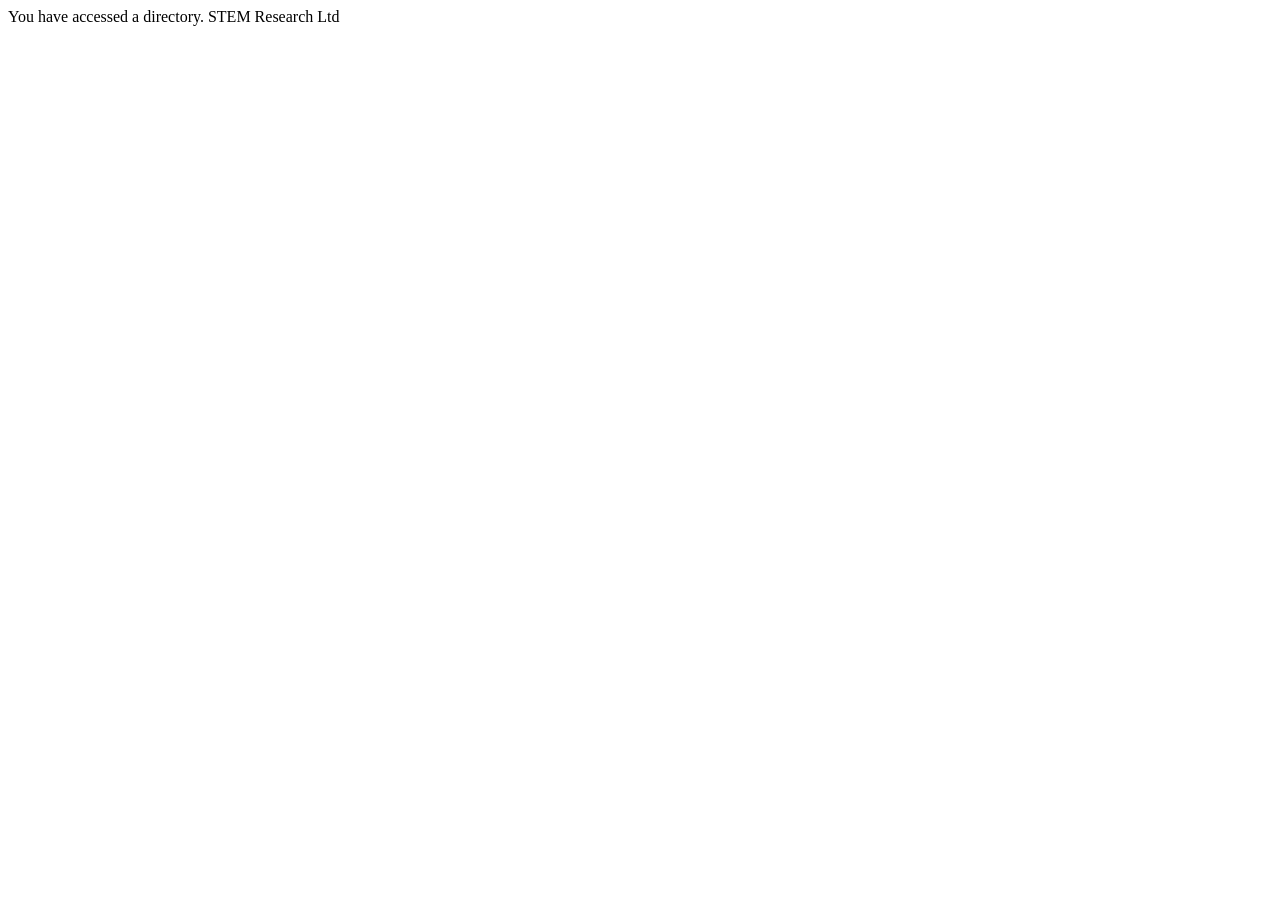
<file: index.html>
<html xmlns="http://www.w3.org/1999/xhtml">    
  <head>      
    <title>STEM Research</title>      
  </head>    
  <body>
    You have accessed a directory. STEM Research Ltd
  </body>  
</html>
</file>
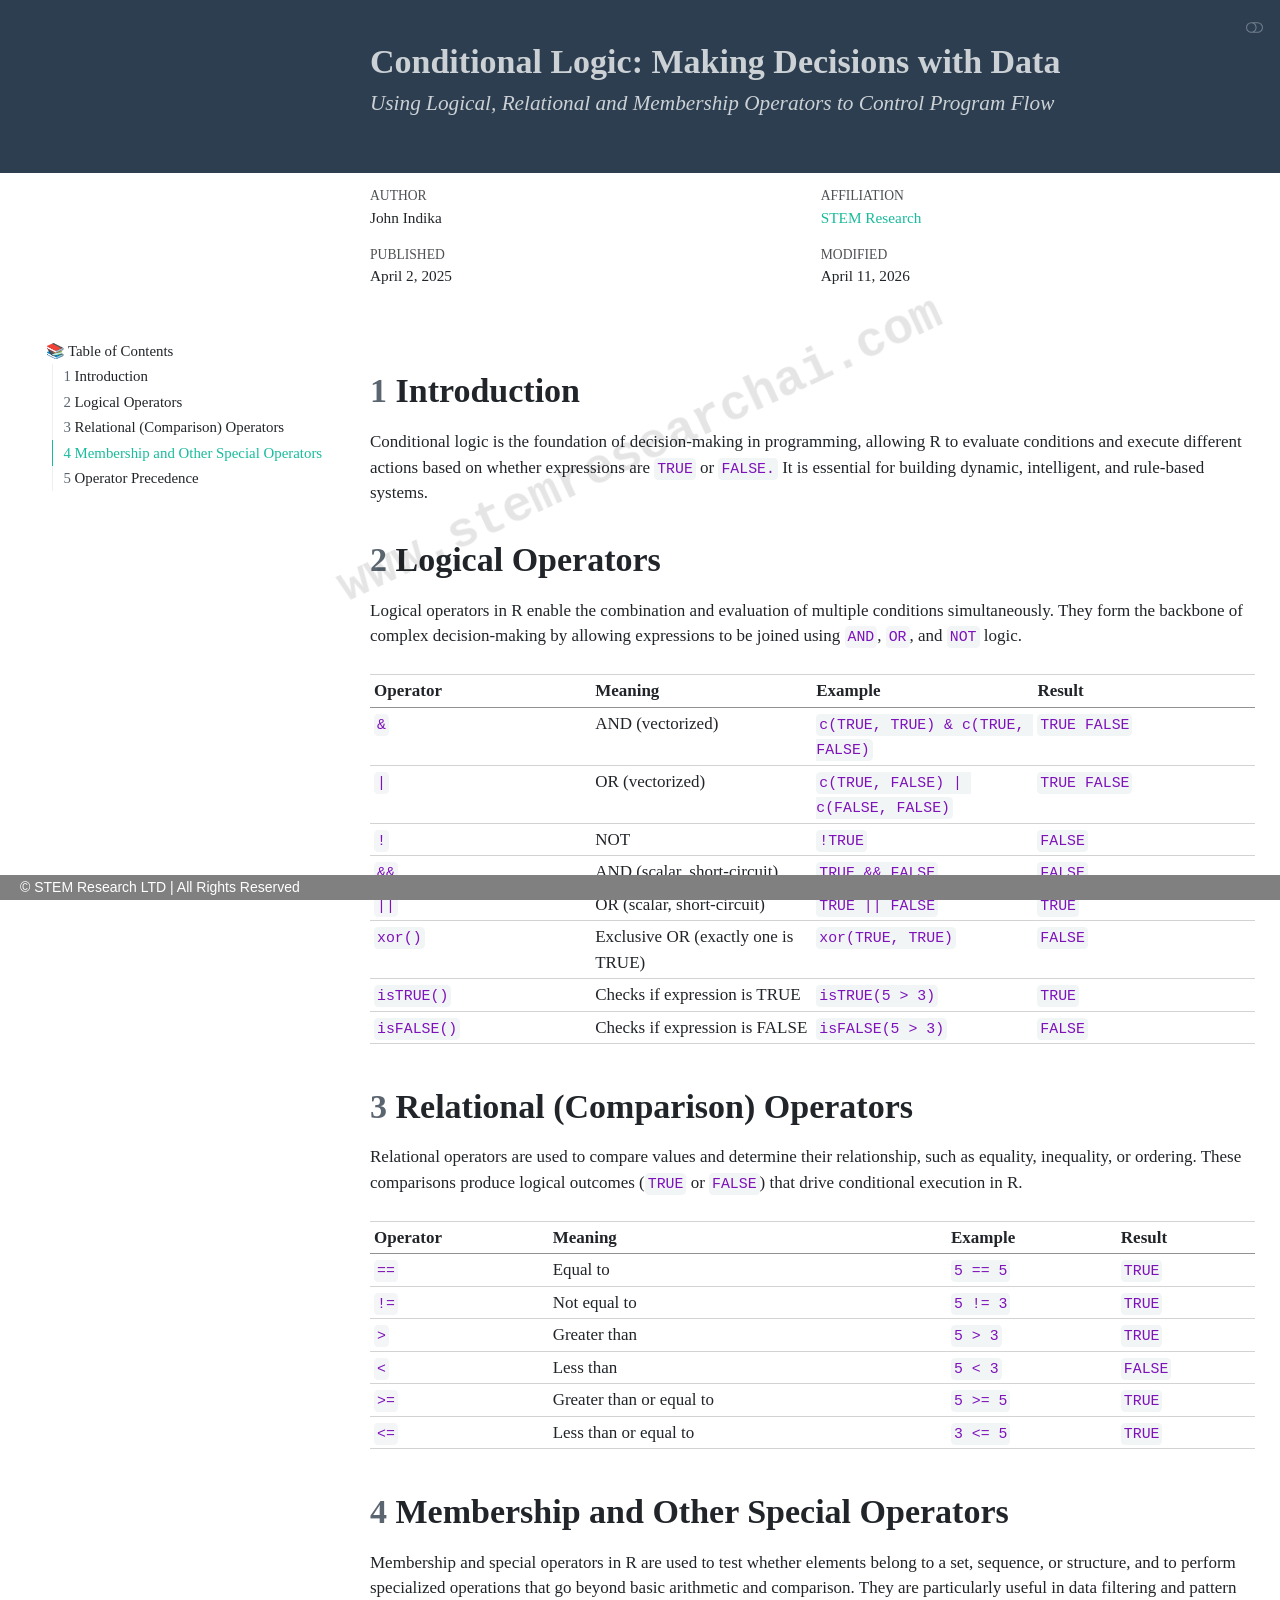
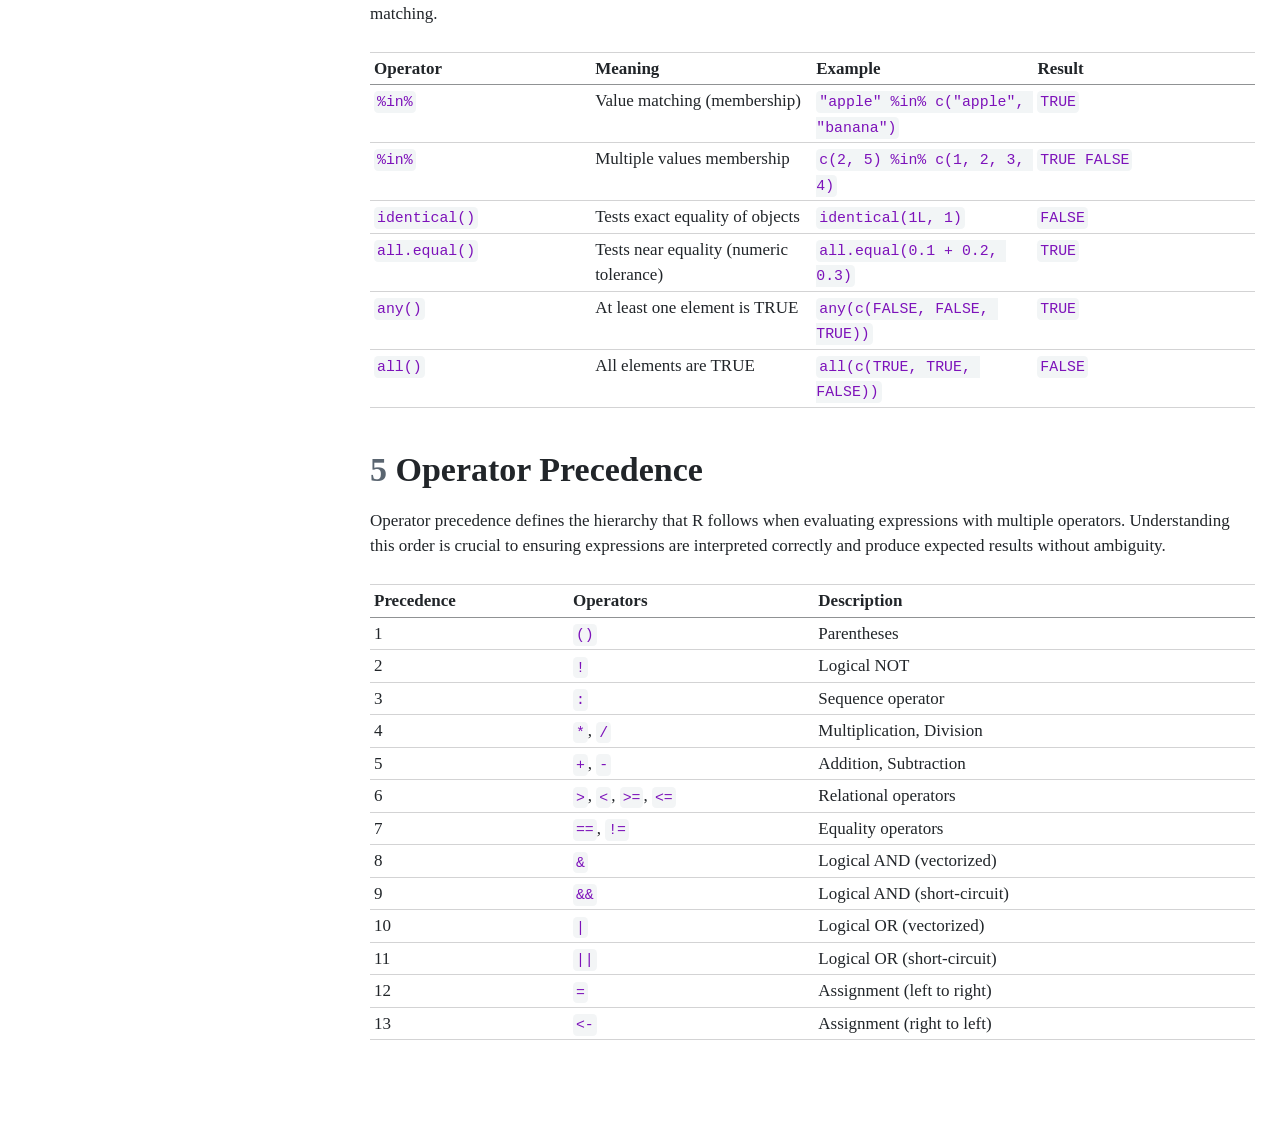
<file: conditional-logic/conditional-logic.html>
<!DOCTYPE html>
<html xmlns="http://www.w3.org/1999/xhtml" lang="en" xml:lang="en"><head>

<meta charset="utf-8">
<meta name="generator" content="quarto-1.9.36">

<meta name="viewport" content="width=device-width, initial-scale=1.0, user-scalable=yes">

<meta name="author" content="John Indika">
<meta name="dcterms.date" content="2025-04-02">

<title>Conditional Logic: Making Decisions with Data</title>
<style>
/* Default styles provided by pandoc.
** See https://pandoc.org/MANUAL.html#variables-for-html for config info.
*/
code{white-space: pre-wrap;}
span.smallcaps{font-variant: small-caps;}
div.columns{display: flex; gap: min(4vw, 1.5em);}
div.column{flex: auto; overflow-x: auto;}
div.hanging-indent{margin-left: 1.5em; text-indent: -1.5em;}
ul.task-list{list-style: none;}
ul.task-list li input[type="checkbox"] {
  width: 0.8em;
  margin: 0 0.8em 0.2em -1em; /* quarto-specific, see https://github.com/quarto-dev/quarto-cli/issues/4556 */ 
  vertical-align: middle;
}
</style>


<script src="../site_libs/quarto-nav/quarto-nav.js"></script>
<script src="../site_libs/clipboard/clipboard.min.js"></script>
<script src="../site_libs/quarto-search/autocomplete.umd.js"></script>
<script src="../site_libs/quarto-search/fuse.min.js"></script>
<script src="../site_libs/quarto-search/quarto-search.js"></script>
<meta name="quarto:offset" content="../">
<script src="../site_libs/quarto-html/quarto.js" type="module"></script>
<script src="../site_libs/quarto-html/tabsets/tabsets.js" type="module"></script>
<script src="../site_libs/quarto-html/popper.min.js"></script>
<script src="../site_libs/quarto-html/tippy.umd.min.js"></script>
<script src="../site_libs/quarto-html/anchor.min.js"></script>
<link href="../site_libs/quarto-html/tippy.css" rel="stylesheet">
<link href="../site_libs/quarto-html/quarto-syntax-highlighting-845c23b38eaddc0f92fda52bfe77a8c8.css" rel="stylesheet" class="quarto-color-scheme" id="quarto-text-highlighting-styles">
<link href="../site_libs/quarto-html/quarto-syntax-highlighting-dark-f418161beb48e0141c760e455f12af2c.css" rel="stylesheet" class="quarto-color-scheme quarto-color-alternate" id="quarto-text-highlighting-styles">
<link href="../site_libs/quarto-html/quarto-syntax-highlighting-845c23b38eaddc0f92fda52bfe77a8c8.css" rel="stylesheet" class="quarto-color-scheme-extra" id="quarto-text-highlighting-styles">
<script src="../site_libs/bootstrap/bootstrap.min.js"></script>
<link href="../site_libs/bootstrap/bootstrap-icons.css" rel="stylesheet">
<link href="../site_libs/bootstrap/bootstrap-157f06a9bf98f23ba66cc9eff4d189f9.min.css" rel="stylesheet" append-hash="true" class="quarto-color-scheme" id="quarto-bootstrap" data-mode="light">
<link href="../site_libs/bootstrap/bootstrap-dark-0f960abcc1e7fa804a9034df3e114f21.min.css" rel="stylesheet" append-hash="true" class="quarto-color-scheme quarto-color-alternate" id="quarto-bootstrap" data-mode="dark">
<link href="../site_libs/bootstrap/bootstrap-157f06a9bf98f23ba66cc9eff4d189f9.min.css" rel="stylesheet" append-hash="true" class="quarto-color-scheme-extra" id="quarto-bootstrap" data-mode="light">
<script id="quarto-search-options" type="application/json">{
  "location": "sidebar",
  "copy-button": false,
  "collapse-after": 3,
  "panel-placement": "start",
  "type": "textbox",
  "limit": 50,
  "keyboard-shortcut": [
    "f",
    "/",
    "s"
  ],
  "show-item-context": false,
  "language": {
    "search-no-results-text": "No results",
    "search-matching-documents-text": "matching documents",
    "search-copy-link-title": "Copy link to search",
    "search-hide-matches-text": "Hide additional matches",
    "search-more-match-text": "more match in this document",
    "search-more-matches-text": "more matches in this document",
    "search-clear-button-title": "Clear",
    "search-text-placeholder": "",
    "search-detached-cancel-button-title": "Cancel",
    "search-submit-button-title": "Submit",
    "search-label": "Search"
  }
}</script>
<link rel="icon" type="image/x-icon" href="https://stemresearchai.com/favicon.ico">



<script>

(function() {

  // 🚫 Disable right-click

  document.addEventListener("contextmenu", function(e) {

    e.preventDefault();

  });



  // 🚫 Disable key shortcuts (copy, inspect, save)

  document.addEventListener("keydown", function(e) {

    if (

      (e.ctrlKey || e.metaKey) &&

      ["c", "x", "u", "s", "a", "p"].includes(e.key.toLowerCase())

    ) {

      e.preventDefault();

    }



    if (e.key === "F12") {

      e.preventDefault();

    }

  });



  // 🌗 Theme toggle button

  const button = document.createElement('button');

  button.innerHTML = '🌓';

  button.style.cssText = `

    position: fixed;

    bottom: 20px;

    right: 20px;

    z-index: 9999;

    padding: 12px 16px;

    font-size: 20px;

    border-radius: 50%;

    border: none;

    cursor: pointer;

    background: var(--bs-body-bg);

    color: var(--bs-body-color);

    box-shadow: 0 2px 10px rgba(0,0,0,0.2);

  `;

  document.body.appendChild(button);



  const savedTheme = localStorage.getItem('quarto-theme');

  if (savedTheme) {

    document.documentElement.setAttribute('data-bs-theme', savedTheme);

  }



  button.onclick = () => {

    const current = document.documentElement.getAttribute('data-bs-theme');

    const next = current === 'dark' ? 'light' : 'dark';

    document.documentElement.setAttribute('data-bs-theme', next);

    localStorage.setItem('quarto-theme', next);

  };

})();

</script>


<link rel="stylesheet" href="../styles.css">
</head>

<body class="floating quarto-light"><script id="quarto-html-before-body" type="application/javascript">
    const toggleBodyColorMode = (bsSheetEl) => {
      const mode = bsSheetEl.getAttribute("data-mode");
      const bodyEl = window.document.querySelector("body");
      if (mode === "dark") {
        bodyEl.classList.add("quarto-dark");
        bodyEl.classList.remove("quarto-light");
      } else {
        bodyEl.classList.add("quarto-light");
        bodyEl.classList.remove("quarto-dark");
      }
    }
    const toggleBodyColorPrimary = () => {
      const bsSheetEl = window.document.querySelector("link#quarto-bootstrap:not([rel=disabled-stylesheet])");
      if (bsSheetEl) {
        toggleBodyColorMode(bsSheetEl);
      }
    }
    const setColorSchemeToggle = (alternate) => {
      const toggles = window.document.querySelectorAll('.quarto-color-scheme-toggle');
      for (let i=0; i < toggles.length; i++) {
        const toggle = toggles[i];
        if (toggle) {
          if (alternate) {
            toggle.classList.add("alternate");
          } else {
            toggle.classList.remove("alternate");
          }
        }
      }
    };
    const toggleColorMode = (alternate) => {
      // Switch the stylesheets
      const primaryStylesheets = window.document.querySelectorAll('link.quarto-color-scheme:not(.quarto-color-alternate)');
      const alternateStylesheets = window.document.querySelectorAll('link.quarto-color-scheme.quarto-color-alternate');
      manageTransitions('#quarto-margin-sidebar .nav-link', false);
      if (alternate) {
        // note: dark is layered on light, we don't disable primary!
        enableStylesheet(alternateStylesheets);
        for (const sheetNode of alternateStylesheets) {
          if (sheetNode.id === "quarto-bootstrap") {
            toggleBodyColorMode(sheetNode);
          }
        }
      } else {
        disableStylesheet(alternateStylesheets);
        enableStylesheet(primaryStylesheets)
        toggleBodyColorPrimary();
      }
      manageTransitions('#quarto-margin-sidebar .nav-link', true);
      // Switch the toggles
      setColorSchemeToggle(alternate)
      // Hack to workaround the fact that safari doesn't
      // properly recolor the scrollbar when toggling (#1455)
      if (navigator.userAgent.indexOf('Safari') > 0 && navigator.userAgent.indexOf('Chrome') == -1) {
        manageTransitions("body", false);
        window.scrollTo(0, 1);
        setTimeout(() => {
          window.scrollTo(0, 0);
          manageTransitions("body", true);
        }, 40);
      }
    }
    const disableStylesheet = (stylesheets) => {
      for (let i=0; i < stylesheets.length; i++) {
        const stylesheet = stylesheets[i];
        stylesheet.rel = 'disabled-stylesheet';
      }
    }
    const enableStylesheet = (stylesheets) => {
      for (let i=0; i < stylesheets.length; i++) {
        const stylesheet = stylesheets[i];
        if(stylesheet.rel !== 'stylesheet') { // for Chrome, which will still FOUC without this check
          stylesheet.rel = 'stylesheet';
        }
      }
    }
    const manageTransitions = (selector, allowTransitions) => {
      const els = window.document.querySelectorAll(selector);
      for (let i=0; i < els.length; i++) {
        const el = els[i];
        if (allowTransitions) {
          el.classList.remove('notransition');
        } else {
          el.classList.add('notransition');
        }
      }
    }
    const isFileUrl = () => {
      return window.location.protocol === 'file:';
    }
    const hasAlternateSentinel = () => {
      let styleSentinel = getColorSchemeSentinel();
      if (styleSentinel !== null) {
        return styleSentinel === "alternate";
      } else {
        return false;
      }
    }
    const setStyleSentinel = (alternate) => {
      const value = alternate ? "alternate" : "default";
      if (!isFileUrl()) {
        window.localStorage.setItem("quarto-color-scheme", value);
      } else {
        localAlternateSentinel = value;
      }
    }
    const getColorSchemeSentinel = () => {
      if (!isFileUrl()) {
        const storageValue = window.localStorage.getItem("quarto-color-scheme");
        return storageValue != null ? storageValue : localAlternateSentinel;
      } else {
        return localAlternateSentinel;
      }
    }
    const toggleGiscusIfUsed = (isAlternate, darkModeDefault) => {
      const baseTheme = document.querySelector('#giscus-base-theme')?.value ?? 'light';
      const alternateTheme = document.querySelector('#giscus-alt-theme')?.value ?? 'dark';
      let newTheme = '';
      if(authorPrefersDark) {
        newTheme = isAlternate ? baseTheme : alternateTheme;
      } else {
        newTheme = isAlternate ? alternateTheme : baseTheme;
      }
      const changeGiscusTheme = () => {
        // From: https://github.com/giscus/giscus/issues/336
        const sendMessage = (message) => {
          const iframe = document.querySelector('iframe.giscus-frame');
          if (!iframe) return;
          iframe.contentWindow.postMessage({ giscus: message }, 'https://giscus.app');
        }
        sendMessage({
          setConfig: {
            theme: newTheme
          }
        });
      }
      const isGiscussLoaded = window.document.querySelector('iframe.giscus-frame') !== null;
      if (isGiscussLoaded) {
        changeGiscusTheme();
      }
    };
    const authorPrefersDark = false;
    const darkModeDefault = authorPrefersDark;
      document.querySelector('link#quarto-text-highlighting-styles.quarto-color-scheme-extra').rel = 'disabled-stylesheet';
      document.querySelector('link#quarto-bootstrap.quarto-color-scheme-extra').rel = 'disabled-stylesheet';
    let localAlternateSentinel = darkModeDefault ? 'alternate' : 'default';
    // Dark / light mode switch
    window.quartoToggleColorScheme = () => {
      // Read the current dark / light value
      let toAlternate = !hasAlternateSentinel();
      toggleColorMode(toAlternate);
      setStyleSentinel(toAlternate);
      toggleGiscusIfUsed(toAlternate, darkModeDefault);
      window.dispatchEvent(new Event('resize'));
    };
    // Switch to dark mode if need be
    if (hasAlternateSentinel()) {
      toggleColorMode(true);
    } else {
      toggleColorMode(false);
    }
  </script>

<div id="quarto-search-results"></div>
<!-- content -->
<header id="title-block-header" class="quarto-title-block default toc-left page-columns page-full">
  <div class="quarto-title-banner page-columns page-full">
    <div class="quarto-title column-page-right">
      <h1 class="title">Conditional Logic: Making Decisions with Data</h1>
            <p class="subtitle lead"><em>Using Logical, Relational and Membership Operators to Control Program Flow</em></p>
                      </div>
  </div>
    
  <div class="quarto-title-meta-author column-page-right">
    <div class="quarto-title-meta-heading">Author</div>
    <div class="quarto-title-meta-heading">Affiliation</div>
    
      <div class="quarto-title-meta-contents">
      <p class="author">John Indika </p>
    </div>
    <div class="quarto-title-meta-contents">
          <p class="affiliation">
              <a href="https://stemresearchai.com" target="_blank">STEM Research</a>
            </p>
        </div>
    </div>

  <div class="quarto-title-meta column-page-right">

        
      <div>
      <div class="quarto-title-meta-heading">Published</div>
      <div class="quarto-title-meta-contents">
        <p class="date">April 2, 2025</p>
      </div>
    </div>
    
      <div>
      <div class="quarto-title-meta-heading">Modified</div>
      <div class="quarto-title-meta-contents">
        <p class="date-modified">April 11, 2026</p>
      </div>
    </div>
      
    </div>
    
  
  </header><div id="quarto-content" class="quarto-container page-columns page-rows-contents page-layout-full">
<!-- sidebar -->
  <nav id="quarto-sidebar" class="sidebar collapse collapse-horizontal quarto-sidebar-collapse-item sidebar-navigation floating overflow-auto">
    <nav id="TOC" role="doc-toc" class="toc-active">
    <h2 id="toc-title">📚 Table of Contents</h2>
   
  <ul>
  <li><a href="#introduction" id="toc-introduction" class="nav-link active" data-scroll-target="#introduction"><span class="header-section-number">1</span> Introduction</a></li>
  <li><a href="#logical-operators" id="toc-logical-operators" class="nav-link" data-scroll-target="#logical-operators"><span class="header-section-number">2</span> Logical Operators</a></li>
  <li><a href="#relational-comparison-operators" id="toc-relational-comparison-operators" class="nav-link" data-scroll-target="#relational-comparison-operators"><span class="header-section-number">3</span> Relational (Comparison) Operators</a></li>
  <li><a href="#membership-and-other-special-operators" id="toc-membership-and-other-special-operators" class="nav-link" data-scroll-target="#membership-and-other-special-operators"><span class="header-section-number">4</span> Membership and Other Special Operators</a></li>
  <li><a href="#operator-precedence" id="toc-operator-precedence" class="nav-link" data-scroll-target="#operator-precedence"><span class="header-section-number">5</span> Operator Precedence</a></li>
  </ul>
</nav>
</nav>
<div id="quarto-sidebar-glass" class="quarto-sidebar-collapse-item" data-bs-toggle="collapse" data-bs-target=".quarto-sidebar-collapse-item"></div>
<!-- margin-sidebar -->
    <div id="quarto-margin-sidebar" class="sidebar margin-sidebar zindex-bottom">
    </div>
<!-- main -->
<main class="content quarto-banner-title-block column-page-right" id="quarto-document-content">






<section id="introduction" class="level1" data-number="1">
<h1 data-number="1"><span class="header-section-number">1</span> Introduction</h1>
<p>Conditional logic is the foundation of decision-making in programming, allowing R to evaluate conditions and execute different actions based on whether expressions are <code>TRUE</code> or <code>FALSE.</code> It is essential for building dynamic, intelligent, and rule-based systems.</p>
</section>
<section id="logical-operators" class="level1" data-number="2">
<h1 data-number="2"><span class="header-section-number">2</span> Logical Operators</h1>
<p>Logical operators in R enable the combination and evaluation of multiple conditions simultaneously. They form the backbone of complex decision-making by allowing expressions to be joined using <code>AND</code>, <code>OR</code>, and <code>NOT</code> logic.</p>
<table class="caption-top table">
<colgroup>
<col style="width: 25%">
<col style="width: 25%">
<col style="width: 25%">
<col style="width: 25%">
</colgroup>
<thead>
<tr class="header">
<th style="text-align: left;">Operator</th>
<th style="text-align: left;">Meaning</th>
<th style="text-align: left;">Example</th>
<th style="text-align: left;">Result</th>
</tr>
</thead>
<tbody>
<tr class="odd">
<td style="text-align: left;"><code>&amp;</code></td>
<td style="text-align: left;">AND (vectorized)</td>
<td style="text-align: left;"><code>c(TRUE, TRUE) &amp; c(TRUE, FALSE)</code></td>
<td style="text-align: left;"><code>TRUE FALSE</code></td>
</tr>
<tr class="even">
<td style="text-align: left;"><code>|</code></td>
<td style="text-align: left;">OR (vectorized)</td>
<td style="text-align: left;"><code>c(TRUE, FALSE) | c(FALSE, FALSE)</code></td>
<td style="text-align: left;"><code>TRUE FALSE</code></td>
</tr>
<tr class="odd">
<td style="text-align: left;"><code>!</code></td>
<td style="text-align: left;">NOT</td>
<td style="text-align: left;"><code>!TRUE</code></td>
<td style="text-align: left;"><code>FALSE</code></td>
</tr>
<tr class="even">
<td style="text-align: left;"><code>&amp;&amp;</code></td>
<td style="text-align: left;">AND (scalar, short-circuit)</td>
<td style="text-align: left;"><code>TRUE &amp;&amp; FALSE</code></td>
<td style="text-align: left;"><code>FALSE</code></td>
</tr>
<tr class="odd">
<td style="text-align: left;"><code>||</code></td>
<td style="text-align: left;">OR (scalar, short-circuit)</td>
<td style="text-align: left;"><code>TRUE || FALSE</code></td>
<td style="text-align: left;"><code>TRUE</code></td>
</tr>
<tr class="even">
<td style="text-align: left;"><code>xor()</code></td>
<td style="text-align: left;">Exclusive OR (exactly one is TRUE)</td>
<td style="text-align: left;"><code>xor(TRUE, TRUE)</code></td>
<td style="text-align: left;"><code>FALSE</code></td>
</tr>
<tr class="odd">
<td style="text-align: left;"><code>isTRUE()</code></td>
<td style="text-align: left;">Checks if expression is TRUE</td>
<td style="text-align: left;"><code>isTRUE(5 &gt; 3)</code></td>
<td style="text-align: left;"><code>TRUE</code></td>
</tr>
<tr class="even">
<td style="text-align: left;"><code>isFALSE()</code></td>
<td style="text-align: left;">Checks if expression is FALSE</td>
<td style="text-align: left;"><code>isFALSE(5 &gt; 3)</code></td>
<td style="text-align: left;"><code>FALSE</code></td>
</tr>
</tbody>
</table>
</section>
<section id="relational-comparison-operators" class="level1" data-number="3">
<h1 data-number="3"><span class="header-section-number">3</span> Relational (Comparison) Operators</h1>
<p>Relational operators are used to compare values and determine their relationship, such as equality, inequality, or ordering. These comparisons produce logical outcomes (<code>TRUE</code> or <code>FALSE</code>) that drive conditional execution in R.</p>
<table class="caption-top table">
<thead>
<tr class="header">
<th style="text-align: left;">Operator</th>
<th style="text-align: left;">Meaning</th>
<th style="text-align: left;">Example</th>
<th style="text-align: left;">Result</th>
</tr>
</thead>
<tbody>
<tr class="odd">
<td style="text-align: left;"><code>==</code></td>
<td style="text-align: left;">Equal to</td>
<td style="text-align: left;"><code>5 == 5</code></td>
<td style="text-align: left;"><code>TRUE</code></td>
</tr>
<tr class="even">
<td style="text-align: left;"><code>!=</code></td>
<td style="text-align: left;">Not equal to</td>
<td style="text-align: left;"><code>5 != 3</code></td>
<td style="text-align: left;"><code>TRUE</code></td>
</tr>
<tr class="odd">
<td style="text-align: left;"><code>&gt;</code></td>
<td style="text-align: left;">Greater than</td>
<td style="text-align: left;"><code>5 &gt; 3</code></td>
<td style="text-align: left;"><code>TRUE</code></td>
</tr>
<tr class="even">
<td style="text-align: left;"><code>&lt;</code></td>
<td style="text-align: left;">Less than</td>
<td style="text-align: left;"><code>5 &lt; 3</code></td>
<td style="text-align: left;"><code>FALSE</code></td>
</tr>
<tr class="odd">
<td style="text-align: left;"><code>&gt;=</code></td>
<td style="text-align: left;">Greater than or equal to</td>
<td style="text-align: left;"><code>5 &gt;= 5</code></td>
<td style="text-align: left;"><code>TRUE</code></td>
</tr>
<tr class="even">
<td style="text-align: left;"><code>&lt;=</code></td>
<td style="text-align: left;">Less than or equal to</td>
<td style="text-align: left;"><code>3 &lt;= 5</code></td>
<td style="text-align: left;"><code>TRUE</code></td>
</tr>
</tbody>
</table>
</section>
<section id="membership-and-other-special-operators" class="level1" data-number="4">
<h1 data-number="4"><span class="header-section-number">4</span> Membership and Other Special Operators</h1>
<p>Membership and special operators in R are used to test whether elements belong to a set, sequence, or structure, and to perform specialized operations that go beyond basic arithmetic and comparison. They are particularly useful in data filtering and pattern matching.</p>
<table class="caption-top table">
<colgroup>
<col style="width: 25%">
<col style="width: 25%">
<col style="width: 25%">
<col style="width: 25%">
</colgroup>
<thead>
<tr class="header">
<th style="text-align: left;">Operator</th>
<th style="text-align: left;">Meaning</th>
<th style="text-align: left;">Example</th>
<th style="text-align: left;">Result</th>
</tr>
</thead>
<tbody>
<tr class="odd">
<td style="text-align: left;"><code>%in%</code></td>
<td style="text-align: left;">Value matching (membership)</td>
<td style="text-align: left;"><code>"apple" %in% c("apple", "banana")</code></td>
<td style="text-align: left;"><code>TRUE</code></td>
</tr>
<tr class="even">
<td style="text-align: left;"><code>%in%</code></td>
<td style="text-align: left;">Multiple values membership</td>
<td style="text-align: left;"><code>c(2, 5) %in% c(1, 2, 3, 4)</code></td>
<td style="text-align: left;"><code>TRUE FALSE</code></td>
</tr>
<tr class="odd">
<td style="text-align: left;"><code>identical()</code></td>
<td style="text-align: left;">Tests exact equality of objects</td>
<td style="text-align: left;"><code>identical(1L, 1)</code></td>
<td style="text-align: left;"><code>FALSE</code></td>
</tr>
<tr class="even">
<td style="text-align: left;"><code>all.equal()</code></td>
<td style="text-align: left;">Tests near equality (numeric tolerance)</td>
<td style="text-align: left;"><code>all.equal(0.1 + 0.2, 0.3)</code></td>
<td style="text-align: left;"><code>TRUE</code></td>
</tr>
<tr class="odd">
<td style="text-align: left;"><code>any()</code></td>
<td style="text-align: left;">At least one element is TRUE</td>
<td style="text-align: left;"><code>any(c(FALSE, FALSE, TRUE))</code></td>
<td style="text-align: left;"><code>TRUE</code></td>
</tr>
<tr class="even">
<td style="text-align: left;"><code>all()</code></td>
<td style="text-align: left;">All elements are TRUE</td>
<td style="text-align: left;"><code>all(c(TRUE, TRUE, FALSE))</code></td>
<td style="text-align: left;"><code>FALSE</code></td>
</tr>
</tbody>
</table>
</section>
<section id="operator-precedence" class="level1" data-number="5">
<h1 data-number="5"><span class="header-section-number">5</span> Operator Precedence</h1>
<p>Operator precedence defines the hierarchy that R follows when evaluating expressions with multiple operators. Understanding this order is crucial to ensuring expressions are interpreted correctly and produce expected results without ambiguity.</p>
<table class="caption-top table">
<thead>
<tr class="header">
<th style="text-align: left;">Precedence</th>
<th style="text-align: left;">Operators</th>
<th style="text-align: left;">Description</th>
</tr>
</thead>
<tbody>
<tr class="odd">
<td style="text-align: left;">1</td>
<td style="text-align: left;"><code>()</code></td>
<td style="text-align: left;">Parentheses</td>
</tr>
<tr class="even">
<td style="text-align: left;">2</td>
<td style="text-align: left;"><code>!</code></td>
<td style="text-align: left;">Logical NOT</td>
</tr>
<tr class="odd">
<td style="text-align: left;">3</td>
<td style="text-align: left;"><code>:</code></td>
<td style="text-align: left;">Sequence operator</td>
</tr>
<tr class="even">
<td style="text-align: left;">4</td>
<td style="text-align: left;"><code>*</code>, <code>/</code></td>
<td style="text-align: left;">Multiplication, Division</td>
</tr>
<tr class="odd">
<td style="text-align: left;">5</td>
<td style="text-align: left;"><code>+</code>, <code>-</code></td>
<td style="text-align: left;">Addition, Subtraction</td>
</tr>
<tr class="even">
<td style="text-align: left;">6</td>
<td style="text-align: left;"><code>&gt;</code>, <code>&lt;</code>, <code>&gt;=</code>, <code>&lt;=</code></td>
<td style="text-align: left;">Relational operators</td>
</tr>
<tr class="odd">
<td style="text-align: left;">7</td>
<td style="text-align: left;"><code>==</code>, <code>!=</code></td>
<td style="text-align: left;">Equality operators</td>
</tr>
<tr class="even">
<td style="text-align: left;">8</td>
<td style="text-align: left;"><code>&amp;</code></td>
<td style="text-align: left;">Logical AND (vectorized)</td>
</tr>
<tr class="odd">
<td style="text-align: left;">9</td>
<td style="text-align: left;"><code>&amp;&amp;</code></td>
<td style="text-align: left;">Logical AND (short-circuit)</td>
</tr>
<tr class="even">
<td style="text-align: left;">10</td>
<td style="text-align: left;"><code>|</code></td>
<td style="text-align: left;">Logical OR (vectorized)</td>
</tr>
<tr class="odd">
<td style="text-align: left;">11</td>
<td style="text-align: left;"><code>||</code></td>
<td style="text-align: left;">Logical OR (short-circuit)</td>
</tr>
<tr class="even">
<td style="text-align: left;">12</td>
<td style="text-align: left;"><code>=</code></td>
<td style="text-align: left;">Assignment (left to right)</td>
</tr>
<tr class="odd">
<td style="text-align: left;">13</td>
<td style="text-align: left;"><code>&lt;-</code></td>
<td style="text-align: left;">Assignment (right to left)</td>
</tr>
</tbody>
</table>


</section>

</main> <!-- /main -->
<script id="quarto-html-after-body" type="application/javascript">
  window.document.addEventListener("DOMContentLoaded", function (event) {
    // Ensure there is a toggle, if there isn't float one in the top right
    if (window.document.querySelector('.quarto-color-scheme-toggle') === null) {
      const a = window.document.createElement('a');
      a.classList.add('top-right');
      a.classList.add('quarto-color-scheme-toggle');
      a.href = "";
      a.onclick = function() { try { window.quartoToggleColorScheme(); } catch {} return false; };
      const i = window.document.createElement("i");
      i.classList.add('bi');
      a.appendChild(i);
      window.document.body.appendChild(a);
    }
    setColorSchemeToggle(hasAlternateSentinel())
    const icon = "";
    const anchorJS = new window.AnchorJS();
    anchorJS.options = {
      placement: 'right',
      icon: icon
    };
    anchorJS.add('.anchored');
    const isCodeAnnotation = (el) => {
      for (const clz of el.classList) {
        if (clz.startsWith('code-annotation-')) {                     
          return true;
        }
      }
      return false;
    }
    const onCopySuccess = function(e) {
      // button target
      const button = e.trigger;
      // don't keep focus
      button.blur();
      // flash "checked"
      button.classList.add('code-copy-button-checked');
      var currentTitle = button.getAttribute("title");
      button.setAttribute("title", "Copied!");
      let tooltip;
      if (window.bootstrap) {
        button.setAttribute("data-bs-toggle", "tooltip");
        button.setAttribute("data-bs-placement", "left");
        button.setAttribute("data-bs-title", "Copied!");
        tooltip = new bootstrap.Tooltip(button, 
          { trigger: "manual", 
            customClass: "code-copy-button-tooltip",
            offset: [0, -8]});
        tooltip.show();    
      }
      setTimeout(function() {
        if (tooltip) {
          tooltip.hide();
          button.removeAttribute("data-bs-title");
          button.removeAttribute("data-bs-toggle");
          button.removeAttribute("data-bs-placement");
        }
        button.setAttribute("title", currentTitle);
        button.classList.remove('code-copy-button-checked');
      }, 1000);
      // clear code selection
      e.clearSelection();
    }
    const getTextToCopy = function(trigger) {
      const outerScaffold = trigger.parentElement.cloneNode(true);
      const codeEl = outerScaffold.querySelector('code');
      for (const childEl of codeEl.children) {
        if (isCodeAnnotation(childEl)) {
          childEl.remove();
        }
      }
      return codeEl.innerText;
    }
    const clipboard = new window.ClipboardJS('.code-copy-button:not([data-in-quarto-modal])', {
      text: getTextToCopy
    });
    clipboard.on('success', onCopySuccess);
    if (window.document.getElementById('quarto-embedded-source-code-modal')) {
      const clipboardModal = new window.ClipboardJS('.code-copy-button[data-in-quarto-modal]', {
        text: getTextToCopy,
        container: window.document.getElementById('quarto-embedded-source-code-modal')
      });
      clipboardModal.on('success', onCopySuccess);
    }
      var localhostRegex = new RegExp(/^(?:http|https):\/\/localhost\:?[0-9]*\//);
      var mailtoRegex = new RegExp(/^mailto:/);
        var filterRegex = new RegExp('/' + window.location.host + '/');
      var isInternal = (href) => {
          return filterRegex.test(href) || localhostRegex.test(href) || mailtoRegex.test(href);
      }
      // Inspect non-navigation links and adorn them if external
     var links = window.document.querySelectorAll('a[href]:not(.nav-link):not(.navbar-brand):not(.toc-action):not(.sidebar-link):not(.sidebar-item-toggle):not(.pagination-link):not(.no-external):not([aria-hidden]):not(.dropdown-item):not(.quarto-navigation-tool):not(.about-link)');
      for (var i=0; i<links.length; i++) {
        const link = links[i];
        if (!isInternal(link.href)) {
          // undo the damage that might have been done by quarto-nav.js in the case of
          // links that we want to consider external
          if (link.dataset.originalHref !== undefined) {
            link.href = link.dataset.originalHref;
          }
        }
      }
    function tippyHover(el, contentFn, onTriggerFn, onUntriggerFn) {
      const config = {
        allowHTML: true,
        maxWidth: 500,
        delay: 100,
        arrow: false,
        appendTo: function(el) {
            return el.parentElement;
        },
        interactive: true,
        interactiveBorder: 10,
        theme: 'quarto',
        placement: 'bottom-start',
      };
      if (contentFn) {
        config.content = contentFn;
      }
      if (onTriggerFn) {
        config.onTrigger = onTriggerFn;
      }
      if (onUntriggerFn) {
        config.onUntrigger = onUntriggerFn;
      }
      window.tippy(el, config); 
    }
    const noterefs = window.document.querySelectorAll('a[role="doc-noteref"]');
    for (var i=0; i<noterefs.length; i++) {
      const ref = noterefs[i];
      tippyHover(ref, function() {
        // use id or data attribute instead here
        let href = ref.getAttribute('data-footnote-href') || ref.getAttribute('href');
        try { href = new URL(href).hash; } catch {}
        const id = href.replace(/^#\/?/, "");
        const note = window.document.getElementById(id);
        if (note) {
          return note.innerHTML;
        } else {
          return "";
        }
      });
    }
    const xrefs = window.document.querySelectorAll('a.quarto-xref');
    const processXRef = (id, note) => {
      // Strip column container classes
      const stripColumnClz = (el) => {
        el.classList.remove("page-full", "page-columns");
        if (el.children) {
          for (const child of el.children) {
            stripColumnClz(child);
          }
        }
      }
      stripColumnClz(note)
      if (id === null || id.startsWith('sec-')) {
        // Special case sections, only their first couple elements
        const container = document.createElement("div");
        if (note.children && note.children.length > 2) {
          container.appendChild(note.children[0].cloneNode(true));
          for (let i = 1; i < note.children.length; i++) {
            const child = note.children[i];
            if (child.tagName === "P" && child.innerText === "") {
              continue;
            } else {
              container.appendChild(child.cloneNode(true));
              break;
            }
          }
          if (window.Quarto?.typesetMath) {
            window.Quarto.typesetMath(container);
          }
          return container.innerHTML
        } else {
          if (window.Quarto?.typesetMath) {
            window.Quarto.typesetMath(note);
          }
          return note.innerHTML;
        }
      } else {
        // Remove any anchor links if they are present
        const anchorLink = note.querySelector('a.anchorjs-link');
        if (anchorLink) {
          anchorLink.remove();
        }
        if (window.Quarto?.typesetMath) {
          window.Quarto.typesetMath(note);
        }
        if (note.classList.contains("callout")) {
          return note.outerHTML;
        } else {
          return note.innerHTML;
        }
      }
    }
    for (var i=0; i<xrefs.length; i++) {
      const xref = xrefs[i];
      tippyHover(xref, undefined, function(instance) {
        instance.disable();
        let url = xref.getAttribute('href');
        let hash = undefined; 
        if (url.startsWith('#')) {
          hash = url;
        } else {
          try { hash = new URL(url).hash; } catch {}
        }
        if (hash) {
          const id = hash.replace(/^#\/?/, "");
          const note = window.document.getElementById(id);
          if (note !== null) {
            try {
              const html = processXRef(id, note.cloneNode(true));
              instance.setContent(html);
            } finally {
              instance.enable();
              instance.show();
            }
          } else {
            // See if we can fetch this
            fetch(url.split('#')[0])
            .then(res => res.text())
            .then(html => {
              const parser = new DOMParser();
              const htmlDoc = parser.parseFromString(html, "text/html");
              const note = htmlDoc.getElementById(id);
              if (note !== null) {
                const html = processXRef(id, note);
                instance.setContent(html);
              } 
            }).finally(() => {
              instance.enable();
              instance.show();
            });
          }
        } else {
          // See if we can fetch a full url (with no hash to target)
          // This is a special case and we should probably do some content thinning / targeting
          fetch(url)
          .then(res => res.text())
          .then(html => {
            const parser = new DOMParser();
            const htmlDoc = parser.parseFromString(html, "text/html");
            const note = htmlDoc.querySelector('main.content');
            if (note !== null) {
              // This should only happen for chapter cross references
              // (since there is no id in the URL)
              // remove the first header
              if (note.children.length > 0 && note.children[0].tagName === "HEADER") {
                note.children[0].remove();
              }
              const html = processXRef(null, note);
              instance.setContent(html);
            } 
          }).finally(() => {
            instance.enable();
            instance.show();
          });
        }
      }, function(instance) {
      });
    }
        let selectedAnnoteEl;
        const selectorForAnnotation = ( cell, annotation) => {
          let cellAttr = 'data-code-cell="' + cell + '"';
          let lineAttr = 'data-code-annotation="' +  annotation + '"';
          const selector = 'span[' + cellAttr + '][' + lineAttr + ']';
          return selector;
        }
        const selectCodeLines = (annoteEl) => {
          const doc = window.document;
          const targetCell = annoteEl.getAttribute("data-target-cell");
          const targetAnnotation = annoteEl.getAttribute("data-target-annotation");
          const annoteSpan = window.document.querySelector(selectorForAnnotation(targetCell, targetAnnotation));
          const lines = annoteSpan.getAttribute("data-code-lines").split(",");
          const lineIds = lines.map((line) => {
            return targetCell + "-" + line;
          })
          let top = null;
          let height = null;
          let parent = null;
          if (lineIds.length > 0) {
              //compute the position of the single el (top and bottom and make a div)
              const el = window.document.getElementById(lineIds[0]);
              top = el.offsetTop;
              height = el.offsetHeight;
              parent = el.parentElement.parentElement;
            if (lineIds.length > 1) {
              const lastEl = window.document.getElementById(lineIds[lineIds.length - 1]);
              const bottom = lastEl.offsetTop + lastEl.offsetHeight;
              height = bottom - top;
            }
            if (top !== null && height !== null && parent !== null) {
              // cook up a div (if necessary) and position it 
              let div = window.document.getElementById("code-annotation-line-highlight");
              if (div === null) {
                div = window.document.createElement("div");
                div.setAttribute("id", "code-annotation-line-highlight");
                div.style.position = 'absolute';
                parent.appendChild(div);
              }
              div.style.top = top - 2 + "px";
              div.style.height = height + 4 + "px";
              div.style.left = 0;
              let gutterDiv = window.document.getElementById("code-annotation-line-highlight-gutter");
              if (gutterDiv === null) {
                gutterDiv = window.document.createElement("div");
                gutterDiv.setAttribute("id", "code-annotation-line-highlight-gutter");
                gutterDiv.style.position = 'absolute';
                const codeCell = window.document.getElementById(targetCell);
                const gutter = codeCell.querySelector('.code-annotation-gutter');
                gutter.appendChild(gutterDiv);
              }
              gutterDiv.style.top = top - 2 + "px";
              gutterDiv.style.height = height + 4 + "px";
            }
            selectedAnnoteEl = annoteEl;
          }
        };
        const unselectCodeLines = () => {
          const elementsIds = ["code-annotation-line-highlight", "code-annotation-line-highlight-gutter"];
          elementsIds.forEach((elId) => {
            const div = window.document.getElementById(elId);
            if (div) {
              div.remove();
            }
          });
          selectedAnnoteEl = undefined;
        };
          // Handle positioning of the toggle
      window.addEventListener(
        "resize",
        throttle(() => {
          elRect = undefined;
          if (selectedAnnoteEl) {
            selectCodeLines(selectedAnnoteEl);
          }
        }, 10)
      );
      function throttle(fn, ms) {
      let throttle = false;
      let timer;
        return (...args) => {
          if(!throttle) { // first call gets through
              fn.apply(this, args);
              throttle = true;
          } else { // all the others get throttled
              if(timer) clearTimeout(timer); // cancel #2
              timer = setTimeout(() => {
                fn.apply(this, args);
                timer = throttle = false;
              }, ms);
          }
        };
      }
        // Attach click handler to the DT
        const annoteDls = window.document.querySelectorAll('dt[data-target-cell]');
        for (const annoteDlNode of annoteDls) {
          annoteDlNode.addEventListener('click', (event) => {
            const clickedEl = event.target;
            if (clickedEl !== selectedAnnoteEl) {
              unselectCodeLines();
              const activeEl = window.document.querySelector('dt[data-target-cell].code-annotation-active');
              if (activeEl) {
                activeEl.classList.remove('code-annotation-active');
              }
              selectCodeLines(clickedEl);
              clickedEl.classList.add('code-annotation-active');
            } else {
              // Unselect the line
              unselectCodeLines();
              clickedEl.classList.remove('code-annotation-active');
            }
          });
        }
    const findCites = (el) => {
      const parentEl = el.parentElement;
      if (parentEl) {
        const cites = parentEl.dataset.cites;
        if (cites) {
          return {
            el,
            cites: cites.split(' ')
          };
        } else {
          return findCites(el.parentElement)
        }
      } else {
        return undefined;
      }
    };
    var bibliorefs = window.document.querySelectorAll('a[role="doc-biblioref"]');
    for (var i=0; i<bibliorefs.length; i++) {
      const ref = bibliorefs[i];
      const citeInfo = findCites(ref);
      if (citeInfo) {
        tippyHover(citeInfo.el, function() {
          var popup = window.document.createElement('div');
          citeInfo.cites.forEach(function(cite) {
            var citeDiv = window.document.createElement('div');
            citeDiv.classList.add('hanging-indent');
            citeDiv.classList.add('csl-entry');
            var biblioDiv = window.document.getElementById('ref-' + cite);
            if (biblioDiv) {
              citeDiv.innerHTML = biblioDiv.innerHTML;
            }
            popup.appendChild(citeDiv);
          });
          return popup.innerHTML;
        });
      }
    }
  });
  </script>
</div> <!-- /content -->




</body></html>
</file>
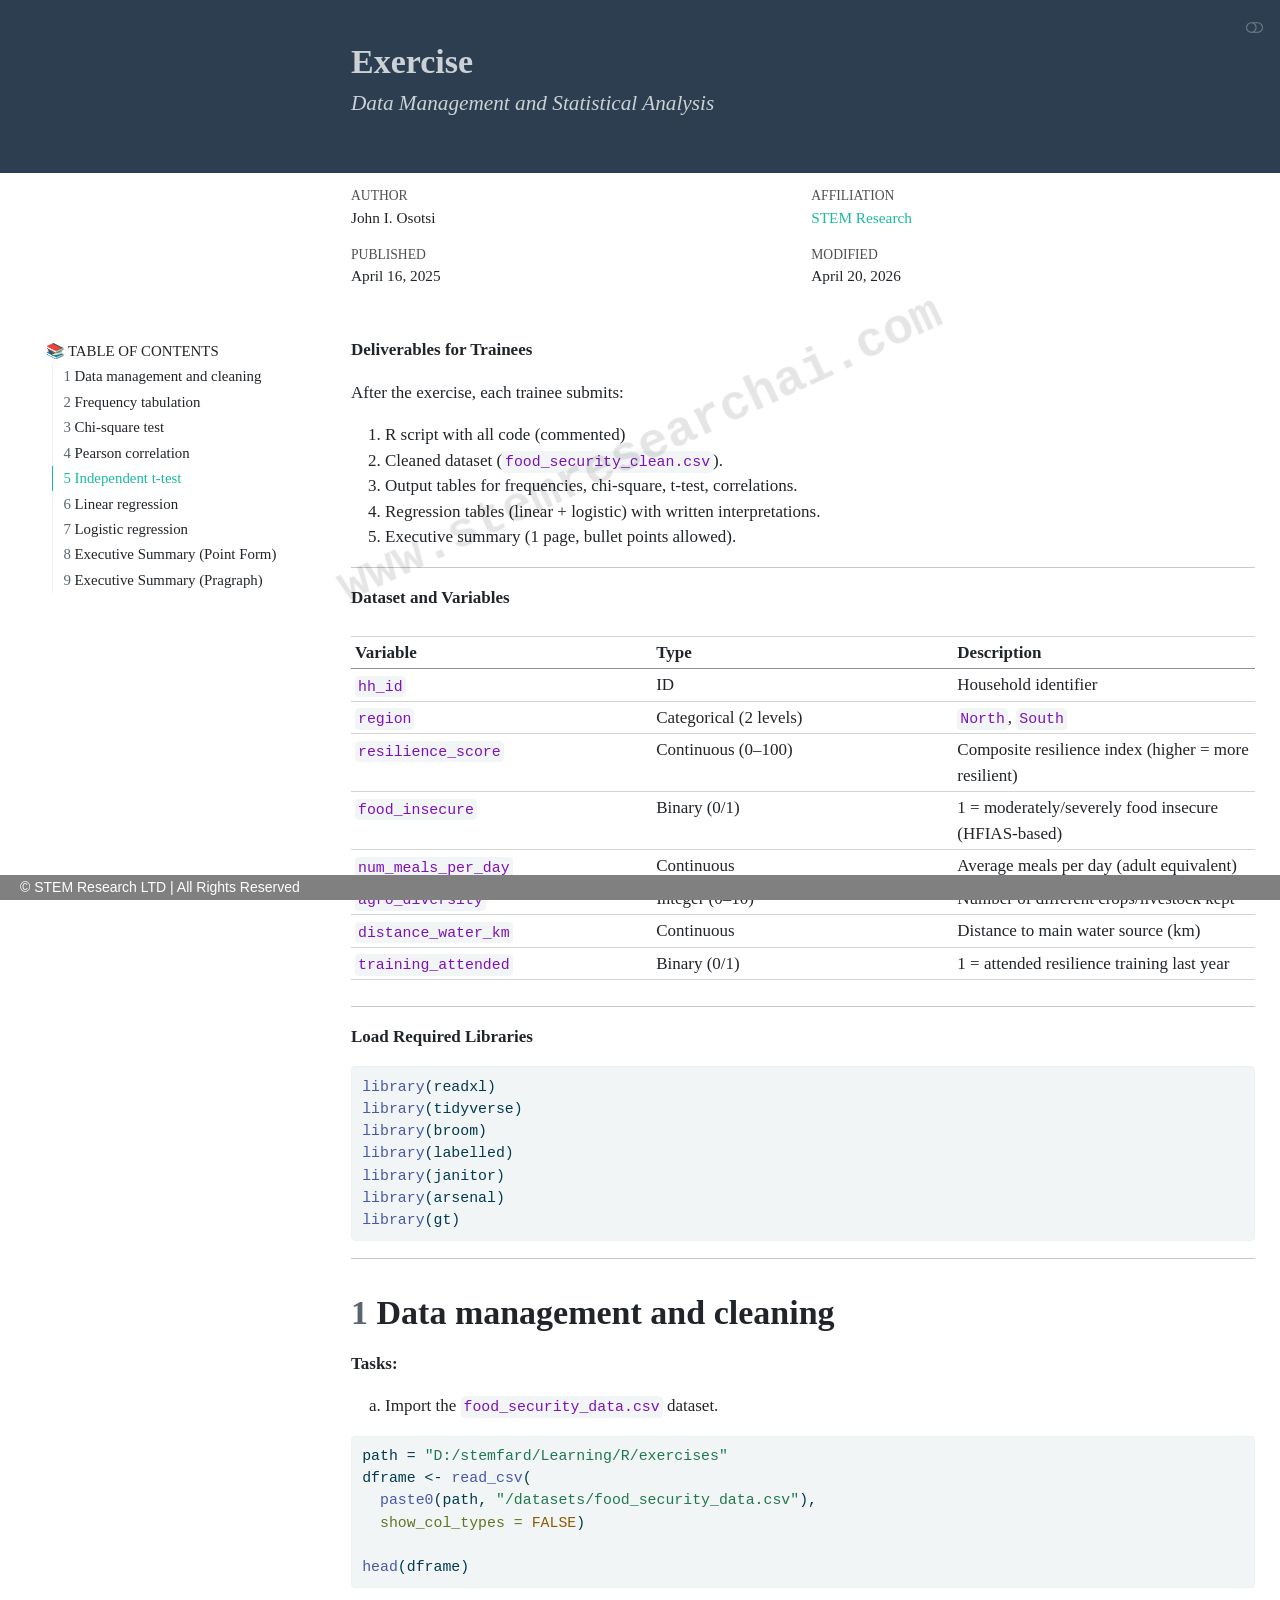
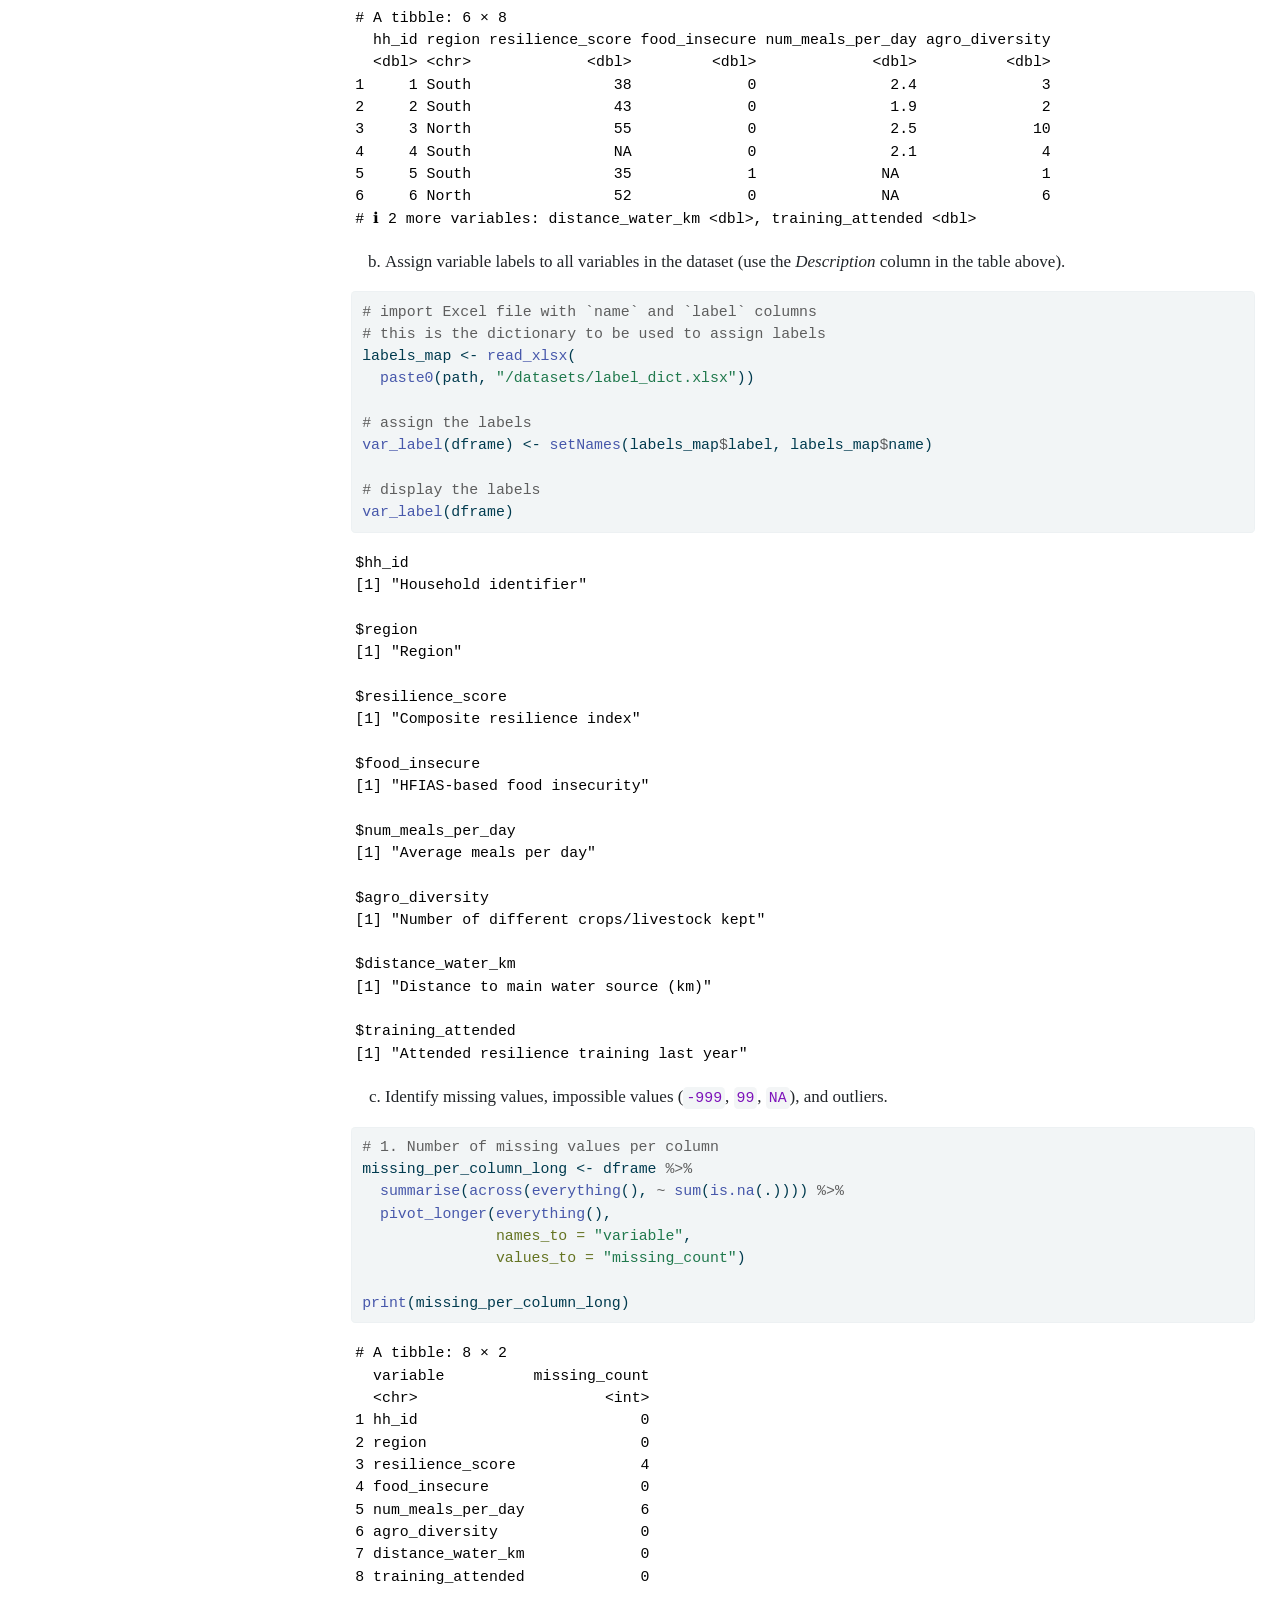
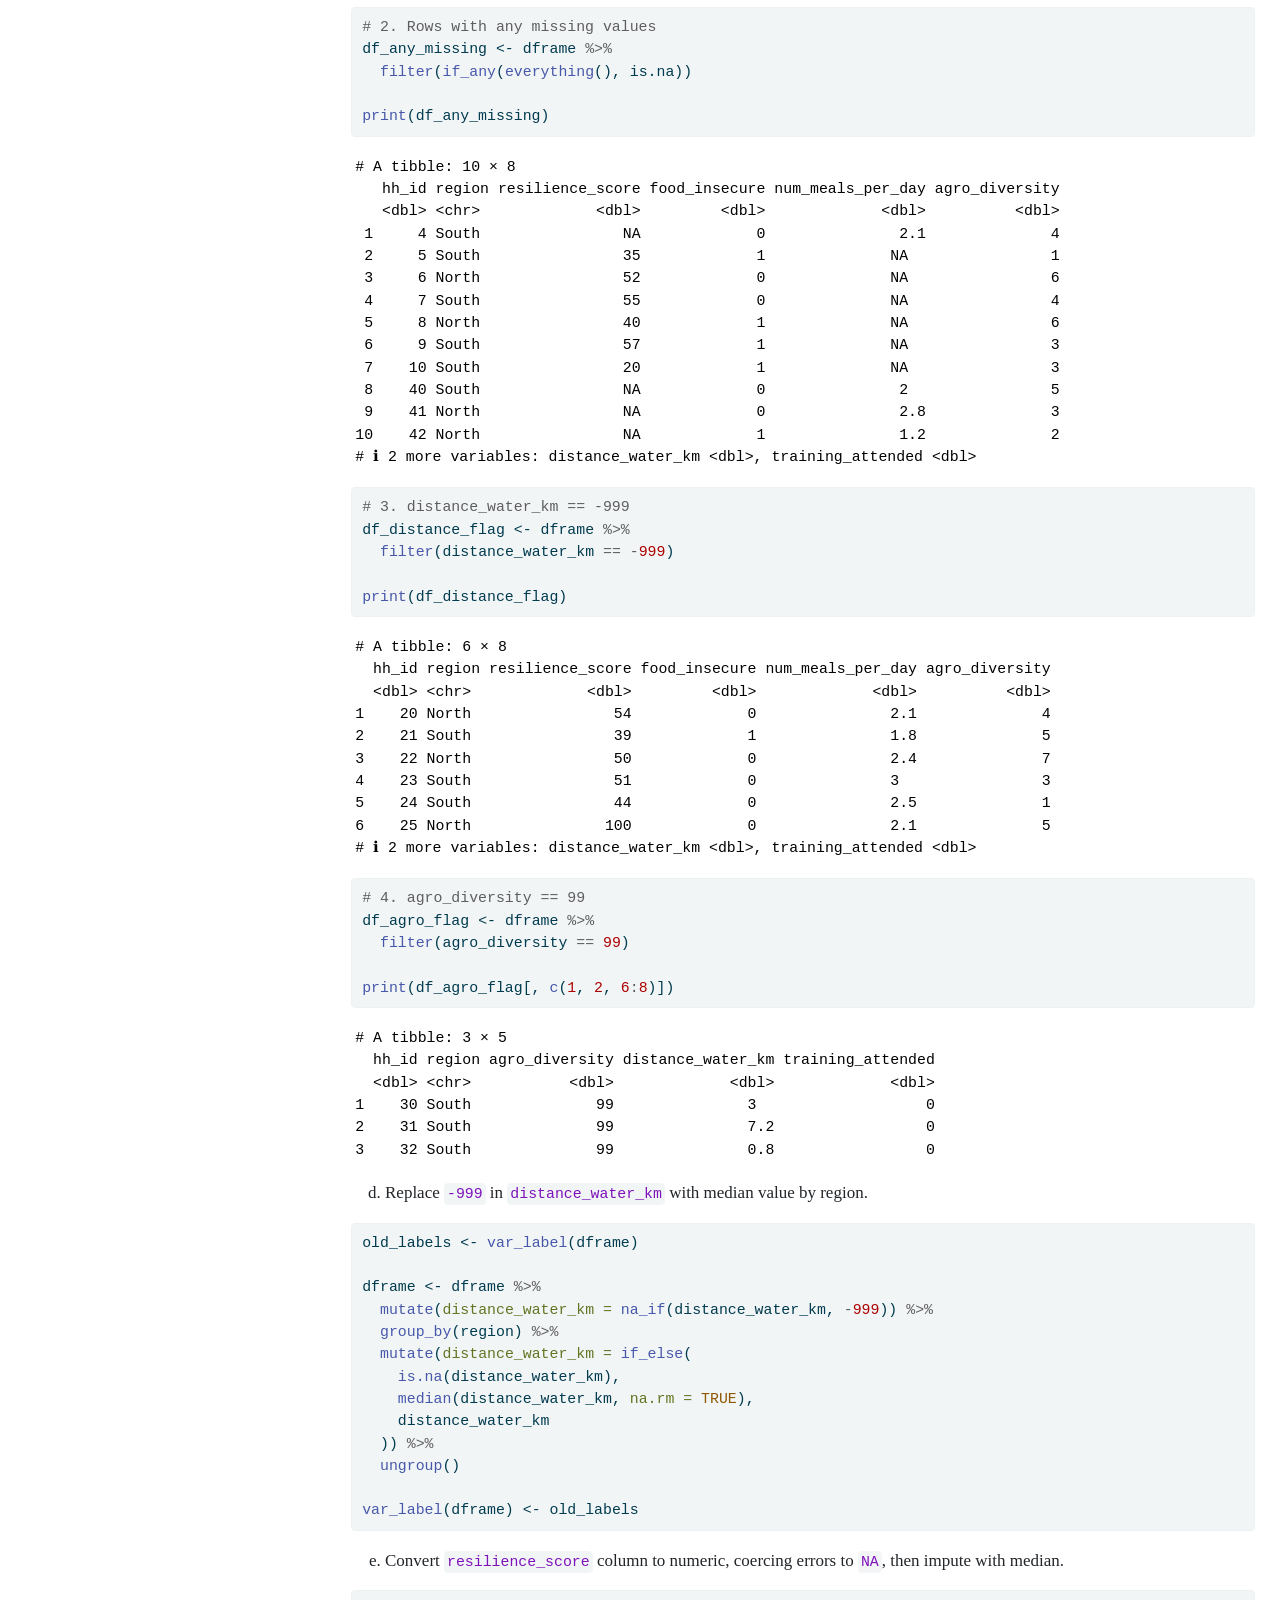
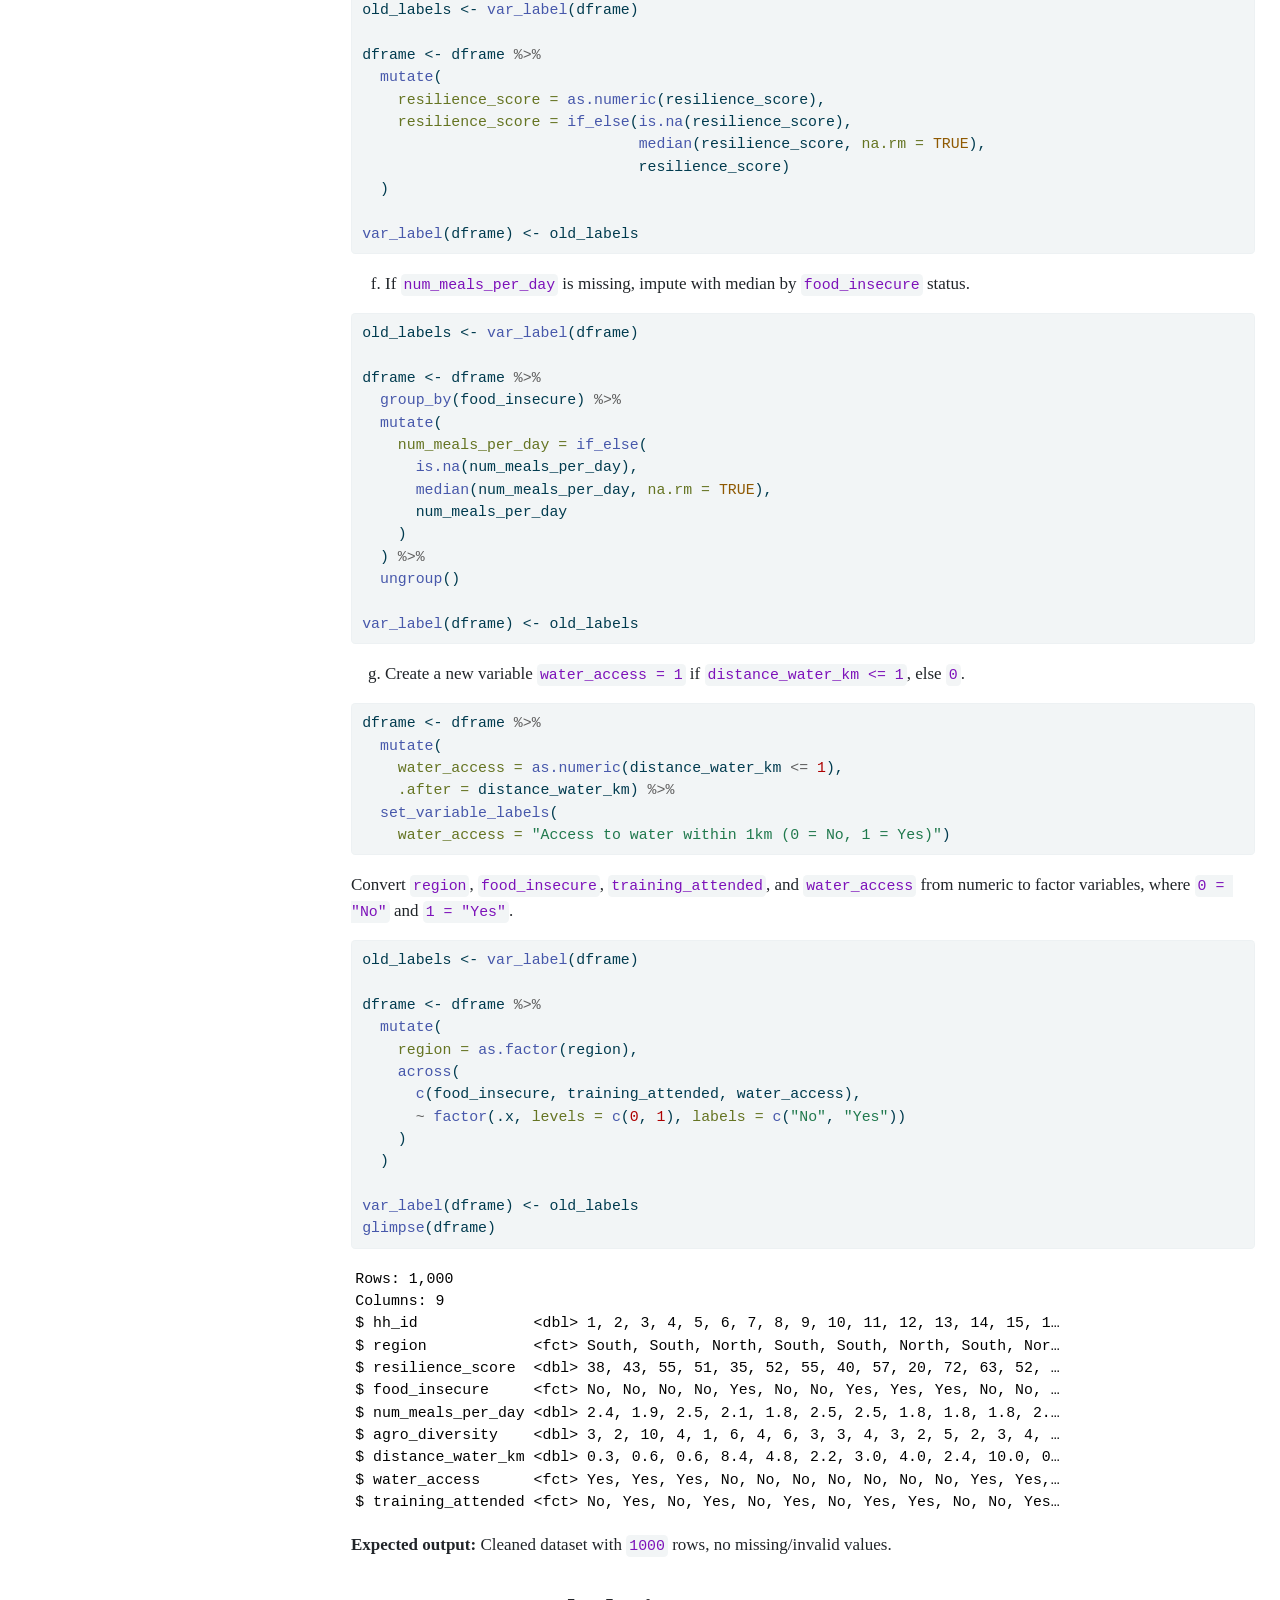
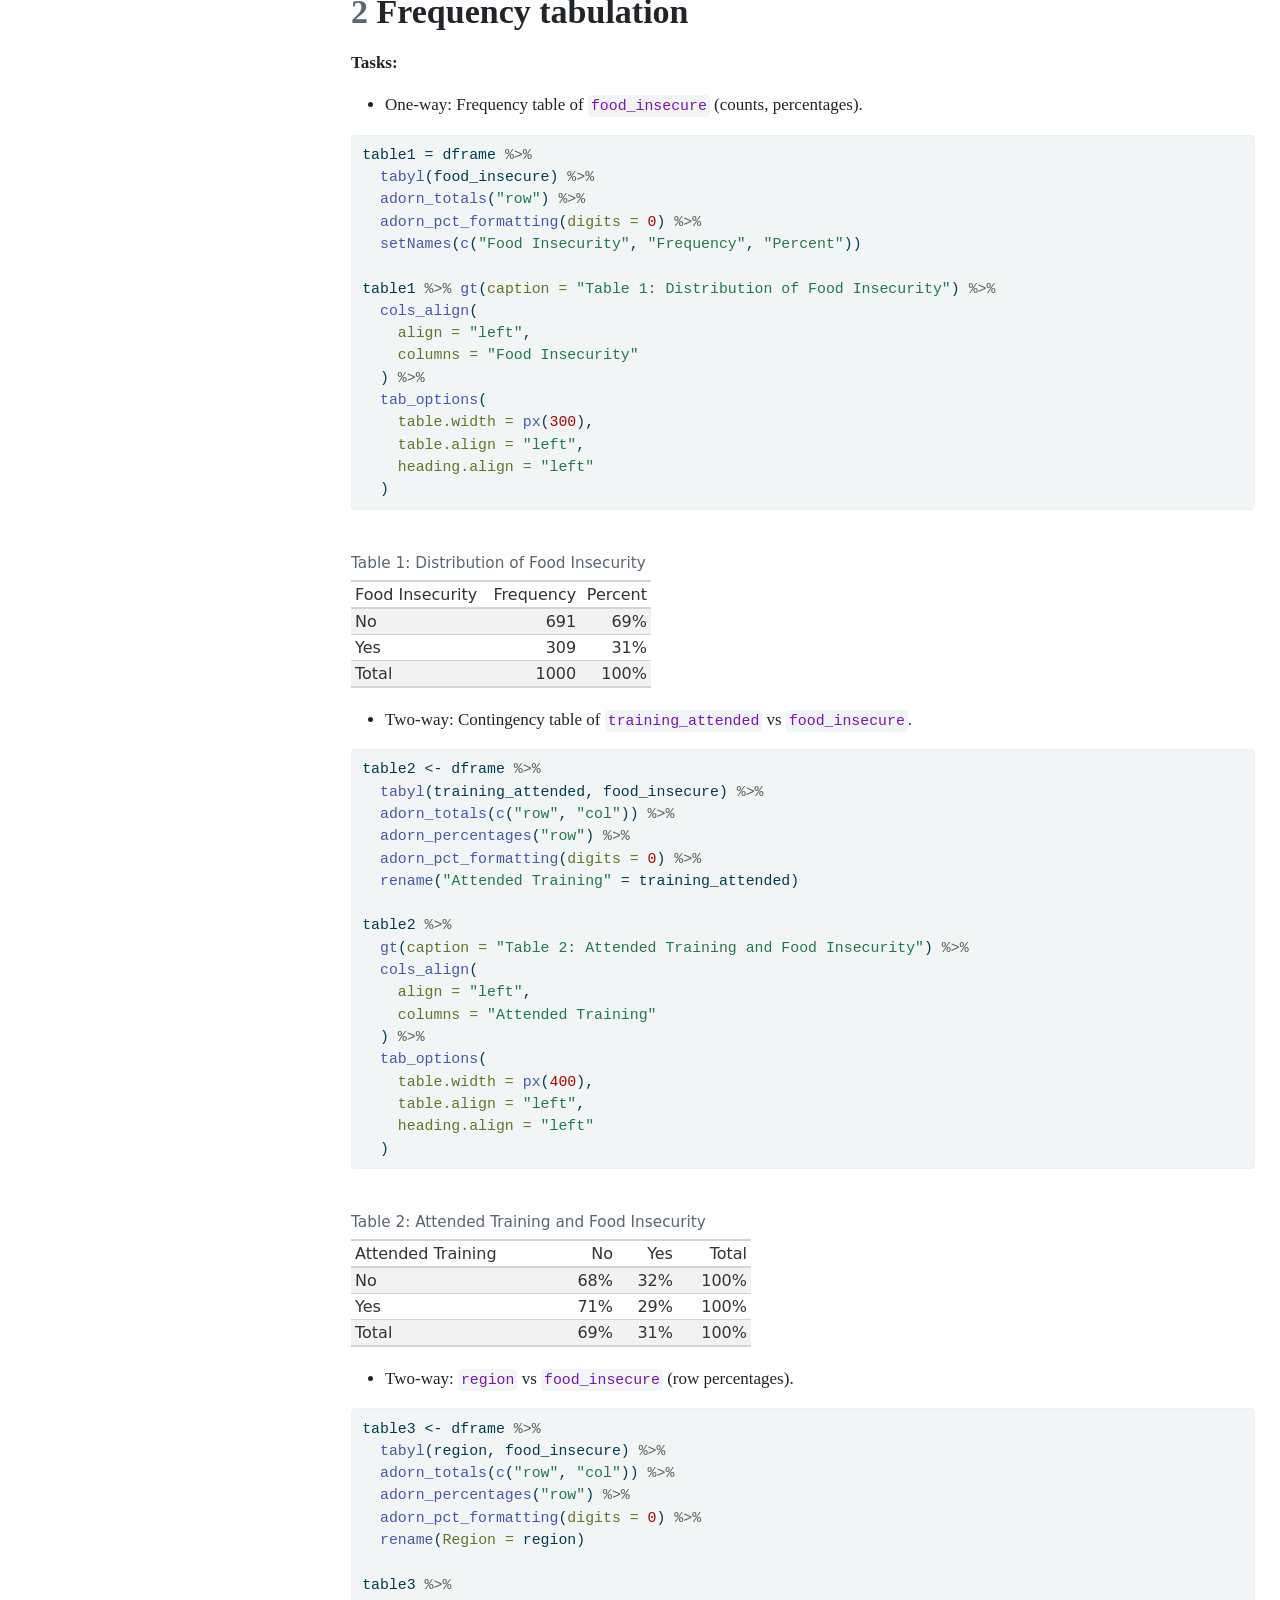
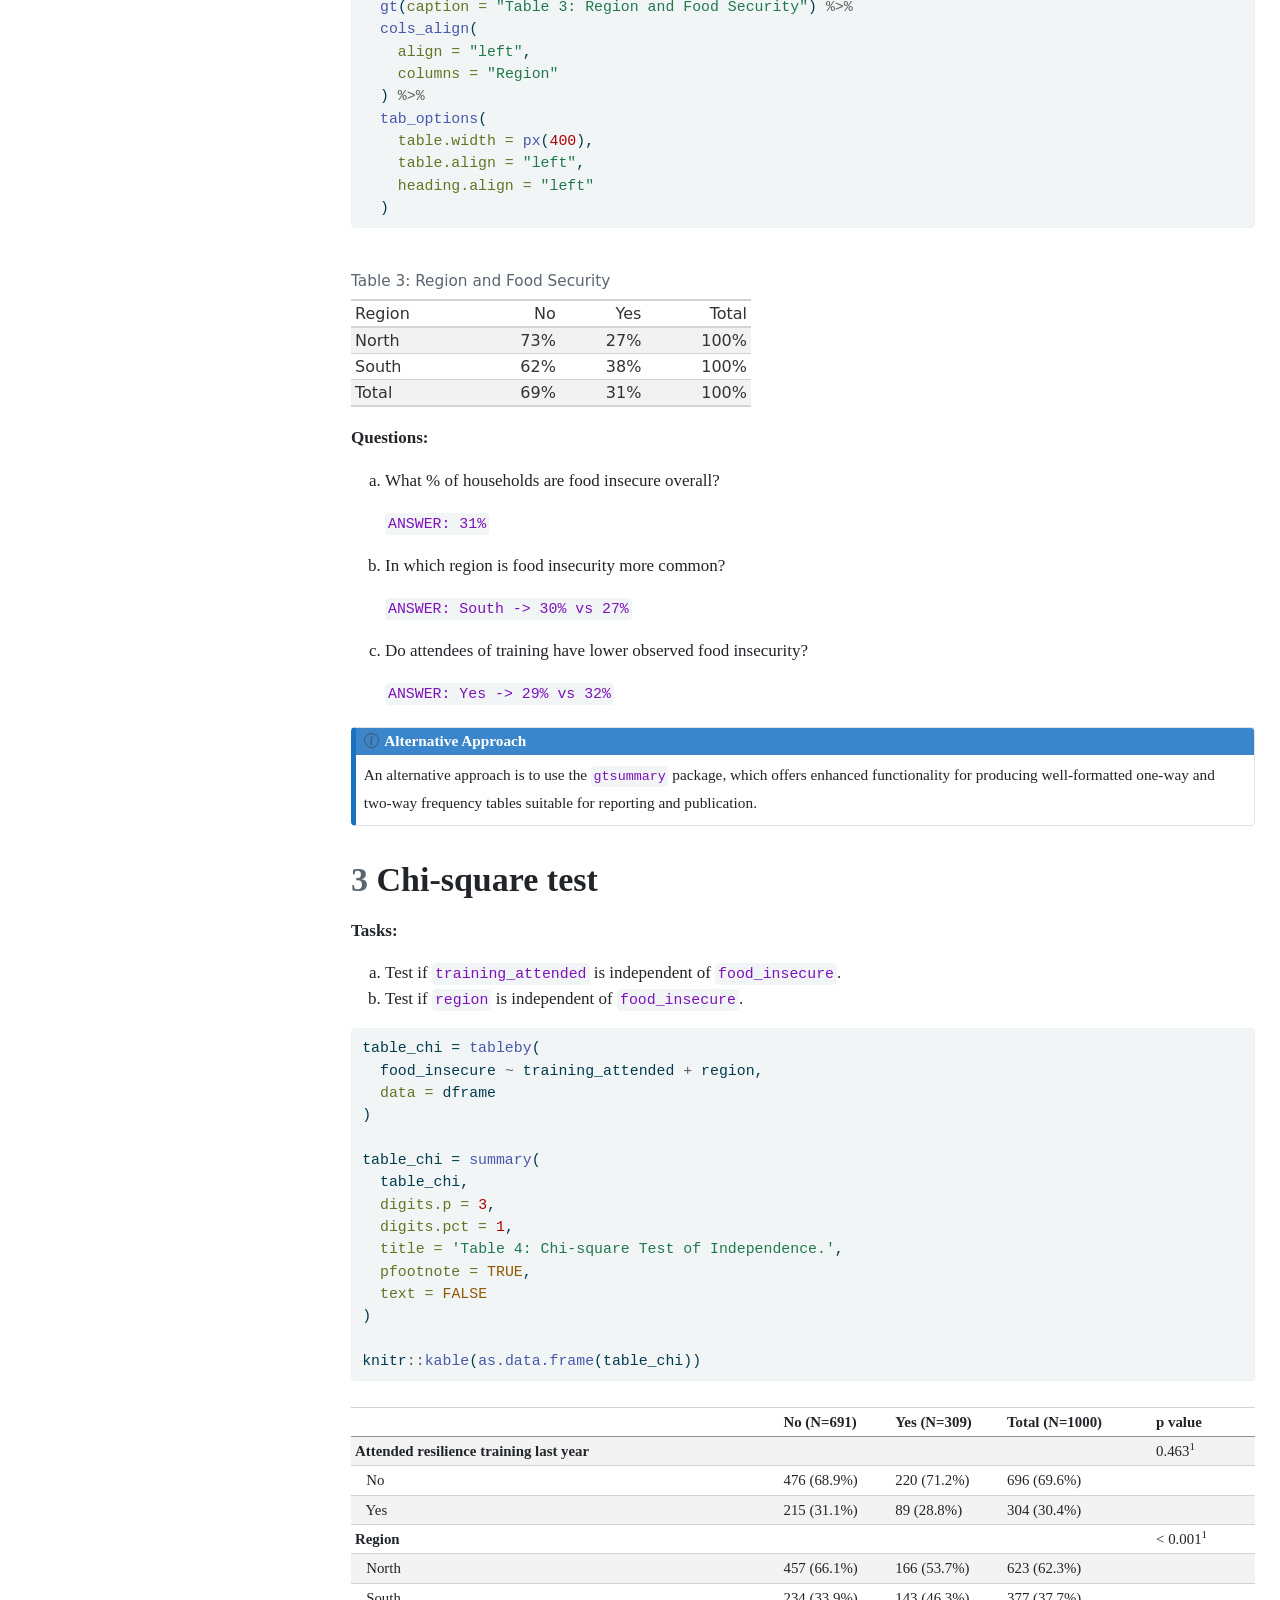
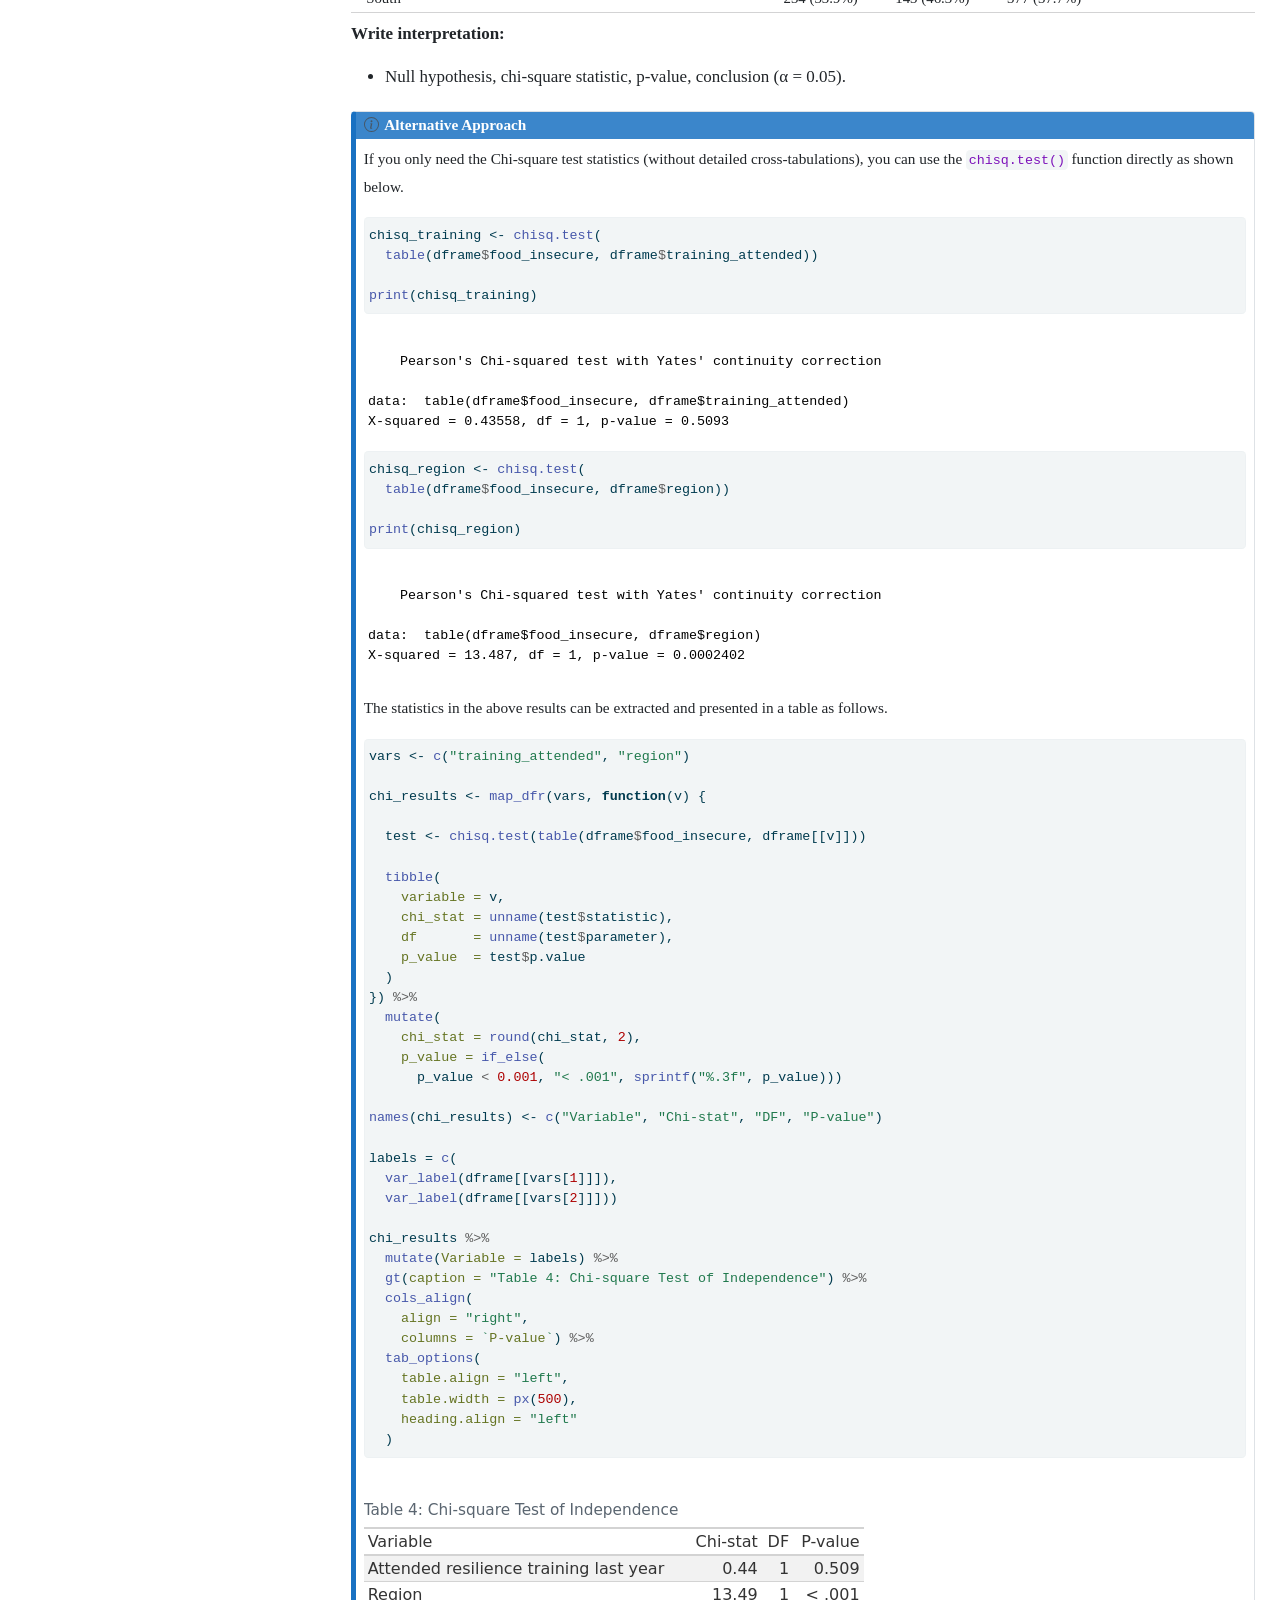
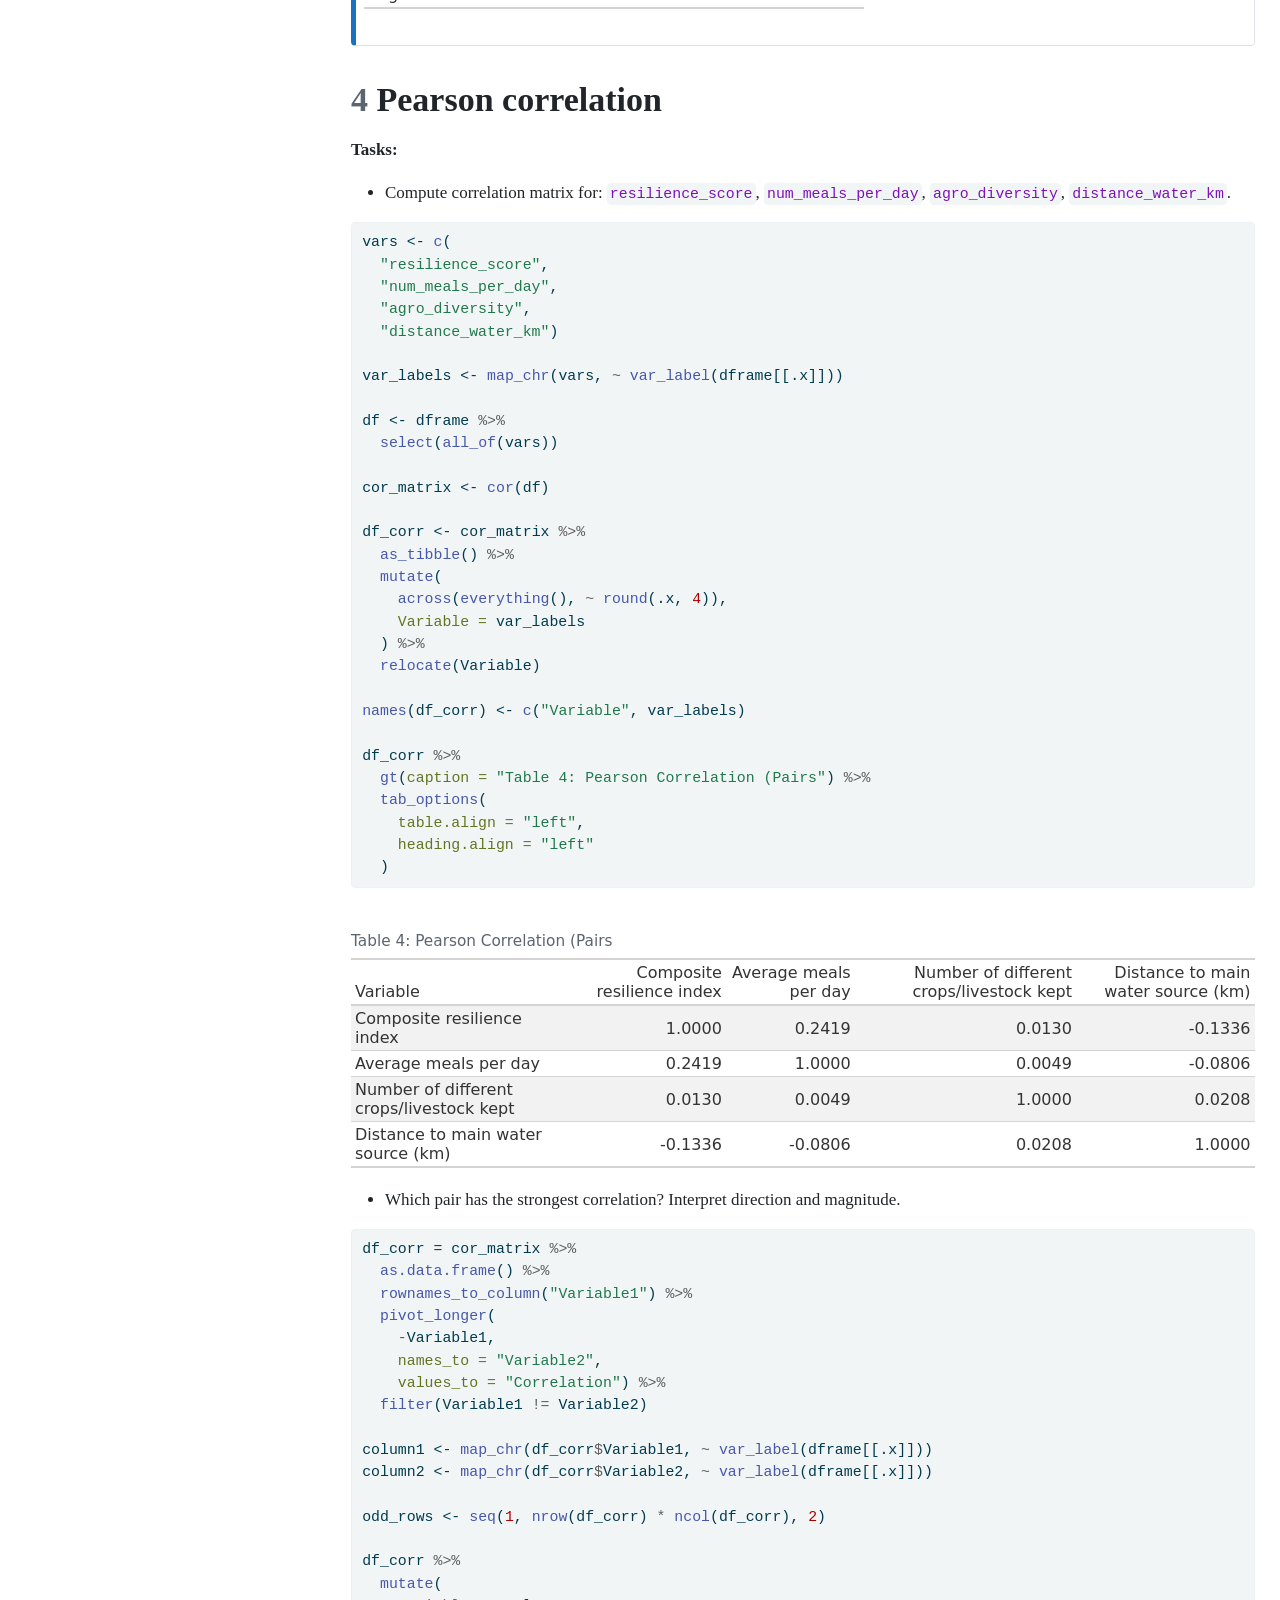
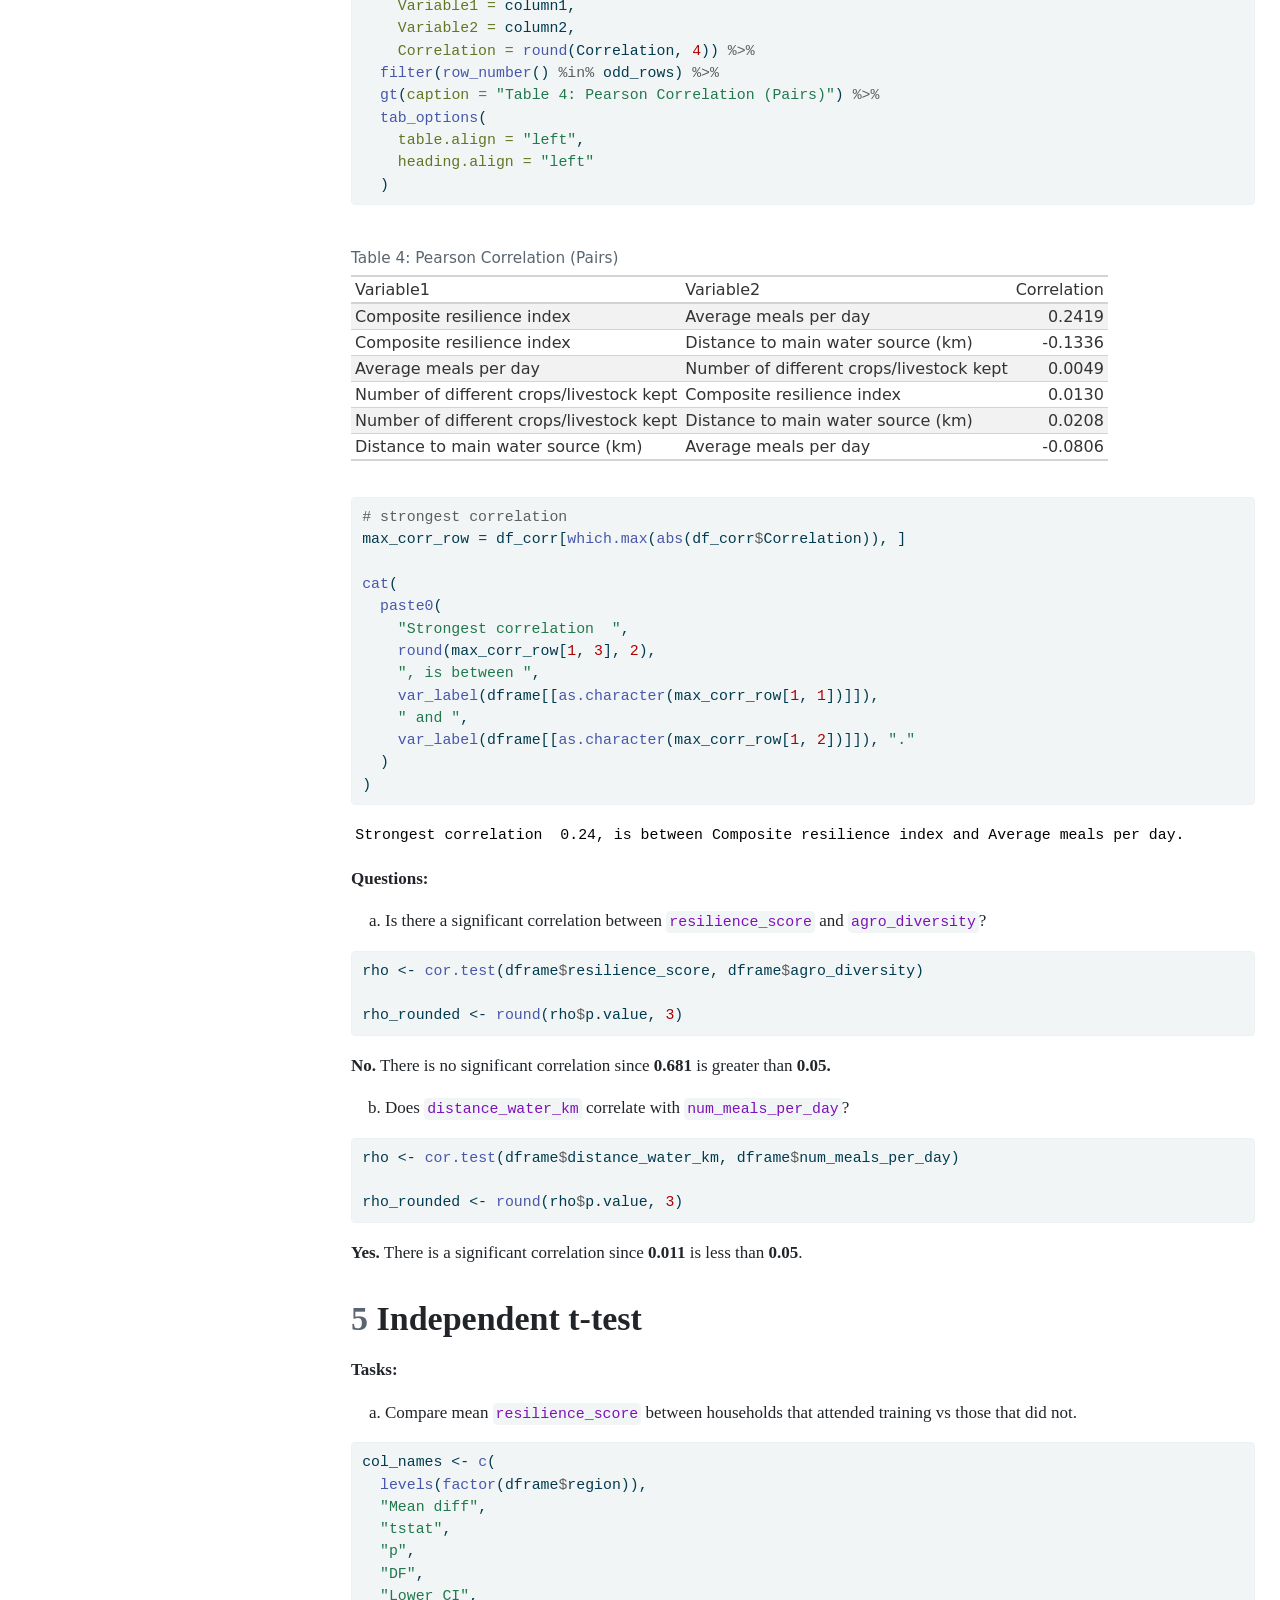
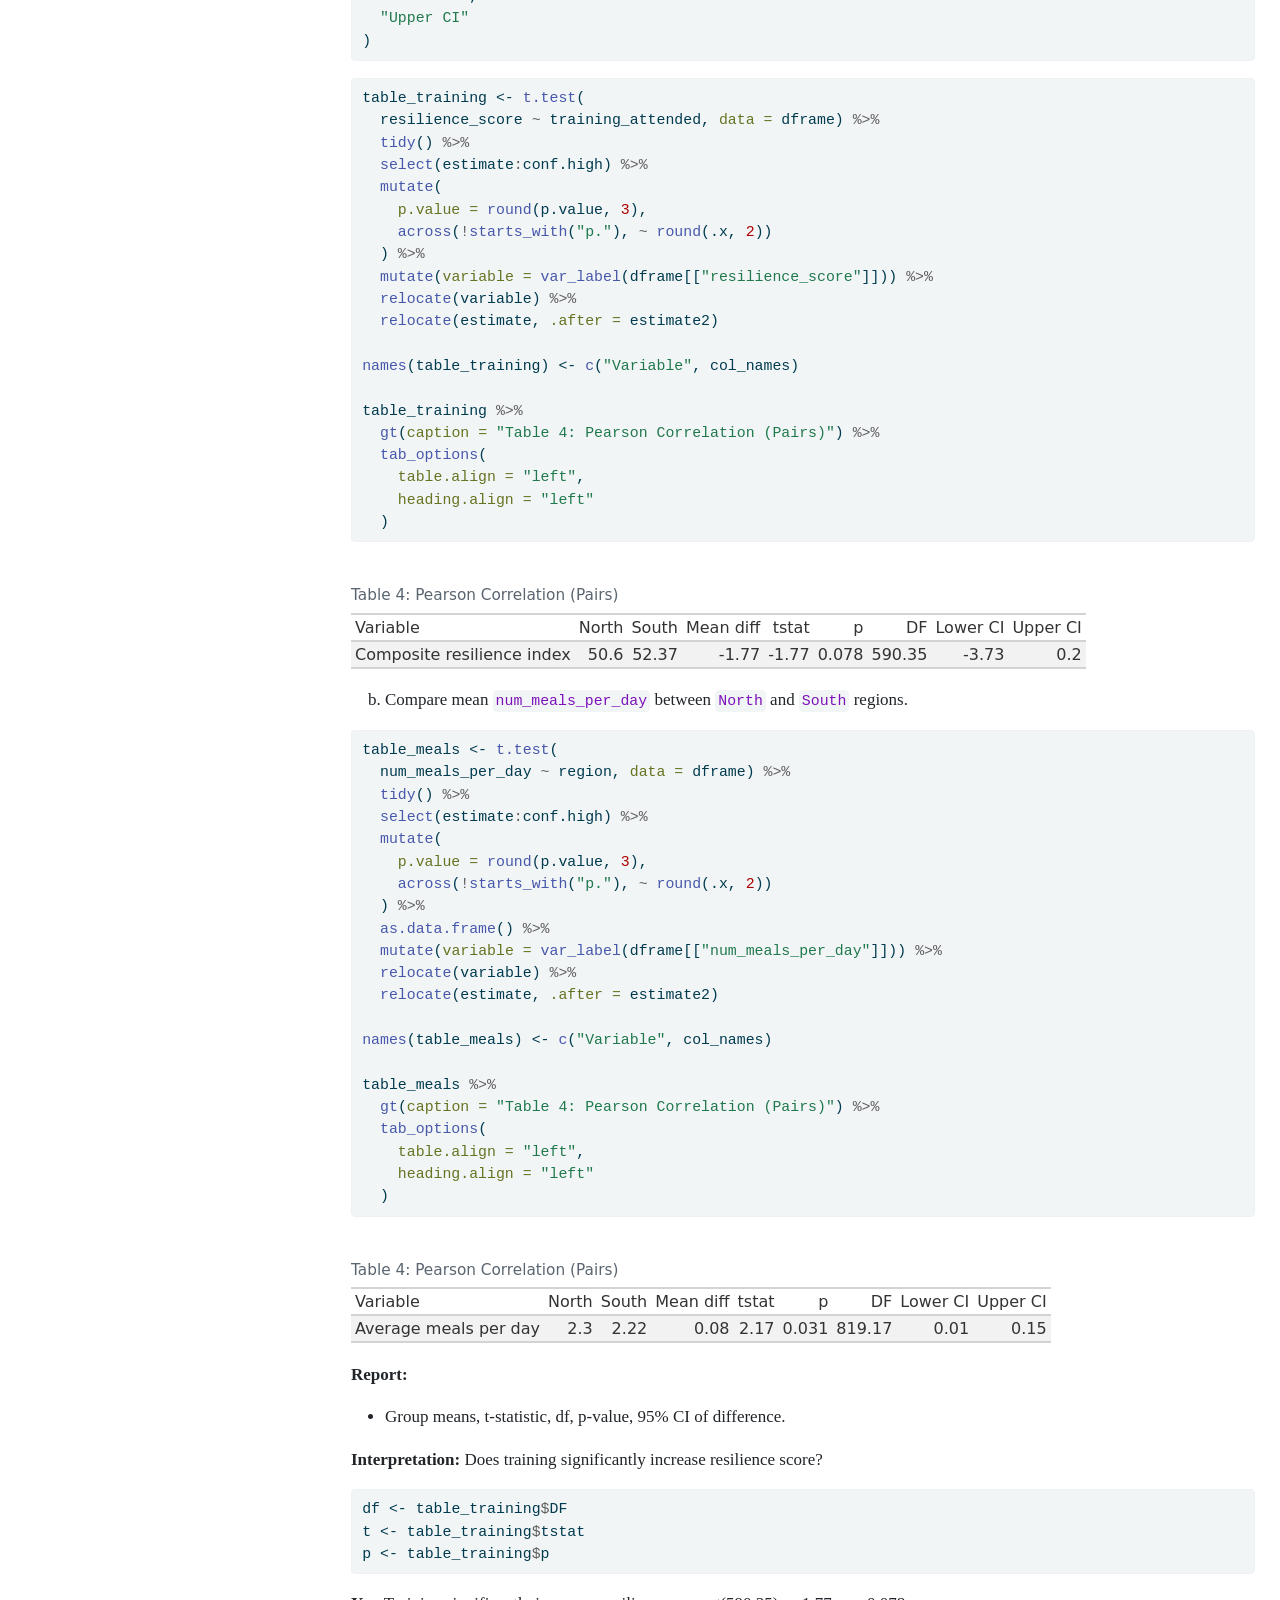
<file: exercises/data-management-and-statistical-analysis.html>
<!DOCTYPE html>
<html xmlns="http://www.w3.org/1999/xhtml" lang="en" xml:lang="en"><head>

<meta charset="utf-8">
<meta name="generator" content="quarto-1.9.36">

<meta name="viewport" content="width=device-width, initial-scale=1.0, user-scalable=yes">

<meta name="author" content="John I. Osotsi">
<meta name="dcterms.date" content="2025-04-16">

<title>Exercise</title>
<style>
/* Default styles provided by pandoc.
** See https://pandoc.org/MANUAL.html#variables-for-html for config info.
*/
code{white-space: pre-wrap;}
span.smallcaps{font-variant: small-caps;}
div.columns{display: flex; gap: min(4vw, 1.5em);}
div.column{flex: auto; overflow-x: auto;}
div.hanging-indent{margin-left: 1.5em; text-indent: -1.5em;}
ul.task-list{list-style: none;}
ul.task-list li input[type="checkbox"] {
  width: 0.8em;
  margin: 0 0.8em 0.2em -1em; /* quarto-specific, see https://github.com/quarto-dev/quarto-cli/issues/4556 */ 
  vertical-align: middle;
}
/* CSS for syntax highlighting */
html { -webkit-text-size-adjust: 100%; }
pre > code.sourceCode { white-space: pre; position: relative; }
pre > code.sourceCode > span { display: inline-block; line-height: 1.25; }
pre > code.sourceCode > span:empty { height: 1.2em; }
.sourceCode { overflow: visible; }
code.sourceCode > span { color: inherit; text-decoration: inherit; }
div.sourceCode { margin: 1em 0; }
pre.sourceCode { margin: 0; }
@media screen {
div.sourceCode { overflow: auto; }
}
@media print {
pre > code.sourceCode { white-space: pre-wrap; }
pre > code.sourceCode > span { text-indent: -5em; padding-left: 5em; }
}
pre.numberSource code
  { counter-reset: source-line 0; }
pre.numberSource code > span
  { position: relative; left: -4em; counter-increment: source-line; }
pre.numberSource code > span > a:first-child::before
  { content: counter(source-line);
    position: relative; left: -1em; text-align: right; vertical-align: baseline;
    border: none; display: inline-block;
    -webkit-touch-callout: none; -webkit-user-select: none;
    -khtml-user-select: none; -moz-user-select: none;
    -ms-user-select: none; user-select: none;
    padding: 0 4px; width: 4em;
  }
pre.numberSource { margin-left: 3em;  padding-left: 4px; }
div.sourceCode
  {   }
@media screen {
pre > code.sourceCode > span > a:first-child::before { text-decoration: underline; }
}
</style>


<script src="../site_libs/quarto-nav/quarto-nav.js"></script>
<script src="../site_libs/clipboard/clipboard.min.js"></script>
<script src="../site_libs/quarto-search/autocomplete.umd.js"></script>
<script src="../site_libs/quarto-search/fuse.min.js"></script>
<script src="../site_libs/quarto-search/quarto-search.js"></script>
<meta name="quarto:offset" content="../">
<script src="../site_libs/quarto-html/quarto.js" type="module"></script>
<script src="../site_libs/quarto-html/tabsets/tabsets.js" type="module"></script>
<script src="../site_libs/quarto-html/popper.min.js"></script>
<script src="../site_libs/quarto-html/tippy.umd.min.js"></script>
<script src="../site_libs/quarto-html/anchor.min.js"></script>
<link href="../site_libs/quarto-html/tippy.css" rel="stylesheet">
<link href="../site_libs/quarto-html/quarto-syntax-highlighting-845c23b38eaddc0f92fda52bfe77a8c8.css" rel="stylesheet" class="quarto-color-scheme" id="quarto-text-highlighting-styles">
<link href="../site_libs/quarto-html/quarto-syntax-highlighting-dark-f418161beb48e0141c760e455f12af2c.css" rel="stylesheet" class="quarto-color-scheme quarto-color-alternate" id="quarto-text-highlighting-styles">
<link href="../site_libs/quarto-html/quarto-syntax-highlighting-845c23b38eaddc0f92fda52bfe77a8c8.css" rel="stylesheet" class="quarto-color-scheme-extra" id="quarto-text-highlighting-styles">
<script src="../site_libs/bootstrap/bootstrap.min.js"></script>
<link href="../site_libs/bootstrap/bootstrap-icons.css" rel="stylesheet">
<link href="../site_libs/bootstrap/bootstrap-271fb20203a503a585c3cb2a5834e823.min.css" rel="stylesheet" append-hash="true" class="quarto-color-scheme" id="quarto-bootstrap" data-mode="light">
<link href="../site_libs/bootstrap/bootstrap-dark-ded784f1abef80cc6a12a893132e1c1f.min.css" rel="stylesheet" append-hash="true" class="quarto-color-scheme quarto-color-alternate" id="quarto-bootstrap" data-mode="dark">
<link href="../site_libs/bootstrap/bootstrap-271fb20203a503a585c3cb2a5834e823.min.css" rel="stylesheet" append-hash="true" class="quarto-color-scheme-extra" id="quarto-bootstrap" data-mode="light">
<script id="quarto-search-options" type="application/json">{
  "location": "sidebar",
  "copy-button": false,
  "collapse-after": 3,
  "panel-placement": "start",
  "type": "textbox",
  "limit": 50,
  "keyboard-shortcut": [
    "f",
    "/",
    "s"
  ],
  "show-item-context": false,
  "language": {
    "search-no-results-text": "No results",
    "search-matching-documents-text": "matching documents",
    "search-copy-link-title": "Copy link to search",
    "search-hide-matches-text": "Hide additional matches",
    "search-more-match-text": "more match in this document",
    "search-more-matches-text": "more matches in this document",
    "search-clear-button-title": "Clear",
    "search-text-placeholder": "",
    "search-detached-cancel-button-title": "Cancel",
    "search-submit-button-title": "Submit",
    "search-label": "Search"
  }
}</script>
<link rel="icon" type="image/x-icon" href="https://stemresearchai.com/favicon.ico">



<script>

(function() {

  // 🚫 Disable right-click

  document.addEventListener("contextmenu", function(e) {

    e.preventDefault();

  });



  // 🚫 Disable key shortcuts (copy, inspect, save)

  document.addEventListener("keydown", function(e) {

    if (

      (e.ctrlKey || e.metaKey) &&

      ["c", "x", "u", "s", "a", "p"].includes(e.key.toLowerCase())

    ) {

      e.preventDefault();

    }



    if (e.key === "F12") {

      e.preventDefault();

    }

  });



  // 🌗 Theme toggle button

  const button = document.createElement('button');

  button.innerHTML = '🌓';

  button.style.cssText = `

    position: fixed;

    bottom: 20px;

    right: 20px;

    z-index: 9999;

    padding: 12px 16px;

    font-size: 20px;

    border-radius: 50%;

    border: none;

    cursor: pointer;

    background: var(--bs-body-bg);

    color: var(--bs-body-color);

    box-shadow: 0 2px 10px rgba(0,0,0,0.2);

  `;

  document.body.appendChild(button);



  const savedTheme = localStorage.getItem('quarto-theme');

  if (savedTheme) {

    document.documentElement.setAttribute('data-bs-theme', savedTheme);

  }



  button.onclick = () => {

    const current = document.documentElement.getAttribute('data-bs-theme');

    const next = current === 'dark' ? 'light' : 'dark';

    document.documentElement.setAttribute('data-bs-theme', next);

    localStorage.setItem('quarto-theme', next);

  };

})();

</script>


<link rel="stylesheet" href="../styles.css">
</head>

<body class="floating quarto-light"><script id="quarto-html-before-body" type="application/javascript">
    const toggleBodyColorMode = (bsSheetEl) => {
      const mode = bsSheetEl.getAttribute("data-mode");
      const bodyEl = window.document.querySelector("body");
      if (mode === "dark") {
        bodyEl.classList.add("quarto-dark");
        bodyEl.classList.remove("quarto-light");
      } else {
        bodyEl.classList.add("quarto-light");
        bodyEl.classList.remove("quarto-dark");
      }
    }
    const toggleBodyColorPrimary = () => {
      const bsSheetEl = window.document.querySelector("link#quarto-bootstrap:not([rel=disabled-stylesheet])");
      if (bsSheetEl) {
        toggleBodyColorMode(bsSheetEl);
      }
    }
    const setColorSchemeToggle = (alternate) => {
      const toggles = window.document.querySelectorAll('.quarto-color-scheme-toggle');
      for (let i=0; i < toggles.length; i++) {
        const toggle = toggles[i];
        if (toggle) {
          if (alternate) {
            toggle.classList.add("alternate");
          } else {
            toggle.classList.remove("alternate");
          }
        }
      }
    };
    const toggleColorMode = (alternate) => {
      // Switch the stylesheets
      const primaryStylesheets = window.document.querySelectorAll('link.quarto-color-scheme:not(.quarto-color-alternate)');
      const alternateStylesheets = window.document.querySelectorAll('link.quarto-color-scheme.quarto-color-alternate');
      manageTransitions('#quarto-margin-sidebar .nav-link', false);
      if (alternate) {
        // note: dark is layered on light, we don't disable primary!
        enableStylesheet(alternateStylesheets);
        for (const sheetNode of alternateStylesheets) {
          if (sheetNode.id === "quarto-bootstrap") {
            toggleBodyColorMode(sheetNode);
          }
        }
      } else {
        disableStylesheet(alternateStylesheets);
        enableStylesheet(primaryStylesheets)
        toggleBodyColorPrimary();
      }
      manageTransitions('#quarto-margin-sidebar .nav-link', true);
      // Switch the toggles
      setColorSchemeToggle(alternate)
      // Hack to workaround the fact that safari doesn't
      // properly recolor the scrollbar when toggling (#1455)
      if (navigator.userAgent.indexOf('Safari') > 0 && navigator.userAgent.indexOf('Chrome') == -1) {
        manageTransitions("body", false);
        window.scrollTo(0, 1);
        setTimeout(() => {
          window.scrollTo(0, 0);
          manageTransitions("body", true);
        }, 40);
      }
    }
    const disableStylesheet = (stylesheets) => {
      for (let i=0; i < stylesheets.length; i++) {
        const stylesheet = stylesheets[i];
        stylesheet.rel = 'disabled-stylesheet';
      }
    }
    const enableStylesheet = (stylesheets) => {
      for (let i=0; i < stylesheets.length; i++) {
        const stylesheet = stylesheets[i];
        if(stylesheet.rel !== 'stylesheet') { // for Chrome, which will still FOUC without this check
          stylesheet.rel = 'stylesheet';
        }
      }
    }
    const manageTransitions = (selector, allowTransitions) => {
      const els = window.document.querySelectorAll(selector);
      for (let i=0; i < els.length; i++) {
        const el = els[i];
        if (allowTransitions) {
          el.classList.remove('notransition');
        } else {
          el.classList.add('notransition');
        }
      }
    }
    const isFileUrl = () => {
      return window.location.protocol === 'file:';
    }
    const hasAlternateSentinel = () => {
      let styleSentinel = getColorSchemeSentinel();
      if (styleSentinel !== null) {
        return styleSentinel === "alternate";
      } else {
        return false;
      }
    }
    const setStyleSentinel = (alternate) => {
      const value = alternate ? "alternate" : "default";
      if (!isFileUrl()) {
        window.localStorage.setItem("quarto-color-scheme", value);
      } else {
        localAlternateSentinel = value;
      }
    }
    const getColorSchemeSentinel = () => {
      if (!isFileUrl()) {
        const storageValue = window.localStorage.getItem("quarto-color-scheme");
        return storageValue != null ? storageValue : localAlternateSentinel;
      } else {
        return localAlternateSentinel;
      }
    }
    const toggleGiscusIfUsed = (isAlternate, darkModeDefault) => {
      const baseTheme = document.querySelector('#giscus-base-theme')?.value ?? 'light';
      const alternateTheme = document.querySelector('#giscus-alt-theme')?.value ?? 'dark';
      let newTheme = '';
      if(authorPrefersDark) {
        newTheme = isAlternate ? baseTheme : alternateTheme;
      } else {
        newTheme = isAlternate ? alternateTheme : baseTheme;
      }
      const changeGiscusTheme = () => {
        // From: https://github.com/giscus/giscus/issues/336
        const sendMessage = (message) => {
          const iframe = document.querySelector('iframe.giscus-frame');
          if (!iframe) return;
          iframe.contentWindow.postMessage({ giscus: message }, 'https://giscus.app');
        }
        sendMessage({
          setConfig: {
            theme: newTheme
          }
        });
      }
      const isGiscussLoaded = window.document.querySelector('iframe.giscus-frame') !== null;
      if (isGiscussLoaded) {
        changeGiscusTheme();
      }
    };
    const authorPrefersDark = false;
    const darkModeDefault = authorPrefersDark;
      document.querySelector('link#quarto-text-highlighting-styles.quarto-color-scheme-extra').rel = 'disabled-stylesheet';
      document.querySelector('link#quarto-bootstrap.quarto-color-scheme-extra').rel = 'disabled-stylesheet';
    let localAlternateSentinel = darkModeDefault ? 'alternate' : 'default';
    // Dark / light mode switch
    window.quartoToggleColorScheme = () => {
      // Read the current dark / light value
      let toAlternate = !hasAlternateSentinel();
      toggleColorMode(toAlternate);
      setStyleSentinel(toAlternate);
      toggleGiscusIfUsed(toAlternate, darkModeDefault);
      window.dispatchEvent(new Event('resize'));
    };
    // Switch to dark mode if need be
    if (hasAlternateSentinel()) {
      toggleColorMode(true);
    } else {
      toggleColorMode(false);
    }
  </script>

<div id="quarto-search-results"></div>
<!-- content -->
<header id="title-block-header" class="quarto-title-block default toc-left page-columns page-full">
  <div class="quarto-title-banner page-columns page-full">
    <div class="quarto-title column-page-right">
      <h1 class="title">Exercise</h1>
            <p class="subtitle lead"><em>Data Management and Statistical Analysis</em></p>
                      </div>
  </div>
    
  <div class="quarto-title-meta-author column-page-right">
    <div class="quarto-title-meta-heading">Author</div>
    <div class="quarto-title-meta-heading">Affiliation</div>
    
      <div class="quarto-title-meta-contents">
      <p class="author">John I. Osotsi </p>
    </div>
    <div class="quarto-title-meta-contents">
          <p class="affiliation">
              <a href="https://stemresearchai.com" target="_blank">STEM Research</a>
            </p>
        </div>
    </div>

  <div class="quarto-title-meta column-page-right">

        
      <div>
      <div class="quarto-title-meta-heading">Published</div>
      <div class="quarto-title-meta-contents">
        <p class="date">April 16, 2025</p>
      </div>
    </div>
    
      <div>
      <div class="quarto-title-meta-heading">Modified</div>
      <div class="quarto-title-meta-contents">
        <p class="date-modified">April 20, 2026</p>
      </div>
    </div>
      
    </div>
    
  
  </header><div id="quarto-content" class="quarto-container page-columns page-rows-contents page-layout-full">
<!-- sidebar -->
  <nav id="quarto-sidebar" class="sidebar collapse collapse-horizontal quarto-sidebar-collapse-item sidebar-navigation floating overflow-auto">
    <nav id="TOC" role="doc-toc" class="toc-active">
    <h2 id="toc-title">📚 TABLE OF CONTENTS</h2>
   
  <ul>
  <li><a href="#data-management-and-cleaning" id="toc-data-management-and-cleaning" class="nav-link active" data-scroll-target="#data-management-and-cleaning"><span class="header-section-number">1</span> Data management and cleaning</a></li>
  <li><a href="#frequency-tabulation" id="toc-frequency-tabulation" class="nav-link" data-scroll-target="#frequency-tabulation"><span class="header-section-number">2</span> Frequency tabulation</a></li>
  <li><a href="#chisquare-test" id="toc-chisquare-test" class="nav-link" data-scroll-target="#chisquare-test"><span class="header-section-number">3</span> Chi‑square test</a></li>
  <li><a href="#pearson-correlation" id="toc-pearson-correlation" class="nav-link" data-scroll-target="#pearson-correlation"><span class="header-section-number">4</span> Pearson correlation</a></li>
  <li><a href="#independent-ttest" id="toc-independent-ttest" class="nav-link" data-scroll-target="#independent-ttest"><span class="header-section-number">5</span> Independent t‑test</a></li>
  <li><a href="#linear-regression" id="toc-linear-regression" class="nav-link" data-scroll-target="#linear-regression"><span class="header-section-number">6</span> Linear regression</a></li>
  <li><a href="#logistic-regression" id="toc-logistic-regression" class="nav-link" data-scroll-target="#logistic-regression"><span class="header-section-number">7</span> Logistic regression</a></li>
  <li><a href="#executive-summary-point-form" id="toc-executive-summary-point-form" class="nav-link" data-scroll-target="#executive-summary-point-form"><span class="header-section-number">8</span> Executive Summary (Point Form)</a>
  <ul class="collapse">
  <li><a href="#key-findings" id="toc-key-findings" class="nav-link" data-scroll-target="#key-findings"><span class="header-section-number">8.1</span> Key Findings</a>
  <ul class="collapse">
  <li><a href="#prevalence-of-food-insecurity" id="toc-prevalence-of-food-insecurity" class="nav-link" data-scroll-target="#prevalence-of-food-insecurity"><span class="header-section-number">8.1.1</span> Prevalence of Food Insecurity</a></li>
  <li><a href="#training-and-food-security" id="toc-training-and-food-security" class="nav-link" data-scroll-target="#training-and-food-security"><span class="header-section-number">8.1.2</span> Training and Food Security</a></li>
  <li><a href="#determinants-of-resilience" id="toc-determinants-of-resilience" class="nav-link" data-scroll-target="#determinants-of-resilience"><span class="header-section-number">8.1.3</span> Determinants of Resilience</a></li>
  <li><a href="#determinants-of-food-insecurity" id="toc-determinants-of-food-insecurity" class="nav-link" data-scroll-target="#determinants-of-food-insecurity"><span class="header-section-number">8.1.4</span> Determinants of Food Insecurity</a></li>
  <li><a href="#relationships-between-key-variables" id="toc-relationships-between-key-variables" class="nav-link" data-scroll-target="#relationships-between-key-variables"><span class="header-section-number">8.1.5</span> Relationships Between Key Variables</a></li>
  <li><a href="#impact-of-training" id="toc-impact-of-training" class="nav-link" data-scroll-target="#impact-of-training"><span class="header-section-number">8.1.6</span> Impact of Training</a></li>
  </ul></li>
  <li><a href="#overall-conclusions" id="toc-overall-conclusions" class="nav-link" data-scroll-target="#overall-conclusions"><span class="header-section-number">8.2</span> Overall Conclusions</a>
  <ul class="collapse">
  <li><a href="#policy-implications" id="toc-policy-implications" class="nav-link" data-scroll-target="#policy-implications"><span class="header-section-number">8.2.1</span> Policy Implications</a></li>
  <li><a href="#final-remark" id="toc-final-remark" class="nav-link" data-scroll-target="#final-remark"><span class="header-section-number">8.2.2</span> Final Remark</a></li>
  </ul></li>
  </ul></li>
  <li><a href="#executive-summary-pragraph" id="toc-executive-summary-pragraph" class="nav-link" data-scroll-target="#executive-summary-pragraph"><span class="header-section-number">9</span> Executive Summary (Pragraph)</a></li>
  </ul>
</nav>
</nav>
<div id="quarto-sidebar-glass" class="quarto-sidebar-collapse-item" data-bs-toggle="collapse" data-bs-target=".quarto-sidebar-collapse-item"></div>
<!-- margin-sidebar -->
    <div id="quarto-margin-sidebar" class="sidebar margin-sidebar zindex-bottom">
    </div>
<!-- main -->
<main class="content quarto-banner-title-block column-page-right" id="quarto-document-content">






<p><strong>Deliverables for Trainees</strong></p>
<p>After the exercise, each trainee submits:</p>
<ol type="1">
<li>R script with all code (commented)</li>
<li>Cleaned dataset (<code>food_security_clean.csv</code>).</li>
<li>Output tables for frequencies, chi‑square, t‑test, correlations.</li>
<li>Regression tables (linear + logistic) with written interpretations.</li>
<li>Executive summary (1 page, bullet points allowed).</li>
</ol>
<hr>
<p><strong>Dataset and Variables</strong></p>
<table class="caption-top table">
<colgroup>
<col style="width: 33%">
<col style="width: 33%">
<col style="width: 33%">
</colgroup>
<thead>
<tr class="header">
<th style="text-align: left;">Variable</th>
<th style="text-align: left;">Type</th>
<th style="text-align: left;">Description</th>
</tr>
</thead>
<tbody>
<tr class="odd">
<td style="text-align: left;"><code>hh_id</code></td>
<td style="text-align: left;">ID</td>
<td style="text-align: left;">Household identifier</td>
</tr>
<tr class="even">
<td style="text-align: left;"><code>region</code></td>
<td style="text-align: left;">Categorical (2 levels)</td>
<td style="text-align: left;"><code>North</code>, <code>South</code></td>
</tr>
<tr class="odd">
<td style="text-align: left;"><code>resilience_score</code></td>
<td style="text-align: left;">Continuous (0–100)</td>
<td style="text-align: left;">Composite resilience index (higher = more resilient)</td>
</tr>
<tr class="even">
<td style="text-align: left;"><code>food_insecure</code></td>
<td style="text-align: left;">Binary (0/1)</td>
<td style="text-align: left;">1 = moderately/severely food insecure (HFIAS-based)</td>
</tr>
<tr class="odd">
<td style="text-align: left;"><code>num_meals_per_day</code></td>
<td style="text-align: left;">Continuous</td>
<td style="text-align: left;">Average meals per day (adult equivalent)</td>
</tr>
<tr class="even">
<td style="text-align: left;"><code>agro_diversity</code></td>
<td style="text-align: left;">Integer (0–10)</td>
<td style="text-align: left;">Number of different crops/livestock kept</td>
</tr>
<tr class="odd">
<td style="text-align: left;"><code>distance_water_km</code></td>
<td style="text-align: left;">Continuous</td>
<td style="text-align: left;">Distance to main water source (km)</td>
</tr>
<tr class="even">
<td style="text-align: left;"><code>training_attended</code></td>
<td style="text-align: left;">Binary (0/1)</td>
<td style="text-align: left;">1 = attended resilience training last year</td>
</tr>
</tbody>
</table>
<hr>
<p><strong>Load Required Libraries</strong></p>
<div class="cell">
<div class="code-copy-outer-scaffold"><div class="sourceCode cell-code" id="cb1"><pre class="sourceCode r code-with-copy"><code class="sourceCode r"><span id="cb1-1"><a href="#cb1-1" aria-hidden="true" tabindex="-1"></a><span class="fu">library</span>(readxl)</span>
<span id="cb1-2"><a href="#cb1-2" aria-hidden="true" tabindex="-1"></a><span class="fu">library</span>(tidyverse)</span>
<span id="cb1-3"><a href="#cb1-3" aria-hidden="true" tabindex="-1"></a><span class="fu">library</span>(broom)</span>
<span id="cb1-4"><a href="#cb1-4" aria-hidden="true" tabindex="-1"></a><span class="fu">library</span>(labelled)</span>
<span id="cb1-5"><a href="#cb1-5" aria-hidden="true" tabindex="-1"></a><span class="fu">library</span>(janitor)</span>
<span id="cb1-6"><a href="#cb1-6" aria-hidden="true" tabindex="-1"></a><span class="fu">library</span>(arsenal)</span>
<span id="cb1-7"><a href="#cb1-7" aria-hidden="true" tabindex="-1"></a><span class="fu">library</span>(gt)</span></code></pre></div><button title="Copy to Clipboard" class="code-copy-button"><i class="bi"></i></button></div>
</div>
<hr>
<section id="data-management-and-cleaning" class="level1" data-number="1">
<h1 data-number="1"><span class="header-section-number">1</span> Data management and cleaning</h1>
<p><strong>Tasks:</strong></p>
<ol type="a">
<li>Import the <code>food_security_data.csv</code> dataset.</li>
</ol>
<div class="cell">
<div class="code-copy-outer-scaffold"><div class="sourceCode cell-code" id="cb2"><pre class="sourceCode r code-with-copy"><code class="sourceCode r"><span id="cb2-1"><a href="#cb2-1" aria-hidden="true" tabindex="-1"></a>path <span class="ot">=</span> <span class="st">"D:/stemfard/Learning/R/exercises"</span></span>
<span id="cb2-2"><a href="#cb2-2" aria-hidden="true" tabindex="-1"></a>dframe <span class="ot">&lt;-</span> <span class="fu">read_csv</span>(</span>
<span id="cb2-3"><a href="#cb2-3" aria-hidden="true" tabindex="-1"></a>  <span class="fu">paste0</span>(path, <span class="st">"/datasets/food_security_data.csv"</span>),</span>
<span id="cb2-4"><a href="#cb2-4" aria-hidden="true" tabindex="-1"></a>  <span class="at">show_col_types =</span> <span class="cn">FALSE</span>)</span>
<span id="cb2-5"><a href="#cb2-5" aria-hidden="true" tabindex="-1"></a></span>
<span id="cb2-6"><a href="#cb2-6" aria-hidden="true" tabindex="-1"></a><span class="fu">head</span>(dframe)</span></code></pre></div><button title="Copy to Clipboard" class="code-copy-button"><i class="bi"></i></button></div>
<div class="cell-output cell-output-stdout">
<pre><code># A tibble: 6 × 8
  hh_id region resilience_score food_insecure num_meals_per_day agro_diversity
  &lt;dbl&gt; &lt;chr&gt;             &lt;dbl&gt;         &lt;dbl&gt;             &lt;dbl&gt;          &lt;dbl&gt;
1     1 South                38             0               2.4              3
2     2 South                43             0               1.9              2
3     3 North                55             0               2.5             10
4     4 South                NA             0               2.1              4
5     5 South                35             1              NA                1
6     6 North                52             0              NA                6
# ℹ 2 more variables: distance_water_km &lt;dbl&gt;, training_attended &lt;dbl&gt;</code></pre>
</div>
</div>
<ol start="2" type="a">
<li>Assign variable labels to all variables in the dataset (use the <em>Description</em> column in the table above).</li>
</ol>
<div class="cell">
<div class="code-copy-outer-scaffold"><div class="sourceCode cell-code" id="cb4"><pre class="sourceCode r code-with-copy"><code class="sourceCode r"><span id="cb4-1"><a href="#cb4-1" aria-hidden="true" tabindex="-1"></a><span class="co"># import Excel file with `name` and `label` columns</span></span>
<span id="cb4-2"><a href="#cb4-2" aria-hidden="true" tabindex="-1"></a><span class="co"># this is the dictionary to be used to assign labels</span></span>
<span id="cb4-3"><a href="#cb4-3" aria-hidden="true" tabindex="-1"></a>labels_map <span class="ot">&lt;-</span> <span class="fu">read_xlsx</span>(</span>
<span id="cb4-4"><a href="#cb4-4" aria-hidden="true" tabindex="-1"></a>  <span class="fu">paste0</span>(path, <span class="st">"/datasets/label_dict.xlsx"</span>))</span>
<span id="cb4-5"><a href="#cb4-5" aria-hidden="true" tabindex="-1"></a></span>
<span id="cb4-6"><a href="#cb4-6" aria-hidden="true" tabindex="-1"></a><span class="co"># assign the labels</span></span>
<span id="cb4-7"><a href="#cb4-7" aria-hidden="true" tabindex="-1"></a><span class="fu">var_label</span>(dframe) <span class="ot">&lt;-</span> <span class="fu">setNames</span>(labels_map<span class="sc">$</span>label, labels_map<span class="sc">$</span>name)</span>
<span id="cb4-8"><a href="#cb4-8" aria-hidden="true" tabindex="-1"></a></span>
<span id="cb4-9"><a href="#cb4-9" aria-hidden="true" tabindex="-1"></a><span class="co"># display the labels</span></span>
<span id="cb4-10"><a href="#cb4-10" aria-hidden="true" tabindex="-1"></a><span class="fu">var_label</span>(dframe)</span></code></pre></div><button title="Copy to Clipboard" class="code-copy-button"><i class="bi"></i></button></div>
<div class="cell-output cell-output-stdout">
<pre><code>$hh_id
[1] "Household identifier"

$region
[1] "Region"

$resilience_score
[1] "Composite resilience index"

$food_insecure
[1] "HFIAS-based food insecurity"

$num_meals_per_day
[1] "Average meals per day"

$agro_diversity
[1] "Number of different crops/livestock kept"

$distance_water_km
[1] "Distance to main water source (km)"

$training_attended
[1] "Attended resilience training last year"</code></pre>
</div>
</div>
<ol start="3" type="a">
<li>Identify missing values, impossible values (<code>-999</code>, <code>99</code>, <code>NA</code>), and outliers.</li>
</ol>
<div class="cell">
<div class="code-copy-outer-scaffold"><div class="sourceCode cell-code" id="cb6"><pre class="sourceCode r code-with-copy"><code class="sourceCode r"><span id="cb6-1"><a href="#cb6-1" aria-hidden="true" tabindex="-1"></a><span class="co"># 1. Number of missing values per column</span></span>
<span id="cb6-2"><a href="#cb6-2" aria-hidden="true" tabindex="-1"></a>missing_per_column_long <span class="ot">&lt;-</span> dframe <span class="sc">%&gt;%</span></span>
<span id="cb6-3"><a href="#cb6-3" aria-hidden="true" tabindex="-1"></a>  <span class="fu">summarise</span>(<span class="fu">across</span>(<span class="fu">everything</span>(), <span class="sc">~</span> <span class="fu">sum</span>(<span class="fu">is.na</span>(.)))) <span class="sc">%&gt;%</span></span>
<span id="cb6-4"><a href="#cb6-4" aria-hidden="true" tabindex="-1"></a>  <span class="fu">pivot_longer</span>(<span class="fu">everything</span>(),</span>
<span id="cb6-5"><a href="#cb6-5" aria-hidden="true" tabindex="-1"></a>               <span class="at">names_to =</span> <span class="st">"variable"</span>,</span>
<span id="cb6-6"><a href="#cb6-6" aria-hidden="true" tabindex="-1"></a>               <span class="at">values_to =</span> <span class="st">"missing_count"</span>)</span>
<span id="cb6-7"><a href="#cb6-7" aria-hidden="true" tabindex="-1"></a></span>
<span id="cb6-8"><a href="#cb6-8" aria-hidden="true" tabindex="-1"></a><span class="fu">print</span>(missing_per_column_long)</span></code></pre></div><button title="Copy to Clipboard" class="code-copy-button"><i class="bi"></i></button></div>
<div class="cell-output cell-output-stdout">
<pre><code># A tibble: 8 × 2
  variable          missing_count
  &lt;chr&gt;                     &lt;int&gt;
1 hh_id                         0
2 region                        0
3 resilience_score              4
4 food_insecure                 0
5 num_meals_per_day             6
6 agro_diversity                0
7 distance_water_km             0
8 training_attended             0</code></pre>
</div>
<div class="code-copy-outer-scaffold"><div class="sourceCode cell-code" id="cb8"><pre class="sourceCode r code-with-copy"><code class="sourceCode r"><span id="cb8-1"><a href="#cb8-1" aria-hidden="true" tabindex="-1"></a><span class="co"># 2. Rows with any missing values</span></span>
<span id="cb8-2"><a href="#cb8-2" aria-hidden="true" tabindex="-1"></a>df_any_missing <span class="ot">&lt;-</span> dframe <span class="sc">%&gt;%</span></span>
<span id="cb8-3"><a href="#cb8-3" aria-hidden="true" tabindex="-1"></a>  <span class="fu">filter</span>(<span class="fu">if_any</span>(<span class="fu">everything</span>(), is.na))</span>
<span id="cb8-4"><a href="#cb8-4" aria-hidden="true" tabindex="-1"></a></span>
<span id="cb8-5"><a href="#cb8-5" aria-hidden="true" tabindex="-1"></a><span class="fu">print</span>(df_any_missing)</span></code></pre></div><button title="Copy to Clipboard" class="code-copy-button"><i class="bi"></i></button></div>
<div class="cell-output cell-output-stdout">
<pre><code># A tibble: 10 × 8
   hh_id region resilience_score food_insecure num_meals_per_day agro_diversity
   &lt;dbl&gt; &lt;chr&gt;             &lt;dbl&gt;         &lt;dbl&gt;             &lt;dbl&gt;          &lt;dbl&gt;
 1     4 South                NA             0               2.1              4
 2     5 South                35             1              NA                1
 3     6 North                52             0              NA                6
 4     7 South                55             0              NA                4
 5     8 North                40             1              NA                6
 6     9 South                57             1              NA                3
 7    10 South                20             1              NA                3
 8    40 South                NA             0               2                5
 9    41 North                NA             0               2.8              3
10    42 North                NA             1               1.2              2
# ℹ 2 more variables: distance_water_km &lt;dbl&gt;, training_attended &lt;dbl&gt;</code></pre>
</div>
<div class="code-copy-outer-scaffold"><div class="sourceCode cell-code" id="cb10"><pre class="sourceCode r code-with-copy"><code class="sourceCode r"><span id="cb10-1"><a href="#cb10-1" aria-hidden="true" tabindex="-1"></a><span class="co"># 3. distance_water_km == -999</span></span>
<span id="cb10-2"><a href="#cb10-2" aria-hidden="true" tabindex="-1"></a>df_distance_flag <span class="ot">&lt;-</span> dframe <span class="sc">%&gt;%</span></span>
<span id="cb10-3"><a href="#cb10-3" aria-hidden="true" tabindex="-1"></a>  <span class="fu">filter</span>(distance_water_km <span class="sc">==</span> <span class="sc">-</span><span class="dv">999</span>)</span>
<span id="cb10-4"><a href="#cb10-4" aria-hidden="true" tabindex="-1"></a></span>
<span id="cb10-5"><a href="#cb10-5" aria-hidden="true" tabindex="-1"></a><span class="fu">print</span>(df_distance_flag)</span></code></pre></div><button title="Copy to Clipboard" class="code-copy-button"><i class="bi"></i></button></div>
<div class="cell-output cell-output-stdout">
<pre><code># A tibble: 6 × 8
  hh_id region resilience_score food_insecure num_meals_per_day agro_diversity
  &lt;dbl&gt; &lt;chr&gt;             &lt;dbl&gt;         &lt;dbl&gt;             &lt;dbl&gt;          &lt;dbl&gt;
1    20 North                54             0               2.1              4
2    21 South                39             1               1.8              5
3    22 North                50             0               2.4              7
4    23 South                51             0               3                3
5    24 South                44             0               2.5              1
6    25 North               100             0               2.1              5
# ℹ 2 more variables: distance_water_km &lt;dbl&gt;, training_attended &lt;dbl&gt;</code></pre>
</div>
<div class="code-copy-outer-scaffold"><div class="sourceCode cell-code" id="cb12"><pre class="sourceCode r code-with-copy"><code class="sourceCode r"><span id="cb12-1"><a href="#cb12-1" aria-hidden="true" tabindex="-1"></a><span class="co"># 4. agro_diversity == 99</span></span>
<span id="cb12-2"><a href="#cb12-2" aria-hidden="true" tabindex="-1"></a>df_agro_flag <span class="ot">&lt;-</span> dframe <span class="sc">%&gt;%</span></span>
<span id="cb12-3"><a href="#cb12-3" aria-hidden="true" tabindex="-1"></a>  <span class="fu">filter</span>(agro_diversity <span class="sc">==</span> <span class="dv">99</span>)</span>
<span id="cb12-4"><a href="#cb12-4" aria-hidden="true" tabindex="-1"></a></span>
<span id="cb12-5"><a href="#cb12-5" aria-hidden="true" tabindex="-1"></a><span class="fu">print</span>(df_agro_flag[, <span class="fu">c</span>(<span class="dv">1</span>, <span class="dv">2</span>, <span class="dv">6</span><span class="sc">:</span><span class="dv">8</span>)])</span></code></pre></div><button title="Copy to Clipboard" class="code-copy-button"><i class="bi"></i></button></div>
<div class="cell-output cell-output-stdout">
<pre><code># A tibble: 3 × 5
  hh_id region agro_diversity distance_water_km training_attended
  &lt;dbl&gt; &lt;chr&gt;           &lt;dbl&gt;             &lt;dbl&gt;             &lt;dbl&gt;
1    30 South              99               3                   0
2    31 South              99               7.2                 0
3    32 South              99               0.8                 0</code></pre>
</div>
</div>
<ol start="4" type="a">
<li>Replace <code>-999</code> in <code>distance_water_km</code> with median value by region.</li>
</ol>
<div class="cell">
<div class="code-copy-outer-scaffold"><div class="sourceCode cell-code" id="cb14"><pre class="sourceCode r code-with-copy"><code class="sourceCode r"><span id="cb14-1"><a href="#cb14-1" aria-hidden="true" tabindex="-1"></a>old_labels <span class="ot">&lt;-</span> <span class="fu">var_label</span>(dframe)</span>
<span id="cb14-2"><a href="#cb14-2" aria-hidden="true" tabindex="-1"></a></span>
<span id="cb14-3"><a href="#cb14-3" aria-hidden="true" tabindex="-1"></a>dframe <span class="ot">&lt;-</span> dframe <span class="sc">%&gt;%</span></span>
<span id="cb14-4"><a href="#cb14-4" aria-hidden="true" tabindex="-1"></a>  <span class="fu">mutate</span>(<span class="at">distance_water_km =</span> <span class="fu">na_if</span>(distance_water_km, <span class="sc">-</span><span class="dv">999</span>)) <span class="sc">%&gt;%</span></span>
<span id="cb14-5"><a href="#cb14-5" aria-hidden="true" tabindex="-1"></a>  <span class="fu">group_by</span>(region) <span class="sc">%&gt;%</span></span>
<span id="cb14-6"><a href="#cb14-6" aria-hidden="true" tabindex="-1"></a>  <span class="fu">mutate</span>(<span class="at">distance_water_km =</span> <span class="fu">if_else</span>(</span>
<span id="cb14-7"><a href="#cb14-7" aria-hidden="true" tabindex="-1"></a>    <span class="fu">is.na</span>(distance_water_km),</span>
<span id="cb14-8"><a href="#cb14-8" aria-hidden="true" tabindex="-1"></a>    <span class="fu">median</span>(distance_water_km, <span class="at">na.rm =</span> <span class="cn">TRUE</span>),</span>
<span id="cb14-9"><a href="#cb14-9" aria-hidden="true" tabindex="-1"></a>    distance_water_km</span>
<span id="cb14-10"><a href="#cb14-10" aria-hidden="true" tabindex="-1"></a>  )) <span class="sc">%&gt;%</span></span>
<span id="cb14-11"><a href="#cb14-11" aria-hidden="true" tabindex="-1"></a>  <span class="fu">ungroup</span>()</span>
<span id="cb14-12"><a href="#cb14-12" aria-hidden="true" tabindex="-1"></a></span>
<span id="cb14-13"><a href="#cb14-13" aria-hidden="true" tabindex="-1"></a><span class="fu">var_label</span>(dframe) <span class="ot">&lt;-</span> old_labels</span></code></pre></div><button title="Copy to Clipboard" class="code-copy-button"><i class="bi"></i></button></div>
</div>
<ol start="5" type="a">
<li>Convert <code>resilience_score</code> column to numeric, coercing errors to <code>NA</code>, then impute with median.</li>
</ol>
<div class="cell">
<div class="code-copy-outer-scaffold"><div class="sourceCode cell-code" id="cb15"><pre class="sourceCode r code-with-copy"><code class="sourceCode r"><span id="cb15-1"><a href="#cb15-1" aria-hidden="true" tabindex="-1"></a>old_labels <span class="ot">&lt;-</span> <span class="fu">var_label</span>(dframe)</span>
<span id="cb15-2"><a href="#cb15-2" aria-hidden="true" tabindex="-1"></a></span>
<span id="cb15-3"><a href="#cb15-3" aria-hidden="true" tabindex="-1"></a>dframe <span class="ot">&lt;-</span> dframe <span class="sc">%&gt;%</span></span>
<span id="cb15-4"><a href="#cb15-4" aria-hidden="true" tabindex="-1"></a>  <span class="fu">mutate</span>(</span>
<span id="cb15-5"><a href="#cb15-5" aria-hidden="true" tabindex="-1"></a>    <span class="at">resilience_score =</span> <span class="fu">as.numeric</span>(resilience_score),</span>
<span id="cb15-6"><a href="#cb15-6" aria-hidden="true" tabindex="-1"></a>    <span class="at">resilience_score =</span> <span class="fu">if_else</span>(<span class="fu">is.na</span>(resilience_score),</span>
<span id="cb15-7"><a href="#cb15-7" aria-hidden="true" tabindex="-1"></a>                               <span class="fu">median</span>(resilience_score, <span class="at">na.rm =</span> <span class="cn">TRUE</span>),</span>
<span id="cb15-8"><a href="#cb15-8" aria-hidden="true" tabindex="-1"></a>                               resilience_score)</span>
<span id="cb15-9"><a href="#cb15-9" aria-hidden="true" tabindex="-1"></a>  )</span>
<span id="cb15-10"><a href="#cb15-10" aria-hidden="true" tabindex="-1"></a></span>
<span id="cb15-11"><a href="#cb15-11" aria-hidden="true" tabindex="-1"></a><span class="fu">var_label</span>(dframe) <span class="ot">&lt;-</span> old_labels</span></code></pre></div><button title="Copy to Clipboard" class="code-copy-button"><i class="bi"></i></button></div>
</div>
<ol start="6" type="a">
<li>If <code>num_meals_per_day</code> is missing, impute with median by <code>food_insecure</code> status.</li>
</ol>
<div class="cell">
<div class="code-copy-outer-scaffold"><div class="sourceCode cell-code" id="cb16"><pre class="sourceCode r code-with-copy"><code class="sourceCode r"><span id="cb16-1"><a href="#cb16-1" aria-hidden="true" tabindex="-1"></a>old_labels <span class="ot">&lt;-</span> <span class="fu">var_label</span>(dframe)</span>
<span id="cb16-2"><a href="#cb16-2" aria-hidden="true" tabindex="-1"></a></span>
<span id="cb16-3"><a href="#cb16-3" aria-hidden="true" tabindex="-1"></a>dframe <span class="ot">&lt;-</span> dframe <span class="sc">%&gt;%</span></span>
<span id="cb16-4"><a href="#cb16-4" aria-hidden="true" tabindex="-1"></a>  <span class="fu">group_by</span>(food_insecure) <span class="sc">%&gt;%</span></span>
<span id="cb16-5"><a href="#cb16-5" aria-hidden="true" tabindex="-1"></a>  <span class="fu">mutate</span>(</span>
<span id="cb16-6"><a href="#cb16-6" aria-hidden="true" tabindex="-1"></a>    <span class="at">num_meals_per_day =</span> <span class="fu">if_else</span>(</span>
<span id="cb16-7"><a href="#cb16-7" aria-hidden="true" tabindex="-1"></a>      <span class="fu">is.na</span>(num_meals_per_day),</span>
<span id="cb16-8"><a href="#cb16-8" aria-hidden="true" tabindex="-1"></a>      <span class="fu">median</span>(num_meals_per_day, <span class="at">na.rm =</span> <span class="cn">TRUE</span>),</span>
<span id="cb16-9"><a href="#cb16-9" aria-hidden="true" tabindex="-1"></a>      num_meals_per_day</span>
<span id="cb16-10"><a href="#cb16-10" aria-hidden="true" tabindex="-1"></a>    )</span>
<span id="cb16-11"><a href="#cb16-11" aria-hidden="true" tabindex="-1"></a>  ) <span class="sc">%&gt;%</span></span>
<span id="cb16-12"><a href="#cb16-12" aria-hidden="true" tabindex="-1"></a>  <span class="fu">ungroup</span>()</span>
<span id="cb16-13"><a href="#cb16-13" aria-hidden="true" tabindex="-1"></a></span>
<span id="cb16-14"><a href="#cb16-14" aria-hidden="true" tabindex="-1"></a><span class="fu">var_label</span>(dframe) <span class="ot">&lt;-</span> old_labels</span></code></pre></div><button title="Copy to Clipboard" class="code-copy-button"><i class="bi"></i></button></div>
</div>
<ol start="7" type="a">
<li>Create a new variable <code>water_access = 1</code> if <code>distance_water_km &lt;= 1</code>, else <code>0</code>.</li>
</ol>
<div class="cell">
<div class="code-copy-outer-scaffold"><div class="sourceCode cell-code" id="cb17"><pre class="sourceCode r code-with-copy"><code class="sourceCode r"><span id="cb17-1"><a href="#cb17-1" aria-hidden="true" tabindex="-1"></a>dframe <span class="ot">&lt;-</span> dframe <span class="sc">%&gt;%</span></span>
<span id="cb17-2"><a href="#cb17-2" aria-hidden="true" tabindex="-1"></a>  <span class="fu">mutate</span>(</span>
<span id="cb17-3"><a href="#cb17-3" aria-hidden="true" tabindex="-1"></a>    <span class="at">water_access =</span> <span class="fu">as.numeric</span>(distance_water_km <span class="sc">&lt;=</span> <span class="dv">1</span>),</span>
<span id="cb17-4"><a href="#cb17-4" aria-hidden="true" tabindex="-1"></a>    <span class="at">.after =</span> distance_water_km) <span class="sc">%&gt;%</span> </span>
<span id="cb17-5"><a href="#cb17-5" aria-hidden="true" tabindex="-1"></a>  <span class="fu">set_variable_labels</span>(</span>
<span id="cb17-6"><a href="#cb17-6" aria-hidden="true" tabindex="-1"></a>    <span class="at">water_access =</span> <span class="st">"Access to water within 1km (0 = No, 1 = Yes)"</span>)</span></code></pre></div><button title="Copy to Clipboard" class="code-copy-button"><i class="bi"></i></button></div>
</div>
<p>Convert <code>region</code>, <code>food_insecure</code>, <code>training_attended</code>, and <code>water_access</code> from numeric to factor variables, where <code>0 = "No"</code> and <code>1 = "Yes"</code>.</p>
<div class="cell">
<div class="code-copy-outer-scaffold"><div class="sourceCode cell-code" id="cb18"><pre class="sourceCode r code-with-copy"><code class="sourceCode r"><span id="cb18-1"><a href="#cb18-1" aria-hidden="true" tabindex="-1"></a>old_labels <span class="ot">&lt;-</span> <span class="fu">var_label</span>(dframe)</span>
<span id="cb18-2"><a href="#cb18-2" aria-hidden="true" tabindex="-1"></a></span>
<span id="cb18-3"><a href="#cb18-3" aria-hidden="true" tabindex="-1"></a>dframe <span class="ot">&lt;-</span> dframe <span class="sc">%&gt;%</span>  </span>
<span id="cb18-4"><a href="#cb18-4" aria-hidden="true" tabindex="-1"></a>  <span class="fu">mutate</span>(</span>
<span id="cb18-5"><a href="#cb18-5" aria-hidden="true" tabindex="-1"></a>    <span class="at">region =</span> <span class="fu">as.factor</span>(region),</span>
<span id="cb18-6"><a href="#cb18-6" aria-hidden="true" tabindex="-1"></a>    <span class="fu">across</span>(</span>
<span id="cb18-7"><a href="#cb18-7" aria-hidden="true" tabindex="-1"></a>      <span class="fu">c</span>(food_insecure, training_attended, water_access),</span>
<span id="cb18-8"><a href="#cb18-8" aria-hidden="true" tabindex="-1"></a>      <span class="sc">~</span> <span class="fu">factor</span>(.x, <span class="at">levels =</span> <span class="fu">c</span>(<span class="dv">0</span>, <span class="dv">1</span>), <span class="at">labels =</span> <span class="fu">c</span>(<span class="st">"No"</span>, <span class="st">"Yes"</span>))</span>
<span id="cb18-9"><a href="#cb18-9" aria-hidden="true" tabindex="-1"></a>    )</span>
<span id="cb18-10"><a href="#cb18-10" aria-hidden="true" tabindex="-1"></a>  )</span>
<span id="cb18-11"><a href="#cb18-11" aria-hidden="true" tabindex="-1"></a></span>
<span id="cb18-12"><a href="#cb18-12" aria-hidden="true" tabindex="-1"></a><span class="fu">var_label</span>(dframe) <span class="ot">&lt;-</span> old_labels</span>
<span id="cb18-13"><a href="#cb18-13" aria-hidden="true" tabindex="-1"></a><span class="fu">glimpse</span>(dframe)</span></code></pre></div><button title="Copy to Clipboard" class="code-copy-button"><i class="bi"></i></button></div>
<div class="cell-output cell-output-stdout">
<pre><code>Rows: 1,000
Columns: 9
$ hh_id             &lt;dbl&gt; 1, 2, 3, 4, 5, 6, 7, 8, 9, 10, 11, 12, 13, 14, 15, 1…
$ region            &lt;fct&gt; South, South, North, South, South, North, South, Nor…
$ resilience_score  &lt;dbl&gt; 38, 43, 55, 51, 35, 52, 55, 40, 57, 20, 72, 63, 52, …
$ food_insecure     &lt;fct&gt; No, No, No, No, Yes, No, No, Yes, Yes, Yes, No, No, …
$ num_meals_per_day &lt;dbl&gt; 2.4, 1.9, 2.5, 2.1, 1.8, 2.5, 2.5, 1.8, 1.8, 1.8, 2.…
$ agro_diversity    &lt;dbl&gt; 3, 2, 10, 4, 1, 6, 4, 6, 3, 3, 4, 3, 2, 5, 2, 3, 4, …
$ distance_water_km &lt;dbl&gt; 0.3, 0.6, 0.6, 8.4, 4.8, 2.2, 3.0, 4.0, 2.4, 10.0, 0…
$ water_access      &lt;fct&gt; Yes, Yes, Yes, No, No, No, No, No, No, No, Yes, Yes,…
$ training_attended &lt;fct&gt; No, Yes, No, Yes, No, Yes, No, Yes, Yes, No, No, Yes…</code></pre>
</div>
</div>
<p><strong>Expected output:</strong> Cleaned dataset with <code>1000</code> rows, no missing/invalid values.</p>
</section>
<section id="frequency-tabulation" class="level1" data-number="2">
<h1 data-number="2"><span class="header-section-number">2</span> Frequency tabulation</h1>
<p><strong>Tasks:</strong></p>
<ul>
<li>One‑way: Frequency table of <code>food_insecure</code> (counts, percentages).</li>
</ul>
<div class="cell">
<div class="code-copy-outer-scaffold"><div class="sourceCode cell-code" id="cb20"><pre class="sourceCode r code-with-copy"><code class="sourceCode r"><span id="cb20-1"><a href="#cb20-1" aria-hidden="true" tabindex="-1"></a>table1 <span class="ot">=</span> dframe <span class="sc">%&gt;%</span> </span>
<span id="cb20-2"><a href="#cb20-2" aria-hidden="true" tabindex="-1"></a>  <span class="fu">tabyl</span>(food_insecure) <span class="sc">%&gt;%</span></span>
<span id="cb20-3"><a href="#cb20-3" aria-hidden="true" tabindex="-1"></a>  <span class="fu">adorn_totals</span>(<span class="st">"row"</span>) <span class="sc">%&gt;%</span></span>
<span id="cb20-4"><a href="#cb20-4" aria-hidden="true" tabindex="-1"></a>  <span class="fu">adorn_pct_formatting</span>(<span class="at">digits =</span> <span class="dv">0</span>) <span class="sc">%&gt;%</span> </span>
<span id="cb20-5"><a href="#cb20-5" aria-hidden="true" tabindex="-1"></a>  <span class="fu">setNames</span>(<span class="fu">c</span>(<span class="st">"Food Insecurity"</span>, <span class="st">"Frequency"</span>, <span class="st">"Percent"</span>))</span>
<span id="cb20-6"><a href="#cb20-6" aria-hidden="true" tabindex="-1"></a></span>
<span id="cb20-7"><a href="#cb20-7" aria-hidden="true" tabindex="-1"></a>table1 <span class="sc">%&gt;%</span> <span class="fu">gt</span>(<span class="at">caption =</span> <span class="st">"Table 1: Distribution of Food Insecurity"</span>) <span class="sc">%&gt;%</span></span>
<span id="cb20-8"><a href="#cb20-8" aria-hidden="true" tabindex="-1"></a>  <span class="fu">cols_align</span>(</span>
<span id="cb20-9"><a href="#cb20-9" aria-hidden="true" tabindex="-1"></a>    <span class="at">align =</span> <span class="st">"left"</span>,</span>
<span id="cb20-10"><a href="#cb20-10" aria-hidden="true" tabindex="-1"></a>    <span class="at">columns =</span> <span class="st">"Food Insecurity"</span></span>
<span id="cb20-11"><a href="#cb20-11" aria-hidden="true" tabindex="-1"></a>  ) <span class="sc">%&gt;%</span> </span>
<span id="cb20-12"><a href="#cb20-12" aria-hidden="true" tabindex="-1"></a>  <span class="fu">tab_options</span>(</span>
<span id="cb20-13"><a href="#cb20-13" aria-hidden="true" tabindex="-1"></a>    <span class="at">table.width =</span> <span class="fu">px</span>(<span class="dv">300</span>),</span>
<span id="cb20-14"><a href="#cb20-14" aria-hidden="true" tabindex="-1"></a>    <span class="at">table.align =</span> <span class="st">"left"</span>,</span>
<span id="cb20-15"><a href="#cb20-15" aria-hidden="true" tabindex="-1"></a>    <span class="at">heading.align =</span> <span class="st">"left"</span></span>
<span id="cb20-16"><a href="#cb20-16" aria-hidden="true" tabindex="-1"></a>  )</span></code></pre></div><button title="Copy to Clipboard" class="code-copy-button"><i class="bi"></i></button></div>
<div class="cell-output-display">
<div id="qmwoihmvti" style="padding-left:0px;padding-right:0px;padding-top:10px;padding-bottom:10px;overflow-x:auto;overflow-y:auto;width:auto;height:auto;">
<style>#qmwoihmvti table {
  font-family: system-ui, 'Segoe UI', Roboto, Helvetica, Arial, sans-serif, 'Apple Color Emoji', 'Segoe UI Emoji', 'Segoe UI Symbol', 'Noto Color Emoji';
  -webkit-font-smoothing: antialiased;
  -moz-osx-font-smoothing: grayscale;
}

#qmwoihmvti thead, #qmwoihmvti tbody, #qmwoihmvti tfoot, #qmwoihmvti tr, #qmwoihmvti td, #qmwoihmvti th {
  border-style: none;
}

#qmwoihmvti p {
  margin: 0;
  padding: 0;
}

#qmwoihmvti .gt_table {
  display: table;
  border-collapse: collapse;
  line-height: normal;
  margin-left: 0;
  margin-right: auto;
  color: #333333;
  font-size: 16px;
  font-weight: normal;
  font-style: normal;
  background-color: #FFFFFF;
  width: 300px;
  border-top-style: solid;
  border-top-width: 2px;
  border-top-color: #A8A8A8;
  border-right-style: none;
  border-right-width: 2px;
  border-right-color: #D3D3D3;
  border-bottom-style: solid;
  border-bottom-width: 2px;
  border-bottom-color: #A8A8A8;
  border-left-style: none;
  border-left-width: 2px;
  border-left-color: #D3D3D3;
}

#qmwoihmvti .gt_caption {
  padding-top: 4px;
  padding-bottom: 4px;
}

#qmwoihmvti .gt_title {
  color: #333333;
  font-size: 125%;
  font-weight: initial;
  padding-top: 4px;
  padding-bottom: 4px;
  padding-left: 5px;
  padding-right: 5px;
  border-bottom-color: #FFFFFF;
  border-bottom-width: 0;
}

#qmwoihmvti .gt_subtitle {
  color: #333333;
  font-size: 85%;
  font-weight: initial;
  padding-top: 3px;
  padding-bottom: 5px;
  padding-left: 5px;
  padding-right: 5px;
  border-top-color: #FFFFFF;
  border-top-width: 0;
}

#qmwoihmvti .gt_heading {
  background-color: #FFFFFF;
  text-align: left;
  border-bottom-color: #FFFFFF;
  border-left-style: none;
  border-left-width: 1px;
  border-left-color: #D3D3D3;
  border-right-style: none;
  border-right-width: 1px;
  border-right-color: #D3D3D3;
}

#qmwoihmvti .gt_bottom_border {
  border-bottom-style: solid;
  border-bottom-width: 2px;
  border-bottom-color: #D3D3D3;
}

#qmwoihmvti .gt_col_headings {
  border-top-style: solid;
  border-top-width: 2px;
  border-top-color: #D3D3D3;
  border-bottom-style: solid;
  border-bottom-width: 2px;
  border-bottom-color: #D3D3D3;
  border-left-style: none;
  border-left-width: 1px;
  border-left-color: #D3D3D3;
  border-right-style: none;
  border-right-width: 1px;
  border-right-color: #D3D3D3;
}

#qmwoihmvti .gt_col_heading {
  color: #333333;
  background-color: #FFFFFF;
  font-size: 100%;
  font-weight: normal;
  text-transform: inherit;
  border-left-style: none;
  border-left-width: 1px;
  border-left-color: #D3D3D3;
  border-right-style: none;
  border-right-width: 1px;
  border-right-color: #D3D3D3;
  vertical-align: bottom;
  padding-top: 5px;
  padding-bottom: 6px;
  padding-left: 5px;
  padding-right: 5px;
  overflow-x: hidden;
}

#qmwoihmvti .gt_column_spanner_outer {
  color: #333333;
  background-color: #FFFFFF;
  font-size: 100%;
  font-weight: normal;
  text-transform: inherit;
  padding-top: 0;
  padding-bottom: 0;
  padding-left: 4px;
  padding-right: 4px;
}

#qmwoihmvti .gt_column_spanner_outer:first-child {
  padding-left: 0;
}

#qmwoihmvti .gt_column_spanner_outer:last-child {
  padding-right: 0;
}

#qmwoihmvti .gt_column_spanner {
  border-bottom-style: solid;
  border-bottom-width: 2px;
  border-bottom-color: #D3D3D3;
  vertical-align: bottom;
  padding-top: 5px;
  padding-bottom: 5px;
  overflow-x: hidden;
  display: inline-block;
  width: 100%;
}

#qmwoihmvti .gt_spanner_row {
  border-bottom-style: hidden;
}

#qmwoihmvti .gt_group_heading {
  padding-top: 8px;
  padding-bottom: 8px;
  padding-left: 5px;
  padding-right: 5px;
  color: #333333;
  background-color: #FFFFFF;
  font-size: 100%;
  font-weight: initial;
  text-transform: inherit;
  border-top-style: solid;
  border-top-width: 2px;
  border-top-color: #D3D3D3;
  border-bottom-style: solid;
  border-bottom-width: 2px;
  border-bottom-color: #D3D3D3;
  border-left-style: none;
  border-left-width: 1px;
  border-left-color: #D3D3D3;
  border-right-style: none;
  border-right-width: 1px;
  border-right-color: #D3D3D3;
  vertical-align: middle;
  text-align: left;
}

#qmwoihmvti .gt_empty_group_heading {
  padding: 0.5px;
  color: #333333;
  background-color: #FFFFFF;
  font-size: 100%;
  font-weight: initial;
  border-top-style: solid;
  border-top-width: 2px;
  border-top-color: #D3D3D3;
  border-bottom-style: solid;
  border-bottom-width: 2px;
  border-bottom-color: #D3D3D3;
  vertical-align: middle;
}

#qmwoihmvti .gt_from_md > :first-child {
  margin-top: 0;
}

#qmwoihmvti .gt_from_md > :last-child {
  margin-bottom: 0;
}

#qmwoihmvti .gt_row {
  padding-top: 8px;
  padding-bottom: 8px;
  padding-left: 5px;
  padding-right: 5px;
  margin: 10px;
  border-top-style: solid;
  border-top-width: 1px;
  border-top-color: #D3D3D3;
  border-left-style: none;
  border-left-width: 1px;
  border-left-color: #D3D3D3;
  border-right-style: none;
  border-right-width: 1px;
  border-right-color: #D3D3D3;
  vertical-align: middle;
  overflow-x: hidden;
}

#qmwoihmvti .gt_stub {
  color: #333333;
  background-color: #FFFFFF;
  font-size: 100%;
  font-weight: initial;
  text-transform: inherit;
  border-right-style: solid;
  border-right-width: 2px;
  border-right-color: #D3D3D3;
  padding-left: 5px;
  padding-right: 5px;
}

#qmwoihmvti .gt_stub_row_group {
  color: #333333;
  background-color: #FFFFFF;
  font-size: 100%;
  font-weight: initial;
  text-transform: inherit;
  border-right-style: solid;
  border-right-width: 2px;
  border-right-color: #D3D3D3;
  padding-left: 5px;
  padding-right: 5px;
  vertical-align: top;
}

#qmwoihmvti .gt_row_group_first td {
  border-top-width: 2px;
}

#qmwoihmvti .gt_row_group_first th {
  border-top-width: 2px;
}

#qmwoihmvti .gt_summary_row {
  color: #333333;
  background-color: #FFFFFF;
  text-transform: inherit;
  padding-top: 8px;
  padding-bottom: 8px;
  padding-left: 5px;
  padding-right: 5px;
}

#qmwoihmvti .gt_first_summary_row {
  border-top-style: solid;
  border-top-color: #D3D3D3;
}

#qmwoihmvti .gt_first_summary_row.thick {
  border-top-width: 2px;
}

#qmwoihmvti .gt_last_summary_row {
  padding-top: 8px;
  padding-bottom: 8px;
  padding-left: 5px;
  padding-right: 5px;
  border-bottom-style: solid;
  border-bottom-width: 2px;
  border-bottom-color: #D3D3D3;
}

#qmwoihmvti .gt_grand_summary_row {
  color: #333333;
  background-color: #FFFFFF;
  text-transform: inherit;
  padding-top: 8px;
  padding-bottom: 8px;
  padding-left: 5px;
  padding-right: 5px;
}

#qmwoihmvti .gt_first_grand_summary_row {
  padding-top: 8px;
  padding-bottom: 8px;
  padding-left: 5px;
  padding-right: 5px;
  border-top-style: double;
  border-top-width: 6px;
  border-top-color: #D3D3D3;
}

#qmwoihmvti .gt_last_grand_summary_row_top {
  padding-top: 8px;
  padding-bottom: 8px;
  padding-left: 5px;
  padding-right: 5px;
  border-bottom-style: double;
  border-bottom-width: 6px;
  border-bottom-color: #D3D3D3;
}

#qmwoihmvti .gt_striped {
  background-color: rgba(128, 128, 128, 0.05);
}

#qmwoihmvti .gt_table_body {
  border-top-style: solid;
  border-top-width: 2px;
  border-top-color: #D3D3D3;
  border-bottom-style: solid;
  border-bottom-width: 2px;
  border-bottom-color: #D3D3D3;
}

#qmwoihmvti .gt_footnotes {
  color: #333333;
  background-color: #FFFFFF;
  border-bottom-style: none;
  border-bottom-width: 2px;
  border-bottom-color: #D3D3D3;
  border-left-style: none;
  border-left-width: 2px;
  border-left-color: #D3D3D3;
  border-right-style: none;
  border-right-width: 2px;
  border-right-color: #D3D3D3;
}

#qmwoihmvti .gt_footnote {
  margin: 0px;
  font-size: 90%;
  padding-top: 4px;
  padding-bottom: 4px;
  padding-left: 5px;
  padding-right: 5px;
}

#qmwoihmvti .gt_sourcenotes {
  color: #333333;
  background-color: #FFFFFF;
  border-bottom-style: none;
  border-bottom-width: 2px;
  border-bottom-color: #D3D3D3;
  border-left-style: none;
  border-left-width: 2px;
  border-left-color: #D3D3D3;
  border-right-style: none;
  border-right-width: 2px;
  border-right-color: #D3D3D3;
}

#qmwoihmvti .gt_sourcenote {
  font-size: 90%;
  padding-top: 4px;
  padding-bottom: 4px;
  padding-left: 5px;
  padding-right: 5px;
}

#qmwoihmvti .gt_left {
  text-align: left;
}

#qmwoihmvti .gt_center {
  text-align: center;
}

#qmwoihmvti .gt_right {
  text-align: right;
  font-variant-numeric: tabular-nums;
}

#qmwoihmvti .gt_font_normal {
  font-weight: normal;
}

#qmwoihmvti .gt_font_bold {
  font-weight: bold;
}

#qmwoihmvti .gt_font_italic {
  font-style: italic;
}

#qmwoihmvti .gt_super {
  font-size: 65%;
}

#qmwoihmvti .gt_footnote_marks {
  font-size: 75%;
  vertical-align: 0.4em;
  position: initial;
}

#qmwoihmvti .gt_asterisk {
  font-size: 100%;
  vertical-align: 0;
}

#qmwoihmvti .gt_indent_1 {
  text-indent: 5px;
}

#qmwoihmvti .gt_indent_2 {
  text-indent: 10px;
}

#qmwoihmvti .gt_indent_3 {
  text-indent: 15px;
}

#qmwoihmvti .gt_indent_4 {
  text-indent: 20px;
}

#qmwoihmvti .gt_indent_5 {
  text-indent: 25px;
}

#qmwoihmvti .katex-display {
  display: inline-flex !important;
  margin-bottom: 0.75em !important;
}

#qmwoihmvti div.Reactable > div.rt-table > div.rt-thead > div.rt-tr.rt-tr-group-header > div.rt-th-group:after {
  height: 0px !important;
}
</style>

<table class="gt_table caption-top table table-sm table-striped small" data-quarto-bootstrap="false">
<caption>Table 1: Distribution of Food Insecurity</caption>
<thead>
<tr class="gt_col_headings header">
<th id="Food-Insecurity" class="gt_col_heading gt_columns_bottom_border gt_left" data-quarto-table-cell-role="th" scope="col">Food Insecurity</th>
<th id="Frequency" class="gt_col_heading gt_columns_bottom_border gt_right" data-quarto-table-cell-role="th" scope="col">Frequency</th>
<th id="Percent" class="gt_col_heading gt_columns_bottom_border gt_right" data-quarto-table-cell-role="th" scope="col">Percent</th>
</tr>
</thead>
<tbody class="gt_table_body">
<tr class="odd">
<td class="gt_row gt_left" headers="Food Insecurity">No</td>
<td class="gt_row gt_right" headers="Frequency">691</td>
<td class="gt_row gt_right" headers="Percent">69%</td>
</tr>
<tr class="even">
<td class="gt_row gt_left" headers="Food Insecurity">Yes</td>
<td class="gt_row gt_right" headers="Frequency">309</td>
<td class="gt_row gt_right" headers="Percent">31%</td>
</tr>
<tr class="odd">
<td class="gt_row gt_left" headers="Food Insecurity">Total</td>
<td class="gt_row gt_right" headers="Frequency">1000</td>
<td class="gt_row gt_right" headers="Percent">100%</td>
</tr>
</tbody>
</table>

</div>
</div>
</div>
<ul>
<li>Two‑way: Contingency table of <code>training_attended</code> vs <code>food_insecure</code>.</li>
</ul>
<div class="cell">
<div class="code-copy-outer-scaffold"><div class="sourceCode cell-code" id="cb21"><pre class="sourceCode r code-with-copy"><code class="sourceCode r"><span id="cb21-1"><a href="#cb21-1" aria-hidden="true" tabindex="-1"></a>table2 <span class="ot">&lt;-</span> dframe <span class="sc">%&gt;%</span></span>
<span id="cb21-2"><a href="#cb21-2" aria-hidden="true" tabindex="-1"></a>  <span class="fu">tabyl</span>(training_attended, food_insecure) <span class="sc">%&gt;%</span></span>
<span id="cb21-3"><a href="#cb21-3" aria-hidden="true" tabindex="-1"></a>  <span class="fu">adorn_totals</span>(<span class="fu">c</span>(<span class="st">"row"</span>, <span class="st">"col"</span>)) <span class="sc">%&gt;%</span> </span>
<span id="cb21-4"><a href="#cb21-4" aria-hidden="true" tabindex="-1"></a>  <span class="fu">adorn_percentages</span>(<span class="st">"row"</span>) <span class="sc">%&gt;%</span></span>
<span id="cb21-5"><a href="#cb21-5" aria-hidden="true" tabindex="-1"></a>  <span class="fu">adorn_pct_formatting</span>(<span class="at">digits =</span> <span class="dv">0</span>) <span class="sc">%&gt;%</span> </span>
<span id="cb21-6"><a href="#cb21-6" aria-hidden="true" tabindex="-1"></a>  <span class="fu">rename</span>(<span class="st">"Attended Training"</span> <span class="ot">=</span> training_attended)</span>
<span id="cb21-7"><a href="#cb21-7" aria-hidden="true" tabindex="-1"></a></span>
<span id="cb21-8"><a href="#cb21-8" aria-hidden="true" tabindex="-1"></a>table2 <span class="sc">%&gt;%</span> </span>
<span id="cb21-9"><a href="#cb21-9" aria-hidden="true" tabindex="-1"></a>  <span class="fu">gt</span>(<span class="at">caption =</span> <span class="st">"Table 2: Attended Training and Food Insecurity"</span>) <span class="sc">%&gt;%</span></span>
<span id="cb21-10"><a href="#cb21-10" aria-hidden="true" tabindex="-1"></a>  <span class="fu">cols_align</span>(</span>
<span id="cb21-11"><a href="#cb21-11" aria-hidden="true" tabindex="-1"></a>    <span class="at">align =</span> <span class="st">"left"</span>,</span>
<span id="cb21-12"><a href="#cb21-12" aria-hidden="true" tabindex="-1"></a>    <span class="at">columns =</span> <span class="st">"Attended Training"</span></span>
<span id="cb21-13"><a href="#cb21-13" aria-hidden="true" tabindex="-1"></a>  ) <span class="sc">%&gt;%</span> </span>
<span id="cb21-14"><a href="#cb21-14" aria-hidden="true" tabindex="-1"></a>  <span class="fu">tab_options</span>(</span>
<span id="cb21-15"><a href="#cb21-15" aria-hidden="true" tabindex="-1"></a>    <span class="at">table.width =</span> <span class="fu">px</span>(<span class="dv">400</span>),</span>
<span id="cb21-16"><a href="#cb21-16" aria-hidden="true" tabindex="-1"></a>    <span class="at">table.align =</span> <span class="st">"left"</span>,</span>
<span id="cb21-17"><a href="#cb21-17" aria-hidden="true" tabindex="-1"></a>    <span class="at">heading.align =</span> <span class="st">"left"</span></span>
<span id="cb21-18"><a href="#cb21-18" aria-hidden="true" tabindex="-1"></a>  )</span></code></pre></div><button title="Copy to Clipboard" class="code-copy-button"><i class="bi"></i></button></div>
<div class="cell-output-display">
<div id="twvpqpdyzl" style="padding-left:0px;padding-right:0px;padding-top:10px;padding-bottom:10px;overflow-x:auto;overflow-y:auto;width:auto;height:auto;">
<style>#twvpqpdyzl table {
  font-family: system-ui, 'Segoe UI', Roboto, Helvetica, Arial, sans-serif, 'Apple Color Emoji', 'Segoe UI Emoji', 'Segoe UI Symbol', 'Noto Color Emoji';
  -webkit-font-smoothing: antialiased;
  -moz-osx-font-smoothing: grayscale;
}

#twvpqpdyzl thead, #twvpqpdyzl tbody, #twvpqpdyzl tfoot, #twvpqpdyzl tr, #twvpqpdyzl td, #twvpqpdyzl th {
  border-style: none;
}

#twvpqpdyzl p {
  margin: 0;
  padding: 0;
}

#twvpqpdyzl .gt_table {
  display: table;
  border-collapse: collapse;
  line-height: normal;
  margin-left: 0;
  margin-right: auto;
  color: #333333;
  font-size: 16px;
  font-weight: normal;
  font-style: normal;
  background-color: #FFFFFF;
  width: 400px;
  border-top-style: solid;
  border-top-width: 2px;
  border-top-color: #A8A8A8;
  border-right-style: none;
  border-right-width: 2px;
  border-right-color: #D3D3D3;
  border-bottom-style: solid;
  border-bottom-width: 2px;
  border-bottom-color: #A8A8A8;
  border-left-style: none;
  border-left-width: 2px;
  border-left-color: #D3D3D3;
}

#twvpqpdyzl .gt_caption {
  padding-top: 4px;
  padding-bottom: 4px;
}

#twvpqpdyzl .gt_title {
  color: #333333;
  font-size: 125%;
  font-weight: initial;
  padding-top: 4px;
  padding-bottom: 4px;
  padding-left: 5px;
  padding-right: 5px;
  border-bottom-color: #FFFFFF;
  border-bottom-width: 0;
}

#twvpqpdyzl .gt_subtitle {
  color: #333333;
  font-size: 85%;
  font-weight: initial;
  padding-top: 3px;
  padding-bottom: 5px;
  padding-left: 5px;
  padding-right: 5px;
  border-top-color: #FFFFFF;
  border-top-width: 0;
}

#twvpqpdyzl .gt_heading {
  background-color: #FFFFFF;
  text-align: left;
  border-bottom-color: #FFFFFF;
  border-left-style: none;
  border-left-width: 1px;
  border-left-color: #D3D3D3;
  border-right-style: none;
  border-right-width: 1px;
  border-right-color: #D3D3D3;
}

#twvpqpdyzl .gt_bottom_border {
  border-bottom-style: solid;
  border-bottom-width: 2px;
  border-bottom-color: #D3D3D3;
}

#twvpqpdyzl .gt_col_headings {
  border-top-style: solid;
  border-top-width: 2px;
  border-top-color: #D3D3D3;
  border-bottom-style: solid;
  border-bottom-width: 2px;
  border-bottom-color: #D3D3D3;
  border-left-style: none;
  border-left-width: 1px;
  border-left-color: #D3D3D3;
  border-right-style: none;
  border-right-width: 1px;
  border-right-color: #D3D3D3;
}

#twvpqpdyzl .gt_col_heading {
  color: #333333;
  background-color: #FFFFFF;
  font-size: 100%;
  font-weight: normal;
  text-transform: inherit;
  border-left-style: none;
  border-left-width: 1px;
  border-left-color: #D3D3D3;
  border-right-style: none;
  border-right-width: 1px;
  border-right-color: #D3D3D3;
  vertical-align: bottom;
  padding-top: 5px;
  padding-bottom: 6px;
  padding-left: 5px;
  padding-right: 5px;
  overflow-x: hidden;
}

#twvpqpdyzl .gt_column_spanner_outer {
  color: #333333;
  background-color: #FFFFFF;
  font-size: 100%;
  font-weight: normal;
  text-transform: inherit;
  padding-top: 0;
  padding-bottom: 0;
  padding-left: 4px;
  padding-right: 4px;
}

#twvpqpdyzl .gt_column_spanner_outer:first-child {
  padding-left: 0;
}

#twvpqpdyzl .gt_column_spanner_outer:last-child {
  padding-right: 0;
}

#twvpqpdyzl .gt_column_spanner {
  border-bottom-style: solid;
  border-bottom-width: 2px;
  border-bottom-color: #D3D3D3;
  vertical-align: bottom;
  padding-top: 5px;
  padding-bottom: 5px;
  overflow-x: hidden;
  display: inline-block;
  width: 100%;
}

#twvpqpdyzl .gt_spanner_row {
  border-bottom-style: hidden;
}

#twvpqpdyzl .gt_group_heading {
  padding-top: 8px;
  padding-bottom: 8px;
  padding-left: 5px;
  padding-right: 5px;
  color: #333333;
  background-color: #FFFFFF;
  font-size: 100%;
  font-weight: initial;
  text-transform: inherit;
  border-top-style: solid;
  border-top-width: 2px;
  border-top-color: #D3D3D3;
  border-bottom-style: solid;
  border-bottom-width: 2px;
  border-bottom-color: #D3D3D3;
  border-left-style: none;
  border-left-width: 1px;
  border-left-color: #D3D3D3;
  border-right-style: none;
  border-right-width: 1px;
  border-right-color: #D3D3D3;
  vertical-align: middle;
  text-align: left;
}

#twvpqpdyzl .gt_empty_group_heading {
  padding: 0.5px;
  color: #333333;
  background-color: #FFFFFF;
  font-size: 100%;
  font-weight: initial;
  border-top-style: solid;
  border-top-width: 2px;
  border-top-color: #D3D3D3;
  border-bottom-style: solid;
  border-bottom-width: 2px;
  border-bottom-color: #D3D3D3;
  vertical-align: middle;
}

#twvpqpdyzl .gt_from_md > :first-child {
  margin-top: 0;
}

#twvpqpdyzl .gt_from_md > :last-child {
  margin-bottom: 0;
}

#twvpqpdyzl .gt_row {
  padding-top: 8px;
  padding-bottom: 8px;
  padding-left: 5px;
  padding-right: 5px;
  margin: 10px;
  border-top-style: solid;
  border-top-width: 1px;
  border-top-color: #D3D3D3;
  border-left-style: none;
  border-left-width: 1px;
  border-left-color: #D3D3D3;
  border-right-style: none;
  border-right-width: 1px;
  border-right-color: #D3D3D3;
  vertical-align: middle;
  overflow-x: hidden;
}

#twvpqpdyzl .gt_stub {
  color: #333333;
  background-color: #FFFFFF;
  font-size: 100%;
  font-weight: initial;
  text-transform: inherit;
  border-right-style: solid;
  border-right-width: 2px;
  border-right-color: #D3D3D3;
  padding-left: 5px;
  padding-right: 5px;
}

#twvpqpdyzl .gt_stub_row_group {
  color: #333333;
  background-color: #FFFFFF;
  font-size: 100%;
  font-weight: initial;
  text-transform: inherit;
  border-right-style: solid;
  border-right-width: 2px;
  border-right-color: #D3D3D3;
  padding-left: 5px;
  padding-right: 5px;
  vertical-align: top;
}

#twvpqpdyzl .gt_row_group_first td {
  border-top-width: 2px;
}

#twvpqpdyzl .gt_row_group_first th {
  border-top-width: 2px;
}

#twvpqpdyzl .gt_summary_row {
  color: #333333;
  background-color: #FFFFFF;
  text-transform: inherit;
  padding-top: 8px;
  padding-bottom: 8px;
  padding-left: 5px;
  padding-right: 5px;
}

#twvpqpdyzl .gt_first_summary_row {
  border-top-style: solid;
  border-top-color: #D3D3D3;
}

#twvpqpdyzl .gt_first_summary_row.thick {
  border-top-width: 2px;
}

#twvpqpdyzl .gt_last_summary_row {
  padding-top: 8px;
  padding-bottom: 8px;
  padding-left: 5px;
  padding-right: 5px;
  border-bottom-style: solid;
  border-bottom-width: 2px;
  border-bottom-color: #D3D3D3;
}

#twvpqpdyzl .gt_grand_summary_row {
  color: #333333;
  background-color: #FFFFFF;
  text-transform: inherit;
  padding-top: 8px;
  padding-bottom: 8px;
  padding-left: 5px;
  padding-right: 5px;
}

#twvpqpdyzl .gt_first_grand_summary_row {
  padding-top: 8px;
  padding-bottom: 8px;
  padding-left: 5px;
  padding-right: 5px;
  border-top-style: double;
  border-top-width: 6px;
  border-top-color: #D3D3D3;
}

#twvpqpdyzl .gt_last_grand_summary_row_top {
  padding-top: 8px;
  padding-bottom: 8px;
  padding-left: 5px;
  padding-right: 5px;
  border-bottom-style: double;
  border-bottom-width: 6px;
  border-bottom-color: #D3D3D3;
}

#twvpqpdyzl .gt_striped {
  background-color: rgba(128, 128, 128, 0.05);
}

#twvpqpdyzl .gt_table_body {
  border-top-style: solid;
  border-top-width: 2px;
  border-top-color: #D3D3D3;
  border-bottom-style: solid;
  border-bottom-width: 2px;
  border-bottom-color: #D3D3D3;
}

#twvpqpdyzl .gt_footnotes {
  color: #333333;
  background-color: #FFFFFF;
  border-bottom-style: none;
  border-bottom-width: 2px;
  border-bottom-color: #D3D3D3;
  border-left-style: none;
  border-left-width: 2px;
  border-left-color: #D3D3D3;
  border-right-style: none;
  border-right-width: 2px;
  border-right-color: #D3D3D3;
}

#twvpqpdyzl .gt_footnote {
  margin: 0px;
  font-size: 90%;
  padding-top: 4px;
  padding-bottom: 4px;
  padding-left: 5px;
  padding-right: 5px;
}

#twvpqpdyzl .gt_sourcenotes {
  color: #333333;
  background-color: #FFFFFF;
  border-bottom-style: none;
  border-bottom-width: 2px;
  border-bottom-color: #D3D3D3;
  border-left-style: none;
  border-left-width: 2px;
  border-left-color: #D3D3D3;
  border-right-style: none;
  border-right-width: 2px;
  border-right-color: #D3D3D3;
}

#twvpqpdyzl .gt_sourcenote {
  font-size: 90%;
  padding-top: 4px;
  padding-bottom: 4px;
  padding-left: 5px;
  padding-right: 5px;
}

#twvpqpdyzl .gt_left {
  text-align: left;
}

#twvpqpdyzl .gt_center {
  text-align: center;
}

#twvpqpdyzl .gt_right {
  text-align: right;
  font-variant-numeric: tabular-nums;
}

#twvpqpdyzl .gt_font_normal {
  font-weight: normal;
}

#twvpqpdyzl .gt_font_bold {
  font-weight: bold;
}

#twvpqpdyzl .gt_font_italic {
  font-style: italic;
}

#twvpqpdyzl .gt_super {
  font-size: 65%;
}

#twvpqpdyzl .gt_footnote_marks {
  font-size: 75%;
  vertical-align: 0.4em;
  position: initial;
}

#twvpqpdyzl .gt_asterisk {
  font-size: 100%;
  vertical-align: 0;
}

#twvpqpdyzl .gt_indent_1 {
  text-indent: 5px;
}

#twvpqpdyzl .gt_indent_2 {
  text-indent: 10px;
}

#twvpqpdyzl .gt_indent_3 {
  text-indent: 15px;
}

#twvpqpdyzl .gt_indent_4 {
  text-indent: 20px;
}

#twvpqpdyzl .gt_indent_5 {
  text-indent: 25px;
}

#twvpqpdyzl .katex-display {
  display: inline-flex !important;
  margin-bottom: 0.75em !important;
}

#twvpqpdyzl div.Reactable > div.rt-table > div.rt-thead > div.rt-tr.rt-tr-group-header > div.rt-th-group:after {
  height: 0px !important;
}
</style>

<table class="gt_table caption-top table table-sm table-striped small" data-quarto-bootstrap="false">
<caption>Table 2: Attended Training and Food Insecurity</caption>
<thead>
<tr class="gt_col_headings header">
<th id="Attended-Training" class="gt_col_heading gt_columns_bottom_border gt_left" data-quarto-table-cell-role="th" scope="col">Attended Training</th>
<th id="No" class="gt_col_heading gt_columns_bottom_border gt_right" data-quarto-table-cell-role="th" scope="col">No</th>
<th id="Yes" class="gt_col_heading gt_columns_bottom_border gt_right" data-quarto-table-cell-role="th" scope="col">Yes</th>
<th id="Total" class="gt_col_heading gt_columns_bottom_border gt_right" data-quarto-table-cell-role="th" scope="col">Total</th>
</tr>
</thead>
<tbody class="gt_table_body">
<tr class="odd">
<td class="gt_row gt_left" headers="Attended Training">No</td>
<td class="gt_row gt_right" headers="No">68%</td>
<td class="gt_row gt_right" headers="Yes">32%</td>
<td class="gt_row gt_right" headers="Total">100%</td>
</tr>
<tr class="even">
<td class="gt_row gt_left" headers="Attended Training">Yes</td>
<td class="gt_row gt_right" headers="No">71%</td>
<td class="gt_row gt_right" headers="Yes">29%</td>
<td class="gt_row gt_right" headers="Total">100%</td>
</tr>
<tr class="odd">
<td class="gt_row gt_left" headers="Attended Training">Total</td>
<td class="gt_row gt_right" headers="No">69%</td>
<td class="gt_row gt_right" headers="Yes">31%</td>
<td class="gt_row gt_right" headers="Total">100%</td>
</tr>
</tbody>
</table>

</div>
</div>
</div>
<ul>
<li>Two‑way: <code>region</code> vs <code>food_insecure</code> (row percentages).</li>
</ul>
<div class="cell">
<div class="code-copy-outer-scaffold"><div class="sourceCode cell-code" id="cb22"><pre class="sourceCode r code-with-copy"><code class="sourceCode r"><span id="cb22-1"><a href="#cb22-1" aria-hidden="true" tabindex="-1"></a>table3 <span class="ot">&lt;-</span> dframe <span class="sc">%&gt;%</span></span>
<span id="cb22-2"><a href="#cb22-2" aria-hidden="true" tabindex="-1"></a>  <span class="fu">tabyl</span>(region, food_insecure) <span class="sc">%&gt;%</span></span>
<span id="cb22-3"><a href="#cb22-3" aria-hidden="true" tabindex="-1"></a>  <span class="fu">adorn_totals</span>(<span class="fu">c</span>(<span class="st">"row"</span>, <span class="st">"col"</span>)) <span class="sc">%&gt;%</span> </span>
<span id="cb22-4"><a href="#cb22-4" aria-hidden="true" tabindex="-1"></a>  <span class="fu">adorn_percentages</span>(<span class="st">"row"</span>) <span class="sc">%&gt;%</span></span>
<span id="cb22-5"><a href="#cb22-5" aria-hidden="true" tabindex="-1"></a>  <span class="fu">adorn_pct_formatting</span>(<span class="at">digits =</span> <span class="dv">0</span>) <span class="sc">%&gt;%</span> </span>
<span id="cb22-6"><a href="#cb22-6" aria-hidden="true" tabindex="-1"></a>  <span class="fu">rename</span>(<span class="at">Region =</span> region)</span>
<span id="cb22-7"><a href="#cb22-7" aria-hidden="true" tabindex="-1"></a></span>
<span id="cb22-8"><a href="#cb22-8" aria-hidden="true" tabindex="-1"></a>table3 <span class="sc">%&gt;%</span> </span>
<span id="cb22-9"><a href="#cb22-9" aria-hidden="true" tabindex="-1"></a>  <span class="fu">gt</span>(<span class="at">caption =</span> <span class="st">"Table 3: Region and Food Security"</span>) <span class="sc">%&gt;%</span></span>
<span id="cb22-10"><a href="#cb22-10" aria-hidden="true" tabindex="-1"></a>  <span class="fu">cols_align</span>(</span>
<span id="cb22-11"><a href="#cb22-11" aria-hidden="true" tabindex="-1"></a>    <span class="at">align =</span> <span class="st">"left"</span>,</span>
<span id="cb22-12"><a href="#cb22-12" aria-hidden="true" tabindex="-1"></a>    <span class="at">columns =</span> <span class="st">"Region"</span></span>
<span id="cb22-13"><a href="#cb22-13" aria-hidden="true" tabindex="-1"></a>  ) <span class="sc">%&gt;%</span> </span>
<span id="cb22-14"><a href="#cb22-14" aria-hidden="true" tabindex="-1"></a>  <span class="fu">tab_options</span>(</span>
<span id="cb22-15"><a href="#cb22-15" aria-hidden="true" tabindex="-1"></a>    <span class="at">table.width =</span> <span class="fu">px</span>(<span class="dv">400</span>),</span>
<span id="cb22-16"><a href="#cb22-16" aria-hidden="true" tabindex="-1"></a>    <span class="at">table.align =</span> <span class="st">"left"</span>,</span>
<span id="cb22-17"><a href="#cb22-17" aria-hidden="true" tabindex="-1"></a>    <span class="at">heading.align =</span> <span class="st">"left"</span></span>
<span id="cb22-18"><a href="#cb22-18" aria-hidden="true" tabindex="-1"></a>  )</span></code></pre></div><button title="Copy to Clipboard" class="code-copy-button"><i class="bi"></i></button></div>
<div class="cell-output-display">
<div id="knopdrtkff" style="padding-left:0px;padding-right:0px;padding-top:10px;padding-bottom:10px;overflow-x:auto;overflow-y:auto;width:auto;height:auto;">
<style>#knopdrtkff table {
  font-family: system-ui, 'Segoe UI', Roboto, Helvetica, Arial, sans-serif, 'Apple Color Emoji', 'Segoe UI Emoji', 'Segoe UI Symbol', 'Noto Color Emoji';
  -webkit-font-smoothing: antialiased;
  -moz-osx-font-smoothing: grayscale;
}

#knopdrtkff thead, #knopdrtkff tbody, #knopdrtkff tfoot, #knopdrtkff tr, #knopdrtkff td, #knopdrtkff th {
  border-style: none;
}

#knopdrtkff p {
  margin: 0;
  padding: 0;
}

#knopdrtkff .gt_table {
  display: table;
  border-collapse: collapse;
  line-height: normal;
  margin-left: 0;
  margin-right: auto;
  color: #333333;
  font-size: 16px;
  font-weight: normal;
  font-style: normal;
  background-color: #FFFFFF;
  width: 400px;
  border-top-style: solid;
  border-top-width: 2px;
  border-top-color: #A8A8A8;
  border-right-style: none;
  border-right-width: 2px;
  border-right-color: #D3D3D3;
  border-bottom-style: solid;
  border-bottom-width: 2px;
  border-bottom-color: #A8A8A8;
  border-left-style: none;
  border-left-width: 2px;
  border-left-color: #D3D3D3;
}

#knopdrtkff .gt_caption {
  padding-top: 4px;
  padding-bottom: 4px;
}

#knopdrtkff .gt_title {
  color: #333333;
  font-size: 125%;
  font-weight: initial;
  padding-top: 4px;
  padding-bottom: 4px;
  padding-left: 5px;
  padding-right: 5px;
  border-bottom-color: #FFFFFF;
  border-bottom-width: 0;
}

#knopdrtkff .gt_subtitle {
  color: #333333;
  font-size: 85%;
  font-weight: initial;
  padding-top: 3px;
  padding-bottom: 5px;
  padding-left: 5px;
  padding-right: 5px;
  border-top-color: #FFFFFF;
  border-top-width: 0;
}

#knopdrtkff .gt_heading {
  background-color: #FFFFFF;
  text-align: left;
  border-bottom-color: #FFFFFF;
  border-left-style: none;
  border-left-width: 1px;
  border-left-color: #D3D3D3;
  border-right-style: none;
  border-right-width: 1px;
  border-right-color: #D3D3D3;
}

#knopdrtkff .gt_bottom_border {
  border-bottom-style: solid;
  border-bottom-width: 2px;
  border-bottom-color: #D3D3D3;
}

#knopdrtkff .gt_col_headings {
  border-top-style: solid;
  border-top-width: 2px;
  border-top-color: #D3D3D3;
  border-bottom-style: solid;
  border-bottom-width: 2px;
  border-bottom-color: #D3D3D3;
  border-left-style: none;
  border-left-width: 1px;
  border-left-color: #D3D3D3;
  border-right-style: none;
  border-right-width: 1px;
  border-right-color: #D3D3D3;
}

#knopdrtkff .gt_col_heading {
  color: #333333;
  background-color: #FFFFFF;
  font-size: 100%;
  font-weight: normal;
  text-transform: inherit;
  border-left-style: none;
  border-left-width: 1px;
  border-left-color: #D3D3D3;
  border-right-style: none;
  border-right-width: 1px;
  border-right-color: #D3D3D3;
  vertical-align: bottom;
  padding-top: 5px;
  padding-bottom: 6px;
  padding-left: 5px;
  padding-right: 5px;
  overflow-x: hidden;
}

#knopdrtkff .gt_column_spanner_outer {
  color: #333333;
  background-color: #FFFFFF;
  font-size: 100%;
  font-weight: normal;
  text-transform: inherit;
  padding-top: 0;
  padding-bottom: 0;
  padding-left: 4px;
  padding-right: 4px;
}

#knopdrtkff .gt_column_spanner_outer:first-child {
  padding-left: 0;
}

#knopdrtkff .gt_column_spanner_outer:last-child {
  padding-right: 0;
}

#knopdrtkff .gt_column_spanner {
  border-bottom-style: solid;
  border-bottom-width: 2px;
  border-bottom-color: #D3D3D3;
  vertical-align: bottom;
  padding-top: 5px;
  padding-bottom: 5px;
  overflow-x: hidden;
  display: inline-block;
  width: 100%;
}

#knopdrtkff .gt_spanner_row {
  border-bottom-style: hidden;
}

#knopdrtkff .gt_group_heading {
  padding-top: 8px;
  padding-bottom: 8px;
  padding-left: 5px;
  padding-right: 5px;
  color: #333333;
  background-color: #FFFFFF;
  font-size: 100%;
  font-weight: initial;
  text-transform: inherit;
  border-top-style: solid;
  border-top-width: 2px;
  border-top-color: #D3D3D3;
  border-bottom-style: solid;
  border-bottom-width: 2px;
  border-bottom-color: #D3D3D3;
  border-left-style: none;
  border-left-width: 1px;
  border-left-color: #D3D3D3;
  border-right-style: none;
  border-right-width: 1px;
  border-right-color: #D3D3D3;
  vertical-align: middle;
  text-align: left;
}

#knopdrtkff .gt_empty_group_heading {
  padding: 0.5px;
  color: #333333;
  background-color: #FFFFFF;
  font-size: 100%;
  font-weight: initial;
  border-top-style: solid;
  border-top-width: 2px;
  border-top-color: #D3D3D3;
  border-bottom-style: solid;
  border-bottom-width: 2px;
  border-bottom-color: #D3D3D3;
  vertical-align: middle;
}

#knopdrtkff .gt_from_md > :first-child {
  margin-top: 0;
}

#knopdrtkff .gt_from_md > :last-child {
  margin-bottom: 0;
}

#knopdrtkff .gt_row {
  padding-top: 8px;
  padding-bottom: 8px;
  padding-left: 5px;
  padding-right: 5px;
  margin: 10px;
  border-top-style: solid;
  border-top-width: 1px;
  border-top-color: #D3D3D3;
  border-left-style: none;
  border-left-width: 1px;
  border-left-color: #D3D3D3;
  border-right-style: none;
  border-right-width: 1px;
  border-right-color: #D3D3D3;
  vertical-align: middle;
  overflow-x: hidden;
}

#knopdrtkff .gt_stub {
  color: #333333;
  background-color: #FFFFFF;
  font-size: 100%;
  font-weight: initial;
  text-transform: inherit;
  border-right-style: solid;
  border-right-width: 2px;
  border-right-color: #D3D3D3;
  padding-left: 5px;
  padding-right: 5px;
}

#knopdrtkff .gt_stub_row_group {
  color: #333333;
  background-color: #FFFFFF;
  font-size: 100%;
  font-weight: initial;
  text-transform: inherit;
  border-right-style: solid;
  border-right-width: 2px;
  border-right-color: #D3D3D3;
  padding-left: 5px;
  padding-right: 5px;
  vertical-align: top;
}

#knopdrtkff .gt_row_group_first td {
  border-top-width: 2px;
}

#knopdrtkff .gt_row_group_first th {
  border-top-width: 2px;
}

#knopdrtkff .gt_summary_row {
  color: #333333;
  background-color: #FFFFFF;
  text-transform: inherit;
  padding-top: 8px;
  padding-bottom: 8px;
  padding-left: 5px;
  padding-right: 5px;
}

#knopdrtkff .gt_first_summary_row {
  border-top-style: solid;
  border-top-color: #D3D3D3;
}

#knopdrtkff .gt_first_summary_row.thick {
  border-top-width: 2px;
}

#knopdrtkff .gt_last_summary_row {
  padding-top: 8px;
  padding-bottom: 8px;
  padding-left: 5px;
  padding-right: 5px;
  border-bottom-style: solid;
  border-bottom-width: 2px;
  border-bottom-color: #D3D3D3;
}

#knopdrtkff .gt_grand_summary_row {
  color: #333333;
  background-color: #FFFFFF;
  text-transform: inherit;
  padding-top: 8px;
  padding-bottom: 8px;
  padding-left: 5px;
  padding-right: 5px;
}

#knopdrtkff .gt_first_grand_summary_row {
  padding-top: 8px;
  padding-bottom: 8px;
  padding-left: 5px;
  padding-right: 5px;
  border-top-style: double;
  border-top-width: 6px;
  border-top-color: #D3D3D3;
}

#knopdrtkff .gt_last_grand_summary_row_top {
  padding-top: 8px;
  padding-bottom: 8px;
  padding-left: 5px;
  padding-right: 5px;
  border-bottom-style: double;
  border-bottom-width: 6px;
  border-bottom-color: #D3D3D3;
}

#knopdrtkff .gt_striped {
  background-color: rgba(128, 128, 128, 0.05);
}

#knopdrtkff .gt_table_body {
  border-top-style: solid;
  border-top-width: 2px;
  border-top-color: #D3D3D3;
  border-bottom-style: solid;
  border-bottom-width: 2px;
  border-bottom-color: #D3D3D3;
}

#knopdrtkff .gt_footnotes {
  color: #333333;
  background-color: #FFFFFF;
  border-bottom-style: none;
  border-bottom-width: 2px;
  border-bottom-color: #D3D3D3;
  border-left-style: none;
  border-left-width: 2px;
  border-left-color: #D3D3D3;
  border-right-style: none;
  border-right-width: 2px;
  border-right-color: #D3D3D3;
}

#knopdrtkff .gt_footnote {
  margin: 0px;
  font-size: 90%;
  padding-top: 4px;
  padding-bottom: 4px;
  padding-left: 5px;
  padding-right: 5px;
}

#knopdrtkff .gt_sourcenotes {
  color: #333333;
  background-color: #FFFFFF;
  border-bottom-style: none;
  border-bottom-width: 2px;
  border-bottom-color: #D3D3D3;
  border-left-style: none;
  border-left-width: 2px;
  border-left-color: #D3D3D3;
  border-right-style: none;
  border-right-width: 2px;
  border-right-color: #D3D3D3;
}

#knopdrtkff .gt_sourcenote {
  font-size: 90%;
  padding-top: 4px;
  padding-bottom: 4px;
  padding-left: 5px;
  padding-right: 5px;
}

#knopdrtkff .gt_left {
  text-align: left;
}

#knopdrtkff .gt_center {
  text-align: center;
}

#knopdrtkff .gt_right {
  text-align: right;
  font-variant-numeric: tabular-nums;
}

#knopdrtkff .gt_font_normal {
  font-weight: normal;
}

#knopdrtkff .gt_font_bold {
  font-weight: bold;
}

#knopdrtkff .gt_font_italic {
  font-style: italic;
}

#knopdrtkff .gt_super {
  font-size: 65%;
}

#knopdrtkff .gt_footnote_marks {
  font-size: 75%;
  vertical-align: 0.4em;
  position: initial;
}

#knopdrtkff .gt_asterisk {
  font-size: 100%;
  vertical-align: 0;
}

#knopdrtkff .gt_indent_1 {
  text-indent: 5px;
}

#knopdrtkff .gt_indent_2 {
  text-indent: 10px;
}

#knopdrtkff .gt_indent_3 {
  text-indent: 15px;
}

#knopdrtkff .gt_indent_4 {
  text-indent: 20px;
}

#knopdrtkff .gt_indent_5 {
  text-indent: 25px;
}

#knopdrtkff .katex-display {
  display: inline-flex !important;
  margin-bottom: 0.75em !important;
}

#knopdrtkff div.Reactable > div.rt-table > div.rt-thead > div.rt-tr.rt-tr-group-header > div.rt-th-group:after {
  height: 0px !important;
}
</style>

<table class="gt_table caption-top table table-sm table-striped small" data-quarto-bootstrap="false">
<caption>Table 3: Region and Food Security</caption>
<thead>
<tr class="gt_col_headings header">
<th id="Region" class="gt_col_heading gt_columns_bottom_border gt_left" data-quarto-table-cell-role="th" scope="col">Region</th>
<th id="No" class="gt_col_heading gt_columns_bottom_border gt_right" data-quarto-table-cell-role="th" scope="col">No</th>
<th id="Yes" class="gt_col_heading gt_columns_bottom_border gt_right" data-quarto-table-cell-role="th" scope="col">Yes</th>
<th id="Total" class="gt_col_heading gt_columns_bottom_border gt_right" data-quarto-table-cell-role="th" scope="col">Total</th>
</tr>
</thead>
<tbody class="gt_table_body">
<tr class="odd">
<td class="gt_row gt_left" headers="Region">North</td>
<td class="gt_row gt_right" headers="No">73%</td>
<td class="gt_row gt_right" headers="Yes">27%</td>
<td class="gt_row gt_right" headers="Total">100%</td>
</tr>
<tr class="even">
<td class="gt_row gt_left" headers="Region">South</td>
<td class="gt_row gt_right" headers="No">62%</td>
<td class="gt_row gt_right" headers="Yes">38%</td>
<td class="gt_row gt_right" headers="Total">100%</td>
</tr>
<tr class="odd">
<td class="gt_row gt_left" headers="Region">Total</td>
<td class="gt_row gt_right" headers="No">69%</td>
<td class="gt_row gt_right" headers="Yes">31%</td>
<td class="gt_row gt_right" headers="Total">100%</td>
</tr>
</tbody>
</table>

</div>
</div>
</div>
<p><strong>Questions:</strong></p>
<ol type="a">
<li><p>What % of households are food insecure overall?</p>
<p><code>ANSWER: 31%</code></p></li>
<li><p>In which region is food insecurity more common?</p>
<p><code>ANSWER: South -&gt; 30% vs 27%</code></p></li>
<li><p>Do attendees of training have lower observed food insecurity?</p>
<p><code>ANSWER: Yes -&gt; 29% vs 32%</code></p></li>
</ol>
<div class="callout callout-style-default callout-note callout-titled">
<div class="callout-header d-flex align-content-center">
<div class="callout-icon-container">
<i class="callout-icon"></i>
</div>
<div class="callout-title-container flex-fill">
<span class="screen-reader-only">Note</span>Alternative Approach
</div>
</div>
<div class="callout-body-container callout-body">
<p>An alternative approach is to use the <code>gtsummary</code> package, which offers enhanced functionality for producing well-formatted one-way and two-way frequency tables suitable for reporting and publication.</p>
</div>
</div>
</section>
<section id="chisquare-test" class="level1" data-number="3">
<h1 data-number="3"><span class="header-section-number">3</span> Chi‑square test</h1>
<p><strong>Tasks:</strong></p>
<ol type="a">
<li>Test if <code>training_attended</code> is independent of <code>food_insecure</code>.</li>
<li>Test if <code>region</code> is independent of <code>food_insecure</code>.</li>
</ol>
<div class="cell">
<div class="code-copy-outer-scaffold"><div class="sourceCode cell-code" id="cb23"><pre class="sourceCode r code-with-copy"><code class="sourceCode r"><span id="cb23-1"><a href="#cb23-1" aria-hidden="true" tabindex="-1"></a>table_chi <span class="ot">=</span> <span class="fu">tableby</span>(</span>
<span id="cb23-2"><a href="#cb23-2" aria-hidden="true" tabindex="-1"></a>  food_insecure <span class="sc">~</span> training_attended <span class="sc">+</span> region,</span>
<span id="cb23-3"><a href="#cb23-3" aria-hidden="true" tabindex="-1"></a>  <span class="at">data =</span> dframe</span>
<span id="cb23-4"><a href="#cb23-4" aria-hidden="true" tabindex="-1"></a>)</span>
<span id="cb23-5"><a href="#cb23-5" aria-hidden="true" tabindex="-1"></a></span>
<span id="cb23-6"><a href="#cb23-6" aria-hidden="true" tabindex="-1"></a>table_chi <span class="ot">=</span> <span class="fu">summary</span>(</span>
<span id="cb23-7"><a href="#cb23-7" aria-hidden="true" tabindex="-1"></a>  table_chi,</span>
<span id="cb23-8"><a href="#cb23-8" aria-hidden="true" tabindex="-1"></a>  <span class="at">digits.p =</span> <span class="dv">3</span>,</span>
<span id="cb23-9"><a href="#cb23-9" aria-hidden="true" tabindex="-1"></a>  <span class="at">digits.pct =</span> <span class="dv">1</span>,</span>
<span id="cb23-10"><a href="#cb23-10" aria-hidden="true" tabindex="-1"></a>  <span class="at">title =</span> <span class="st">'Table 4: Chi-square Test of Independence.'</span>, </span>
<span id="cb23-11"><a href="#cb23-11" aria-hidden="true" tabindex="-1"></a>  <span class="at">pfootnote =</span> <span class="cn">TRUE</span>,</span>
<span id="cb23-12"><a href="#cb23-12" aria-hidden="true" tabindex="-1"></a>  <span class="at">text =</span> <span class="cn">FALSE</span></span>
<span id="cb23-13"><a href="#cb23-13" aria-hidden="true" tabindex="-1"></a>)</span>
<span id="cb23-14"><a href="#cb23-14" aria-hidden="true" tabindex="-1"></a></span>
<span id="cb23-15"><a href="#cb23-15" aria-hidden="true" tabindex="-1"></a>knitr<span class="sc">::</span><span class="fu">kable</span>(<span class="fu">as.data.frame</span>(table_chi))</span></code></pre></div><button title="Copy to Clipboard" class="code-copy-button"><i class="bi"></i></button></div>
<div class="cell-output-display">
<table class="caption-top table table-sm table-striped small">
<colgroup>
<col style="width: 46%">
<col style="width: 12%">
<col style="width: 12%">
<col style="width: 16%">
<col style="width: 11%">
</colgroup>
<thead>
<tr class="header">
<th style="text-align: left;"></th>
<th style="text-align: left;">No (N=691)</th>
<th style="text-align: left;">Yes (N=309)</th>
<th style="text-align: left;">Total (N=1000)</th>
<th style="text-align: left;">p value</th>
</tr>
</thead>
<tbody>
<tr class="odd">
<td style="text-align: left;"><strong>Attended resilience training last year</strong></td>
<td style="text-align: left;"></td>
<td style="text-align: left;"></td>
<td style="text-align: left;"></td>
<td style="text-align: left;">0.463<sup>1</sup></td>
</tr>
<tr class="even">
<td style="text-align: left;">&nbsp;&nbsp;&nbsp;No</td>
<td style="text-align: left;">476 (68.9%)</td>
<td style="text-align: left;">220 (71.2%)</td>
<td style="text-align: left;">696 (69.6%)</td>
<td style="text-align: left;"></td>
</tr>
<tr class="odd">
<td style="text-align: left;">&nbsp;&nbsp;&nbsp;Yes</td>
<td style="text-align: left;">215 (31.1%)</td>
<td style="text-align: left;">89 (28.8%)</td>
<td style="text-align: left;">304 (30.4%)</td>
<td style="text-align: left;"></td>
</tr>
<tr class="even">
<td style="text-align: left;"><strong>Region</strong></td>
<td style="text-align: left;"></td>
<td style="text-align: left;"></td>
<td style="text-align: left;"></td>
<td style="text-align: left;">&lt; 0.001<sup>1</sup></td>
</tr>
<tr class="odd">
<td style="text-align: left;">&nbsp;&nbsp;&nbsp;North</td>
<td style="text-align: left;">457 (66.1%)</td>
<td style="text-align: left;">166 (53.7%)</td>
<td style="text-align: left;">623 (62.3%)</td>
<td style="text-align: left;"></td>
</tr>
<tr class="even">
<td style="text-align: left;">&nbsp;&nbsp;&nbsp;South</td>
<td style="text-align: left;">234 (33.9%)</td>
<td style="text-align: left;">143 (46.3%)</td>
<td style="text-align: left;">377 (37.7%)</td>
<td style="text-align: left;"></td>
</tr>
</tbody>
</table>
</div>
</div>
<p><strong>Write interpretation:</strong></p>
<ul>
<li>Null hypothesis, chi‑square statistic, p‑value, conclusion (α = 0.05).</li>
</ul>
<div class="callout callout-style-default callout-note callout-titled">
<div class="callout-header d-flex align-content-center">
<div class="callout-icon-container">
<i class="callout-icon"></i>
</div>
<div class="callout-title-container flex-fill">
<span class="screen-reader-only">Note</span>Alternative Approach
</div>
</div>
<div class="callout-body-container callout-body">
<p>If you only need the Chi-square test statistics (without detailed cross-tabulations), you can use the <code>chisq.test()</code> function directly as shown below.</p>
<div class="cell">
<div class="code-copy-outer-scaffold"><div class="sourceCode cell-code" id="cb24"><pre class="sourceCode r code-with-copy"><code class="sourceCode r"><span id="cb24-1"><a href="#cb24-1" aria-hidden="true" tabindex="-1"></a>chisq_training <span class="ot">&lt;-</span> <span class="fu">chisq.test</span>(</span>
<span id="cb24-2"><a href="#cb24-2" aria-hidden="true" tabindex="-1"></a>  <span class="fu">table</span>(dframe<span class="sc">$</span>food_insecure, dframe<span class="sc">$</span>training_attended))</span>
<span id="cb24-3"><a href="#cb24-3" aria-hidden="true" tabindex="-1"></a></span>
<span id="cb24-4"><a href="#cb24-4" aria-hidden="true" tabindex="-1"></a><span class="fu">print</span>(chisq_training)</span></code></pre></div><button title="Copy to Clipboard" class="code-copy-button"><i class="bi"></i></button></div>
<div class="cell-output cell-output-stdout">
<pre><code>
    Pearson's Chi-squared test with Yates' continuity correction

data:  table(dframe$food_insecure, dframe$training_attended)
X-squared = 0.43558, df = 1, p-value = 0.5093</code></pre>
</div>
<div class="code-copy-outer-scaffold"><div class="sourceCode cell-code" id="cb26"><pre class="sourceCode r code-with-copy"><code class="sourceCode r"><span id="cb26-1"><a href="#cb26-1" aria-hidden="true" tabindex="-1"></a>chisq_region <span class="ot">&lt;-</span> <span class="fu">chisq.test</span>(</span>
<span id="cb26-2"><a href="#cb26-2" aria-hidden="true" tabindex="-1"></a>  <span class="fu">table</span>(dframe<span class="sc">$</span>food_insecure, dframe<span class="sc">$</span>region))</span>
<span id="cb26-3"><a href="#cb26-3" aria-hidden="true" tabindex="-1"></a></span>
<span id="cb26-4"><a href="#cb26-4" aria-hidden="true" tabindex="-1"></a><span class="fu">print</span>(chisq_region)</span></code></pre></div><button title="Copy to Clipboard" class="code-copy-button"><i class="bi"></i></button></div>
<div class="cell-output cell-output-stdout">
<pre><code>
    Pearson's Chi-squared test with Yates' continuity correction

data:  table(dframe$food_insecure, dframe$region)
X-squared = 13.487, df = 1, p-value = 0.0002402</code></pre>
</div>
</div>
<p>The statistics in the above results can be extracted and presented in a table as follows.</p>
<div class="cell">
<div class="code-copy-outer-scaffold"><div class="sourceCode cell-code" id="cb28"><pre class="sourceCode r code-with-copy"><code class="sourceCode r"><span id="cb28-1"><a href="#cb28-1" aria-hidden="true" tabindex="-1"></a>vars <span class="ot">&lt;-</span> <span class="fu">c</span>(<span class="st">"training_attended"</span>, <span class="st">"region"</span>)</span>
<span id="cb28-2"><a href="#cb28-2" aria-hidden="true" tabindex="-1"></a></span>
<span id="cb28-3"><a href="#cb28-3" aria-hidden="true" tabindex="-1"></a>chi_results <span class="ot">&lt;-</span> <span class="fu">map_dfr</span>(vars, <span class="cf">function</span>(v) {</span>
<span id="cb28-4"><a href="#cb28-4" aria-hidden="true" tabindex="-1"></a>  </span>
<span id="cb28-5"><a href="#cb28-5" aria-hidden="true" tabindex="-1"></a>  test <span class="ot">&lt;-</span> <span class="fu">chisq.test</span>(<span class="fu">table</span>(dframe<span class="sc">$</span>food_insecure, dframe[[v]]))</span>
<span id="cb28-6"><a href="#cb28-6" aria-hidden="true" tabindex="-1"></a>  </span>
<span id="cb28-7"><a href="#cb28-7" aria-hidden="true" tabindex="-1"></a>  <span class="fu">tibble</span>(</span>
<span id="cb28-8"><a href="#cb28-8" aria-hidden="true" tabindex="-1"></a>    <span class="at">variable =</span> v,</span>
<span id="cb28-9"><a href="#cb28-9" aria-hidden="true" tabindex="-1"></a>    <span class="at">chi_stat =</span> <span class="fu">unname</span>(test<span class="sc">$</span>statistic),</span>
<span id="cb28-10"><a href="#cb28-10" aria-hidden="true" tabindex="-1"></a>    <span class="at">df       =</span> <span class="fu">unname</span>(test<span class="sc">$</span>parameter),</span>
<span id="cb28-11"><a href="#cb28-11" aria-hidden="true" tabindex="-1"></a>    <span class="at">p_value  =</span> test<span class="sc">$</span>p.value</span>
<span id="cb28-12"><a href="#cb28-12" aria-hidden="true" tabindex="-1"></a>  )</span>
<span id="cb28-13"><a href="#cb28-13" aria-hidden="true" tabindex="-1"></a>}) <span class="sc">%&gt;%</span></span>
<span id="cb28-14"><a href="#cb28-14" aria-hidden="true" tabindex="-1"></a>  <span class="fu">mutate</span>(</span>
<span id="cb28-15"><a href="#cb28-15" aria-hidden="true" tabindex="-1"></a>    <span class="at">chi_stat =</span> <span class="fu">round</span>(chi_stat, <span class="dv">2</span>),</span>
<span id="cb28-16"><a href="#cb28-16" aria-hidden="true" tabindex="-1"></a>    <span class="at">p_value =</span> <span class="fu">if_else</span>(</span>
<span id="cb28-17"><a href="#cb28-17" aria-hidden="true" tabindex="-1"></a>      p_value <span class="sc">&lt;</span> <span class="fl">0.001</span>, <span class="st">"&lt; .001"</span>, <span class="fu">sprintf</span>(<span class="st">"%.3f"</span>, p_value)))</span>
<span id="cb28-18"><a href="#cb28-18" aria-hidden="true" tabindex="-1"></a></span>
<span id="cb28-19"><a href="#cb28-19" aria-hidden="true" tabindex="-1"></a><span class="fu">names</span>(chi_results) <span class="ot">&lt;-</span> <span class="fu">c</span>(<span class="st">"Variable"</span>, <span class="st">"Chi-stat"</span>, <span class="st">"DF"</span>, <span class="st">"P-value"</span>)</span>
<span id="cb28-20"><a href="#cb28-20" aria-hidden="true" tabindex="-1"></a></span>
<span id="cb28-21"><a href="#cb28-21" aria-hidden="true" tabindex="-1"></a>labels <span class="ot">=</span> <span class="fu">c</span>(</span>
<span id="cb28-22"><a href="#cb28-22" aria-hidden="true" tabindex="-1"></a>  <span class="fu">var_label</span>(dframe[[vars[<span class="dv">1</span>]]]), </span>
<span id="cb28-23"><a href="#cb28-23" aria-hidden="true" tabindex="-1"></a>  <span class="fu">var_label</span>(dframe[[vars[<span class="dv">2</span>]]]))</span>
<span id="cb28-24"><a href="#cb28-24" aria-hidden="true" tabindex="-1"></a></span>
<span id="cb28-25"><a href="#cb28-25" aria-hidden="true" tabindex="-1"></a>chi_results <span class="sc">%&gt;%</span></span>
<span id="cb28-26"><a href="#cb28-26" aria-hidden="true" tabindex="-1"></a>  <span class="fu">mutate</span>(<span class="at">Variable =</span> labels) <span class="sc">%&gt;%</span> </span>
<span id="cb28-27"><a href="#cb28-27" aria-hidden="true" tabindex="-1"></a>  <span class="fu">gt</span>(<span class="at">caption =</span> <span class="st">"Table 4: Chi-square Test of Independence"</span>) <span class="sc">%&gt;%</span></span>
<span id="cb28-28"><a href="#cb28-28" aria-hidden="true" tabindex="-1"></a>  <span class="fu">cols_align</span>(</span>
<span id="cb28-29"><a href="#cb28-29" aria-hidden="true" tabindex="-1"></a>    <span class="at">align =</span> <span class="st">"right"</span>,</span>
<span id="cb28-30"><a href="#cb28-30" aria-hidden="true" tabindex="-1"></a>    <span class="at">columns =</span> <span class="st">`</span><span class="at">P-value</span><span class="st">`</span>) <span class="sc">%&gt;%</span></span>
<span id="cb28-31"><a href="#cb28-31" aria-hidden="true" tabindex="-1"></a>  <span class="fu">tab_options</span>(</span>
<span id="cb28-32"><a href="#cb28-32" aria-hidden="true" tabindex="-1"></a>    <span class="at">table.align =</span> <span class="st">"left"</span>,</span>
<span id="cb28-33"><a href="#cb28-33" aria-hidden="true" tabindex="-1"></a>    <span class="at">table.width =</span> <span class="fu">px</span>(<span class="dv">500</span>),</span>
<span id="cb28-34"><a href="#cb28-34" aria-hidden="true" tabindex="-1"></a>    <span class="at">heading.align =</span> <span class="st">"left"</span></span>
<span id="cb28-35"><a href="#cb28-35" aria-hidden="true" tabindex="-1"></a>  )</span></code></pre></div><button title="Copy to Clipboard" class="code-copy-button"><i class="bi"></i></button></div>
<div class="cell-output-display">
<div id="oyadqzbdgm" style="padding-left:0px;padding-right:0px;padding-top:10px;padding-bottom:10px;overflow-x:auto;overflow-y:auto;width:auto;height:auto;">
<style>#oyadqzbdgm table {
  font-family: system-ui, 'Segoe UI', Roboto, Helvetica, Arial, sans-serif, 'Apple Color Emoji', 'Segoe UI Emoji', 'Segoe UI Symbol', 'Noto Color Emoji';
  -webkit-font-smoothing: antialiased;
  -moz-osx-font-smoothing: grayscale;
}

#oyadqzbdgm thead, #oyadqzbdgm tbody, #oyadqzbdgm tfoot, #oyadqzbdgm tr, #oyadqzbdgm td, #oyadqzbdgm th {
  border-style: none;
}

#oyadqzbdgm p {
  margin: 0;
  padding: 0;
}

#oyadqzbdgm .gt_table {
  display: table;
  border-collapse: collapse;
  line-height: normal;
  margin-left: 0;
  margin-right: auto;
  color: #333333;
  font-size: 16px;
  font-weight: normal;
  font-style: normal;
  background-color: #FFFFFF;
  width: 500px;
  border-top-style: solid;
  border-top-width: 2px;
  border-top-color: #A8A8A8;
  border-right-style: none;
  border-right-width: 2px;
  border-right-color: #D3D3D3;
  border-bottom-style: solid;
  border-bottom-width: 2px;
  border-bottom-color: #A8A8A8;
  border-left-style: none;
  border-left-width: 2px;
  border-left-color: #D3D3D3;
}

#oyadqzbdgm .gt_caption {
  padding-top: 4px;
  padding-bottom: 4px;
}

#oyadqzbdgm .gt_title {
  color: #333333;
  font-size: 125%;
  font-weight: initial;
  padding-top: 4px;
  padding-bottom: 4px;
  padding-left: 5px;
  padding-right: 5px;
  border-bottom-color: #FFFFFF;
  border-bottom-width: 0;
}

#oyadqzbdgm .gt_subtitle {
  color: #333333;
  font-size: 85%;
  font-weight: initial;
  padding-top: 3px;
  padding-bottom: 5px;
  padding-left: 5px;
  padding-right: 5px;
  border-top-color: #FFFFFF;
  border-top-width: 0;
}

#oyadqzbdgm .gt_heading {
  background-color: #FFFFFF;
  text-align: left;
  border-bottom-color: #FFFFFF;
  border-left-style: none;
  border-left-width: 1px;
  border-left-color: #D3D3D3;
  border-right-style: none;
  border-right-width: 1px;
  border-right-color: #D3D3D3;
}

#oyadqzbdgm .gt_bottom_border {
  border-bottom-style: solid;
  border-bottom-width: 2px;
  border-bottom-color: #D3D3D3;
}

#oyadqzbdgm .gt_col_headings {
  border-top-style: solid;
  border-top-width: 2px;
  border-top-color: #D3D3D3;
  border-bottom-style: solid;
  border-bottom-width: 2px;
  border-bottom-color: #D3D3D3;
  border-left-style: none;
  border-left-width: 1px;
  border-left-color: #D3D3D3;
  border-right-style: none;
  border-right-width: 1px;
  border-right-color: #D3D3D3;
}

#oyadqzbdgm .gt_col_heading {
  color: #333333;
  background-color: #FFFFFF;
  font-size: 100%;
  font-weight: normal;
  text-transform: inherit;
  border-left-style: none;
  border-left-width: 1px;
  border-left-color: #D3D3D3;
  border-right-style: none;
  border-right-width: 1px;
  border-right-color: #D3D3D3;
  vertical-align: bottom;
  padding-top: 5px;
  padding-bottom: 6px;
  padding-left: 5px;
  padding-right: 5px;
  overflow-x: hidden;
}

#oyadqzbdgm .gt_column_spanner_outer {
  color: #333333;
  background-color: #FFFFFF;
  font-size: 100%;
  font-weight: normal;
  text-transform: inherit;
  padding-top: 0;
  padding-bottom: 0;
  padding-left: 4px;
  padding-right: 4px;
}

#oyadqzbdgm .gt_column_spanner_outer:first-child {
  padding-left: 0;
}

#oyadqzbdgm .gt_column_spanner_outer:last-child {
  padding-right: 0;
}

#oyadqzbdgm .gt_column_spanner {
  border-bottom-style: solid;
  border-bottom-width: 2px;
  border-bottom-color: #D3D3D3;
  vertical-align: bottom;
  padding-top: 5px;
  padding-bottom: 5px;
  overflow-x: hidden;
  display: inline-block;
  width: 100%;
}

#oyadqzbdgm .gt_spanner_row {
  border-bottom-style: hidden;
}

#oyadqzbdgm .gt_group_heading {
  padding-top: 8px;
  padding-bottom: 8px;
  padding-left: 5px;
  padding-right: 5px;
  color: #333333;
  background-color: #FFFFFF;
  font-size: 100%;
  font-weight: initial;
  text-transform: inherit;
  border-top-style: solid;
  border-top-width: 2px;
  border-top-color: #D3D3D3;
  border-bottom-style: solid;
  border-bottom-width: 2px;
  border-bottom-color: #D3D3D3;
  border-left-style: none;
  border-left-width: 1px;
  border-left-color: #D3D3D3;
  border-right-style: none;
  border-right-width: 1px;
  border-right-color: #D3D3D3;
  vertical-align: middle;
  text-align: left;
}

#oyadqzbdgm .gt_empty_group_heading {
  padding: 0.5px;
  color: #333333;
  background-color: #FFFFFF;
  font-size: 100%;
  font-weight: initial;
  border-top-style: solid;
  border-top-width: 2px;
  border-top-color: #D3D3D3;
  border-bottom-style: solid;
  border-bottom-width: 2px;
  border-bottom-color: #D3D3D3;
  vertical-align: middle;
}

#oyadqzbdgm .gt_from_md > :first-child {
  margin-top: 0;
}

#oyadqzbdgm .gt_from_md > :last-child {
  margin-bottom: 0;
}

#oyadqzbdgm .gt_row {
  padding-top: 8px;
  padding-bottom: 8px;
  padding-left: 5px;
  padding-right: 5px;
  margin: 10px;
  border-top-style: solid;
  border-top-width: 1px;
  border-top-color: #D3D3D3;
  border-left-style: none;
  border-left-width: 1px;
  border-left-color: #D3D3D3;
  border-right-style: none;
  border-right-width: 1px;
  border-right-color: #D3D3D3;
  vertical-align: middle;
  overflow-x: hidden;
}

#oyadqzbdgm .gt_stub {
  color: #333333;
  background-color: #FFFFFF;
  font-size: 100%;
  font-weight: initial;
  text-transform: inherit;
  border-right-style: solid;
  border-right-width: 2px;
  border-right-color: #D3D3D3;
  padding-left: 5px;
  padding-right: 5px;
}

#oyadqzbdgm .gt_stub_row_group {
  color: #333333;
  background-color: #FFFFFF;
  font-size: 100%;
  font-weight: initial;
  text-transform: inherit;
  border-right-style: solid;
  border-right-width: 2px;
  border-right-color: #D3D3D3;
  padding-left: 5px;
  padding-right: 5px;
  vertical-align: top;
}

#oyadqzbdgm .gt_row_group_first td {
  border-top-width: 2px;
}

#oyadqzbdgm .gt_row_group_first th {
  border-top-width: 2px;
}

#oyadqzbdgm .gt_summary_row {
  color: #333333;
  background-color: #FFFFFF;
  text-transform: inherit;
  padding-top: 8px;
  padding-bottom: 8px;
  padding-left: 5px;
  padding-right: 5px;
}

#oyadqzbdgm .gt_first_summary_row {
  border-top-style: solid;
  border-top-color: #D3D3D3;
}

#oyadqzbdgm .gt_first_summary_row.thick {
  border-top-width: 2px;
}

#oyadqzbdgm .gt_last_summary_row {
  padding-top: 8px;
  padding-bottom: 8px;
  padding-left: 5px;
  padding-right: 5px;
  border-bottom-style: solid;
  border-bottom-width: 2px;
  border-bottom-color: #D3D3D3;
}

#oyadqzbdgm .gt_grand_summary_row {
  color: #333333;
  background-color: #FFFFFF;
  text-transform: inherit;
  padding-top: 8px;
  padding-bottom: 8px;
  padding-left: 5px;
  padding-right: 5px;
}

#oyadqzbdgm .gt_first_grand_summary_row {
  padding-top: 8px;
  padding-bottom: 8px;
  padding-left: 5px;
  padding-right: 5px;
  border-top-style: double;
  border-top-width: 6px;
  border-top-color: #D3D3D3;
}

#oyadqzbdgm .gt_last_grand_summary_row_top {
  padding-top: 8px;
  padding-bottom: 8px;
  padding-left: 5px;
  padding-right: 5px;
  border-bottom-style: double;
  border-bottom-width: 6px;
  border-bottom-color: #D3D3D3;
}

#oyadqzbdgm .gt_striped {
  background-color: rgba(128, 128, 128, 0.05);
}

#oyadqzbdgm .gt_table_body {
  border-top-style: solid;
  border-top-width: 2px;
  border-top-color: #D3D3D3;
  border-bottom-style: solid;
  border-bottom-width: 2px;
  border-bottom-color: #D3D3D3;
}

#oyadqzbdgm .gt_footnotes {
  color: #333333;
  background-color: #FFFFFF;
  border-bottom-style: none;
  border-bottom-width: 2px;
  border-bottom-color: #D3D3D3;
  border-left-style: none;
  border-left-width: 2px;
  border-left-color: #D3D3D3;
  border-right-style: none;
  border-right-width: 2px;
  border-right-color: #D3D3D3;
}

#oyadqzbdgm .gt_footnote {
  margin: 0px;
  font-size: 90%;
  padding-top: 4px;
  padding-bottom: 4px;
  padding-left: 5px;
  padding-right: 5px;
}

#oyadqzbdgm .gt_sourcenotes {
  color: #333333;
  background-color: #FFFFFF;
  border-bottom-style: none;
  border-bottom-width: 2px;
  border-bottom-color: #D3D3D3;
  border-left-style: none;
  border-left-width: 2px;
  border-left-color: #D3D3D3;
  border-right-style: none;
  border-right-width: 2px;
  border-right-color: #D3D3D3;
}

#oyadqzbdgm .gt_sourcenote {
  font-size: 90%;
  padding-top: 4px;
  padding-bottom: 4px;
  padding-left: 5px;
  padding-right: 5px;
}

#oyadqzbdgm .gt_left {
  text-align: left;
}

#oyadqzbdgm .gt_center {
  text-align: center;
}

#oyadqzbdgm .gt_right {
  text-align: right;
  font-variant-numeric: tabular-nums;
}

#oyadqzbdgm .gt_font_normal {
  font-weight: normal;
}

#oyadqzbdgm .gt_font_bold {
  font-weight: bold;
}

#oyadqzbdgm .gt_font_italic {
  font-style: italic;
}

#oyadqzbdgm .gt_super {
  font-size: 65%;
}

#oyadqzbdgm .gt_footnote_marks {
  font-size: 75%;
  vertical-align: 0.4em;
  position: initial;
}

#oyadqzbdgm .gt_asterisk {
  font-size: 100%;
  vertical-align: 0;
}

#oyadqzbdgm .gt_indent_1 {
  text-indent: 5px;
}

#oyadqzbdgm .gt_indent_2 {
  text-indent: 10px;
}

#oyadqzbdgm .gt_indent_3 {
  text-indent: 15px;
}

#oyadqzbdgm .gt_indent_4 {
  text-indent: 20px;
}

#oyadqzbdgm .gt_indent_5 {
  text-indent: 25px;
}

#oyadqzbdgm .katex-display {
  display: inline-flex !important;
  margin-bottom: 0.75em !important;
}

#oyadqzbdgm div.Reactable > div.rt-table > div.rt-thead > div.rt-tr.rt-tr-group-header > div.rt-th-group:after {
  height: 0px !important;
}
</style>

<table class="gt_table caption-top table table-sm table-striped small" data-quarto-bootstrap="false">
<caption>Table 4: Chi-square Test of Independence</caption>
<thead>
<tr class="gt_col_headings header">
<th id="Variable" class="gt_col_heading gt_columns_bottom_border gt_left" data-quarto-table-cell-role="th" scope="col">Variable</th>
<th id="Chi-stat" class="gt_col_heading gt_columns_bottom_border gt_right" data-quarto-table-cell-role="th" scope="col">Chi-stat</th>
<th id="DF" class="gt_col_heading gt_columns_bottom_border gt_right" data-quarto-table-cell-role="th" scope="col">DF</th>
<th id="P-value" class="gt_col_heading gt_columns_bottom_border gt_right" data-quarto-table-cell-role="th" scope="col">P-value</th>
</tr>
</thead>
<tbody class="gt_table_body">
<tr class="odd">
<td class="gt_row gt_left" headers="Variable">Attended resilience training last year</td>
<td class="gt_row gt_right" headers="Chi-stat">0.44</td>
<td class="gt_row gt_right" headers="DF">1</td>
<td class="gt_row gt_right" headers="P-value">0.509</td>
</tr>
<tr class="even">
<td class="gt_row gt_left" headers="Variable">Region</td>
<td class="gt_row gt_right" headers="Chi-stat">13.49</td>
<td class="gt_row gt_right" headers="DF">1</td>
<td class="gt_row gt_right" headers="P-value">&lt; .001</td>
</tr>
</tbody>
</table>

</div>
</div>
</div>
</div>
</div>
</section>
<section id="pearson-correlation" class="level1" data-number="4">
<h1 data-number="4"><span class="header-section-number">4</span> Pearson correlation</h1>
<p><strong>Tasks:</strong></p>
<ul>
<li>Compute correlation matrix for: <code>resilience_score</code>, <code>num_meals_per_day</code>, <code>agro_diversity</code>, <code>distance_water_km</code>.</li>
</ul>
<div class="cell">
<div class="code-copy-outer-scaffold"><div class="sourceCode cell-code" id="cb29"><pre class="sourceCode r code-with-copy"><code class="sourceCode r"><span id="cb29-1"><a href="#cb29-1" aria-hidden="true" tabindex="-1"></a>vars <span class="ot">&lt;-</span> <span class="fu">c</span>(</span>
<span id="cb29-2"><a href="#cb29-2" aria-hidden="true" tabindex="-1"></a>  <span class="st">"resilience_score"</span>,</span>
<span id="cb29-3"><a href="#cb29-3" aria-hidden="true" tabindex="-1"></a>  <span class="st">"num_meals_per_day"</span>,</span>
<span id="cb29-4"><a href="#cb29-4" aria-hidden="true" tabindex="-1"></a>  <span class="st">"agro_diversity"</span>,</span>
<span id="cb29-5"><a href="#cb29-5" aria-hidden="true" tabindex="-1"></a>  <span class="st">"distance_water_km"</span>)</span>
<span id="cb29-6"><a href="#cb29-6" aria-hidden="true" tabindex="-1"></a></span>
<span id="cb29-7"><a href="#cb29-7" aria-hidden="true" tabindex="-1"></a>var_labels <span class="ot">&lt;-</span> <span class="fu">map_chr</span>(vars, <span class="sc">~</span> <span class="fu">var_label</span>(dframe[[.x]]))</span>
<span id="cb29-8"><a href="#cb29-8" aria-hidden="true" tabindex="-1"></a></span>
<span id="cb29-9"><a href="#cb29-9" aria-hidden="true" tabindex="-1"></a>df <span class="ot">&lt;-</span> dframe <span class="sc">%&gt;%</span></span>
<span id="cb29-10"><a href="#cb29-10" aria-hidden="true" tabindex="-1"></a>  <span class="fu">select</span>(<span class="fu">all_of</span>(vars))</span>
<span id="cb29-11"><a href="#cb29-11" aria-hidden="true" tabindex="-1"></a></span>
<span id="cb29-12"><a href="#cb29-12" aria-hidden="true" tabindex="-1"></a>cor_matrix <span class="ot">&lt;-</span> <span class="fu">cor</span>(df)</span>
<span id="cb29-13"><a href="#cb29-13" aria-hidden="true" tabindex="-1"></a></span>
<span id="cb29-14"><a href="#cb29-14" aria-hidden="true" tabindex="-1"></a>df_corr <span class="ot">&lt;-</span> cor_matrix <span class="sc">%&gt;%</span> </span>
<span id="cb29-15"><a href="#cb29-15" aria-hidden="true" tabindex="-1"></a>  <span class="fu">as_tibble</span>() <span class="sc">%&gt;%</span> </span>
<span id="cb29-16"><a href="#cb29-16" aria-hidden="true" tabindex="-1"></a>  <span class="fu">mutate</span>(</span>
<span id="cb29-17"><a href="#cb29-17" aria-hidden="true" tabindex="-1"></a>    <span class="fu">across</span>(<span class="fu">everything</span>(), <span class="sc">~</span> <span class="fu">round</span>(.x, <span class="dv">4</span>)),</span>
<span id="cb29-18"><a href="#cb29-18" aria-hidden="true" tabindex="-1"></a>    <span class="at">Variable =</span> var_labels</span>
<span id="cb29-19"><a href="#cb29-19" aria-hidden="true" tabindex="-1"></a>  ) <span class="sc">%&gt;%</span> </span>
<span id="cb29-20"><a href="#cb29-20" aria-hidden="true" tabindex="-1"></a>  <span class="fu">relocate</span>(Variable)</span>
<span id="cb29-21"><a href="#cb29-21" aria-hidden="true" tabindex="-1"></a></span>
<span id="cb29-22"><a href="#cb29-22" aria-hidden="true" tabindex="-1"></a><span class="fu">names</span>(df_corr) <span class="ot">&lt;-</span> <span class="fu">c</span>(<span class="st">"Variable"</span>, var_labels)</span>
<span id="cb29-23"><a href="#cb29-23" aria-hidden="true" tabindex="-1"></a></span>
<span id="cb29-24"><a href="#cb29-24" aria-hidden="true" tabindex="-1"></a>df_corr <span class="sc">%&gt;%</span> </span>
<span id="cb29-25"><a href="#cb29-25" aria-hidden="true" tabindex="-1"></a>  <span class="fu">gt</span>(<span class="at">caption =</span> <span class="st">"Table 4: Pearson Correlation (Pairs"</span>) <span class="sc">%&gt;%</span></span>
<span id="cb29-26"><a href="#cb29-26" aria-hidden="true" tabindex="-1"></a>  <span class="fu">tab_options</span>(</span>
<span id="cb29-27"><a href="#cb29-27" aria-hidden="true" tabindex="-1"></a>    <span class="at">table.align =</span> <span class="st">"left"</span>,</span>
<span id="cb29-28"><a href="#cb29-28" aria-hidden="true" tabindex="-1"></a>    <span class="at">heading.align =</span> <span class="st">"left"</span></span>
<span id="cb29-29"><a href="#cb29-29" aria-hidden="true" tabindex="-1"></a>  )</span></code></pre></div><button title="Copy to Clipboard" class="code-copy-button"><i class="bi"></i></button></div>
<div class="cell-output-display">
<div id="xyxucfqwib" style="padding-left:0px;padding-right:0px;padding-top:10px;padding-bottom:10px;overflow-x:auto;overflow-y:auto;width:auto;height:auto;">
<style>#xyxucfqwib table {
  font-family: system-ui, 'Segoe UI', Roboto, Helvetica, Arial, sans-serif, 'Apple Color Emoji', 'Segoe UI Emoji', 'Segoe UI Symbol', 'Noto Color Emoji';
  -webkit-font-smoothing: antialiased;
  -moz-osx-font-smoothing: grayscale;
}

#xyxucfqwib thead, #xyxucfqwib tbody, #xyxucfqwib tfoot, #xyxucfqwib tr, #xyxucfqwib td, #xyxucfqwib th {
  border-style: none;
}

#xyxucfqwib p {
  margin: 0;
  padding: 0;
}

#xyxucfqwib .gt_table {
  display: table;
  border-collapse: collapse;
  line-height: normal;
  margin-left: 0;
  margin-right: auto;
  color: #333333;
  font-size: 16px;
  font-weight: normal;
  font-style: normal;
  background-color: #FFFFFF;
  width: auto;
  border-top-style: solid;
  border-top-width: 2px;
  border-top-color: #A8A8A8;
  border-right-style: none;
  border-right-width: 2px;
  border-right-color: #D3D3D3;
  border-bottom-style: solid;
  border-bottom-width: 2px;
  border-bottom-color: #A8A8A8;
  border-left-style: none;
  border-left-width: 2px;
  border-left-color: #D3D3D3;
}

#xyxucfqwib .gt_caption {
  padding-top: 4px;
  padding-bottom: 4px;
}

#xyxucfqwib .gt_title {
  color: #333333;
  font-size: 125%;
  font-weight: initial;
  padding-top: 4px;
  padding-bottom: 4px;
  padding-left: 5px;
  padding-right: 5px;
  border-bottom-color: #FFFFFF;
  border-bottom-width: 0;
}

#xyxucfqwib .gt_subtitle {
  color: #333333;
  font-size: 85%;
  font-weight: initial;
  padding-top: 3px;
  padding-bottom: 5px;
  padding-left: 5px;
  padding-right: 5px;
  border-top-color: #FFFFFF;
  border-top-width: 0;
}

#xyxucfqwib .gt_heading {
  background-color: #FFFFFF;
  text-align: left;
  border-bottom-color: #FFFFFF;
  border-left-style: none;
  border-left-width: 1px;
  border-left-color: #D3D3D3;
  border-right-style: none;
  border-right-width: 1px;
  border-right-color: #D3D3D3;
}

#xyxucfqwib .gt_bottom_border {
  border-bottom-style: solid;
  border-bottom-width: 2px;
  border-bottom-color: #D3D3D3;
}

#xyxucfqwib .gt_col_headings {
  border-top-style: solid;
  border-top-width: 2px;
  border-top-color: #D3D3D3;
  border-bottom-style: solid;
  border-bottom-width: 2px;
  border-bottom-color: #D3D3D3;
  border-left-style: none;
  border-left-width: 1px;
  border-left-color: #D3D3D3;
  border-right-style: none;
  border-right-width: 1px;
  border-right-color: #D3D3D3;
}

#xyxucfqwib .gt_col_heading {
  color: #333333;
  background-color: #FFFFFF;
  font-size: 100%;
  font-weight: normal;
  text-transform: inherit;
  border-left-style: none;
  border-left-width: 1px;
  border-left-color: #D3D3D3;
  border-right-style: none;
  border-right-width: 1px;
  border-right-color: #D3D3D3;
  vertical-align: bottom;
  padding-top: 5px;
  padding-bottom: 6px;
  padding-left: 5px;
  padding-right: 5px;
  overflow-x: hidden;
}

#xyxucfqwib .gt_column_spanner_outer {
  color: #333333;
  background-color: #FFFFFF;
  font-size: 100%;
  font-weight: normal;
  text-transform: inherit;
  padding-top: 0;
  padding-bottom: 0;
  padding-left: 4px;
  padding-right: 4px;
}

#xyxucfqwib .gt_column_spanner_outer:first-child {
  padding-left: 0;
}

#xyxucfqwib .gt_column_spanner_outer:last-child {
  padding-right: 0;
}

#xyxucfqwib .gt_column_spanner {
  border-bottom-style: solid;
  border-bottom-width: 2px;
  border-bottom-color: #D3D3D3;
  vertical-align: bottom;
  padding-top: 5px;
  padding-bottom: 5px;
  overflow-x: hidden;
  display: inline-block;
  width: 100%;
}

#xyxucfqwib .gt_spanner_row {
  border-bottom-style: hidden;
}

#xyxucfqwib .gt_group_heading {
  padding-top: 8px;
  padding-bottom: 8px;
  padding-left: 5px;
  padding-right: 5px;
  color: #333333;
  background-color: #FFFFFF;
  font-size: 100%;
  font-weight: initial;
  text-transform: inherit;
  border-top-style: solid;
  border-top-width: 2px;
  border-top-color: #D3D3D3;
  border-bottom-style: solid;
  border-bottom-width: 2px;
  border-bottom-color: #D3D3D3;
  border-left-style: none;
  border-left-width: 1px;
  border-left-color: #D3D3D3;
  border-right-style: none;
  border-right-width: 1px;
  border-right-color: #D3D3D3;
  vertical-align: middle;
  text-align: left;
}

#xyxucfqwib .gt_empty_group_heading {
  padding: 0.5px;
  color: #333333;
  background-color: #FFFFFF;
  font-size: 100%;
  font-weight: initial;
  border-top-style: solid;
  border-top-width: 2px;
  border-top-color: #D3D3D3;
  border-bottom-style: solid;
  border-bottom-width: 2px;
  border-bottom-color: #D3D3D3;
  vertical-align: middle;
}

#xyxucfqwib .gt_from_md > :first-child {
  margin-top: 0;
}

#xyxucfqwib .gt_from_md > :last-child {
  margin-bottom: 0;
}

#xyxucfqwib .gt_row {
  padding-top: 8px;
  padding-bottom: 8px;
  padding-left: 5px;
  padding-right: 5px;
  margin: 10px;
  border-top-style: solid;
  border-top-width: 1px;
  border-top-color: #D3D3D3;
  border-left-style: none;
  border-left-width: 1px;
  border-left-color: #D3D3D3;
  border-right-style: none;
  border-right-width: 1px;
  border-right-color: #D3D3D3;
  vertical-align: middle;
  overflow-x: hidden;
}

#xyxucfqwib .gt_stub {
  color: #333333;
  background-color: #FFFFFF;
  font-size: 100%;
  font-weight: initial;
  text-transform: inherit;
  border-right-style: solid;
  border-right-width: 2px;
  border-right-color: #D3D3D3;
  padding-left: 5px;
  padding-right: 5px;
}

#xyxucfqwib .gt_stub_row_group {
  color: #333333;
  background-color: #FFFFFF;
  font-size: 100%;
  font-weight: initial;
  text-transform: inherit;
  border-right-style: solid;
  border-right-width: 2px;
  border-right-color: #D3D3D3;
  padding-left: 5px;
  padding-right: 5px;
  vertical-align: top;
}

#xyxucfqwib .gt_row_group_first td {
  border-top-width: 2px;
}

#xyxucfqwib .gt_row_group_first th {
  border-top-width: 2px;
}

#xyxucfqwib .gt_summary_row {
  color: #333333;
  background-color: #FFFFFF;
  text-transform: inherit;
  padding-top: 8px;
  padding-bottom: 8px;
  padding-left: 5px;
  padding-right: 5px;
}

#xyxucfqwib .gt_first_summary_row {
  border-top-style: solid;
  border-top-color: #D3D3D3;
}

#xyxucfqwib .gt_first_summary_row.thick {
  border-top-width: 2px;
}

#xyxucfqwib .gt_last_summary_row {
  padding-top: 8px;
  padding-bottom: 8px;
  padding-left: 5px;
  padding-right: 5px;
  border-bottom-style: solid;
  border-bottom-width: 2px;
  border-bottom-color: #D3D3D3;
}

#xyxucfqwib .gt_grand_summary_row {
  color: #333333;
  background-color: #FFFFFF;
  text-transform: inherit;
  padding-top: 8px;
  padding-bottom: 8px;
  padding-left: 5px;
  padding-right: 5px;
}

#xyxucfqwib .gt_first_grand_summary_row {
  padding-top: 8px;
  padding-bottom: 8px;
  padding-left: 5px;
  padding-right: 5px;
  border-top-style: double;
  border-top-width: 6px;
  border-top-color: #D3D3D3;
}

#xyxucfqwib .gt_last_grand_summary_row_top {
  padding-top: 8px;
  padding-bottom: 8px;
  padding-left: 5px;
  padding-right: 5px;
  border-bottom-style: double;
  border-bottom-width: 6px;
  border-bottom-color: #D3D3D3;
}

#xyxucfqwib .gt_striped {
  background-color: rgba(128, 128, 128, 0.05);
}

#xyxucfqwib .gt_table_body {
  border-top-style: solid;
  border-top-width: 2px;
  border-top-color: #D3D3D3;
  border-bottom-style: solid;
  border-bottom-width: 2px;
  border-bottom-color: #D3D3D3;
}

#xyxucfqwib .gt_footnotes {
  color: #333333;
  background-color: #FFFFFF;
  border-bottom-style: none;
  border-bottom-width: 2px;
  border-bottom-color: #D3D3D3;
  border-left-style: none;
  border-left-width: 2px;
  border-left-color: #D3D3D3;
  border-right-style: none;
  border-right-width: 2px;
  border-right-color: #D3D3D3;
}

#xyxucfqwib .gt_footnote {
  margin: 0px;
  font-size: 90%;
  padding-top: 4px;
  padding-bottom: 4px;
  padding-left: 5px;
  padding-right: 5px;
}

#xyxucfqwib .gt_sourcenotes {
  color: #333333;
  background-color: #FFFFFF;
  border-bottom-style: none;
  border-bottom-width: 2px;
  border-bottom-color: #D3D3D3;
  border-left-style: none;
  border-left-width: 2px;
  border-left-color: #D3D3D3;
  border-right-style: none;
  border-right-width: 2px;
  border-right-color: #D3D3D3;
}

#xyxucfqwib .gt_sourcenote {
  font-size: 90%;
  padding-top: 4px;
  padding-bottom: 4px;
  padding-left: 5px;
  padding-right: 5px;
}

#xyxucfqwib .gt_left {
  text-align: left;
}

#xyxucfqwib .gt_center {
  text-align: center;
}

#xyxucfqwib .gt_right {
  text-align: right;
  font-variant-numeric: tabular-nums;
}

#xyxucfqwib .gt_font_normal {
  font-weight: normal;
}

#xyxucfqwib .gt_font_bold {
  font-weight: bold;
}

#xyxucfqwib .gt_font_italic {
  font-style: italic;
}

#xyxucfqwib .gt_super {
  font-size: 65%;
}

#xyxucfqwib .gt_footnote_marks {
  font-size: 75%;
  vertical-align: 0.4em;
  position: initial;
}

#xyxucfqwib .gt_asterisk {
  font-size: 100%;
  vertical-align: 0;
}

#xyxucfqwib .gt_indent_1 {
  text-indent: 5px;
}

#xyxucfqwib .gt_indent_2 {
  text-indent: 10px;
}

#xyxucfqwib .gt_indent_3 {
  text-indent: 15px;
}

#xyxucfqwib .gt_indent_4 {
  text-indent: 20px;
}

#xyxucfqwib .gt_indent_5 {
  text-indent: 25px;
}

#xyxucfqwib .katex-display {
  display: inline-flex !important;
  margin-bottom: 0.75em !important;
}

#xyxucfqwib div.Reactable > div.rt-table > div.rt-thead > div.rt-tr.rt-tr-group-header > div.rt-th-group:after {
  height: 0px !important;
}
</style>

<table class="gt_table caption-top table table-sm table-striped small" data-quarto-bootstrap="false">
<caption>Table 4: Pearson Correlation (Pairs</caption>
<thead>
<tr class="gt_col_headings header">
<th id="Variable" class="gt_col_heading gt_columns_bottom_border gt_left" data-quarto-table-cell-role="th" scope="col">Variable</th>
<th id="Composite-resilience-index" class="gt_col_heading gt_columns_bottom_border gt_right" data-quarto-table-cell-role="th" scope="col">Composite resilience index</th>
<th id="Average-meals-per-day" class="gt_col_heading gt_columns_bottom_border gt_right" data-quarto-table-cell-role="th" scope="col">Average meals per day</th>
<th id="Number-of-different-crops/livestock-kept" class="gt_col_heading gt_columns_bottom_border gt_right" data-quarto-table-cell-role="th" scope="col">Number of different crops/livestock kept</th>
<th id="Distance-to-main-water-source-(km)" class="gt_col_heading gt_columns_bottom_border gt_right" data-quarto-table-cell-role="th" scope="col">Distance to main water source (km)</th>
</tr>
</thead>
<tbody class="gt_table_body">
<tr class="odd">
<td class="gt_row gt_left" headers="Variable">Composite resilience index</td>
<td class="gt_row gt_right" headers="Composite resilience index">1.0000</td>
<td class="gt_row gt_right" headers="Average meals per day">0.2419</td>
<td class="gt_row gt_right" headers="Number of different crops/livestock kept">0.0130</td>
<td class="gt_row gt_right" headers="Distance to main water source (km)">-0.1336</td>
</tr>
<tr class="even">
<td class="gt_row gt_left" headers="Variable">Average meals per day</td>
<td class="gt_row gt_right" headers="Composite resilience index">0.2419</td>
<td class="gt_row gt_right" headers="Average meals per day">1.0000</td>
<td class="gt_row gt_right" headers="Number of different crops/livestock kept">0.0049</td>
<td class="gt_row gt_right" headers="Distance to main water source (km)">-0.0806</td>
</tr>
<tr class="odd">
<td class="gt_row gt_left" headers="Variable">Number of different crops/livestock kept</td>
<td class="gt_row gt_right" headers="Composite resilience index">0.0130</td>
<td class="gt_row gt_right" headers="Average meals per day">0.0049</td>
<td class="gt_row gt_right" headers="Number of different crops/livestock kept">1.0000</td>
<td class="gt_row gt_right" headers="Distance to main water source (km)">0.0208</td>
</tr>
<tr class="even">
<td class="gt_row gt_left" headers="Variable">Distance to main water source (km)</td>
<td class="gt_row gt_right" headers="Composite resilience index">-0.1336</td>
<td class="gt_row gt_right" headers="Average meals per day">-0.0806</td>
<td class="gt_row gt_right" headers="Number of different crops/livestock kept">0.0208</td>
<td class="gt_row gt_right" headers="Distance to main water source (km)">1.0000</td>
</tr>
</tbody>
</table>

</div>
</div>
</div>
<ul>
<li>Which pair has the strongest correlation? Interpret direction and magnitude.</li>
</ul>
<div class="cell">
<div class="code-copy-outer-scaffold"><div class="sourceCode cell-code" id="cb30"><pre class="sourceCode r code-with-copy"><code class="sourceCode r"><span id="cb30-1"><a href="#cb30-1" aria-hidden="true" tabindex="-1"></a>df_corr <span class="ot">=</span> cor_matrix <span class="sc">%&gt;%</span></span>
<span id="cb30-2"><a href="#cb30-2" aria-hidden="true" tabindex="-1"></a>  <span class="fu">as.data.frame</span>() <span class="sc">%&gt;%</span></span>
<span id="cb30-3"><a href="#cb30-3" aria-hidden="true" tabindex="-1"></a>  <span class="fu">rownames_to_column</span>(<span class="st">"Variable1"</span>) <span class="sc">%&gt;%</span></span>
<span id="cb30-4"><a href="#cb30-4" aria-hidden="true" tabindex="-1"></a>  <span class="fu">pivot_longer</span>(</span>
<span id="cb30-5"><a href="#cb30-5" aria-hidden="true" tabindex="-1"></a>    <span class="sc">-</span>Variable1,</span>
<span id="cb30-6"><a href="#cb30-6" aria-hidden="true" tabindex="-1"></a>    <span class="at">names_to =</span> <span class="st">"Variable2"</span>,</span>
<span id="cb30-7"><a href="#cb30-7" aria-hidden="true" tabindex="-1"></a>    <span class="at">values_to =</span> <span class="st">"Correlation"</span>) <span class="sc">%&gt;%</span></span>
<span id="cb30-8"><a href="#cb30-8" aria-hidden="true" tabindex="-1"></a>  <span class="fu">filter</span>(Variable1 <span class="sc">!=</span> Variable2)</span>
<span id="cb30-9"><a href="#cb30-9" aria-hidden="true" tabindex="-1"></a></span>
<span id="cb30-10"><a href="#cb30-10" aria-hidden="true" tabindex="-1"></a>column1 <span class="ot">&lt;-</span> <span class="fu">map_chr</span>(df_corr<span class="sc">$</span>Variable1, <span class="sc">~</span> <span class="fu">var_label</span>(dframe[[.x]]))</span>
<span id="cb30-11"><a href="#cb30-11" aria-hidden="true" tabindex="-1"></a>column2 <span class="ot">&lt;-</span> <span class="fu">map_chr</span>(df_corr<span class="sc">$</span>Variable2, <span class="sc">~</span> <span class="fu">var_label</span>(dframe[[.x]]))</span>
<span id="cb30-12"><a href="#cb30-12" aria-hidden="true" tabindex="-1"></a></span>
<span id="cb30-13"><a href="#cb30-13" aria-hidden="true" tabindex="-1"></a>odd_rows <span class="ot">&lt;-</span> <span class="fu">seq</span>(<span class="dv">1</span>, <span class="fu">nrow</span>(df_corr) <span class="sc">*</span> <span class="fu">ncol</span>(df_corr), <span class="dv">2</span>)</span>
<span id="cb30-14"><a href="#cb30-14" aria-hidden="true" tabindex="-1"></a></span>
<span id="cb30-15"><a href="#cb30-15" aria-hidden="true" tabindex="-1"></a>df_corr <span class="sc">%&gt;%</span> </span>
<span id="cb30-16"><a href="#cb30-16" aria-hidden="true" tabindex="-1"></a>  <span class="fu">mutate</span>(</span>
<span id="cb30-17"><a href="#cb30-17" aria-hidden="true" tabindex="-1"></a>    <span class="at">Variable1 =</span> column1,</span>
<span id="cb30-18"><a href="#cb30-18" aria-hidden="true" tabindex="-1"></a>    <span class="at">Variable2 =</span> column2,</span>
<span id="cb30-19"><a href="#cb30-19" aria-hidden="true" tabindex="-1"></a>    <span class="at">Correlation =</span> <span class="fu">round</span>(Correlation, <span class="dv">4</span>)) <span class="sc">%&gt;%</span> </span>
<span id="cb30-20"><a href="#cb30-20" aria-hidden="true" tabindex="-1"></a>  <span class="fu">filter</span>(<span class="fu">row_number</span>() <span class="sc">%in%</span> odd_rows) <span class="sc">%&gt;%</span> </span>
<span id="cb30-21"><a href="#cb30-21" aria-hidden="true" tabindex="-1"></a>  <span class="fu">gt</span>(<span class="at">caption =</span> <span class="st">"Table 4: Pearson Correlation (Pairs)"</span>) <span class="sc">%&gt;%</span></span>
<span id="cb30-22"><a href="#cb30-22" aria-hidden="true" tabindex="-1"></a>  <span class="fu">tab_options</span>(</span>
<span id="cb30-23"><a href="#cb30-23" aria-hidden="true" tabindex="-1"></a>    <span class="at">table.align =</span> <span class="st">"left"</span>,</span>
<span id="cb30-24"><a href="#cb30-24" aria-hidden="true" tabindex="-1"></a>    <span class="at">heading.align =</span> <span class="st">"left"</span></span>
<span id="cb30-25"><a href="#cb30-25" aria-hidden="true" tabindex="-1"></a>  )</span></code></pre></div><button title="Copy to Clipboard" class="code-copy-button"><i class="bi"></i></button></div>
<div class="cell-output-display">
<div id="znxlvyemls" style="padding-left:0px;padding-right:0px;padding-top:10px;padding-bottom:10px;overflow-x:auto;overflow-y:auto;width:auto;height:auto;">
<style>#znxlvyemls table {
  font-family: system-ui, 'Segoe UI', Roboto, Helvetica, Arial, sans-serif, 'Apple Color Emoji', 'Segoe UI Emoji', 'Segoe UI Symbol', 'Noto Color Emoji';
  -webkit-font-smoothing: antialiased;
  -moz-osx-font-smoothing: grayscale;
}

#znxlvyemls thead, #znxlvyemls tbody, #znxlvyemls tfoot, #znxlvyemls tr, #znxlvyemls td, #znxlvyemls th {
  border-style: none;
}

#znxlvyemls p {
  margin: 0;
  padding: 0;
}

#znxlvyemls .gt_table {
  display: table;
  border-collapse: collapse;
  line-height: normal;
  margin-left: 0;
  margin-right: auto;
  color: #333333;
  font-size: 16px;
  font-weight: normal;
  font-style: normal;
  background-color: #FFFFFF;
  width: auto;
  border-top-style: solid;
  border-top-width: 2px;
  border-top-color: #A8A8A8;
  border-right-style: none;
  border-right-width: 2px;
  border-right-color: #D3D3D3;
  border-bottom-style: solid;
  border-bottom-width: 2px;
  border-bottom-color: #A8A8A8;
  border-left-style: none;
  border-left-width: 2px;
  border-left-color: #D3D3D3;
}

#znxlvyemls .gt_caption {
  padding-top: 4px;
  padding-bottom: 4px;
}

#znxlvyemls .gt_title {
  color: #333333;
  font-size: 125%;
  font-weight: initial;
  padding-top: 4px;
  padding-bottom: 4px;
  padding-left: 5px;
  padding-right: 5px;
  border-bottom-color: #FFFFFF;
  border-bottom-width: 0;
}

#znxlvyemls .gt_subtitle {
  color: #333333;
  font-size: 85%;
  font-weight: initial;
  padding-top: 3px;
  padding-bottom: 5px;
  padding-left: 5px;
  padding-right: 5px;
  border-top-color: #FFFFFF;
  border-top-width: 0;
}

#znxlvyemls .gt_heading {
  background-color: #FFFFFF;
  text-align: left;
  border-bottom-color: #FFFFFF;
  border-left-style: none;
  border-left-width: 1px;
  border-left-color: #D3D3D3;
  border-right-style: none;
  border-right-width: 1px;
  border-right-color: #D3D3D3;
}

#znxlvyemls .gt_bottom_border {
  border-bottom-style: solid;
  border-bottom-width: 2px;
  border-bottom-color: #D3D3D3;
}

#znxlvyemls .gt_col_headings {
  border-top-style: solid;
  border-top-width: 2px;
  border-top-color: #D3D3D3;
  border-bottom-style: solid;
  border-bottom-width: 2px;
  border-bottom-color: #D3D3D3;
  border-left-style: none;
  border-left-width: 1px;
  border-left-color: #D3D3D3;
  border-right-style: none;
  border-right-width: 1px;
  border-right-color: #D3D3D3;
}

#znxlvyemls .gt_col_heading {
  color: #333333;
  background-color: #FFFFFF;
  font-size: 100%;
  font-weight: normal;
  text-transform: inherit;
  border-left-style: none;
  border-left-width: 1px;
  border-left-color: #D3D3D3;
  border-right-style: none;
  border-right-width: 1px;
  border-right-color: #D3D3D3;
  vertical-align: bottom;
  padding-top: 5px;
  padding-bottom: 6px;
  padding-left: 5px;
  padding-right: 5px;
  overflow-x: hidden;
}

#znxlvyemls .gt_column_spanner_outer {
  color: #333333;
  background-color: #FFFFFF;
  font-size: 100%;
  font-weight: normal;
  text-transform: inherit;
  padding-top: 0;
  padding-bottom: 0;
  padding-left: 4px;
  padding-right: 4px;
}

#znxlvyemls .gt_column_spanner_outer:first-child {
  padding-left: 0;
}

#znxlvyemls .gt_column_spanner_outer:last-child {
  padding-right: 0;
}

#znxlvyemls .gt_column_spanner {
  border-bottom-style: solid;
  border-bottom-width: 2px;
  border-bottom-color: #D3D3D3;
  vertical-align: bottom;
  padding-top: 5px;
  padding-bottom: 5px;
  overflow-x: hidden;
  display: inline-block;
  width: 100%;
}

#znxlvyemls .gt_spanner_row {
  border-bottom-style: hidden;
}

#znxlvyemls .gt_group_heading {
  padding-top: 8px;
  padding-bottom: 8px;
  padding-left: 5px;
  padding-right: 5px;
  color: #333333;
  background-color: #FFFFFF;
  font-size: 100%;
  font-weight: initial;
  text-transform: inherit;
  border-top-style: solid;
  border-top-width: 2px;
  border-top-color: #D3D3D3;
  border-bottom-style: solid;
  border-bottom-width: 2px;
  border-bottom-color: #D3D3D3;
  border-left-style: none;
  border-left-width: 1px;
  border-left-color: #D3D3D3;
  border-right-style: none;
  border-right-width: 1px;
  border-right-color: #D3D3D3;
  vertical-align: middle;
  text-align: left;
}

#znxlvyemls .gt_empty_group_heading {
  padding: 0.5px;
  color: #333333;
  background-color: #FFFFFF;
  font-size: 100%;
  font-weight: initial;
  border-top-style: solid;
  border-top-width: 2px;
  border-top-color: #D3D3D3;
  border-bottom-style: solid;
  border-bottom-width: 2px;
  border-bottom-color: #D3D3D3;
  vertical-align: middle;
}

#znxlvyemls .gt_from_md > :first-child {
  margin-top: 0;
}

#znxlvyemls .gt_from_md > :last-child {
  margin-bottom: 0;
}

#znxlvyemls .gt_row {
  padding-top: 8px;
  padding-bottom: 8px;
  padding-left: 5px;
  padding-right: 5px;
  margin: 10px;
  border-top-style: solid;
  border-top-width: 1px;
  border-top-color: #D3D3D3;
  border-left-style: none;
  border-left-width: 1px;
  border-left-color: #D3D3D3;
  border-right-style: none;
  border-right-width: 1px;
  border-right-color: #D3D3D3;
  vertical-align: middle;
  overflow-x: hidden;
}

#znxlvyemls .gt_stub {
  color: #333333;
  background-color: #FFFFFF;
  font-size: 100%;
  font-weight: initial;
  text-transform: inherit;
  border-right-style: solid;
  border-right-width: 2px;
  border-right-color: #D3D3D3;
  padding-left: 5px;
  padding-right: 5px;
}

#znxlvyemls .gt_stub_row_group {
  color: #333333;
  background-color: #FFFFFF;
  font-size: 100%;
  font-weight: initial;
  text-transform: inherit;
  border-right-style: solid;
  border-right-width: 2px;
  border-right-color: #D3D3D3;
  padding-left: 5px;
  padding-right: 5px;
  vertical-align: top;
}

#znxlvyemls .gt_row_group_first td {
  border-top-width: 2px;
}

#znxlvyemls .gt_row_group_first th {
  border-top-width: 2px;
}

#znxlvyemls .gt_summary_row {
  color: #333333;
  background-color: #FFFFFF;
  text-transform: inherit;
  padding-top: 8px;
  padding-bottom: 8px;
  padding-left: 5px;
  padding-right: 5px;
}

#znxlvyemls .gt_first_summary_row {
  border-top-style: solid;
  border-top-color: #D3D3D3;
}

#znxlvyemls .gt_first_summary_row.thick {
  border-top-width: 2px;
}

#znxlvyemls .gt_last_summary_row {
  padding-top: 8px;
  padding-bottom: 8px;
  padding-left: 5px;
  padding-right: 5px;
  border-bottom-style: solid;
  border-bottom-width: 2px;
  border-bottom-color: #D3D3D3;
}

#znxlvyemls .gt_grand_summary_row {
  color: #333333;
  background-color: #FFFFFF;
  text-transform: inherit;
  padding-top: 8px;
  padding-bottom: 8px;
  padding-left: 5px;
  padding-right: 5px;
}

#znxlvyemls .gt_first_grand_summary_row {
  padding-top: 8px;
  padding-bottom: 8px;
  padding-left: 5px;
  padding-right: 5px;
  border-top-style: double;
  border-top-width: 6px;
  border-top-color: #D3D3D3;
}

#znxlvyemls .gt_last_grand_summary_row_top {
  padding-top: 8px;
  padding-bottom: 8px;
  padding-left: 5px;
  padding-right: 5px;
  border-bottom-style: double;
  border-bottom-width: 6px;
  border-bottom-color: #D3D3D3;
}

#znxlvyemls .gt_striped {
  background-color: rgba(128, 128, 128, 0.05);
}

#znxlvyemls .gt_table_body {
  border-top-style: solid;
  border-top-width: 2px;
  border-top-color: #D3D3D3;
  border-bottom-style: solid;
  border-bottom-width: 2px;
  border-bottom-color: #D3D3D3;
}

#znxlvyemls .gt_footnotes {
  color: #333333;
  background-color: #FFFFFF;
  border-bottom-style: none;
  border-bottom-width: 2px;
  border-bottom-color: #D3D3D3;
  border-left-style: none;
  border-left-width: 2px;
  border-left-color: #D3D3D3;
  border-right-style: none;
  border-right-width: 2px;
  border-right-color: #D3D3D3;
}

#znxlvyemls .gt_footnote {
  margin: 0px;
  font-size: 90%;
  padding-top: 4px;
  padding-bottom: 4px;
  padding-left: 5px;
  padding-right: 5px;
}

#znxlvyemls .gt_sourcenotes {
  color: #333333;
  background-color: #FFFFFF;
  border-bottom-style: none;
  border-bottom-width: 2px;
  border-bottom-color: #D3D3D3;
  border-left-style: none;
  border-left-width: 2px;
  border-left-color: #D3D3D3;
  border-right-style: none;
  border-right-width: 2px;
  border-right-color: #D3D3D3;
}

#znxlvyemls .gt_sourcenote {
  font-size: 90%;
  padding-top: 4px;
  padding-bottom: 4px;
  padding-left: 5px;
  padding-right: 5px;
}

#znxlvyemls .gt_left {
  text-align: left;
}

#znxlvyemls .gt_center {
  text-align: center;
}

#znxlvyemls .gt_right {
  text-align: right;
  font-variant-numeric: tabular-nums;
}

#znxlvyemls .gt_font_normal {
  font-weight: normal;
}

#znxlvyemls .gt_font_bold {
  font-weight: bold;
}

#znxlvyemls .gt_font_italic {
  font-style: italic;
}

#znxlvyemls .gt_super {
  font-size: 65%;
}

#znxlvyemls .gt_footnote_marks {
  font-size: 75%;
  vertical-align: 0.4em;
  position: initial;
}

#znxlvyemls .gt_asterisk {
  font-size: 100%;
  vertical-align: 0;
}

#znxlvyemls .gt_indent_1 {
  text-indent: 5px;
}

#znxlvyemls .gt_indent_2 {
  text-indent: 10px;
}

#znxlvyemls .gt_indent_3 {
  text-indent: 15px;
}

#znxlvyemls .gt_indent_4 {
  text-indent: 20px;
}

#znxlvyemls .gt_indent_5 {
  text-indent: 25px;
}

#znxlvyemls .katex-display {
  display: inline-flex !important;
  margin-bottom: 0.75em !important;
}

#znxlvyemls div.Reactable > div.rt-table > div.rt-thead > div.rt-tr.rt-tr-group-header > div.rt-th-group:after {
  height: 0px !important;
}
</style>

<table class="gt_table caption-top table table-sm table-striped small" data-quarto-bootstrap="false">
<caption>Table 4: Pearson Correlation (Pairs)</caption>
<thead>
<tr class="gt_col_headings header">
<th id="Variable1" class="gt_col_heading gt_columns_bottom_border gt_left" data-quarto-table-cell-role="th" scope="col">Variable1</th>
<th id="Variable2" class="gt_col_heading gt_columns_bottom_border gt_left" data-quarto-table-cell-role="th" scope="col">Variable2</th>
<th id="Correlation" class="gt_col_heading gt_columns_bottom_border gt_right" data-quarto-table-cell-role="th" scope="col">Correlation</th>
</tr>
</thead>
<tbody class="gt_table_body">
<tr class="odd">
<td class="gt_row gt_left" headers="Variable1">Composite resilience index</td>
<td class="gt_row gt_left" headers="Variable2">Average meals per day</td>
<td class="gt_row gt_right" headers="Correlation">0.2419</td>
</tr>
<tr class="even">
<td class="gt_row gt_left" headers="Variable1">Composite resilience index</td>
<td class="gt_row gt_left" headers="Variable2">Distance to main water source (km)</td>
<td class="gt_row gt_right" headers="Correlation">-0.1336</td>
</tr>
<tr class="odd">
<td class="gt_row gt_left" headers="Variable1">Average meals per day</td>
<td class="gt_row gt_left" headers="Variable2">Number of different crops/livestock kept</td>
<td class="gt_row gt_right" headers="Correlation">0.0049</td>
</tr>
<tr class="even">
<td class="gt_row gt_left" headers="Variable1">Number of different crops/livestock kept</td>
<td class="gt_row gt_left" headers="Variable2">Composite resilience index</td>
<td class="gt_row gt_right" headers="Correlation">0.0130</td>
</tr>
<tr class="odd">
<td class="gt_row gt_left" headers="Variable1">Number of different crops/livestock kept</td>
<td class="gt_row gt_left" headers="Variable2">Distance to main water source (km)</td>
<td class="gt_row gt_right" headers="Correlation">0.0208</td>
</tr>
<tr class="even">
<td class="gt_row gt_left" headers="Variable1">Distance to main water source (km)</td>
<td class="gt_row gt_left" headers="Variable2">Average meals per day</td>
<td class="gt_row gt_right" headers="Correlation">-0.0806</td>
</tr>
</tbody>
</table>

</div>
</div>
<div class="code-copy-outer-scaffold"><div class="sourceCode cell-code" id="cb31"><pre class="sourceCode r code-with-copy"><code class="sourceCode r"><span id="cb31-1"><a href="#cb31-1" aria-hidden="true" tabindex="-1"></a><span class="co"># strongest correlation</span></span>
<span id="cb31-2"><a href="#cb31-2" aria-hidden="true" tabindex="-1"></a>max_corr_row <span class="ot">=</span> df_corr[<span class="fu">which.max</span>(<span class="fu">abs</span>(df_corr<span class="sc">$</span>Correlation)), ]</span>
<span id="cb31-3"><a href="#cb31-3" aria-hidden="true" tabindex="-1"></a></span>
<span id="cb31-4"><a href="#cb31-4" aria-hidden="true" tabindex="-1"></a><span class="fu">cat</span>(</span>
<span id="cb31-5"><a href="#cb31-5" aria-hidden="true" tabindex="-1"></a>  <span class="fu">paste0</span>(</span>
<span id="cb31-6"><a href="#cb31-6" aria-hidden="true" tabindex="-1"></a>    <span class="st">"Strongest correlation  "</span>,</span>
<span id="cb31-7"><a href="#cb31-7" aria-hidden="true" tabindex="-1"></a>    <span class="fu">round</span>(max_corr_row[<span class="dv">1</span>, <span class="dv">3</span>], <span class="dv">2</span>),</span>
<span id="cb31-8"><a href="#cb31-8" aria-hidden="true" tabindex="-1"></a>    <span class="st">", is between "</span>,</span>
<span id="cb31-9"><a href="#cb31-9" aria-hidden="true" tabindex="-1"></a>    <span class="fu">var_label</span>(dframe[[<span class="fu">as.character</span>(max_corr_row[<span class="dv">1</span>, <span class="dv">1</span>])]]),</span>
<span id="cb31-10"><a href="#cb31-10" aria-hidden="true" tabindex="-1"></a>    <span class="st">" and "</span>,</span>
<span id="cb31-11"><a href="#cb31-11" aria-hidden="true" tabindex="-1"></a>    <span class="fu">var_label</span>(dframe[[<span class="fu">as.character</span>(max_corr_row[<span class="dv">1</span>, <span class="dv">2</span>])]]), <span class="st">"."</span></span>
<span id="cb31-12"><a href="#cb31-12" aria-hidden="true" tabindex="-1"></a>  )</span>
<span id="cb31-13"><a href="#cb31-13" aria-hidden="true" tabindex="-1"></a>)</span></code></pre></div><button title="Copy to Clipboard" class="code-copy-button"><i class="bi"></i></button></div>
<div class="cell-output cell-output-stdout">
<pre><code>Strongest correlation  0.24, is between Composite resilience index and Average meals per day.</code></pre>
</div>
</div>
<p><strong>Questions:</strong></p>
<ol type="a">
<li>Is there a significant correlation between <code>resilience_score</code> and <code>agro_diversity</code>?</li>
</ol>
<div class="cell">
<div class="code-copy-outer-scaffold"><div class="sourceCode cell-code" id="cb33"><pre class="sourceCode r code-with-copy"><code class="sourceCode r"><span id="cb33-1"><a href="#cb33-1" aria-hidden="true" tabindex="-1"></a>rho <span class="ot">&lt;-</span> <span class="fu">cor.test</span>(dframe<span class="sc">$</span>resilience_score, dframe<span class="sc">$</span>agro_diversity)</span>
<span id="cb33-2"><a href="#cb33-2" aria-hidden="true" tabindex="-1"></a></span>
<span id="cb33-3"><a href="#cb33-3" aria-hidden="true" tabindex="-1"></a>rho_rounded <span class="ot">&lt;-</span> <span class="fu">round</span>(rho<span class="sc">$</span>p.value, <span class="dv">3</span>)</span></code></pre></div><button title="Copy to Clipboard" class="code-copy-button"><i class="bi"></i></button></div>
</div>
<p><strong>No.</strong> There is no significant correlation since <strong>0.681</strong> is greater than <strong>0.05.</strong></p>
<ol start="2" type="a">
<li>Does <code>distance_water_km</code> correlate with <code>num_meals_per_day</code>?</li>
</ol>
<div class="cell">
<div class="code-copy-outer-scaffold"><div class="sourceCode cell-code" id="cb34"><pre class="sourceCode r code-with-copy"><code class="sourceCode r"><span id="cb34-1"><a href="#cb34-1" aria-hidden="true" tabindex="-1"></a>rho <span class="ot">&lt;-</span> <span class="fu">cor.test</span>(dframe<span class="sc">$</span>distance_water_km, dframe<span class="sc">$</span>num_meals_per_day)</span>
<span id="cb34-2"><a href="#cb34-2" aria-hidden="true" tabindex="-1"></a></span>
<span id="cb34-3"><a href="#cb34-3" aria-hidden="true" tabindex="-1"></a>rho_rounded <span class="ot">&lt;-</span> <span class="fu">round</span>(rho<span class="sc">$</span>p.value, <span class="dv">3</span>)</span></code></pre></div><button title="Copy to Clipboard" class="code-copy-button"><i class="bi"></i></button></div>
</div>
<p><strong>Yes.</strong> There is a significant correlation since <strong>0.011</strong> is less than <strong>0.05</strong>.</p>
</section>
<section id="independent-ttest" class="level1" data-number="5">
<h1 data-number="5"><span class="header-section-number">5</span> Independent t‑test</h1>
<p><strong>Tasks:</strong></p>
<ol type="a">
<li>Compare mean <code>resilience_score</code> between households that attended training vs those that did not.</li>
</ol>
<div class="cell">
<div class="code-copy-outer-scaffold"><div class="sourceCode cell-code" id="cb35"><pre class="sourceCode r code-with-copy"><code class="sourceCode r"><span id="cb35-1"><a href="#cb35-1" aria-hidden="true" tabindex="-1"></a>col_names <span class="ot">&lt;-</span> <span class="fu">c</span>(</span>
<span id="cb35-2"><a href="#cb35-2" aria-hidden="true" tabindex="-1"></a>  <span class="fu">levels</span>(<span class="fu">factor</span>(dframe<span class="sc">$</span>region)),</span>
<span id="cb35-3"><a href="#cb35-3" aria-hidden="true" tabindex="-1"></a>  <span class="st">"Mean diff"</span>,</span>
<span id="cb35-4"><a href="#cb35-4" aria-hidden="true" tabindex="-1"></a>  <span class="st">"tstat"</span>,</span>
<span id="cb35-5"><a href="#cb35-5" aria-hidden="true" tabindex="-1"></a>  <span class="st">"p"</span>,</span>
<span id="cb35-6"><a href="#cb35-6" aria-hidden="true" tabindex="-1"></a>  <span class="st">"DF"</span>,</span>
<span id="cb35-7"><a href="#cb35-7" aria-hidden="true" tabindex="-1"></a>  <span class="st">"Lower CI"</span>,</span>
<span id="cb35-8"><a href="#cb35-8" aria-hidden="true" tabindex="-1"></a>  <span class="st">"Upper CI"</span></span>
<span id="cb35-9"><a href="#cb35-9" aria-hidden="true" tabindex="-1"></a>)</span></code></pre></div><button title="Copy to Clipboard" class="code-copy-button"><i class="bi"></i></button></div>
</div>
<div class="cell">
<div class="code-copy-outer-scaffold"><div class="sourceCode cell-code" id="cb36"><pre class="sourceCode r code-with-copy"><code class="sourceCode r"><span id="cb36-1"><a href="#cb36-1" aria-hidden="true" tabindex="-1"></a>table_training <span class="ot">&lt;-</span> <span class="fu">t.test</span>(</span>
<span id="cb36-2"><a href="#cb36-2" aria-hidden="true" tabindex="-1"></a>  resilience_score <span class="sc">~</span> training_attended, <span class="at">data =</span> dframe) <span class="sc">%&gt;%</span> </span>
<span id="cb36-3"><a href="#cb36-3" aria-hidden="true" tabindex="-1"></a>  <span class="fu">tidy</span>() <span class="sc">%&gt;%</span> </span>
<span id="cb36-4"><a href="#cb36-4" aria-hidden="true" tabindex="-1"></a>  <span class="fu">select</span>(estimate<span class="sc">:</span>conf.high) <span class="sc">%&gt;%</span> </span>
<span id="cb36-5"><a href="#cb36-5" aria-hidden="true" tabindex="-1"></a>  <span class="fu">mutate</span>(</span>
<span id="cb36-6"><a href="#cb36-6" aria-hidden="true" tabindex="-1"></a>    <span class="at">p.value =</span> <span class="fu">round</span>(p.value, <span class="dv">3</span>),</span>
<span id="cb36-7"><a href="#cb36-7" aria-hidden="true" tabindex="-1"></a>    <span class="fu">across</span>(<span class="sc">!</span><span class="fu">starts_with</span>(<span class="st">"p."</span>), <span class="sc">~</span> <span class="fu">round</span>(.x, <span class="dv">2</span>))</span>
<span id="cb36-8"><a href="#cb36-8" aria-hidden="true" tabindex="-1"></a>  ) <span class="sc">%&gt;%</span> </span>
<span id="cb36-9"><a href="#cb36-9" aria-hidden="true" tabindex="-1"></a>  <span class="fu">mutate</span>(<span class="at">variable =</span> <span class="fu">var_label</span>(dframe[[<span class="st">"resilience_score"</span>]])) <span class="sc">%&gt;%</span> </span>
<span id="cb36-10"><a href="#cb36-10" aria-hidden="true" tabindex="-1"></a>  <span class="fu">relocate</span>(variable) <span class="sc">%&gt;%</span> </span>
<span id="cb36-11"><a href="#cb36-11" aria-hidden="true" tabindex="-1"></a>  <span class="fu">relocate</span>(estimate, <span class="at">.after =</span> estimate2)</span>
<span id="cb36-12"><a href="#cb36-12" aria-hidden="true" tabindex="-1"></a></span>
<span id="cb36-13"><a href="#cb36-13" aria-hidden="true" tabindex="-1"></a><span class="fu">names</span>(table_training) <span class="ot">&lt;-</span> <span class="fu">c</span>(<span class="st">"Variable"</span>, col_names)</span>
<span id="cb36-14"><a href="#cb36-14" aria-hidden="true" tabindex="-1"></a></span>
<span id="cb36-15"><a href="#cb36-15" aria-hidden="true" tabindex="-1"></a>table_training <span class="sc">%&gt;%</span> </span>
<span id="cb36-16"><a href="#cb36-16" aria-hidden="true" tabindex="-1"></a>  <span class="fu">gt</span>(<span class="at">caption =</span> <span class="st">"Table 4: Pearson Correlation (Pairs)"</span>) <span class="sc">%&gt;%</span></span>
<span id="cb36-17"><a href="#cb36-17" aria-hidden="true" tabindex="-1"></a>  <span class="fu">tab_options</span>(</span>
<span id="cb36-18"><a href="#cb36-18" aria-hidden="true" tabindex="-1"></a>    <span class="at">table.align =</span> <span class="st">"left"</span>,</span>
<span id="cb36-19"><a href="#cb36-19" aria-hidden="true" tabindex="-1"></a>    <span class="at">heading.align =</span> <span class="st">"left"</span></span>
<span id="cb36-20"><a href="#cb36-20" aria-hidden="true" tabindex="-1"></a>  )</span></code></pre></div><button title="Copy to Clipboard" class="code-copy-button"><i class="bi"></i></button></div>
<div class="cell-output-display">
<div id="dquuygsjfu" style="padding-left:0px;padding-right:0px;padding-top:10px;padding-bottom:10px;overflow-x:auto;overflow-y:auto;width:auto;height:auto;">
<style>#dquuygsjfu table {
  font-family: system-ui, 'Segoe UI', Roboto, Helvetica, Arial, sans-serif, 'Apple Color Emoji', 'Segoe UI Emoji', 'Segoe UI Symbol', 'Noto Color Emoji';
  -webkit-font-smoothing: antialiased;
  -moz-osx-font-smoothing: grayscale;
}

#dquuygsjfu thead, #dquuygsjfu tbody, #dquuygsjfu tfoot, #dquuygsjfu tr, #dquuygsjfu td, #dquuygsjfu th {
  border-style: none;
}

#dquuygsjfu p {
  margin: 0;
  padding: 0;
}

#dquuygsjfu .gt_table {
  display: table;
  border-collapse: collapse;
  line-height: normal;
  margin-left: 0;
  margin-right: auto;
  color: #333333;
  font-size: 16px;
  font-weight: normal;
  font-style: normal;
  background-color: #FFFFFF;
  width: auto;
  border-top-style: solid;
  border-top-width: 2px;
  border-top-color: #A8A8A8;
  border-right-style: none;
  border-right-width: 2px;
  border-right-color: #D3D3D3;
  border-bottom-style: solid;
  border-bottom-width: 2px;
  border-bottom-color: #A8A8A8;
  border-left-style: none;
  border-left-width: 2px;
  border-left-color: #D3D3D3;
}

#dquuygsjfu .gt_caption {
  padding-top: 4px;
  padding-bottom: 4px;
}

#dquuygsjfu .gt_title {
  color: #333333;
  font-size: 125%;
  font-weight: initial;
  padding-top: 4px;
  padding-bottom: 4px;
  padding-left: 5px;
  padding-right: 5px;
  border-bottom-color: #FFFFFF;
  border-bottom-width: 0;
}

#dquuygsjfu .gt_subtitle {
  color: #333333;
  font-size: 85%;
  font-weight: initial;
  padding-top: 3px;
  padding-bottom: 5px;
  padding-left: 5px;
  padding-right: 5px;
  border-top-color: #FFFFFF;
  border-top-width: 0;
}

#dquuygsjfu .gt_heading {
  background-color: #FFFFFF;
  text-align: left;
  border-bottom-color: #FFFFFF;
  border-left-style: none;
  border-left-width: 1px;
  border-left-color: #D3D3D3;
  border-right-style: none;
  border-right-width: 1px;
  border-right-color: #D3D3D3;
}

#dquuygsjfu .gt_bottom_border {
  border-bottom-style: solid;
  border-bottom-width: 2px;
  border-bottom-color: #D3D3D3;
}

#dquuygsjfu .gt_col_headings {
  border-top-style: solid;
  border-top-width: 2px;
  border-top-color: #D3D3D3;
  border-bottom-style: solid;
  border-bottom-width: 2px;
  border-bottom-color: #D3D3D3;
  border-left-style: none;
  border-left-width: 1px;
  border-left-color: #D3D3D3;
  border-right-style: none;
  border-right-width: 1px;
  border-right-color: #D3D3D3;
}

#dquuygsjfu .gt_col_heading {
  color: #333333;
  background-color: #FFFFFF;
  font-size: 100%;
  font-weight: normal;
  text-transform: inherit;
  border-left-style: none;
  border-left-width: 1px;
  border-left-color: #D3D3D3;
  border-right-style: none;
  border-right-width: 1px;
  border-right-color: #D3D3D3;
  vertical-align: bottom;
  padding-top: 5px;
  padding-bottom: 6px;
  padding-left: 5px;
  padding-right: 5px;
  overflow-x: hidden;
}

#dquuygsjfu .gt_column_spanner_outer {
  color: #333333;
  background-color: #FFFFFF;
  font-size: 100%;
  font-weight: normal;
  text-transform: inherit;
  padding-top: 0;
  padding-bottom: 0;
  padding-left: 4px;
  padding-right: 4px;
}

#dquuygsjfu .gt_column_spanner_outer:first-child {
  padding-left: 0;
}

#dquuygsjfu .gt_column_spanner_outer:last-child {
  padding-right: 0;
}

#dquuygsjfu .gt_column_spanner {
  border-bottom-style: solid;
  border-bottom-width: 2px;
  border-bottom-color: #D3D3D3;
  vertical-align: bottom;
  padding-top: 5px;
  padding-bottom: 5px;
  overflow-x: hidden;
  display: inline-block;
  width: 100%;
}

#dquuygsjfu .gt_spanner_row {
  border-bottom-style: hidden;
}

#dquuygsjfu .gt_group_heading {
  padding-top: 8px;
  padding-bottom: 8px;
  padding-left: 5px;
  padding-right: 5px;
  color: #333333;
  background-color: #FFFFFF;
  font-size: 100%;
  font-weight: initial;
  text-transform: inherit;
  border-top-style: solid;
  border-top-width: 2px;
  border-top-color: #D3D3D3;
  border-bottom-style: solid;
  border-bottom-width: 2px;
  border-bottom-color: #D3D3D3;
  border-left-style: none;
  border-left-width: 1px;
  border-left-color: #D3D3D3;
  border-right-style: none;
  border-right-width: 1px;
  border-right-color: #D3D3D3;
  vertical-align: middle;
  text-align: left;
}

#dquuygsjfu .gt_empty_group_heading {
  padding: 0.5px;
  color: #333333;
  background-color: #FFFFFF;
  font-size: 100%;
  font-weight: initial;
  border-top-style: solid;
  border-top-width: 2px;
  border-top-color: #D3D3D3;
  border-bottom-style: solid;
  border-bottom-width: 2px;
  border-bottom-color: #D3D3D3;
  vertical-align: middle;
}

#dquuygsjfu .gt_from_md > :first-child {
  margin-top: 0;
}

#dquuygsjfu .gt_from_md > :last-child {
  margin-bottom: 0;
}

#dquuygsjfu .gt_row {
  padding-top: 8px;
  padding-bottom: 8px;
  padding-left: 5px;
  padding-right: 5px;
  margin: 10px;
  border-top-style: solid;
  border-top-width: 1px;
  border-top-color: #D3D3D3;
  border-left-style: none;
  border-left-width: 1px;
  border-left-color: #D3D3D3;
  border-right-style: none;
  border-right-width: 1px;
  border-right-color: #D3D3D3;
  vertical-align: middle;
  overflow-x: hidden;
}

#dquuygsjfu .gt_stub {
  color: #333333;
  background-color: #FFFFFF;
  font-size: 100%;
  font-weight: initial;
  text-transform: inherit;
  border-right-style: solid;
  border-right-width: 2px;
  border-right-color: #D3D3D3;
  padding-left: 5px;
  padding-right: 5px;
}

#dquuygsjfu .gt_stub_row_group {
  color: #333333;
  background-color: #FFFFFF;
  font-size: 100%;
  font-weight: initial;
  text-transform: inherit;
  border-right-style: solid;
  border-right-width: 2px;
  border-right-color: #D3D3D3;
  padding-left: 5px;
  padding-right: 5px;
  vertical-align: top;
}

#dquuygsjfu .gt_row_group_first td {
  border-top-width: 2px;
}

#dquuygsjfu .gt_row_group_first th {
  border-top-width: 2px;
}

#dquuygsjfu .gt_summary_row {
  color: #333333;
  background-color: #FFFFFF;
  text-transform: inherit;
  padding-top: 8px;
  padding-bottom: 8px;
  padding-left: 5px;
  padding-right: 5px;
}

#dquuygsjfu .gt_first_summary_row {
  border-top-style: solid;
  border-top-color: #D3D3D3;
}

#dquuygsjfu .gt_first_summary_row.thick {
  border-top-width: 2px;
}

#dquuygsjfu .gt_last_summary_row {
  padding-top: 8px;
  padding-bottom: 8px;
  padding-left: 5px;
  padding-right: 5px;
  border-bottom-style: solid;
  border-bottom-width: 2px;
  border-bottom-color: #D3D3D3;
}

#dquuygsjfu .gt_grand_summary_row {
  color: #333333;
  background-color: #FFFFFF;
  text-transform: inherit;
  padding-top: 8px;
  padding-bottom: 8px;
  padding-left: 5px;
  padding-right: 5px;
}

#dquuygsjfu .gt_first_grand_summary_row {
  padding-top: 8px;
  padding-bottom: 8px;
  padding-left: 5px;
  padding-right: 5px;
  border-top-style: double;
  border-top-width: 6px;
  border-top-color: #D3D3D3;
}

#dquuygsjfu .gt_last_grand_summary_row_top {
  padding-top: 8px;
  padding-bottom: 8px;
  padding-left: 5px;
  padding-right: 5px;
  border-bottom-style: double;
  border-bottom-width: 6px;
  border-bottom-color: #D3D3D3;
}

#dquuygsjfu .gt_striped {
  background-color: rgba(128, 128, 128, 0.05);
}

#dquuygsjfu .gt_table_body {
  border-top-style: solid;
  border-top-width: 2px;
  border-top-color: #D3D3D3;
  border-bottom-style: solid;
  border-bottom-width: 2px;
  border-bottom-color: #D3D3D3;
}

#dquuygsjfu .gt_footnotes {
  color: #333333;
  background-color: #FFFFFF;
  border-bottom-style: none;
  border-bottom-width: 2px;
  border-bottom-color: #D3D3D3;
  border-left-style: none;
  border-left-width: 2px;
  border-left-color: #D3D3D3;
  border-right-style: none;
  border-right-width: 2px;
  border-right-color: #D3D3D3;
}

#dquuygsjfu .gt_footnote {
  margin: 0px;
  font-size: 90%;
  padding-top: 4px;
  padding-bottom: 4px;
  padding-left: 5px;
  padding-right: 5px;
}

#dquuygsjfu .gt_sourcenotes {
  color: #333333;
  background-color: #FFFFFF;
  border-bottom-style: none;
  border-bottom-width: 2px;
  border-bottom-color: #D3D3D3;
  border-left-style: none;
  border-left-width: 2px;
  border-left-color: #D3D3D3;
  border-right-style: none;
  border-right-width: 2px;
  border-right-color: #D3D3D3;
}

#dquuygsjfu .gt_sourcenote {
  font-size: 90%;
  padding-top: 4px;
  padding-bottom: 4px;
  padding-left: 5px;
  padding-right: 5px;
}

#dquuygsjfu .gt_left {
  text-align: left;
}

#dquuygsjfu .gt_center {
  text-align: center;
}

#dquuygsjfu .gt_right {
  text-align: right;
  font-variant-numeric: tabular-nums;
}

#dquuygsjfu .gt_font_normal {
  font-weight: normal;
}

#dquuygsjfu .gt_font_bold {
  font-weight: bold;
}

#dquuygsjfu .gt_font_italic {
  font-style: italic;
}

#dquuygsjfu .gt_super {
  font-size: 65%;
}

#dquuygsjfu .gt_footnote_marks {
  font-size: 75%;
  vertical-align: 0.4em;
  position: initial;
}

#dquuygsjfu .gt_asterisk {
  font-size: 100%;
  vertical-align: 0;
}

#dquuygsjfu .gt_indent_1 {
  text-indent: 5px;
}

#dquuygsjfu .gt_indent_2 {
  text-indent: 10px;
}

#dquuygsjfu .gt_indent_3 {
  text-indent: 15px;
}

#dquuygsjfu .gt_indent_4 {
  text-indent: 20px;
}

#dquuygsjfu .gt_indent_5 {
  text-indent: 25px;
}

#dquuygsjfu .katex-display {
  display: inline-flex !important;
  margin-bottom: 0.75em !important;
}

#dquuygsjfu div.Reactable > div.rt-table > div.rt-thead > div.rt-tr.rt-tr-group-header > div.rt-th-group:after {
  height: 0px !important;
}
</style>

<table class="gt_table caption-top table table-sm table-striped small" data-quarto-bootstrap="false">
<caption>Table 4: Pearson Correlation (Pairs)</caption>
<thead>
<tr class="gt_col_headings header">
<th id="Variable" class="gt_col_heading gt_columns_bottom_border gt_left" data-quarto-table-cell-role="th" scope="col">Variable</th>
<th id="North" class="gt_col_heading gt_columns_bottom_border gt_right" data-quarto-table-cell-role="th" scope="col">North</th>
<th id="South" class="gt_col_heading gt_columns_bottom_border gt_right" data-quarto-table-cell-role="th" scope="col">South</th>
<th id="Mean-diff" class="gt_col_heading gt_columns_bottom_border gt_right" data-quarto-table-cell-role="th" scope="col">Mean diff</th>
<th id="tstat" class="gt_col_heading gt_columns_bottom_border gt_right" data-quarto-table-cell-role="th" scope="col">tstat</th>
<th id="p" class="gt_col_heading gt_columns_bottom_border gt_right" data-quarto-table-cell-role="th" scope="col">p</th>
<th id="DF" class="gt_col_heading gt_columns_bottom_border gt_right" data-quarto-table-cell-role="th" scope="col">DF</th>
<th id="Lower-CI" class="gt_col_heading gt_columns_bottom_border gt_right" data-quarto-table-cell-role="th" scope="col">Lower CI</th>
<th id="Upper-CI" class="gt_col_heading gt_columns_bottom_border gt_right" data-quarto-table-cell-role="th" scope="col">Upper CI</th>
</tr>
</thead>
<tbody class="gt_table_body">
<tr class="odd">
<td class="gt_row gt_left" headers="Variable">Composite resilience index</td>
<td class="gt_row gt_right" headers="North">50.6</td>
<td class="gt_row gt_right" headers="South">52.37</td>
<td class="gt_row gt_right" headers="Mean diff">-1.77</td>
<td class="gt_row gt_right" headers="tstat">-1.77</td>
<td class="gt_row gt_right" headers="p">0.078</td>
<td class="gt_row gt_right" headers="DF">590.35</td>
<td class="gt_row gt_right" headers="Lower CI">-3.73</td>
<td class="gt_row gt_right" headers="Upper CI">0.2</td>
</tr>
</tbody>
</table>

</div>
</div>
</div>
<ol start="2" type="a">
<li>Compare mean <code>num_meals_per_day</code> between <code>North</code> and <code>South</code> regions.</li>
</ol>
<div class="cell">
<div class="code-copy-outer-scaffold"><div class="sourceCode cell-code" id="cb37"><pre class="sourceCode r code-with-copy"><code class="sourceCode r"><span id="cb37-1"><a href="#cb37-1" aria-hidden="true" tabindex="-1"></a>table_meals <span class="ot">&lt;-</span> <span class="fu">t.test</span>(</span>
<span id="cb37-2"><a href="#cb37-2" aria-hidden="true" tabindex="-1"></a>  num_meals_per_day <span class="sc">~</span> region, <span class="at">data =</span> dframe) <span class="sc">%&gt;%</span> </span>
<span id="cb37-3"><a href="#cb37-3" aria-hidden="true" tabindex="-1"></a>  <span class="fu">tidy</span>() <span class="sc">%&gt;%</span> </span>
<span id="cb37-4"><a href="#cb37-4" aria-hidden="true" tabindex="-1"></a>  <span class="fu">select</span>(estimate<span class="sc">:</span>conf.high) <span class="sc">%&gt;%</span> </span>
<span id="cb37-5"><a href="#cb37-5" aria-hidden="true" tabindex="-1"></a>  <span class="fu">mutate</span>(</span>
<span id="cb37-6"><a href="#cb37-6" aria-hidden="true" tabindex="-1"></a>    <span class="at">p.value =</span> <span class="fu">round</span>(p.value, <span class="dv">3</span>),</span>
<span id="cb37-7"><a href="#cb37-7" aria-hidden="true" tabindex="-1"></a>    <span class="fu">across</span>(<span class="sc">!</span><span class="fu">starts_with</span>(<span class="st">"p."</span>), <span class="sc">~</span> <span class="fu">round</span>(.x, <span class="dv">2</span>))</span>
<span id="cb37-8"><a href="#cb37-8" aria-hidden="true" tabindex="-1"></a>  ) <span class="sc">%&gt;%</span> </span>
<span id="cb37-9"><a href="#cb37-9" aria-hidden="true" tabindex="-1"></a>  <span class="fu">as.data.frame</span>() <span class="sc">%&gt;%</span> </span>
<span id="cb37-10"><a href="#cb37-10" aria-hidden="true" tabindex="-1"></a>  <span class="fu">mutate</span>(<span class="at">variable =</span> <span class="fu">var_label</span>(dframe[[<span class="st">"num_meals_per_day"</span>]])) <span class="sc">%&gt;%</span> </span>
<span id="cb37-11"><a href="#cb37-11" aria-hidden="true" tabindex="-1"></a>  <span class="fu">relocate</span>(variable) <span class="sc">%&gt;%</span> </span>
<span id="cb37-12"><a href="#cb37-12" aria-hidden="true" tabindex="-1"></a>  <span class="fu">relocate</span>(estimate, <span class="at">.after =</span> estimate2)</span>
<span id="cb37-13"><a href="#cb37-13" aria-hidden="true" tabindex="-1"></a></span>
<span id="cb37-14"><a href="#cb37-14" aria-hidden="true" tabindex="-1"></a><span class="fu">names</span>(table_meals) <span class="ot">&lt;-</span> <span class="fu">c</span>(<span class="st">"Variable"</span>, col_names)</span>
<span id="cb37-15"><a href="#cb37-15" aria-hidden="true" tabindex="-1"></a></span>
<span id="cb37-16"><a href="#cb37-16" aria-hidden="true" tabindex="-1"></a>table_meals <span class="sc">%&gt;%</span> </span>
<span id="cb37-17"><a href="#cb37-17" aria-hidden="true" tabindex="-1"></a>  <span class="fu">gt</span>(<span class="at">caption =</span> <span class="st">"Table 4: Pearson Correlation (Pairs)"</span>) <span class="sc">%&gt;%</span></span>
<span id="cb37-18"><a href="#cb37-18" aria-hidden="true" tabindex="-1"></a>  <span class="fu">tab_options</span>(</span>
<span id="cb37-19"><a href="#cb37-19" aria-hidden="true" tabindex="-1"></a>    <span class="at">table.align =</span> <span class="st">"left"</span>,</span>
<span id="cb37-20"><a href="#cb37-20" aria-hidden="true" tabindex="-1"></a>    <span class="at">heading.align =</span> <span class="st">"left"</span></span>
<span id="cb37-21"><a href="#cb37-21" aria-hidden="true" tabindex="-1"></a>  )</span></code></pre></div><button title="Copy to Clipboard" class="code-copy-button"><i class="bi"></i></button></div>
<div class="cell-output-display">
<div id="uulbdkklfb" style="padding-left:0px;padding-right:0px;padding-top:10px;padding-bottom:10px;overflow-x:auto;overflow-y:auto;width:auto;height:auto;">
<style>#uulbdkklfb table {
  font-family: system-ui, 'Segoe UI', Roboto, Helvetica, Arial, sans-serif, 'Apple Color Emoji', 'Segoe UI Emoji', 'Segoe UI Symbol', 'Noto Color Emoji';
  -webkit-font-smoothing: antialiased;
  -moz-osx-font-smoothing: grayscale;
}

#uulbdkklfb thead, #uulbdkklfb tbody, #uulbdkklfb tfoot, #uulbdkklfb tr, #uulbdkklfb td, #uulbdkklfb th {
  border-style: none;
}

#uulbdkklfb p {
  margin: 0;
  padding: 0;
}

#uulbdkklfb .gt_table {
  display: table;
  border-collapse: collapse;
  line-height: normal;
  margin-left: 0;
  margin-right: auto;
  color: #333333;
  font-size: 16px;
  font-weight: normal;
  font-style: normal;
  background-color: #FFFFFF;
  width: auto;
  border-top-style: solid;
  border-top-width: 2px;
  border-top-color: #A8A8A8;
  border-right-style: none;
  border-right-width: 2px;
  border-right-color: #D3D3D3;
  border-bottom-style: solid;
  border-bottom-width: 2px;
  border-bottom-color: #A8A8A8;
  border-left-style: none;
  border-left-width: 2px;
  border-left-color: #D3D3D3;
}

#uulbdkklfb .gt_caption {
  padding-top: 4px;
  padding-bottom: 4px;
}

#uulbdkklfb .gt_title {
  color: #333333;
  font-size: 125%;
  font-weight: initial;
  padding-top: 4px;
  padding-bottom: 4px;
  padding-left: 5px;
  padding-right: 5px;
  border-bottom-color: #FFFFFF;
  border-bottom-width: 0;
}

#uulbdkklfb .gt_subtitle {
  color: #333333;
  font-size: 85%;
  font-weight: initial;
  padding-top: 3px;
  padding-bottom: 5px;
  padding-left: 5px;
  padding-right: 5px;
  border-top-color: #FFFFFF;
  border-top-width: 0;
}

#uulbdkklfb .gt_heading {
  background-color: #FFFFFF;
  text-align: left;
  border-bottom-color: #FFFFFF;
  border-left-style: none;
  border-left-width: 1px;
  border-left-color: #D3D3D3;
  border-right-style: none;
  border-right-width: 1px;
  border-right-color: #D3D3D3;
}

#uulbdkklfb .gt_bottom_border {
  border-bottom-style: solid;
  border-bottom-width: 2px;
  border-bottom-color: #D3D3D3;
}

#uulbdkklfb .gt_col_headings {
  border-top-style: solid;
  border-top-width: 2px;
  border-top-color: #D3D3D3;
  border-bottom-style: solid;
  border-bottom-width: 2px;
  border-bottom-color: #D3D3D3;
  border-left-style: none;
  border-left-width: 1px;
  border-left-color: #D3D3D3;
  border-right-style: none;
  border-right-width: 1px;
  border-right-color: #D3D3D3;
}

#uulbdkklfb .gt_col_heading {
  color: #333333;
  background-color: #FFFFFF;
  font-size: 100%;
  font-weight: normal;
  text-transform: inherit;
  border-left-style: none;
  border-left-width: 1px;
  border-left-color: #D3D3D3;
  border-right-style: none;
  border-right-width: 1px;
  border-right-color: #D3D3D3;
  vertical-align: bottom;
  padding-top: 5px;
  padding-bottom: 6px;
  padding-left: 5px;
  padding-right: 5px;
  overflow-x: hidden;
}

#uulbdkklfb .gt_column_spanner_outer {
  color: #333333;
  background-color: #FFFFFF;
  font-size: 100%;
  font-weight: normal;
  text-transform: inherit;
  padding-top: 0;
  padding-bottom: 0;
  padding-left: 4px;
  padding-right: 4px;
}

#uulbdkklfb .gt_column_spanner_outer:first-child {
  padding-left: 0;
}

#uulbdkklfb .gt_column_spanner_outer:last-child {
  padding-right: 0;
}

#uulbdkklfb .gt_column_spanner {
  border-bottom-style: solid;
  border-bottom-width: 2px;
  border-bottom-color: #D3D3D3;
  vertical-align: bottom;
  padding-top: 5px;
  padding-bottom: 5px;
  overflow-x: hidden;
  display: inline-block;
  width: 100%;
}

#uulbdkklfb .gt_spanner_row {
  border-bottom-style: hidden;
}

#uulbdkklfb .gt_group_heading {
  padding-top: 8px;
  padding-bottom: 8px;
  padding-left: 5px;
  padding-right: 5px;
  color: #333333;
  background-color: #FFFFFF;
  font-size: 100%;
  font-weight: initial;
  text-transform: inherit;
  border-top-style: solid;
  border-top-width: 2px;
  border-top-color: #D3D3D3;
  border-bottom-style: solid;
  border-bottom-width: 2px;
  border-bottom-color: #D3D3D3;
  border-left-style: none;
  border-left-width: 1px;
  border-left-color: #D3D3D3;
  border-right-style: none;
  border-right-width: 1px;
  border-right-color: #D3D3D3;
  vertical-align: middle;
  text-align: left;
}

#uulbdkklfb .gt_empty_group_heading {
  padding: 0.5px;
  color: #333333;
  background-color: #FFFFFF;
  font-size: 100%;
  font-weight: initial;
  border-top-style: solid;
  border-top-width: 2px;
  border-top-color: #D3D3D3;
  border-bottom-style: solid;
  border-bottom-width: 2px;
  border-bottom-color: #D3D3D3;
  vertical-align: middle;
}

#uulbdkklfb .gt_from_md > :first-child {
  margin-top: 0;
}

#uulbdkklfb .gt_from_md > :last-child {
  margin-bottom: 0;
}

#uulbdkklfb .gt_row {
  padding-top: 8px;
  padding-bottom: 8px;
  padding-left: 5px;
  padding-right: 5px;
  margin: 10px;
  border-top-style: solid;
  border-top-width: 1px;
  border-top-color: #D3D3D3;
  border-left-style: none;
  border-left-width: 1px;
  border-left-color: #D3D3D3;
  border-right-style: none;
  border-right-width: 1px;
  border-right-color: #D3D3D3;
  vertical-align: middle;
  overflow-x: hidden;
}

#uulbdkklfb .gt_stub {
  color: #333333;
  background-color: #FFFFFF;
  font-size: 100%;
  font-weight: initial;
  text-transform: inherit;
  border-right-style: solid;
  border-right-width: 2px;
  border-right-color: #D3D3D3;
  padding-left: 5px;
  padding-right: 5px;
}

#uulbdkklfb .gt_stub_row_group {
  color: #333333;
  background-color: #FFFFFF;
  font-size: 100%;
  font-weight: initial;
  text-transform: inherit;
  border-right-style: solid;
  border-right-width: 2px;
  border-right-color: #D3D3D3;
  padding-left: 5px;
  padding-right: 5px;
  vertical-align: top;
}

#uulbdkklfb .gt_row_group_first td {
  border-top-width: 2px;
}

#uulbdkklfb .gt_row_group_first th {
  border-top-width: 2px;
}

#uulbdkklfb .gt_summary_row {
  color: #333333;
  background-color: #FFFFFF;
  text-transform: inherit;
  padding-top: 8px;
  padding-bottom: 8px;
  padding-left: 5px;
  padding-right: 5px;
}

#uulbdkklfb .gt_first_summary_row {
  border-top-style: solid;
  border-top-color: #D3D3D3;
}

#uulbdkklfb .gt_first_summary_row.thick {
  border-top-width: 2px;
}

#uulbdkklfb .gt_last_summary_row {
  padding-top: 8px;
  padding-bottom: 8px;
  padding-left: 5px;
  padding-right: 5px;
  border-bottom-style: solid;
  border-bottom-width: 2px;
  border-bottom-color: #D3D3D3;
}

#uulbdkklfb .gt_grand_summary_row {
  color: #333333;
  background-color: #FFFFFF;
  text-transform: inherit;
  padding-top: 8px;
  padding-bottom: 8px;
  padding-left: 5px;
  padding-right: 5px;
}

#uulbdkklfb .gt_first_grand_summary_row {
  padding-top: 8px;
  padding-bottom: 8px;
  padding-left: 5px;
  padding-right: 5px;
  border-top-style: double;
  border-top-width: 6px;
  border-top-color: #D3D3D3;
}

#uulbdkklfb .gt_last_grand_summary_row_top {
  padding-top: 8px;
  padding-bottom: 8px;
  padding-left: 5px;
  padding-right: 5px;
  border-bottom-style: double;
  border-bottom-width: 6px;
  border-bottom-color: #D3D3D3;
}

#uulbdkklfb .gt_striped {
  background-color: rgba(128, 128, 128, 0.05);
}

#uulbdkklfb .gt_table_body {
  border-top-style: solid;
  border-top-width: 2px;
  border-top-color: #D3D3D3;
  border-bottom-style: solid;
  border-bottom-width: 2px;
  border-bottom-color: #D3D3D3;
}

#uulbdkklfb .gt_footnotes {
  color: #333333;
  background-color: #FFFFFF;
  border-bottom-style: none;
  border-bottom-width: 2px;
  border-bottom-color: #D3D3D3;
  border-left-style: none;
  border-left-width: 2px;
  border-left-color: #D3D3D3;
  border-right-style: none;
  border-right-width: 2px;
  border-right-color: #D3D3D3;
}

#uulbdkklfb .gt_footnote {
  margin: 0px;
  font-size: 90%;
  padding-top: 4px;
  padding-bottom: 4px;
  padding-left: 5px;
  padding-right: 5px;
}

#uulbdkklfb .gt_sourcenotes {
  color: #333333;
  background-color: #FFFFFF;
  border-bottom-style: none;
  border-bottom-width: 2px;
  border-bottom-color: #D3D3D3;
  border-left-style: none;
  border-left-width: 2px;
  border-left-color: #D3D3D3;
  border-right-style: none;
  border-right-width: 2px;
  border-right-color: #D3D3D3;
}

#uulbdkklfb .gt_sourcenote {
  font-size: 90%;
  padding-top: 4px;
  padding-bottom: 4px;
  padding-left: 5px;
  padding-right: 5px;
}

#uulbdkklfb .gt_left {
  text-align: left;
}

#uulbdkklfb .gt_center {
  text-align: center;
}

#uulbdkklfb .gt_right {
  text-align: right;
  font-variant-numeric: tabular-nums;
}

#uulbdkklfb .gt_font_normal {
  font-weight: normal;
}

#uulbdkklfb .gt_font_bold {
  font-weight: bold;
}

#uulbdkklfb .gt_font_italic {
  font-style: italic;
}

#uulbdkklfb .gt_super {
  font-size: 65%;
}

#uulbdkklfb .gt_footnote_marks {
  font-size: 75%;
  vertical-align: 0.4em;
  position: initial;
}

#uulbdkklfb .gt_asterisk {
  font-size: 100%;
  vertical-align: 0;
}

#uulbdkklfb .gt_indent_1 {
  text-indent: 5px;
}

#uulbdkklfb .gt_indent_2 {
  text-indent: 10px;
}

#uulbdkklfb .gt_indent_3 {
  text-indent: 15px;
}

#uulbdkklfb .gt_indent_4 {
  text-indent: 20px;
}

#uulbdkklfb .gt_indent_5 {
  text-indent: 25px;
}

#uulbdkklfb .katex-display {
  display: inline-flex !important;
  margin-bottom: 0.75em !important;
}

#uulbdkklfb div.Reactable > div.rt-table > div.rt-thead > div.rt-tr.rt-tr-group-header > div.rt-th-group:after {
  height: 0px !important;
}
</style>

<table class="gt_table caption-top table table-sm table-striped small" data-quarto-bootstrap="false">
<caption>Table 4: Pearson Correlation (Pairs)</caption>
<thead>
<tr class="gt_col_headings header">
<th id="Variable" class="gt_col_heading gt_columns_bottom_border gt_left" data-quarto-table-cell-role="th" scope="col">Variable</th>
<th id="North" class="gt_col_heading gt_columns_bottom_border gt_right" data-quarto-table-cell-role="th" scope="col">North</th>
<th id="South" class="gt_col_heading gt_columns_bottom_border gt_right" data-quarto-table-cell-role="th" scope="col">South</th>
<th id="Mean-diff" class="gt_col_heading gt_columns_bottom_border gt_right" data-quarto-table-cell-role="th" scope="col">Mean diff</th>
<th id="tstat" class="gt_col_heading gt_columns_bottom_border gt_right" data-quarto-table-cell-role="th" scope="col">tstat</th>
<th id="p" class="gt_col_heading gt_columns_bottom_border gt_right" data-quarto-table-cell-role="th" scope="col">p</th>
<th id="DF" class="gt_col_heading gt_columns_bottom_border gt_right" data-quarto-table-cell-role="th" scope="col">DF</th>
<th id="Lower-CI" class="gt_col_heading gt_columns_bottom_border gt_right" data-quarto-table-cell-role="th" scope="col">Lower CI</th>
<th id="Upper-CI" class="gt_col_heading gt_columns_bottom_border gt_right" data-quarto-table-cell-role="th" scope="col">Upper CI</th>
</tr>
</thead>
<tbody class="gt_table_body">
<tr class="odd">
<td class="gt_row gt_left" headers="Variable">Average meals per day</td>
<td class="gt_row gt_right" headers="North">2.3</td>
<td class="gt_row gt_right" headers="South">2.22</td>
<td class="gt_row gt_right" headers="Mean diff">0.08</td>
<td class="gt_row gt_right" headers="tstat">2.17</td>
<td class="gt_row gt_right" headers="p">0.031</td>
<td class="gt_row gt_right" headers="DF">819.17</td>
<td class="gt_row gt_right" headers="Lower CI">0.01</td>
<td class="gt_row gt_right" headers="Upper CI">0.15</td>
</tr>
</tbody>
</table>

</div>
</div>
</div>
<p><strong>Report:</strong></p>
<ul>
<li>Group means, t‑statistic, df, p‑value, 95% CI of difference.</li>
</ul>
<p><strong>Interpretation:</strong> Does training significantly increase resilience score?</p>
<div class="cell">
<div class="code-copy-outer-scaffold"><div class="sourceCode cell-code" id="cb38"><pre class="sourceCode r code-with-copy"><code class="sourceCode r"><span id="cb38-1"><a href="#cb38-1" aria-hidden="true" tabindex="-1"></a>df <span class="ot">&lt;-</span> table_training<span class="sc">$</span>DF</span>
<span id="cb38-2"><a href="#cb38-2" aria-hidden="true" tabindex="-1"></a>t <span class="ot">&lt;-</span> table_training<span class="sc">$</span>tstat</span>
<span id="cb38-3"><a href="#cb38-3" aria-hidden="true" tabindex="-1"></a>p <span class="ot">&lt;-</span> table_training<span class="sc">$</span>p</span></code></pre></div><button title="Copy to Clipboard" class="code-copy-button"><i class="bi"></i></button></div>
</div>
<p><strong>Yes.</strong> Training significantly increases resilience score, <em>t</em>(590.35) = -1.77, <em>p</em> = 0.078.</p>
</section>
<section id="linear-regression" class="level1" data-number="6">
<h1 data-number="6"><span class="header-section-number">6</span> Linear regression</h1>
<p><strong>Task:</strong></p>
<p>Model <code>resilience_score</code> as outcome. Predictors:</p>
<ul>
<li><code>num_meals_per_day</code></li>
<li><code>agro_diversity</code></li>
<li><code>distance_water_km</code></li>
<li><code>training_attended</code> (as dummy 0/1)</li>
<li><code>region</code> (dummy: North=1, South=0)</li>
</ul>
<p><strong>Output to report:</strong></p>
<ul>
<li>Coefficients, standard errors, p‑values, R², adjusted R².</li>
</ul>
<div class="cell">
<div class="code-copy-outer-scaffold"><div class="sourceCode cell-code" id="cb39"><pre class="sourceCode r code-with-copy"><code class="sourceCode r"><span id="cb39-1"><a href="#cb39-1" aria-hidden="true" tabindex="-1"></a>lm_model <span class="ot">&lt;-</span> <span class="fu">lm</span>(</span>
<span id="cb39-2"><a href="#cb39-2" aria-hidden="true" tabindex="-1"></a>  resilience_score <span class="sc">~</span> num_meals_per_day <span class="sc">+</span></span>
<span id="cb39-3"><a href="#cb39-3" aria-hidden="true" tabindex="-1"></a>    agro_diversity <span class="sc">+</span></span>
<span id="cb39-4"><a href="#cb39-4" aria-hidden="true" tabindex="-1"></a>    distance_water_km <span class="sc">+</span></span>
<span id="cb39-5"><a href="#cb39-5" aria-hidden="true" tabindex="-1"></a>    training_attended <span class="sc">+</span></span>
<span id="cb39-6"><a href="#cb39-6" aria-hidden="true" tabindex="-1"></a>    region,</span>
<span id="cb39-7"><a href="#cb39-7" aria-hidden="true" tabindex="-1"></a>  <span class="at">data =</span> dframe</span>
<span id="cb39-8"><a href="#cb39-8" aria-hidden="true" tabindex="-1"></a>)</span>
<span id="cb39-9"><a href="#cb39-9" aria-hidden="true" tabindex="-1"></a></span>
<span id="cb39-10"><a href="#cb39-10" aria-hidden="true" tabindex="-1"></a><span class="fu">summary</span>(lm_model)</span></code></pre></div><button title="Copy to Clipboard" class="code-copy-button"><i class="bi"></i></button></div>
<div class="cell-output cell-output-stdout">
<pre><code>
Call:
lm(formula = resilience_score ~ num_meals_per_day + agro_diversity + 
    distance_water_km + training_attended + region, data = dframe)

Residuals:
    Min      1Q  Median      3Q     Max 
-44.744  -8.751  -0.039   9.253  47.015 

Coefficients:
                     Estimate Std. Error t value Pr(&gt;|t|)    
(Intercept)          41.35459    1.95179  21.188  &lt; 2e-16 ***
num_meals_per_day     5.73566    0.77144   7.435 2.25e-13 ***
agro_diversity       -0.03271    0.07718  -0.424    0.672    
distance_water_km    -0.27845    0.24159  -1.153    0.249    
training_attendedYes  1.37013    0.94322   1.453    0.147    
regionSouth          -8.01356    0.94381  -8.491  &lt; 2e-16 ***
---
Signif. codes:  0 '***' 0.001 '**' 0.01 '*' 0.05 '.' 0.1 ' ' 1

Residual standard error: 13.7 on 994 degrees of freedom
Multiple R-squared:  0.1367,    Adjusted R-squared:  0.1323 
F-statistic: 31.47 on 5 and 994 DF,  p-value: &lt; 2.2e-16</code></pre>
</div>
<div class="code-copy-outer-scaffold"><div class="sourceCode cell-code" id="cb41"><pre class="sourceCode r code-with-copy"><code class="sourceCode r"><span id="cb41-1"><a href="#cb41-1" aria-hidden="true" tabindex="-1"></a>vars <span class="ot">&lt;-</span> <span class="fu">c</span>(</span>
<span id="cb41-2"><a href="#cb41-2" aria-hidden="true" tabindex="-1"></a>  <span class="st">"Intercept"</span>,</span>
<span id="cb41-3"><a href="#cb41-3" aria-hidden="true" tabindex="-1"></a>  <span class="st">"Number of Meals per Day"</span>,</span>
<span id="cb41-4"><a href="#cb41-4" aria-hidden="true" tabindex="-1"></a>  <span class="st">"Agro-Diversity (Yes)"</span>,</span>
<span id="cb41-5"><a href="#cb41-5" aria-hidden="true" tabindex="-1"></a>  <span class="st">"Distance to water source (km)"</span>,</span>
<span id="cb41-6"><a href="#cb41-6" aria-hidden="true" tabindex="-1"></a>  <span class="st">"Attended training last year"</span>,</span>
<span id="cb41-7"><a href="#cb41-7" aria-hidden="true" tabindex="-1"></a>  <span class="st">"Region (South)"</span></span>
<span id="cb41-8"><a href="#cb41-8" aria-hidden="true" tabindex="-1"></a>)</span>
<span id="cb41-9"><a href="#cb41-9" aria-hidden="true" tabindex="-1"></a></span>
<span id="cb41-10"><a href="#cb41-10" aria-hidden="true" tabindex="-1"></a>new_varnames <span class="ot">&lt;-</span> <span class="fu">c</span>(</span>
<span id="cb41-11"><a href="#cb41-11" aria-hidden="true" tabindex="-1"></a>  <span class="st">"Resilience Score (DV)"</span>,</span>
<span id="cb41-12"><a href="#cb41-12" aria-hidden="true" tabindex="-1"></a>  <span class="st">"Coefficient"</span>,</span>
<span id="cb41-13"><a href="#cb41-13" aria-hidden="true" tabindex="-1"></a>  <span class="st">"Std. Error"</span>,</span>
<span id="cb41-14"><a href="#cb41-14" aria-hidden="true" tabindex="-1"></a>  <span class="st">"t-stat"</span>,</span>
<span id="cb41-15"><a href="#cb41-15" aria-hidden="true" tabindex="-1"></a>  <span class="st">"p-value"</span>,</span>
<span id="cb41-16"><a href="#cb41-16" aria-hidden="true" tabindex="-1"></a>  <span class="st">"LCI"</span>,</span>
<span id="cb41-17"><a href="#cb41-17" aria-hidden="true" tabindex="-1"></a>  <span class="st">"UCI"</span></span>
<span id="cb41-18"><a href="#cb41-18" aria-hidden="true" tabindex="-1"></a>)</span>
<span id="cb41-19"><a href="#cb41-19" aria-hidden="true" tabindex="-1"></a></span>
<span id="cb41-20"><a href="#cb41-20" aria-hidden="true" tabindex="-1"></a>coef_table <span class="ot">&lt;-</span> <span class="fu">tidy</span>(lm_model, <span class="at">conf.int =</span> <span class="cn">TRUE</span>) <span class="sc">%&gt;%</span> </span>
<span id="cb41-21"><a href="#cb41-21" aria-hidden="true" tabindex="-1"></a>  <span class="fu">mutate</span>(</span>
<span id="cb41-22"><a href="#cb41-22" aria-hidden="true" tabindex="-1"></a>    <span class="at">term =</span> vars,</span>
<span id="cb41-23"><a href="#cb41-23" aria-hidden="true" tabindex="-1"></a>    <span class="fu">across</span>(</span>
<span id="cb41-24"><a href="#cb41-24" aria-hidden="true" tabindex="-1"></a>      <span class="fu">c</span>(estimate<span class="sc">:</span>statistic, conf.low, conf.high),</span>
<span id="cb41-25"><a href="#cb41-25" aria-hidden="true" tabindex="-1"></a>      <span class="sc">~</span> <span class="fu">round</span>(.x, <span class="dv">2</span>)),</span>
<span id="cb41-26"><a href="#cb41-26" aria-hidden="true" tabindex="-1"></a>    <span class="at">p.value =</span> <span class="fu">if_else</span>(</span>
<span id="cb41-27"><a href="#cb41-27" aria-hidden="true" tabindex="-1"></a>      p.value <span class="sc">&lt;</span> <span class="fl">0.001</span>, <span class="st">"&lt; .001"</span>, <span class="fu">sprintf</span>(<span class="st">"%.3f"</span>, p.value))) <span class="sc">%&gt;%</span> </span>
<span id="cb41-28"><a href="#cb41-28" aria-hidden="true" tabindex="-1"></a>  <span class="fu">setNames</span>(new_varnames) <span class="sc">%&gt;%</span> </span>
<span id="cb41-29"><a href="#cb41-29" aria-hidden="true" tabindex="-1"></a>  <span class="fu">gt</span>(<span class="at">caption =</span> <span class="st">"Table 4: Coefficients Table"</span>) <span class="sc">%&gt;%</span></span>
<span id="cb41-30"><a href="#cb41-30" aria-hidden="true" tabindex="-1"></a>  <span class="fu">cols_align</span>(</span>
<span id="cb41-31"><a href="#cb41-31" aria-hidden="true" tabindex="-1"></a>    <span class="at">align =</span> <span class="st">"right"</span>,</span>
<span id="cb41-32"><a href="#cb41-32" aria-hidden="true" tabindex="-1"></a>    <span class="at">columns =</span> <span class="st">"p-value"</span></span>
<span id="cb41-33"><a href="#cb41-33" aria-hidden="true" tabindex="-1"></a>  ) <span class="sc">%&gt;%</span> </span>
<span id="cb41-34"><a href="#cb41-34" aria-hidden="true" tabindex="-1"></a>  <span class="fu">tab_options</span>(</span>
<span id="cb41-35"><a href="#cb41-35" aria-hidden="true" tabindex="-1"></a>    <span class="at">table.align =</span> <span class="st">"left"</span>,</span>
<span id="cb41-36"><a href="#cb41-36" aria-hidden="true" tabindex="-1"></a>    <span class="at">heading.align =</span> <span class="st">"left"</span></span>
<span id="cb41-37"><a href="#cb41-37" aria-hidden="true" tabindex="-1"></a>  )</span>
<span id="cb41-38"><a href="#cb41-38" aria-hidden="true" tabindex="-1"></a></span>
<span id="cb41-39"><a href="#cb41-39" aria-hidden="true" tabindex="-1"></a>coef_table</span></code></pre></div><button title="Copy to Clipboard" class="code-copy-button"><i class="bi"></i></button></div>
<div class="cell-output-display">
<div id="zsppvlzdal" style="padding-left:0px;padding-right:0px;padding-top:10px;padding-bottom:10px;overflow-x:auto;overflow-y:auto;width:auto;height:auto;">
<style>#zsppvlzdal table {
  font-family: system-ui, 'Segoe UI', Roboto, Helvetica, Arial, sans-serif, 'Apple Color Emoji', 'Segoe UI Emoji', 'Segoe UI Symbol', 'Noto Color Emoji';
  -webkit-font-smoothing: antialiased;
  -moz-osx-font-smoothing: grayscale;
}

#zsppvlzdal thead, #zsppvlzdal tbody, #zsppvlzdal tfoot, #zsppvlzdal tr, #zsppvlzdal td, #zsppvlzdal th {
  border-style: none;
}

#zsppvlzdal p {
  margin: 0;
  padding: 0;
}

#zsppvlzdal .gt_table {
  display: table;
  border-collapse: collapse;
  line-height: normal;
  margin-left: 0;
  margin-right: auto;
  color: #333333;
  font-size: 16px;
  font-weight: normal;
  font-style: normal;
  background-color: #FFFFFF;
  width: auto;
  border-top-style: solid;
  border-top-width: 2px;
  border-top-color: #A8A8A8;
  border-right-style: none;
  border-right-width: 2px;
  border-right-color: #D3D3D3;
  border-bottom-style: solid;
  border-bottom-width: 2px;
  border-bottom-color: #A8A8A8;
  border-left-style: none;
  border-left-width: 2px;
  border-left-color: #D3D3D3;
}

#zsppvlzdal .gt_caption {
  padding-top: 4px;
  padding-bottom: 4px;
}

#zsppvlzdal .gt_title {
  color: #333333;
  font-size: 125%;
  font-weight: initial;
  padding-top: 4px;
  padding-bottom: 4px;
  padding-left: 5px;
  padding-right: 5px;
  border-bottom-color: #FFFFFF;
  border-bottom-width: 0;
}

#zsppvlzdal .gt_subtitle {
  color: #333333;
  font-size: 85%;
  font-weight: initial;
  padding-top: 3px;
  padding-bottom: 5px;
  padding-left: 5px;
  padding-right: 5px;
  border-top-color: #FFFFFF;
  border-top-width: 0;
}

#zsppvlzdal .gt_heading {
  background-color: #FFFFFF;
  text-align: left;
  border-bottom-color: #FFFFFF;
  border-left-style: none;
  border-left-width: 1px;
  border-left-color: #D3D3D3;
  border-right-style: none;
  border-right-width: 1px;
  border-right-color: #D3D3D3;
}

#zsppvlzdal .gt_bottom_border {
  border-bottom-style: solid;
  border-bottom-width: 2px;
  border-bottom-color: #D3D3D3;
}

#zsppvlzdal .gt_col_headings {
  border-top-style: solid;
  border-top-width: 2px;
  border-top-color: #D3D3D3;
  border-bottom-style: solid;
  border-bottom-width: 2px;
  border-bottom-color: #D3D3D3;
  border-left-style: none;
  border-left-width: 1px;
  border-left-color: #D3D3D3;
  border-right-style: none;
  border-right-width: 1px;
  border-right-color: #D3D3D3;
}

#zsppvlzdal .gt_col_heading {
  color: #333333;
  background-color: #FFFFFF;
  font-size: 100%;
  font-weight: normal;
  text-transform: inherit;
  border-left-style: none;
  border-left-width: 1px;
  border-left-color: #D3D3D3;
  border-right-style: none;
  border-right-width: 1px;
  border-right-color: #D3D3D3;
  vertical-align: bottom;
  padding-top: 5px;
  padding-bottom: 6px;
  padding-left: 5px;
  padding-right: 5px;
  overflow-x: hidden;
}

#zsppvlzdal .gt_column_spanner_outer {
  color: #333333;
  background-color: #FFFFFF;
  font-size: 100%;
  font-weight: normal;
  text-transform: inherit;
  padding-top: 0;
  padding-bottom: 0;
  padding-left: 4px;
  padding-right: 4px;
}

#zsppvlzdal .gt_column_spanner_outer:first-child {
  padding-left: 0;
}

#zsppvlzdal .gt_column_spanner_outer:last-child {
  padding-right: 0;
}

#zsppvlzdal .gt_column_spanner {
  border-bottom-style: solid;
  border-bottom-width: 2px;
  border-bottom-color: #D3D3D3;
  vertical-align: bottom;
  padding-top: 5px;
  padding-bottom: 5px;
  overflow-x: hidden;
  display: inline-block;
  width: 100%;
}

#zsppvlzdal .gt_spanner_row {
  border-bottom-style: hidden;
}

#zsppvlzdal .gt_group_heading {
  padding-top: 8px;
  padding-bottom: 8px;
  padding-left: 5px;
  padding-right: 5px;
  color: #333333;
  background-color: #FFFFFF;
  font-size: 100%;
  font-weight: initial;
  text-transform: inherit;
  border-top-style: solid;
  border-top-width: 2px;
  border-top-color: #D3D3D3;
  border-bottom-style: solid;
  border-bottom-width: 2px;
  border-bottom-color: #D3D3D3;
  border-left-style: none;
  border-left-width: 1px;
  border-left-color: #D3D3D3;
  border-right-style: none;
  border-right-width: 1px;
  border-right-color: #D3D3D3;
  vertical-align: middle;
  text-align: left;
}

#zsppvlzdal .gt_empty_group_heading {
  padding: 0.5px;
  color: #333333;
  background-color: #FFFFFF;
  font-size: 100%;
  font-weight: initial;
  border-top-style: solid;
  border-top-width: 2px;
  border-top-color: #D3D3D3;
  border-bottom-style: solid;
  border-bottom-width: 2px;
  border-bottom-color: #D3D3D3;
  vertical-align: middle;
}

#zsppvlzdal .gt_from_md > :first-child {
  margin-top: 0;
}

#zsppvlzdal .gt_from_md > :last-child {
  margin-bottom: 0;
}

#zsppvlzdal .gt_row {
  padding-top: 8px;
  padding-bottom: 8px;
  padding-left: 5px;
  padding-right: 5px;
  margin: 10px;
  border-top-style: solid;
  border-top-width: 1px;
  border-top-color: #D3D3D3;
  border-left-style: none;
  border-left-width: 1px;
  border-left-color: #D3D3D3;
  border-right-style: none;
  border-right-width: 1px;
  border-right-color: #D3D3D3;
  vertical-align: middle;
  overflow-x: hidden;
}

#zsppvlzdal .gt_stub {
  color: #333333;
  background-color: #FFFFFF;
  font-size: 100%;
  font-weight: initial;
  text-transform: inherit;
  border-right-style: solid;
  border-right-width: 2px;
  border-right-color: #D3D3D3;
  padding-left: 5px;
  padding-right: 5px;
}

#zsppvlzdal .gt_stub_row_group {
  color: #333333;
  background-color: #FFFFFF;
  font-size: 100%;
  font-weight: initial;
  text-transform: inherit;
  border-right-style: solid;
  border-right-width: 2px;
  border-right-color: #D3D3D3;
  padding-left: 5px;
  padding-right: 5px;
  vertical-align: top;
}

#zsppvlzdal .gt_row_group_first td {
  border-top-width: 2px;
}

#zsppvlzdal .gt_row_group_first th {
  border-top-width: 2px;
}

#zsppvlzdal .gt_summary_row {
  color: #333333;
  background-color: #FFFFFF;
  text-transform: inherit;
  padding-top: 8px;
  padding-bottom: 8px;
  padding-left: 5px;
  padding-right: 5px;
}

#zsppvlzdal .gt_first_summary_row {
  border-top-style: solid;
  border-top-color: #D3D3D3;
}

#zsppvlzdal .gt_first_summary_row.thick {
  border-top-width: 2px;
}

#zsppvlzdal .gt_last_summary_row {
  padding-top: 8px;
  padding-bottom: 8px;
  padding-left: 5px;
  padding-right: 5px;
  border-bottom-style: solid;
  border-bottom-width: 2px;
  border-bottom-color: #D3D3D3;
}

#zsppvlzdal .gt_grand_summary_row {
  color: #333333;
  background-color: #FFFFFF;
  text-transform: inherit;
  padding-top: 8px;
  padding-bottom: 8px;
  padding-left: 5px;
  padding-right: 5px;
}

#zsppvlzdal .gt_first_grand_summary_row {
  padding-top: 8px;
  padding-bottom: 8px;
  padding-left: 5px;
  padding-right: 5px;
  border-top-style: double;
  border-top-width: 6px;
  border-top-color: #D3D3D3;
}

#zsppvlzdal .gt_last_grand_summary_row_top {
  padding-top: 8px;
  padding-bottom: 8px;
  padding-left: 5px;
  padding-right: 5px;
  border-bottom-style: double;
  border-bottom-width: 6px;
  border-bottom-color: #D3D3D3;
}

#zsppvlzdal .gt_striped {
  background-color: rgba(128, 128, 128, 0.05);
}

#zsppvlzdal .gt_table_body {
  border-top-style: solid;
  border-top-width: 2px;
  border-top-color: #D3D3D3;
  border-bottom-style: solid;
  border-bottom-width: 2px;
  border-bottom-color: #D3D3D3;
}

#zsppvlzdal .gt_footnotes {
  color: #333333;
  background-color: #FFFFFF;
  border-bottom-style: none;
  border-bottom-width: 2px;
  border-bottom-color: #D3D3D3;
  border-left-style: none;
  border-left-width: 2px;
  border-left-color: #D3D3D3;
  border-right-style: none;
  border-right-width: 2px;
  border-right-color: #D3D3D3;
}

#zsppvlzdal .gt_footnote {
  margin: 0px;
  font-size: 90%;
  padding-top: 4px;
  padding-bottom: 4px;
  padding-left: 5px;
  padding-right: 5px;
}

#zsppvlzdal .gt_sourcenotes {
  color: #333333;
  background-color: #FFFFFF;
  border-bottom-style: none;
  border-bottom-width: 2px;
  border-bottom-color: #D3D3D3;
  border-left-style: none;
  border-left-width: 2px;
  border-left-color: #D3D3D3;
  border-right-style: none;
  border-right-width: 2px;
  border-right-color: #D3D3D3;
}

#zsppvlzdal .gt_sourcenote {
  font-size: 90%;
  padding-top: 4px;
  padding-bottom: 4px;
  padding-left: 5px;
  padding-right: 5px;
}

#zsppvlzdal .gt_left {
  text-align: left;
}

#zsppvlzdal .gt_center {
  text-align: center;
}

#zsppvlzdal .gt_right {
  text-align: right;
  font-variant-numeric: tabular-nums;
}

#zsppvlzdal .gt_font_normal {
  font-weight: normal;
}

#zsppvlzdal .gt_font_bold {
  font-weight: bold;
}

#zsppvlzdal .gt_font_italic {
  font-style: italic;
}

#zsppvlzdal .gt_super {
  font-size: 65%;
}

#zsppvlzdal .gt_footnote_marks {
  font-size: 75%;
  vertical-align: 0.4em;
  position: initial;
}

#zsppvlzdal .gt_asterisk {
  font-size: 100%;
  vertical-align: 0;
}

#zsppvlzdal .gt_indent_1 {
  text-indent: 5px;
}

#zsppvlzdal .gt_indent_2 {
  text-indent: 10px;
}

#zsppvlzdal .gt_indent_3 {
  text-indent: 15px;
}

#zsppvlzdal .gt_indent_4 {
  text-indent: 20px;
}

#zsppvlzdal .gt_indent_5 {
  text-indent: 25px;
}

#zsppvlzdal .katex-display {
  display: inline-flex !important;
  margin-bottom: 0.75em !important;
}

#zsppvlzdal div.Reactable > div.rt-table > div.rt-thead > div.rt-tr.rt-tr-group-header > div.rt-th-group:after {
  height: 0px !important;
}
</style>

<table class="gt_table caption-top table table-sm table-striped small" data-quarto-bootstrap="false">
<caption>Table 4: Coefficients Table</caption>
<thead>
<tr class="gt_col_headings header">
<th id="Resilience-Score-(DV)" class="gt_col_heading gt_columns_bottom_border gt_left" data-quarto-table-cell-role="th" scope="col">Resilience Score (DV)</th>
<th id="Coefficient" class="gt_col_heading gt_columns_bottom_border gt_right" data-quarto-table-cell-role="th" scope="col">Coefficient</th>
<th id="Std.-Error" class="gt_col_heading gt_columns_bottom_border gt_right" data-quarto-table-cell-role="th" scope="col">Std. Error</th>
<th id="t-stat" class="gt_col_heading gt_columns_bottom_border gt_right" data-quarto-table-cell-role="th" scope="col">t-stat</th>
<th id="p-value" class="gt_col_heading gt_columns_bottom_border gt_right" data-quarto-table-cell-role="th" scope="col">p-value</th>
<th id="LCI" class="gt_col_heading gt_columns_bottom_border gt_right" data-quarto-table-cell-role="th" scope="col">LCI</th>
<th id="UCI" class="gt_col_heading gt_columns_bottom_border gt_right" data-quarto-table-cell-role="th" scope="col">UCI</th>
</tr>
</thead>
<tbody class="gt_table_body">
<tr class="odd">
<td class="gt_row gt_left" headers="Resilience Score (DV)">Intercept</td>
<td class="gt_row gt_right" headers="Coefficient">41.35</td>
<td class="gt_row gt_right" headers="Std. Error">1.95</td>
<td class="gt_row gt_right" headers="t-stat">21.19</td>
<td class="gt_row gt_right" headers="p-value">&lt; .001</td>
<td class="gt_row gt_right" headers="LCI">37.52</td>
<td class="gt_row gt_right" headers="UCI">45.18</td>
</tr>
<tr class="even">
<td class="gt_row gt_left" headers="Resilience Score (DV)">Number of Meals per Day</td>
<td class="gt_row gt_right" headers="Coefficient">5.74</td>
<td class="gt_row gt_right" headers="Std. Error">0.77</td>
<td class="gt_row gt_right" headers="t-stat">7.44</td>
<td class="gt_row gt_right" headers="p-value">&lt; .001</td>
<td class="gt_row gt_right" headers="LCI">4.22</td>
<td class="gt_row gt_right" headers="UCI">7.25</td>
</tr>
<tr class="odd">
<td class="gt_row gt_left" headers="Resilience Score (DV)">Agro-Diversity (Yes)</td>
<td class="gt_row gt_right" headers="Coefficient">-0.03</td>
<td class="gt_row gt_right" headers="Std. Error">0.08</td>
<td class="gt_row gt_right" headers="t-stat">-0.42</td>
<td class="gt_row gt_right" headers="p-value">0.672</td>
<td class="gt_row gt_right" headers="LCI">-0.18</td>
<td class="gt_row gt_right" headers="UCI">0.12</td>
</tr>
<tr class="even">
<td class="gt_row gt_left" headers="Resilience Score (DV)">Distance to water source (km)</td>
<td class="gt_row gt_right" headers="Coefficient">-0.28</td>
<td class="gt_row gt_right" headers="Std. Error">0.24</td>
<td class="gt_row gt_right" headers="t-stat">-1.15</td>
<td class="gt_row gt_right" headers="p-value">0.249</td>
<td class="gt_row gt_right" headers="LCI">-0.75</td>
<td class="gt_row gt_right" headers="UCI">0.20</td>
</tr>
<tr class="odd">
<td class="gt_row gt_left" headers="Resilience Score (DV)">Attended training last year</td>
<td class="gt_row gt_right" headers="Coefficient">1.37</td>
<td class="gt_row gt_right" headers="Std. Error">0.94</td>
<td class="gt_row gt_right" headers="t-stat">1.45</td>
<td class="gt_row gt_right" headers="p-value">0.147</td>
<td class="gt_row gt_right" headers="LCI">-0.48</td>
<td class="gt_row gt_right" headers="UCI">3.22</td>
</tr>
<tr class="even">
<td class="gt_row gt_left" headers="Resilience Score (DV)">Region (South)</td>
<td class="gt_row gt_right" headers="Coefficient">-8.01</td>
<td class="gt_row gt_right" headers="Std. Error">0.94</td>
<td class="gt_row gt_right" headers="t-stat">-8.49</td>
<td class="gt_row gt_right" headers="p-value">&lt; .001</td>
<td class="gt_row gt_right" headers="LCI">-9.87</td>
<td class="gt_row gt_right" headers="UCI">-6.16</td>
</tr>
</tbody>
</table>

</div>
</div>
<div class="code-copy-outer-scaffold"><div class="sourceCode cell-code" id="cb42"><pre class="sourceCode r code-with-copy"><code class="sourceCode r"><span id="cb42-1"><a href="#cb42-1" aria-hidden="true" tabindex="-1"></a>statistics <span class="ot">&lt;-</span> <span class="fu">c</span>(</span>
<span id="cb42-2"><a href="#cb42-2" aria-hidden="true" tabindex="-1"></a>  <span class="st">"R-Squared"</span>,</span>
<span id="cb42-3"><a href="#cb42-3" aria-hidden="true" tabindex="-1"></a>  <span class="st">"Adj R-Squared"</span>,</span>
<span id="cb42-4"><a href="#cb42-4" aria-hidden="true" tabindex="-1"></a>  <span class="st">"Sigma"</span>,</span>
<span id="cb42-5"><a href="#cb42-5" aria-hidden="true" tabindex="-1"></a>  <span class="st">"Statistic"</span>,</span>
<span id="cb42-6"><a href="#cb42-6" aria-hidden="true" tabindex="-1"></a>  <span class="st">"p-value"</span>,</span>
<span id="cb42-7"><a href="#cb42-7" aria-hidden="true" tabindex="-1"></a>  <span class="st">"DF"</span>,</span>
<span id="cb42-8"><a href="#cb42-8" aria-hidden="true" tabindex="-1"></a>  <span class="st">"LogLik"</span>,</span>
<span id="cb42-9"><a href="#cb42-9" aria-hidden="true" tabindex="-1"></a>  <span class="st">"AIC"</span>,</span>
<span id="cb42-10"><a href="#cb42-10" aria-hidden="true" tabindex="-1"></a>  <span class="st">"BIC"</span>,</span>
<span id="cb42-11"><a href="#cb42-11" aria-hidden="true" tabindex="-1"></a>  <span class="st">"Deviance"</span>,</span>
<span id="cb42-12"><a href="#cb42-12" aria-hidden="true" tabindex="-1"></a>  <span class="st">"DF Residuals"</span>,</span>
<span id="cb42-13"><a href="#cb42-13" aria-hidden="true" tabindex="-1"></a>  <span class="st">"N"</span></span>
<span id="cb42-14"><a href="#cb42-14" aria-hidden="true" tabindex="-1"></a>)</span>
<span id="cb42-15"><a href="#cb42-15" aria-hidden="true" tabindex="-1"></a></span>
<span id="cb42-16"><a href="#cb42-16" aria-hidden="true" tabindex="-1"></a>others <span class="ot">&lt;-</span> <span class="fu">t</span>(<span class="fu">glance</span>(lm_model)) <span class="sc">%&gt;%</span> </span>
<span id="cb42-17"><a href="#cb42-17" aria-hidden="true" tabindex="-1"></a>  <span class="fu">as.data.frame</span>() <span class="sc">%&gt;%</span> </span>
<span id="cb42-18"><a href="#cb42-18" aria-hidden="true" tabindex="-1"></a>  <span class="fu">mutate</span>(</span>
<span id="cb42-19"><a href="#cb42-19" aria-hidden="true" tabindex="-1"></a>    <span class="at">Statistic =</span> statistics,</span>
<span id="cb42-20"><a href="#cb42-20" aria-hidden="true" tabindex="-1"></a>    <span class="at">V1 =</span> <span class="fu">round</span>(V1, <span class="dv">2</span>)) <span class="sc">%&gt;%</span></span>
<span id="cb42-21"><a href="#cb42-21" aria-hidden="true" tabindex="-1"></a>  <span class="fu">relocate</span>(Statistic) <span class="sc">%&gt;%</span> </span>
<span id="cb42-22"><a href="#cb42-22" aria-hidden="true" tabindex="-1"></a>  <span class="fu">rename</span>(<span class="at">Value =</span> V1) <span class="sc">%&gt;%</span> </span>
<span id="cb42-23"><a href="#cb42-23" aria-hidden="true" tabindex="-1"></a>  <span class="fu">gt</span>(<span class="at">caption =</span> <span class="st">"Table 4: Other Statistics"</span>) <span class="sc">%&gt;%</span></span>
<span id="cb42-24"><a href="#cb42-24" aria-hidden="true" tabindex="-1"></a>  <span class="fu">tab_options</span>(</span>
<span id="cb42-25"><a href="#cb42-25" aria-hidden="true" tabindex="-1"></a>    <span class="at">table.align =</span> <span class="st">"left"</span>,</span>
<span id="cb42-26"><a href="#cb42-26" aria-hidden="true" tabindex="-1"></a>    <span class="at">heading.align =</span> <span class="st">"left"</span></span>
<span id="cb42-27"><a href="#cb42-27" aria-hidden="true" tabindex="-1"></a>  )</span>
<span id="cb42-28"><a href="#cb42-28" aria-hidden="true" tabindex="-1"></a>others</span></code></pre></div><button title="Copy to Clipboard" class="code-copy-button"><i class="bi"></i></button></div>
<div class="cell-output-display">
<div id="yrzkdyoufc" style="padding-left:0px;padding-right:0px;padding-top:10px;padding-bottom:10px;overflow-x:auto;overflow-y:auto;width:auto;height:auto;">
<style>#yrzkdyoufc table {
  font-family: system-ui, 'Segoe UI', Roboto, Helvetica, Arial, sans-serif, 'Apple Color Emoji', 'Segoe UI Emoji', 'Segoe UI Symbol', 'Noto Color Emoji';
  -webkit-font-smoothing: antialiased;
  -moz-osx-font-smoothing: grayscale;
}

#yrzkdyoufc thead, #yrzkdyoufc tbody, #yrzkdyoufc tfoot, #yrzkdyoufc tr, #yrzkdyoufc td, #yrzkdyoufc th {
  border-style: none;
}

#yrzkdyoufc p {
  margin: 0;
  padding: 0;
}

#yrzkdyoufc .gt_table {
  display: table;
  border-collapse: collapse;
  line-height: normal;
  margin-left: 0;
  margin-right: auto;
  color: #333333;
  font-size: 16px;
  font-weight: normal;
  font-style: normal;
  background-color: #FFFFFF;
  width: auto;
  border-top-style: solid;
  border-top-width: 2px;
  border-top-color: #A8A8A8;
  border-right-style: none;
  border-right-width: 2px;
  border-right-color: #D3D3D3;
  border-bottom-style: solid;
  border-bottom-width: 2px;
  border-bottom-color: #A8A8A8;
  border-left-style: none;
  border-left-width: 2px;
  border-left-color: #D3D3D3;
}

#yrzkdyoufc .gt_caption {
  padding-top: 4px;
  padding-bottom: 4px;
}

#yrzkdyoufc .gt_title {
  color: #333333;
  font-size: 125%;
  font-weight: initial;
  padding-top: 4px;
  padding-bottom: 4px;
  padding-left: 5px;
  padding-right: 5px;
  border-bottom-color: #FFFFFF;
  border-bottom-width: 0;
}

#yrzkdyoufc .gt_subtitle {
  color: #333333;
  font-size: 85%;
  font-weight: initial;
  padding-top: 3px;
  padding-bottom: 5px;
  padding-left: 5px;
  padding-right: 5px;
  border-top-color: #FFFFFF;
  border-top-width: 0;
}

#yrzkdyoufc .gt_heading {
  background-color: #FFFFFF;
  text-align: left;
  border-bottom-color: #FFFFFF;
  border-left-style: none;
  border-left-width: 1px;
  border-left-color: #D3D3D3;
  border-right-style: none;
  border-right-width: 1px;
  border-right-color: #D3D3D3;
}

#yrzkdyoufc .gt_bottom_border {
  border-bottom-style: solid;
  border-bottom-width: 2px;
  border-bottom-color: #D3D3D3;
}

#yrzkdyoufc .gt_col_headings {
  border-top-style: solid;
  border-top-width: 2px;
  border-top-color: #D3D3D3;
  border-bottom-style: solid;
  border-bottom-width: 2px;
  border-bottom-color: #D3D3D3;
  border-left-style: none;
  border-left-width: 1px;
  border-left-color: #D3D3D3;
  border-right-style: none;
  border-right-width: 1px;
  border-right-color: #D3D3D3;
}

#yrzkdyoufc .gt_col_heading {
  color: #333333;
  background-color: #FFFFFF;
  font-size: 100%;
  font-weight: normal;
  text-transform: inherit;
  border-left-style: none;
  border-left-width: 1px;
  border-left-color: #D3D3D3;
  border-right-style: none;
  border-right-width: 1px;
  border-right-color: #D3D3D3;
  vertical-align: bottom;
  padding-top: 5px;
  padding-bottom: 6px;
  padding-left: 5px;
  padding-right: 5px;
  overflow-x: hidden;
}

#yrzkdyoufc .gt_column_spanner_outer {
  color: #333333;
  background-color: #FFFFFF;
  font-size: 100%;
  font-weight: normal;
  text-transform: inherit;
  padding-top: 0;
  padding-bottom: 0;
  padding-left: 4px;
  padding-right: 4px;
}

#yrzkdyoufc .gt_column_spanner_outer:first-child {
  padding-left: 0;
}

#yrzkdyoufc .gt_column_spanner_outer:last-child {
  padding-right: 0;
}

#yrzkdyoufc .gt_column_spanner {
  border-bottom-style: solid;
  border-bottom-width: 2px;
  border-bottom-color: #D3D3D3;
  vertical-align: bottom;
  padding-top: 5px;
  padding-bottom: 5px;
  overflow-x: hidden;
  display: inline-block;
  width: 100%;
}

#yrzkdyoufc .gt_spanner_row {
  border-bottom-style: hidden;
}

#yrzkdyoufc .gt_group_heading {
  padding-top: 8px;
  padding-bottom: 8px;
  padding-left: 5px;
  padding-right: 5px;
  color: #333333;
  background-color: #FFFFFF;
  font-size: 100%;
  font-weight: initial;
  text-transform: inherit;
  border-top-style: solid;
  border-top-width: 2px;
  border-top-color: #D3D3D3;
  border-bottom-style: solid;
  border-bottom-width: 2px;
  border-bottom-color: #D3D3D3;
  border-left-style: none;
  border-left-width: 1px;
  border-left-color: #D3D3D3;
  border-right-style: none;
  border-right-width: 1px;
  border-right-color: #D3D3D3;
  vertical-align: middle;
  text-align: left;
}

#yrzkdyoufc .gt_empty_group_heading {
  padding: 0.5px;
  color: #333333;
  background-color: #FFFFFF;
  font-size: 100%;
  font-weight: initial;
  border-top-style: solid;
  border-top-width: 2px;
  border-top-color: #D3D3D3;
  border-bottom-style: solid;
  border-bottom-width: 2px;
  border-bottom-color: #D3D3D3;
  vertical-align: middle;
}

#yrzkdyoufc .gt_from_md > :first-child {
  margin-top: 0;
}

#yrzkdyoufc .gt_from_md > :last-child {
  margin-bottom: 0;
}

#yrzkdyoufc .gt_row {
  padding-top: 8px;
  padding-bottom: 8px;
  padding-left: 5px;
  padding-right: 5px;
  margin: 10px;
  border-top-style: solid;
  border-top-width: 1px;
  border-top-color: #D3D3D3;
  border-left-style: none;
  border-left-width: 1px;
  border-left-color: #D3D3D3;
  border-right-style: none;
  border-right-width: 1px;
  border-right-color: #D3D3D3;
  vertical-align: middle;
  overflow-x: hidden;
}

#yrzkdyoufc .gt_stub {
  color: #333333;
  background-color: #FFFFFF;
  font-size: 100%;
  font-weight: initial;
  text-transform: inherit;
  border-right-style: solid;
  border-right-width: 2px;
  border-right-color: #D3D3D3;
  padding-left: 5px;
  padding-right: 5px;
}

#yrzkdyoufc .gt_stub_row_group {
  color: #333333;
  background-color: #FFFFFF;
  font-size: 100%;
  font-weight: initial;
  text-transform: inherit;
  border-right-style: solid;
  border-right-width: 2px;
  border-right-color: #D3D3D3;
  padding-left: 5px;
  padding-right: 5px;
  vertical-align: top;
}

#yrzkdyoufc .gt_row_group_first td {
  border-top-width: 2px;
}

#yrzkdyoufc .gt_row_group_first th {
  border-top-width: 2px;
}

#yrzkdyoufc .gt_summary_row {
  color: #333333;
  background-color: #FFFFFF;
  text-transform: inherit;
  padding-top: 8px;
  padding-bottom: 8px;
  padding-left: 5px;
  padding-right: 5px;
}

#yrzkdyoufc .gt_first_summary_row {
  border-top-style: solid;
  border-top-color: #D3D3D3;
}

#yrzkdyoufc .gt_first_summary_row.thick {
  border-top-width: 2px;
}

#yrzkdyoufc .gt_last_summary_row {
  padding-top: 8px;
  padding-bottom: 8px;
  padding-left: 5px;
  padding-right: 5px;
  border-bottom-style: solid;
  border-bottom-width: 2px;
  border-bottom-color: #D3D3D3;
}

#yrzkdyoufc .gt_grand_summary_row {
  color: #333333;
  background-color: #FFFFFF;
  text-transform: inherit;
  padding-top: 8px;
  padding-bottom: 8px;
  padding-left: 5px;
  padding-right: 5px;
}

#yrzkdyoufc .gt_first_grand_summary_row {
  padding-top: 8px;
  padding-bottom: 8px;
  padding-left: 5px;
  padding-right: 5px;
  border-top-style: double;
  border-top-width: 6px;
  border-top-color: #D3D3D3;
}

#yrzkdyoufc .gt_last_grand_summary_row_top {
  padding-top: 8px;
  padding-bottom: 8px;
  padding-left: 5px;
  padding-right: 5px;
  border-bottom-style: double;
  border-bottom-width: 6px;
  border-bottom-color: #D3D3D3;
}

#yrzkdyoufc .gt_striped {
  background-color: rgba(128, 128, 128, 0.05);
}

#yrzkdyoufc .gt_table_body {
  border-top-style: solid;
  border-top-width: 2px;
  border-top-color: #D3D3D3;
  border-bottom-style: solid;
  border-bottom-width: 2px;
  border-bottom-color: #D3D3D3;
}

#yrzkdyoufc .gt_footnotes {
  color: #333333;
  background-color: #FFFFFF;
  border-bottom-style: none;
  border-bottom-width: 2px;
  border-bottom-color: #D3D3D3;
  border-left-style: none;
  border-left-width: 2px;
  border-left-color: #D3D3D3;
  border-right-style: none;
  border-right-width: 2px;
  border-right-color: #D3D3D3;
}

#yrzkdyoufc .gt_footnote {
  margin: 0px;
  font-size: 90%;
  padding-top: 4px;
  padding-bottom: 4px;
  padding-left: 5px;
  padding-right: 5px;
}

#yrzkdyoufc .gt_sourcenotes {
  color: #333333;
  background-color: #FFFFFF;
  border-bottom-style: none;
  border-bottom-width: 2px;
  border-bottom-color: #D3D3D3;
  border-left-style: none;
  border-left-width: 2px;
  border-left-color: #D3D3D3;
  border-right-style: none;
  border-right-width: 2px;
  border-right-color: #D3D3D3;
}

#yrzkdyoufc .gt_sourcenote {
  font-size: 90%;
  padding-top: 4px;
  padding-bottom: 4px;
  padding-left: 5px;
  padding-right: 5px;
}

#yrzkdyoufc .gt_left {
  text-align: left;
}

#yrzkdyoufc .gt_center {
  text-align: center;
}

#yrzkdyoufc .gt_right {
  text-align: right;
  font-variant-numeric: tabular-nums;
}

#yrzkdyoufc .gt_font_normal {
  font-weight: normal;
}

#yrzkdyoufc .gt_font_bold {
  font-weight: bold;
}

#yrzkdyoufc .gt_font_italic {
  font-style: italic;
}

#yrzkdyoufc .gt_super {
  font-size: 65%;
}

#yrzkdyoufc .gt_footnote_marks {
  font-size: 75%;
  vertical-align: 0.4em;
  position: initial;
}

#yrzkdyoufc .gt_asterisk {
  font-size: 100%;
  vertical-align: 0;
}

#yrzkdyoufc .gt_indent_1 {
  text-indent: 5px;
}

#yrzkdyoufc .gt_indent_2 {
  text-indent: 10px;
}

#yrzkdyoufc .gt_indent_3 {
  text-indent: 15px;
}

#yrzkdyoufc .gt_indent_4 {
  text-indent: 20px;
}

#yrzkdyoufc .gt_indent_5 {
  text-indent: 25px;
}

#yrzkdyoufc .katex-display {
  display: inline-flex !important;
  margin-bottom: 0.75em !important;
}

#yrzkdyoufc div.Reactable > div.rt-table > div.rt-thead > div.rt-tr.rt-tr-group-header > div.rt-th-group:after {
  height: 0px !important;
}
</style>

<table class="gt_table caption-top table table-sm table-striped small" data-quarto-bootstrap="false">
<caption>Table 4: Other Statistics</caption>
<thead>
<tr class="gt_col_headings header">
<th id="Statistic" class="gt_col_heading gt_columns_bottom_border gt_left" data-quarto-table-cell-role="th" scope="col">Statistic</th>
<th id="Value" class="gt_col_heading gt_columns_bottom_border gt_right" data-quarto-table-cell-role="th" scope="col">Value</th>
</tr>
</thead>
<tbody class="gt_table_body">
<tr class="odd">
<td class="gt_row gt_left" headers="Statistic">R-Squared</td>
<td class="gt_row gt_right" headers="Value">0.14</td>
</tr>
<tr class="even">
<td class="gt_row gt_left" headers="Statistic">Adj R-Squared</td>
<td class="gt_row gt_right" headers="Value">0.13</td>
</tr>
<tr class="odd">
<td class="gt_row gt_left" headers="Statistic">Sigma</td>
<td class="gt_row gt_right" headers="Value">13.70</td>
</tr>
<tr class="even">
<td class="gt_row gt_left" headers="Statistic">Statistic</td>
<td class="gt_row gt_right" headers="Value">31.47</td>
</tr>
<tr class="odd">
<td class="gt_row gt_left" headers="Statistic">p-value</td>
<td class="gt_row gt_right" headers="Value">0.00</td>
</tr>
<tr class="even">
<td class="gt_row gt_left" headers="Statistic">DF</td>
<td class="gt_row gt_right" headers="Value">5.00</td>
</tr>
<tr class="odd">
<td class="gt_row gt_left" headers="Statistic">LogLik</td>
<td class="gt_row gt_right" headers="Value">-4033.41</td>
</tr>
<tr class="even">
<td class="gt_row gt_left" headers="Statistic">AIC</td>
<td class="gt_row gt_right" headers="Value">8080.82</td>
</tr>
<tr class="odd">
<td class="gt_row gt_left" headers="Statistic">BIC</td>
<td class="gt_row gt_right" headers="Value">8115.17</td>
</tr>
<tr class="even">
<td class="gt_row gt_left" headers="Statistic">Deviance</td>
<td class="gt_row gt_right" headers="Value">186594.57</td>
</tr>
<tr class="odd">
<td class="gt_row gt_left" headers="Statistic">DF Residuals</td>
<td class="gt_row gt_right" headers="Value">994.00</td>
</tr>
<tr class="even">
<td class="gt_row gt_left" headers="Statistic">N</td>
<td class="gt_row gt_right" headers="Value">1000.00</td>
</tr>
</tbody>
</table>

</div>
</div>
</div>
<p><strong>Interpretation questions:</strong></p>
<ol type="a">
<li>Which predictors are statistically significant (α=0.05)? <strong><em>Only number of meals per day and region are statistically significant predictors of resilience.</em></strong></li>
<li>Interpret the coefficient of <code>training_attended</code>. <strong><em>Those who attended training have slightly higher resilience (~+1.37), though this is NOT statistically significant.</em></strong></li>
<li>How much variance in resilience is explained by the model? <strong><em>Model explains ~13.7% of variation in resilience (this is from the R-squared statistic given as 0.137).</em></strong></li>
<li>For each +1 meal/day, how much does resilience change (holding others constant)? <strong><em>For each +1 additional meal per day, the resilience score increases by about 5.74 points, holding all other variables constant.</em></strong></li>
</ol>
</section>
<section id="logistic-regression" class="level1" data-number="7">
<h1 data-number="7"><span class="header-section-number">7</span> Logistic regression</h1>
<p><strong>Task:</strong></p>
<p>Model <code>food_insecure</code> (binary) as outcome. Predictors:</p>
<ul>
<li><code>resilience_score</code> (continuous)</li>
<li><code>training_attended</code> (binary)</li>
<li><code>distance_water_km</code></li>
<li><code>agro_diversity</code></li>
<li><code>region</code></li>
</ul>
<p><strong>Output to report:</strong></p>
<ul>
<li>Coefficients, odds ratios (exp(B)), p‑values, pseudo‑R² (Nagelkerke).</li>
</ul>
<div class="cell">
<div class="code-copy-outer-scaffold"><div class="sourceCode cell-code" id="cb43"><pre class="sourceCode r code-with-copy"><code class="sourceCode r"><span id="cb43-1"><a href="#cb43-1" aria-hidden="true" tabindex="-1"></a>log_model <span class="ot">&lt;-</span> <span class="fu">glm</span>(</span>
<span id="cb43-2"><a href="#cb43-2" aria-hidden="true" tabindex="-1"></a>  food_insecure <span class="sc">~</span> resilience_score <span class="sc">+</span></span>
<span id="cb43-3"><a href="#cb43-3" aria-hidden="true" tabindex="-1"></a>    training_attended <span class="sc">+</span></span>
<span id="cb43-4"><a href="#cb43-4" aria-hidden="true" tabindex="-1"></a>    distance_water_km <span class="sc">+</span></span>
<span id="cb43-5"><a href="#cb43-5" aria-hidden="true" tabindex="-1"></a>    agro_diversity <span class="sc">+</span></span>
<span id="cb43-6"><a href="#cb43-6" aria-hidden="true" tabindex="-1"></a>    region,</span>
<span id="cb43-7"><a href="#cb43-7" aria-hidden="true" tabindex="-1"></a>  <span class="at">data =</span> dframe,</span>
<span id="cb43-8"><a href="#cb43-8" aria-hidden="true" tabindex="-1"></a>  <span class="at">family =</span> <span class="fu">binomial</span>()</span>
<span id="cb43-9"><a href="#cb43-9" aria-hidden="true" tabindex="-1"></a>)</span>
<span id="cb43-10"><a href="#cb43-10" aria-hidden="true" tabindex="-1"></a></span>
<span id="cb43-11"><a href="#cb43-11" aria-hidden="true" tabindex="-1"></a><span class="fu">summary</span>(log_model)</span></code></pre></div><button title="Copy to Clipboard" class="code-copy-button"><i class="bi"></i></button></div>
<div class="cell-output cell-output-stdout">
<pre><code>
Call:
glm(formula = food_insecure ~ resilience_score + training_attended + 
    distance_water_km + agro_diversity + region, family = binomial(), 
    data = dframe)

Coefficients:
                      Estimate Std. Error z value Pr(&gt;|z|)    
(Intercept)           1.557862   0.313317   4.972 6.62e-07 ***
resilience_score     -0.051633   0.005710  -9.042  &lt; 2e-16 ***
training_attendedYes -0.015428   0.159124  -0.097    0.923    
distance_water_km     0.062202   0.038158   1.630    0.103    
agro_diversity        0.007351   0.011813   0.622    0.534    
regionSouth           0.085974   0.157587   0.546    0.585    
---
Signif. codes:  0 '***' 0.001 '**' 0.01 '*' 0.05 '.' 0.1 ' ' 1

(Dispersion parameter for binomial family taken to be 1)

    Null deviance: 1236.6  on 999  degrees of freedom
Residual deviance: 1123.6  on 994  degrees of freedom
AIC: 1135.6

Number of Fisher Scoring iterations: 4</code></pre>
</div>
<div class="code-copy-outer-scaffold"><div class="sourceCode cell-code" id="cb45"><pre class="sourceCode r code-with-copy"><code class="sourceCode r"><span id="cb45-1"><a href="#cb45-1" aria-hidden="true" tabindex="-1"></a>vars <span class="ot">=</span> <span class="fu">c</span>(</span>
<span id="cb45-2"><a href="#cb45-2" aria-hidden="true" tabindex="-1"></a>  <span class="st">"resilience_score"</span>,</span>
<span id="cb45-3"><a href="#cb45-3" aria-hidden="true" tabindex="-1"></a>  <span class="st">"training_attended"</span>,</span>
<span id="cb45-4"><a href="#cb45-4" aria-hidden="true" tabindex="-1"></a>  <span class="st">"distance_water_km"</span>,</span>
<span id="cb45-5"><a href="#cb45-5" aria-hidden="true" tabindex="-1"></a>  <span class="st">"agro_diversity"</span>,</span>
<span id="cb45-6"><a href="#cb45-6" aria-hidden="true" tabindex="-1"></a>  <span class="st">"region"</span></span>
<span id="cb45-7"><a href="#cb45-7" aria-hidden="true" tabindex="-1"></a>)</span>
<span id="cb45-8"><a href="#cb45-8" aria-hidden="true" tabindex="-1"></a>var_labels <span class="ot">&lt;-</span> <span class="fu">map_chr</span>(vars, <span class="sc">~</span> <span class="fu">var_label</span>(dframe[[.x]]))</span>
<span id="cb45-9"><a href="#cb45-9" aria-hidden="true" tabindex="-1"></a></span>
<span id="cb45-10"><a href="#cb45-10" aria-hidden="true" tabindex="-1"></a><span class="co"># Odds ratios</span></span>
<span id="cb45-11"><a href="#cb45-11" aria-hidden="true" tabindex="-1"></a>log_results <span class="ot">&lt;-</span> <span class="fu">tidy</span>(log_model) <span class="sc">%&gt;%</span></span>
<span id="cb45-12"><a href="#cb45-12" aria-hidden="true" tabindex="-1"></a>  <span class="fu">mutate</span>(</span>
<span id="cb45-13"><a href="#cb45-13" aria-hidden="true" tabindex="-1"></a>    <span class="at">term =</span> <span class="fu">c</span>(<span class="st">"Intercept"</span>, var_labels),</span>
<span id="cb45-14"><a href="#cb45-14" aria-hidden="true" tabindex="-1"></a>    <span class="at">odds_ratio =</span> <span class="fu">exp</span>(estimate),</span>
<span id="cb45-15"><a href="#cb45-15" aria-hidden="true" tabindex="-1"></a>    <span class="at">p.value =</span> <span class="fu">if_else</span>(</span>
<span id="cb45-16"><a href="#cb45-16" aria-hidden="true" tabindex="-1"></a>      p.value <span class="sc">&lt;</span> <span class="fl">0.001</span>, <span class="st">"&lt; .001"</span>, <span class="fu">sprintf</span>(<span class="st">"%.3f"</span>, p.value)),</span>
<span id="cb45-17"><a href="#cb45-17" aria-hidden="true" tabindex="-1"></a>    <span class="fu">across</span>(</span>
<span id="cb45-18"><a href="#cb45-18" aria-hidden="true" tabindex="-1"></a>      <span class="fu">c</span>(estimate, std.error, statistic, odds_ratio),</span>
<span id="cb45-19"><a href="#cb45-19" aria-hidden="true" tabindex="-1"></a>      <span class="sc">~</span> <span class="fu">round</span>(.x, <span class="dv">2</span>))) <span class="sc">%&gt;%</span></span>
<span id="cb45-20"><a href="#cb45-20" aria-hidden="true" tabindex="-1"></a>  <span class="fu">rename</span>(</span>
<span id="cb45-21"><a href="#cb45-21" aria-hidden="true" tabindex="-1"></a>    <span class="st">"Food Insecure (DV)"</span> <span class="ot">=</span> term,</span>
<span id="cb45-22"><a href="#cb45-22" aria-hidden="true" tabindex="-1"></a>    <span class="at">Coefficient =</span> estimate,</span>
<span id="cb45-23"><a href="#cb45-23" aria-hidden="true" tabindex="-1"></a>    <span class="st">"Std. Error"</span> <span class="ot">=</span> std.error,</span>
<span id="cb45-24"><a href="#cb45-24" aria-hidden="true" tabindex="-1"></a>    <span class="st">"z-stat"</span> <span class="ot">=</span> statistic,</span>
<span id="cb45-25"><a href="#cb45-25" aria-hidden="true" tabindex="-1"></a>    <span class="st">"p-value"</span> <span class="ot">=</span> p.value,</span>
<span id="cb45-26"><a href="#cb45-26" aria-hidden="true" tabindex="-1"></a>    <span class="st">"Odds Ratio"</span> <span class="ot">=</span> odds_ratio) <span class="sc">%&gt;%</span> </span>
<span id="cb45-27"><a href="#cb45-27" aria-hidden="true" tabindex="-1"></a>  <span class="fu">gt</span>(<span class="at">caption =</span> <span class="st">"Table 4: Coefficients Table"</span>) <span class="sc">%&gt;%</span></span>
<span id="cb45-28"><a href="#cb45-28" aria-hidden="true" tabindex="-1"></a>  <span class="fu">cols_align</span>(</span>
<span id="cb45-29"><a href="#cb45-29" aria-hidden="true" tabindex="-1"></a>    <span class="at">align =</span> <span class="st">"right"</span>,</span>
<span id="cb45-30"><a href="#cb45-30" aria-hidden="true" tabindex="-1"></a>    <span class="at">columns =</span> <span class="st">"p-value"</span></span>
<span id="cb45-31"><a href="#cb45-31" aria-hidden="true" tabindex="-1"></a>  ) <span class="sc">%&gt;%</span> </span>
<span id="cb45-32"><a href="#cb45-32" aria-hidden="true" tabindex="-1"></a>  <span class="fu">tab_options</span>(</span>
<span id="cb45-33"><a href="#cb45-33" aria-hidden="true" tabindex="-1"></a>    <span class="at">table.align =</span> <span class="st">"left"</span>,</span>
<span id="cb45-34"><a href="#cb45-34" aria-hidden="true" tabindex="-1"></a>    <span class="at">heading.align =</span> <span class="st">"left"</span></span>
<span id="cb45-35"><a href="#cb45-35" aria-hidden="true" tabindex="-1"></a>  )</span>
<span id="cb45-36"><a href="#cb45-36" aria-hidden="true" tabindex="-1"></a></span>
<span id="cb45-37"><a href="#cb45-37" aria-hidden="true" tabindex="-1"></a>log_results</span></code></pre></div><button title="Copy to Clipboard" class="code-copy-button"><i class="bi"></i></button></div>
<div class="cell-output-display">
<div id="samjyyscqz" style="padding-left:0px;padding-right:0px;padding-top:10px;padding-bottom:10px;overflow-x:auto;overflow-y:auto;width:auto;height:auto;">
<style>#samjyyscqz table {
  font-family: system-ui, 'Segoe UI', Roboto, Helvetica, Arial, sans-serif, 'Apple Color Emoji', 'Segoe UI Emoji', 'Segoe UI Symbol', 'Noto Color Emoji';
  -webkit-font-smoothing: antialiased;
  -moz-osx-font-smoothing: grayscale;
}

#samjyyscqz thead, #samjyyscqz tbody, #samjyyscqz tfoot, #samjyyscqz tr, #samjyyscqz td, #samjyyscqz th {
  border-style: none;
}

#samjyyscqz p {
  margin: 0;
  padding: 0;
}

#samjyyscqz .gt_table {
  display: table;
  border-collapse: collapse;
  line-height: normal;
  margin-left: 0;
  margin-right: auto;
  color: #333333;
  font-size: 16px;
  font-weight: normal;
  font-style: normal;
  background-color: #FFFFFF;
  width: auto;
  border-top-style: solid;
  border-top-width: 2px;
  border-top-color: #A8A8A8;
  border-right-style: none;
  border-right-width: 2px;
  border-right-color: #D3D3D3;
  border-bottom-style: solid;
  border-bottom-width: 2px;
  border-bottom-color: #A8A8A8;
  border-left-style: none;
  border-left-width: 2px;
  border-left-color: #D3D3D3;
}

#samjyyscqz .gt_caption {
  padding-top: 4px;
  padding-bottom: 4px;
}

#samjyyscqz .gt_title {
  color: #333333;
  font-size: 125%;
  font-weight: initial;
  padding-top: 4px;
  padding-bottom: 4px;
  padding-left: 5px;
  padding-right: 5px;
  border-bottom-color: #FFFFFF;
  border-bottom-width: 0;
}

#samjyyscqz .gt_subtitle {
  color: #333333;
  font-size: 85%;
  font-weight: initial;
  padding-top: 3px;
  padding-bottom: 5px;
  padding-left: 5px;
  padding-right: 5px;
  border-top-color: #FFFFFF;
  border-top-width: 0;
}

#samjyyscqz .gt_heading {
  background-color: #FFFFFF;
  text-align: left;
  border-bottom-color: #FFFFFF;
  border-left-style: none;
  border-left-width: 1px;
  border-left-color: #D3D3D3;
  border-right-style: none;
  border-right-width: 1px;
  border-right-color: #D3D3D3;
}

#samjyyscqz .gt_bottom_border {
  border-bottom-style: solid;
  border-bottom-width: 2px;
  border-bottom-color: #D3D3D3;
}

#samjyyscqz .gt_col_headings {
  border-top-style: solid;
  border-top-width: 2px;
  border-top-color: #D3D3D3;
  border-bottom-style: solid;
  border-bottom-width: 2px;
  border-bottom-color: #D3D3D3;
  border-left-style: none;
  border-left-width: 1px;
  border-left-color: #D3D3D3;
  border-right-style: none;
  border-right-width: 1px;
  border-right-color: #D3D3D3;
}

#samjyyscqz .gt_col_heading {
  color: #333333;
  background-color: #FFFFFF;
  font-size: 100%;
  font-weight: normal;
  text-transform: inherit;
  border-left-style: none;
  border-left-width: 1px;
  border-left-color: #D3D3D3;
  border-right-style: none;
  border-right-width: 1px;
  border-right-color: #D3D3D3;
  vertical-align: bottom;
  padding-top: 5px;
  padding-bottom: 6px;
  padding-left: 5px;
  padding-right: 5px;
  overflow-x: hidden;
}

#samjyyscqz .gt_column_spanner_outer {
  color: #333333;
  background-color: #FFFFFF;
  font-size: 100%;
  font-weight: normal;
  text-transform: inherit;
  padding-top: 0;
  padding-bottom: 0;
  padding-left: 4px;
  padding-right: 4px;
}

#samjyyscqz .gt_column_spanner_outer:first-child {
  padding-left: 0;
}

#samjyyscqz .gt_column_spanner_outer:last-child {
  padding-right: 0;
}

#samjyyscqz .gt_column_spanner {
  border-bottom-style: solid;
  border-bottom-width: 2px;
  border-bottom-color: #D3D3D3;
  vertical-align: bottom;
  padding-top: 5px;
  padding-bottom: 5px;
  overflow-x: hidden;
  display: inline-block;
  width: 100%;
}

#samjyyscqz .gt_spanner_row {
  border-bottom-style: hidden;
}

#samjyyscqz .gt_group_heading {
  padding-top: 8px;
  padding-bottom: 8px;
  padding-left: 5px;
  padding-right: 5px;
  color: #333333;
  background-color: #FFFFFF;
  font-size: 100%;
  font-weight: initial;
  text-transform: inherit;
  border-top-style: solid;
  border-top-width: 2px;
  border-top-color: #D3D3D3;
  border-bottom-style: solid;
  border-bottom-width: 2px;
  border-bottom-color: #D3D3D3;
  border-left-style: none;
  border-left-width: 1px;
  border-left-color: #D3D3D3;
  border-right-style: none;
  border-right-width: 1px;
  border-right-color: #D3D3D3;
  vertical-align: middle;
  text-align: left;
}

#samjyyscqz .gt_empty_group_heading {
  padding: 0.5px;
  color: #333333;
  background-color: #FFFFFF;
  font-size: 100%;
  font-weight: initial;
  border-top-style: solid;
  border-top-width: 2px;
  border-top-color: #D3D3D3;
  border-bottom-style: solid;
  border-bottom-width: 2px;
  border-bottom-color: #D3D3D3;
  vertical-align: middle;
}

#samjyyscqz .gt_from_md > :first-child {
  margin-top: 0;
}

#samjyyscqz .gt_from_md > :last-child {
  margin-bottom: 0;
}

#samjyyscqz .gt_row {
  padding-top: 8px;
  padding-bottom: 8px;
  padding-left: 5px;
  padding-right: 5px;
  margin: 10px;
  border-top-style: solid;
  border-top-width: 1px;
  border-top-color: #D3D3D3;
  border-left-style: none;
  border-left-width: 1px;
  border-left-color: #D3D3D3;
  border-right-style: none;
  border-right-width: 1px;
  border-right-color: #D3D3D3;
  vertical-align: middle;
  overflow-x: hidden;
}

#samjyyscqz .gt_stub {
  color: #333333;
  background-color: #FFFFFF;
  font-size: 100%;
  font-weight: initial;
  text-transform: inherit;
  border-right-style: solid;
  border-right-width: 2px;
  border-right-color: #D3D3D3;
  padding-left: 5px;
  padding-right: 5px;
}

#samjyyscqz .gt_stub_row_group {
  color: #333333;
  background-color: #FFFFFF;
  font-size: 100%;
  font-weight: initial;
  text-transform: inherit;
  border-right-style: solid;
  border-right-width: 2px;
  border-right-color: #D3D3D3;
  padding-left: 5px;
  padding-right: 5px;
  vertical-align: top;
}

#samjyyscqz .gt_row_group_first td {
  border-top-width: 2px;
}

#samjyyscqz .gt_row_group_first th {
  border-top-width: 2px;
}

#samjyyscqz .gt_summary_row {
  color: #333333;
  background-color: #FFFFFF;
  text-transform: inherit;
  padding-top: 8px;
  padding-bottom: 8px;
  padding-left: 5px;
  padding-right: 5px;
}

#samjyyscqz .gt_first_summary_row {
  border-top-style: solid;
  border-top-color: #D3D3D3;
}

#samjyyscqz .gt_first_summary_row.thick {
  border-top-width: 2px;
}

#samjyyscqz .gt_last_summary_row {
  padding-top: 8px;
  padding-bottom: 8px;
  padding-left: 5px;
  padding-right: 5px;
  border-bottom-style: solid;
  border-bottom-width: 2px;
  border-bottom-color: #D3D3D3;
}

#samjyyscqz .gt_grand_summary_row {
  color: #333333;
  background-color: #FFFFFF;
  text-transform: inherit;
  padding-top: 8px;
  padding-bottom: 8px;
  padding-left: 5px;
  padding-right: 5px;
}

#samjyyscqz .gt_first_grand_summary_row {
  padding-top: 8px;
  padding-bottom: 8px;
  padding-left: 5px;
  padding-right: 5px;
  border-top-style: double;
  border-top-width: 6px;
  border-top-color: #D3D3D3;
}

#samjyyscqz .gt_last_grand_summary_row_top {
  padding-top: 8px;
  padding-bottom: 8px;
  padding-left: 5px;
  padding-right: 5px;
  border-bottom-style: double;
  border-bottom-width: 6px;
  border-bottom-color: #D3D3D3;
}

#samjyyscqz .gt_striped {
  background-color: rgba(128, 128, 128, 0.05);
}

#samjyyscqz .gt_table_body {
  border-top-style: solid;
  border-top-width: 2px;
  border-top-color: #D3D3D3;
  border-bottom-style: solid;
  border-bottom-width: 2px;
  border-bottom-color: #D3D3D3;
}

#samjyyscqz .gt_footnotes {
  color: #333333;
  background-color: #FFFFFF;
  border-bottom-style: none;
  border-bottom-width: 2px;
  border-bottom-color: #D3D3D3;
  border-left-style: none;
  border-left-width: 2px;
  border-left-color: #D3D3D3;
  border-right-style: none;
  border-right-width: 2px;
  border-right-color: #D3D3D3;
}

#samjyyscqz .gt_footnote {
  margin: 0px;
  font-size: 90%;
  padding-top: 4px;
  padding-bottom: 4px;
  padding-left: 5px;
  padding-right: 5px;
}

#samjyyscqz .gt_sourcenotes {
  color: #333333;
  background-color: #FFFFFF;
  border-bottom-style: none;
  border-bottom-width: 2px;
  border-bottom-color: #D3D3D3;
  border-left-style: none;
  border-left-width: 2px;
  border-left-color: #D3D3D3;
  border-right-style: none;
  border-right-width: 2px;
  border-right-color: #D3D3D3;
}

#samjyyscqz .gt_sourcenote {
  font-size: 90%;
  padding-top: 4px;
  padding-bottom: 4px;
  padding-left: 5px;
  padding-right: 5px;
}

#samjyyscqz .gt_left {
  text-align: left;
}

#samjyyscqz .gt_center {
  text-align: center;
}

#samjyyscqz .gt_right {
  text-align: right;
  font-variant-numeric: tabular-nums;
}

#samjyyscqz .gt_font_normal {
  font-weight: normal;
}

#samjyyscqz .gt_font_bold {
  font-weight: bold;
}

#samjyyscqz .gt_font_italic {
  font-style: italic;
}

#samjyyscqz .gt_super {
  font-size: 65%;
}

#samjyyscqz .gt_footnote_marks {
  font-size: 75%;
  vertical-align: 0.4em;
  position: initial;
}

#samjyyscqz .gt_asterisk {
  font-size: 100%;
  vertical-align: 0;
}

#samjyyscqz .gt_indent_1 {
  text-indent: 5px;
}

#samjyyscqz .gt_indent_2 {
  text-indent: 10px;
}

#samjyyscqz .gt_indent_3 {
  text-indent: 15px;
}

#samjyyscqz .gt_indent_4 {
  text-indent: 20px;
}

#samjyyscqz .gt_indent_5 {
  text-indent: 25px;
}

#samjyyscqz .katex-display {
  display: inline-flex !important;
  margin-bottom: 0.75em !important;
}

#samjyyscqz div.Reactable > div.rt-table > div.rt-thead > div.rt-tr.rt-tr-group-header > div.rt-th-group:after {
  height: 0px !important;
}
</style>

<table class="gt_table caption-top table table-sm table-striped small" data-quarto-bootstrap="false">
<caption>Table 4: Coefficients Table</caption>
<thead>
<tr class="gt_col_headings header">
<th id="Food-Insecure-(DV)" class="gt_col_heading gt_columns_bottom_border gt_left" data-quarto-table-cell-role="th" scope="col">Food Insecure (DV)</th>
<th id="Coefficient" class="gt_col_heading gt_columns_bottom_border gt_right" data-quarto-table-cell-role="th" scope="col">Coefficient</th>
<th id="Std.-Error" class="gt_col_heading gt_columns_bottom_border gt_right" data-quarto-table-cell-role="th" scope="col">Std. Error</th>
<th id="z-stat" class="gt_col_heading gt_columns_bottom_border gt_right" data-quarto-table-cell-role="th" scope="col">z-stat</th>
<th id="p-value" class="gt_col_heading gt_columns_bottom_border gt_right" data-quarto-table-cell-role="th" scope="col">p-value</th>
<th id="Odds-Ratio" class="gt_col_heading gt_columns_bottom_border gt_right" data-quarto-table-cell-role="th" scope="col">Odds Ratio</th>
</tr>
</thead>
<tbody class="gt_table_body">
<tr class="odd">
<td class="gt_row gt_left" headers="Food Insecure (DV)">Intercept</td>
<td class="gt_row gt_right" headers="Coefficient">1.56</td>
<td class="gt_row gt_right" headers="Std. Error">0.31</td>
<td class="gt_row gt_right" headers="z-stat">4.97</td>
<td class="gt_row gt_right" headers="p-value">&lt; .001</td>
<td class="gt_row gt_right" headers="Odds Ratio">4.75</td>
</tr>
<tr class="even">
<td class="gt_row gt_left" headers="Food Insecure (DV)">Composite resilience index</td>
<td class="gt_row gt_right" headers="Coefficient">-0.05</td>
<td class="gt_row gt_right" headers="Std. Error">0.01</td>
<td class="gt_row gt_right" headers="z-stat">-9.04</td>
<td class="gt_row gt_right" headers="p-value">&lt; .001</td>
<td class="gt_row gt_right" headers="Odds Ratio">0.95</td>
</tr>
<tr class="odd">
<td class="gt_row gt_left" headers="Food Insecure (DV)">Attended resilience training last year</td>
<td class="gt_row gt_right" headers="Coefficient">-0.02</td>
<td class="gt_row gt_right" headers="Std. Error">0.16</td>
<td class="gt_row gt_right" headers="z-stat">-0.10</td>
<td class="gt_row gt_right" headers="p-value">0.923</td>
<td class="gt_row gt_right" headers="Odds Ratio">0.98</td>
</tr>
<tr class="even">
<td class="gt_row gt_left" headers="Food Insecure (DV)">Distance to main water source (km)</td>
<td class="gt_row gt_right" headers="Coefficient">0.06</td>
<td class="gt_row gt_right" headers="Std. Error">0.04</td>
<td class="gt_row gt_right" headers="z-stat">1.63</td>
<td class="gt_row gt_right" headers="p-value">0.103</td>
<td class="gt_row gt_right" headers="Odds Ratio">1.06</td>
</tr>
<tr class="odd">
<td class="gt_row gt_left" headers="Food Insecure (DV)">Number of different crops/livestock kept</td>
<td class="gt_row gt_right" headers="Coefficient">0.01</td>
<td class="gt_row gt_right" headers="Std. Error">0.01</td>
<td class="gt_row gt_right" headers="z-stat">0.62</td>
<td class="gt_row gt_right" headers="p-value">0.534</td>
<td class="gt_row gt_right" headers="Odds Ratio">1.01</td>
</tr>
<tr class="even">
<td class="gt_row gt_left" headers="Food Insecure (DV)">Region</td>
<td class="gt_row gt_right" headers="Coefficient">0.09</td>
<td class="gt_row gt_right" headers="Std. Error">0.16</td>
<td class="gt_row gt_right" headers="z-stat">0.55</td>
<td class="gt_row gt_right" headers="p-value">0.585</td>
<td class="gt_row gt_right" headers="Odds Ratio">1.09</td>
</tr>
</tbody>
</table>

</div>
</div>
</div>
<div class="cell">
<div class="code-copy-outer-scaffold"><div class="sourceCode cell-code" id="cb46"><pre class="sourceCode r code-with-copy"><code class="sourceCode r"><span id="cb46-1"><a href="#cb46-1" aria-hidden="true" tabindex="-1"></a>statistics <span class="ot">&lt;-</span> <span class="fu">c</span>(<span class="st">"LLH"</span>, <span class="st">"LLH Null"</span>, <span class="st">"G2"</span>, <span class="st">"McFadden"</span>, <span class="st">"R2ML"</span>, <span class="st">"R2CU"</span>)</span>
<span id="cb46-2"><a href="#cb46-2" aria-hidden="true" tabindex="-1"></a></span>
<span id="cb46-3"><a href="#cb46-3" aria-hidden="true" tabindex="-1"></a>pr2 <span class="ot">&lt;-</span> pscl<span class="sc">::</span><span class="fu">pR2</span>(log_model) <span class="sc">%&gt;%</span> </span>
<span id="cb46-4"><a href="#cb46-4" aria-hidden="true" tabindex="-1"></a>  <span class="fu">as.data.frame</span>() <span class="sc">%&gt;%</span> </span>
<span id="cb46-5"><a href="#cb46-5" aria-hidden="true" tabindex="-1"></a>  <span class="fu">mutate</span>(</span>
<span id="cb46-6"><a href="#cb46-6" aria-hidden="true" tabindex="-1"></a>    <span class="fu">across</span>(<span class="fu">everything</span>(), <span class="sc">~</span> <span class="fu">round</span>(.x, <span class="dv">2</span>)),</span>
<span id="cb46-7"><a href="#cb46-7" aria-hidden="true" tabindex="-1"></a>    <span class="at">Statistic =</span> statistics) <span class="sc">%&gt;%</span></span>
<span id="cb46-8"><a href="#cb46-8" aria-hidden="true" tabindex="-1"></a>  <span class="fu">relocate</span>(Statistic) <span class="sc">%&gt;%</span> </span>
<span id="cb46-9"><a href="#cb46-9" aria-hidden="true" tabindex="-1"></a>  <span class="fu">setNames</span>(<span class="fu">c</span>(<span class="st">"Statistic"</span>, <span class="st">"Value"</span>)) <span class="sc">%&gt;%</span> </span>
<span id="cb46-10"><a href="#cb46-10" aria-hidden="true" tabindex="-1"></a>  <span class="fu">gt</span>(<span class="at">caption =</span> <span class="st">"Table 4: Other Statistics"</span>) <span class="sc">%&gt;%</span></span>
<span id="cb46-11"><a href="#cb46-11" aria-hidden="true" tabindex="-1"></a>  <span class="fu">tab_options</span>(</span>
<span id="cb46-12"><a href="#cb46-12" aria-hidden="true" tabindex="-1"></a>    <span class="at">table.align =</span> <span class="st">"left"</span>,</span>
<span id="cb46-13"><a href="#cb46-13" aria-hidden="true" tabindex="-1"></a>    <span class="at">table.width =</span> <span class="fu">px</span>(<span class="dv">200</span>),</span>
<span id="cb46-14"><a href="#cb46-14" aria-hidden="true" tabindex="-1"></a>    <span class="at">heading.align =</span> <span class="st">"left"</span></span>
<span id="cb46-15"><a href="#cb46-15" aria-hidden="true" tabindex="-1"></a>  )</span></code></pre></div><button title="Copy to Clipboard" class="code-copy-button"><i class="bi"></i></button></div>
<div class="cell-output cell-output-stdout">
<pre><code>fitting null model for pseudo-r2</code></pre>
</div>
<div class="code-copy-outer-scaffold"><div class="sourceCode cell-code" id="cb48"><pre class="sourceCode r code-with-copy"><code class="sourceCode r"><span id="cb48-1"><a href="#cb48-1" aria-hidden="true" tabindex="-1"></a>pr2</span></code></pre></div><button title="Copy to Clipboard" class="code-copy-button"><i class="bi"></i></button></div>
<div class="cell-output-display">
<div id="teltrbvjtu" style="padding-left:0px;padding-right:0px;padding-top:10px;padding-bottom:10px;overflow-x:auto;overflow-y:auto;width:auto;height:auto;">
<style>#teltrbvjtu table {
  font-family: system-ui, 'Segoe UI', Roboto, Helvetica, Arial, sans-serif, 'Apple Color Emoji', 'Segoe UI Emoji', 'Segoe UI Symbol', 'Noto Color Emoji';
  -webkit-font-smoothing: antialiased;
  -moz-osx-font-smoothing: grayscale;
}

#teltrbvjtu thead, #teltrbvjtu tbody, #teltrbvjtu tfoot, #teltrbvjtu tr, #teltrbvjtu td, #teltrbvjtu th {
  border-style: none;
}

#teltrbvjtu p {
  margin: 0;
  padding: 0;
}

#teltrbvjtu .gt_table {
  display: table;
  border-collapse: collapse;
  line-height: normal;
  margin-left: 0;
  margin-right: auto;
  color: #333333;
  font-size: 16px;
  font-weight: normal;
  font-style: normal;
  background-color: #FFFFFF;
  width: 200px;
  border-top-style: solid;
  border-top-width: 2px;
  border-top-color: #A8A8A8;
  border-right-style: none;
  border-right-width: 2px;
  border-right-color: #D3D3D3;
  border-bottom-style: solid;
  border-bottom-width: 2px;
  border-bottom-color: #A8A8A8;
  border-left-style: none;
  border-left-width: 2px;
  border-left-color: #D3D3D3;
}

#teltrbvjtu .gt_caption {
  padding-top: 4px;
  padding-bottom: 4px;
}

#teltrbvjtu .gt_title {
  color: #333333;
  font-size: 125%;
  font-weight: initial;
  padding-top: 4px;
  padding-bottom: 4px;
  padding-left: 5px;
  padding-right: 5px;
  border-bottom-color: #FFFFFF;
  border-bottom-width: 0;
}

#teltrbvjtu .gt_subtitle {
  color: #333333;
  font-size: 85%;
  font-weight: initial;
  padding-top: 3px;
  padding-bottom: 5px;
  padding-left: 5px;
  padding-right: 5px;
  border-top-color: #FFFFFF;
  border-top-width: 0;
}

#teltrbvjtu .gt_heading {
  background-color: #FFFFFF;
  text-align: left;
  border-bottom-color: #FFFFFF;
  border-left-style: none;
  border-left-width: 1px;
  border-left-color: #D3D3D3;
  border-right-style: none;
  border-right-width: 1px;
  border-right-color: #D3D3D3;
}

#teltrbvjtu .gt_bottom_border {
  border-bottom-style: solid;
  border-bottom-width: 2px;
  border-bottom-color: #D3D3D3;
}

#teltrbvjtu .gt_col_headings {
  border-top-style: solid;
  border-top-width: 2px;
  border-top-color: #D3D3D3;
  border-bottom-style: solid;
  border-bottom-width: 2px;
  border-bottom-color: #D3D3D3;
  border-left-style: none;
  border-left-width: 1px;
  border-left-color: #D3D3D3;
  border-right-style: none;
  border-right-width: 1px;
  border-right-color: #D3D3D3;
}

#teltrbvjtu .gt_col_heading {
  color: #333333;
  background-color: #FFFFFF;
  font-size: 100%;
  font-weight: normal;
  text-transform: inherit;
  border-left-style: none;
  border-left-width: 1px;
  border-left-color: #D3D3D3;
  border-right-style: none;
  border-right-width: 1px;
  border-right-color: #D3D3D3;
  vertical-align: bottom;
  padding-top: 5px;
  padding-bottom: 6px;
  padding-left: 5px;
  padding-right: 5px;
  overflow-x: hidden;
}

#teltrbvjtu .gt_column_spanner_outer {
  color: #333333;
  background-color: #FFFFFF;
  font-size: 100%;
  font-weight: normal;
  text-transform: inherit;
  padding-top: 0;
  padding-bottom: 0;
  padding-left: 4px;
  padding-right: 4px;
}

#teltrbvjtu .gt_column_spanner_outer:first-child {
  padding-left: 0;
}

#teltrbvjtu .gt_column_spanner_outer:last-child {
  padding-right: 0;
}

#teltrbvjtu .gt_column_spanner {
  border-bottom-style: solid;
  border-bottom-width: 2px;
  border-bottom-color: #D3D3D3;
  vertical-align: bottom;
  padding-top: 5px;
  padding-bottom: 5px;
  overflow-x: hidden;
  display: inline-block;
  width: 100%;
}

#teltrbvjtu .gt_spanner_row {
  border-bottom-style: hidden;
}

#teltrbvjtu .gt_group_heading {
  padding-top: 8px;
  padding-bottom: 8px;
  padding-left: 5px;
  padding-right: 5px;
  color: #333333;
  background-color: #FFFFFF;
  font-size: 100%;
  font-weight: initial;
  text-transform: inherit;
  border-top-style: solid;
  border-top-width: 2px;
  border-top-color: #D3D3D3;
  border-bottom-style: solid;
  border-bottom-width: 2px;
  border-bottom-color: #D3D3D3;
  border-left-style: none;
  border-left-width: 1px;
  border-left-color: #D3D3D3;
  border-right-style: none;
  border-right-width: 1px;
  border-right-color: #D3D3D3;
  vertical-align: middle;
  text-align: left;
}

#teltrbvjtu .gt_empty_group_heading {
  padding: 0.5px;
  color: #333333;
  background-color: #FFFFFF;
  font-size: 100%;
  font-weight: initial;
  border-top-style: solid;
  border-top-width: 2px;
  border-top-color: #D3D3D3;
  border-bottom-style: solid;
  border-bottom-width: 2px;
  border-bottom-color: #D3D3D3;
  vertical-align: middle;
}

#teltrbvjtu .gt_from_md > :first-child {
  margin-top: 0;
}

#teltrbvjtu .gt_from_md > :last-child {
  margin-bottom: 0;
}

#teltrbvjtu .gt_row {
  padding-top: 8px;
  padding-bottom: 8px;
  padding-left: 5px;
  padding-right: 5px;
  margin: 10px;
  border-top-style: solid;
  border-top-width: 1px;
  border-top-color: #D3D3D3;
  border-left-style: none;
  border-left-width: 1px;
  border-left-color: #D3D3D3;
  border-right-style: none;
  border-right-width: 1px;
  border-right-color: #D3D3D3;
  vertical-align: middle;
  overflow-x: hidden;
}

#teltrbvjtu .gt_stub {
  color: #333333;
  background-color: #FFFFFF;
  font-size: 100%;
  font-weight: initial;
  text-transform: inherit;
  border-right-style: solid;
  border-right-width: 2px;
  border-right-color: #D3D3D3;
  padding-left: 5px;
  padding-right: 5px;
}

#teltrbvjtu .gt_stub_row_group {
  color: #333333;
  background-color: #FFFFFF;
  font-size: 100%;
  font-weight: initial;
  text-transform: inherit;
  border-right-style: solid;
  border-right-width: 2px;
  border-right-color: #D3D3D3;
  padding-left: 5px;
  padding-right: 5px;
  vertical-align: top;
}

#teltrbvjtu .gt_row_group_first td {
  border-top-width: 2px;
}

#teltrbvjtu .gt_row_group_first th {
  border-top-width: 2px;
}

#teltrbvjtu .gt_summary_row {
  color: #333333;
  background-color: #FFFFFF;
  text-transform: inherit;
  padding-top: 8px;
  padding-bottom: 8px;
  padding-left: 5px;
  padding-right: 5px;
}

#teltrbvjtu .gt_first_summary_row {
  border-top-style: solid;
  border-top-color: #D3D3D3;
}

#teltrbvjtu .gt_first_summary_row.thick {
  border-top-width: 2px;
}

#teltrbvjtu .gt_last_summary_row {
  padding-top: 8px;
  padding-bottom: 8px;
  padding-left: 5px;
  padding-right: 5px;
  border-bottom-style: solid;
  border-bottom-width: 2px;
  border-bottom-color: #D3D3D3;
}

#teltrbvjtu .gt_grand_summary_row {
  color: #333333;
  background-color: #FFFFFF;
  text-transform: inherit;
  padding-top: 8px;
  padding-bottom: 8px;
  padding-left: 5px;
  padding-right: 5px;
}

#teltrbvjtu .gt_first_grand_summary_row {
  padding-top: 8px;
  padding-bottom: 8px;
  padding-left: 5px;
  padding-right: 5px;
  border-top-style: double;
  border-top-width: 6px;
  border-top-color: #D3D3D3;
}

#teltrbvjtu .gt_last_grand_summary_row_top {
  padding-top: 8px;
  padding-bottom: 8px;
  padding-left: 5px;
  padding-right: 5px;
  border-bottom-style: double;
  border-bottom-width: 6px;
  border-bottom-color: #D3D3D3;
}

#teltrbvjtu .gt_striped {
  background-color: rgba(128, 128, 128, 0.05);
}

#teltrbvjtu .gt_table_body {
  border-top-style: solid;
  border-top-width: 2px;
  border-top-color: #D3D3D3;
  border-bottom-style: solid;
  border-bottom-width: 2px;
  border-bottom-color: #D3D3D3;
}

#teltrbvjtu .gt_footnotes {
  color: #333333;
  background-color: #FFFFFF;
  border-bottom-style: none;
  border-bottom-width: 2px;
  border-bottom-color: #D3D3D3;
  border-left-style: none;
  border-left-width: 2px;
  border-left-color: #D3D3D3;
  border-right-style: none;
  border-right-width: 2px;
  border-right-color: #D3D3D3;
}

#teltrbvjtu .gt_footnote {
  margin: 0px;
  font-size: 90%;
  padding-top: 4px;
  padding-bottom: 4px;
  padding-left: 5px;
  padding-right: 5px;
}

#teltrbvjtu .gt_sourcenotes {
  color: #333333;
  background-color: #FFFFFF;
  border-bottom-style: none;
  border-bottom-width: 2px;
  border-bottom-color: #D3D3D3;
  border-left-style: none;
  border-left-width: 2px;
  border-left-color: #D3D3D3;
  border-right-style: none;
  border-right-width: 2px;
  border-right-color: #D3D3D3;
}

#teltrbvjtu .gt_sourcenote {
  font-size: 90%;
  padding-top: 4px;
  padding-bottom: 4px;
  padding-left: 5px;
  padding-right: 5px;
}

#teltrbvjtu .gt_left {
  text-align: left;
}

#teltrbvjtu .gt_center {
  text-align: center;
}

#teltrbvjtu .gt_right {
  text-align: right;
  font-variant-numeric: tabular-nums;
}

#teltrbvjtu .gt_font_normal {
  font-weight: normal;
}

#teltrbvjtu .gt_font_bold {
  font-weight: bold;
}

#teltrbvjtu .gt_font_italic {
  font-style: italic;
}

#teltrbvjtu .gt_super {
  font-size: 65%;
}

#teltrbvjtu .gt_footnote_marks {
  font-size: 75%;
  vertical-align: 0.4em;
  position: initial;
}

#teltrbvjtu .gt_asterisk {
  font-size: 100%;
  vertical-align: 0;
}

#teltrbvjtu .gt_indent_1 {
  text-indent: 5px;
}

#teltrbvjtu .gt_indent_2 {
  text-indent: 10px;
}

#teltrbvjtu .gt_indent_3 {
  text-indent: 15px;
}

#teltrbvjtu .gt_indent_4 {
  text-indent: 20px;
}

#teltrbvjtu .gt_indent_5 {
  text-indent: 25px;
}

#teltrbvjtu .katex-display {
  display: inline-flex !important;
  margin-bottom: 0.75em !important;
}

#teltrbvjtu div.Reactable > div.rt-table > div.rt-thead > div.rt-tr.rt-tr-group-header > div.rt-th-group:after {
  height: 0px !important;
}
</style>

<table class="gt_table caption-top table table-sm table-striped small" data-quarto-bootstrap="false">
<caption>Table 4: Other Statistics</caption>
<thead>
<tr class="gt_col_headings header">
<th id="Statistic" class="gt_col_heading gt_columns_bottom_border gt_left" data-quarto-table-cell-role="th" scope="col">Statistic</th>
<th id="Value" class="gt_col_heading gt_columns_bottom_border gt_right" data-quarto-table-cell-role="th" scope="col">Value</th>
</tr>
</thead>
<tbody class="gt_table_body">
<tr class="odd">
<td class="gt_row gt_left" headers="Statistic">LLH</td>
<td class="gt_row gt_right" headers="Value">-561.79</td>
</tr>
<tr class="even">
<td class="gt_row gt_left" headers="Statistic">LLH Null</td>
<td class="gt_row gt_right" headers="Value">-618.30</td>
</tr>
<tr class="odd">
<td class="gt_row gt_left" headers="Statistic">G2</td>
<td class="gt_row gt_right" headers="Value">113.03</td>
</tr>
<tr class="even">
<td class="gt_row gt_left" headers="Statistic">McFadden</td>
<td class="gt_row gt_right" headers="Value">0.09</td>
</tr>
<tr class="odd">
<td class="gt_row gt_left" headers="Statistic">R2ML</td>
<td class="gt_row gt_right" headers="Value">0.11</td>
</tr>
<tr class="even">
<td class="gt_row gt_left" headers="Statistic">R2CU</td>
<td class="gt_row gt_right" headers="Value">0.15</td>
</tr>
</tbody>
</table>

</div>
</div>
</div>
<p><strong>Interpretation questions:</strong></p>
<ol type="a">
<li><p>What is the odds ratio for <code>training_attended</code>? Interpret in plain language.</p>
<p><strong><em>Households that attended training have about 0.98 times the odds of being food insecure compared to those who did not. That is about 1.2% decrease in odds.</em></strong></p></li>
<li><p>For each 1‑km increase in distance to water, how do odds of food insecurity change?</p>
<p><strong><em>For each 1 km increase in distance to water, the odds of being food insecure increase by about 6.4%, holding other variables constant.</em></strong></p></li>
<li><p>Which factor has the strongest effect on food insecurity?</p>
<p><strong><em>The factor with the strongest effect on food insecurity is <code>resilience_score</code>.</em></strong></p>
<p><strong>Reasons</strong></p>
<ul>
<li>It has the <strong>largest meaningful and consistent effect</strong>:
<ul>
<li>Coefficient = <strong>−0.051</strong></li>
<li>Odds ratio ≈ <strong>0.95</strong></li>
<li>→ Each +1 increase in resilience <strong>reduces</strong> odds of food insecurity by <strong>~5%</strong></li>
</ul></li>
<li>It is <strong>highly statistically significant</strong>:</li>
<li><strong>p &lt; .001</strong></li>
</ul></li>
<li><p>Predict probability of food insecurity for a household with:</p></li>
</ol>
<ul>
<li><code>resilience_score = 65</code></li>
<li><code>training_attended = 1</code></li>
<li><code>distance_water_km = 2</code></li>
<li><code>agro_diversity = 4</code></li>
<li><code>region = "South"</code></li>
</ul>
<div class="cell">
<div class="code-copy-outer-scaffold"><div class="sourceCode cell-code" id="cb49"><pre class="sourceCode r code-with-copy"><code class="sourceCode r"><span id="cb49-1"><a href="#cb49-1" aria-hidden="true" tabindex="-1"></a><span class="co"># create predictions</span></span>
<span id="cb49-2"><a href="#cb49-2" aria-hidden="true" tabindex="-1"></a>new_household <span class="ot">&lt;-</span> <span class="fu">data.frame</span>(</span>
<span id="cb49-3"><a href="#cb49-3" aria-hidden="true" tabindex="-1"></a>  <span class="at">resilience_score =</span> <span class="dv">65</span>,</span>
<span id="cb49-4"><a href="#cb49-4" aria-hidden="true" tabindex="-1"></a>  <span class="at">training_attended =</span> <span class="st">"Yes"</span>,</span>
<span id="cb49-5"><a href="#cb49-5" aria-hidden="true" tabindex="-1"></a>  <span class="at">distance_water_km =</span> <span class="dv">2</span>,</span>
<span id="cb49-6"><a href="#cb49-6" aria-hidden="true" tabindex="-1"></a>  <span class="at">agro_diversity =</span> <span class="dv">4</span>,</span>
<span id="cb49-7"><a href="#cb49-7" aria-hidden="true" tabindex="-1"></a>  <span class="at">region =</span> <span class="st">"South"</span></span>
<span id="cb49-8"><a href="#cb49-8" aria-hidden="true" tabindex="-1"></a>)</span>
<span id="cb49-9"><a href="#cb49-9" aria-hidden="true" tabindex="-1"></a></span>
<span id="cb49-10"><a href="#cb49-10" aria-hidden="true" tabindex="-1"></a><span class="co"># predict</span></span>
<span id="cb49-11"><a href="#cb49-11" aria-hidden="true" tabindex="-1"></a>pred_prob <span class="ot">&lt;-</span> <span class="fu">predict</span>(</span>
<span id="cb49-12"><a href="#cb49-12" aria-hidden="true" tabindex="-1"></a>  log_model,</span>
<span id="cb49-13"><a href="#cb49-13" aria-hidden="true" tabindex="-1"></a>  <span class="at">newdata =</span> new_household,</span>
<span id="cb49-14"><a href="#cb49-14" aria-hidden="true" tabindex="-1"></a>  <span class="at">type =</span> <span class="st">"response"</span></span>
<span id="cb49-15"><a href="#cb49-15" aria-hidden="true" tabindex="-1"></a>)</span>
<span id="cb49-16"><a href="#cb49-16" aria-hidden="true" tabindex="-1"></a></span>
<span id="cb49-17"><a href="#cb49-17" aria-hidden="true" tabindex="-1"></a><span class="fu">cat</span>(<span class="st">"Food Insecurity ="</span>, <span class="fu">round</span>(pred_prob[<span class="dv">1</span>], <span class="dv">2</span>))</span></code></pre></div><button title="Copy to Clipboard" class="code-copy-button"><i class="bi"></i></button></div>
<div class="cell-output cell-output-stdout">
<pre><code>Food Insecurity = 0.17</code></pre>
</div>
</div>
</section>
<section id="executive-summary-point-form" class="level1" data-number="8">
<h1 data-number="8"><span class="header-section-number">8</span> Executive Summary (Point Form)</h1>
<p>This analysis examined key determinants of household resilience and food insecurity using a dataset of 1,000 households across two regions (North and South). The study combined descriptive statistics, inferential tests, and regression modeling to identify the most important drivers of resilience and food insecurity.</p>
<section id="key-findings" class="level2" data-number="8.1">
<h2 data-number="8.1" class="anchored" data-anchor-id="key-findings"><span class="header-section-number">8.1</span> Key Findings</h2>
<section id="prevalence-of-food-insecurity" class="level3" data-number="8.1.1">
<h3 data-number="8.1.1" class="anchored" data-anchor-id="prevalence-of-food-insecurity"><span class="header-section-number">8.1.1</span> Prevalence of Food Insecurity</h3>
<ul>
<li>Approximately <strong>31% of households are food insecure</strong>, indicating a substantial vulnerability within the population.</li>
<li>Food insecurity is <strong>more prevalent in the South (30%) compared to the North (27%)</strong>, highlighting regional disparities.</li>
</ul>
</section>
<section id="training-and-food-security" class="level3" data-number="8.1.2">
<h3 data-number="8.1.2" class="anchored" data-anchor-id="training-and-food-security"><span class="header-section-number">8.1.2</span> Training and Food Security</h3>
<ul>
<li>Households that attended resilience training show <strong>slightly lower food insecurity (29%) compared to non-attendees (32%)</strong>.</li>
<li>However, statistical tests (Chi-square and logistic regression) show <strong>no significant relationship</strong>, suggesting that training alone may not be sufficient to reduce food insecurity.</li>
</ul>
</section>
<section id="determinants-of-resilience" class="level3" data-number="8.1.3">
<h3 data-number="8.1.3" class="anchored" data-anchor-id="determinants-of-resilience"><span class="header-section-number">8.1.3</span> Determinants of Resilience</h3>
<ul>
<li>Linear regression results show that: - <strong>Number of meals per day</strong> is the <strong>strongest predictor of resilience</strong> → Each additional meal increases resilience by <strong>~5.7 points</strong> (<em>p</em> &lt; 0.001) - <strong>Region</strong> is also significant<br>
→ Households in the South have <strong>~8 points lower resilience</strong></li>
<li>Other factors (training, agro-diversity, distance to water) were <strong>not statistically significant</strong></li>
<li>The model explains <strong>~13.7% of variation in resilience</strong>, indicating that additional factors (e.g., income, assets) likely play a role</li>
</ul>
</section>
<section id="determinants-of-food-insecurity" class="level3" data-number="8.1.4">
<h3 data-number="8.1.4" class="anchored" data-anchor-id="determinants-of-food-insecurity"><span class="header-section-number">8.1.4</span> Determinants of Food Insecurity</h3>
<ul>
<li>Logistic regression identifies <strong>resilience score as the strongest predictor</strong>: - Each unit increase in resilience reduces odds of food insecurity by <strong>~5%</strong> (<em>p</em> &lt; 0.001)</li>
<li><strong>Distance to water</strong> shows a positive but weak relationship: - Each additional kilometer increases odds of food insecurity by <strong>~6%</strong> (not statistically significant)</li>
<li><strong>Training, agro-diversity, and region</strong> show <strong>no significant effects</strong></li>
</ul>
</section>
<section id="relationships-between-key-variables" class="level3" data-number="8.1.5">
<h3 data-number="8.1.5" class="anchored" data-anchor-id="relationships-between-key-variables"><span class="header-section-number">8.1.5</span> Relationships Between Key Variables</h3>
<ul>
<li>There is <strong>no significant correlation</strong> between resilience and agro-diversity</li>
<li>A <strong>significant relationship exists between distance to water and number of meals</strong>, suggesting water access may indirectly affect food consumption</li>
</ul>
</section>
<section id="impact-of-training" class="level3" data-number="8.1.6">
<h3 data-number="8.1.6" class="anchored" data-anchor-id="impact-of-training"><span class="header-section-number">8.1.6</span> Impact of Training</h3>
<ul>
<li>Independent t-test results suggest that <strong>training is associated with higher resilience scores</strong></li>
<li>However, this effect is <strong>not consistent across models</strong>, indicating possible confounding factors</li>
</ul>
</section>
</section>
<section id="overall-conclusions" class="level2" data-number="8.2">
<h2 data-number="8.2" class="anchored" data-anchor-id="overall-conclusions"><span class="header-section-number">8.2</span> Overall Conclusions</h2>
<ul>
<li><strong>Food access (meals per day)</strong> and <strong>resilience capacity</strong> are the most critical drivers of household well-being</li>
<li><strong>Resilience plays a central protective role</strong>, significantly reducing the likelihood of food insecurity</li>
<li><strong>Regional disparities persist</strong>, with the South consistently worse off</li>
<li><strong>Training programs alone show limited impact</strong>, suggesting a need for more comprehensive or better-targeted interventions</li>
</ul>
<section id="policy-implications" class="level3" data-number="8.2.1">
<h3 data-number="8.2.1" class="anchored" data-anchor-id="policy-implications"><span class="header-section-number">8.2.1</span> Policy Implications</h3>
<ul>
<li>Prioritize interventions that <strong>improve household food access</strong></li>
<li>Strengthen programs aimed at <strong>building resilience capacity</strong></li>
<li>Address <strong>regional inequalities</strong>, particularly in the South</li>
<li>Reassess and enhance <strong>training program effectiveness</strong></li>
<li>Improve <strong>access to water</strong>, which may indirectly influence food security</li>
</ul>
</section>
<section id="final-remark" class="level3" data-number="8.2.2">
<h3 data-number="8.2.2" class="anchored" data-anchor-id="final-remark"><span class="header-section-number">8.2.2</span> Final Remark</h3>
<p>While the models are statistically significant, their explanatory power is modest, indicating that <strong>food insecurity and resilience are complex, multi-dimensional issues</strong> requiring broader socio-economic considerations.</p>
</section>
</section>
</section>
<section id="executive-summary-pragraph" class="level1" data-number="9">
<h1 data-number="9"><span class="header-section-number">9</span> Executive Summary (Pragraph)</h1>
<p>This analysis examined the determinants of household resilience and food insecurity using data from 1,000 households across the North and South regions. Overall, 31% of households were found to be food insecure, indicating a significant level of vulnerability. Regional differences were observed, with food insecurity slightly higher in the South (30%) compared to the North (27%). While households that attended resilience training exhibited marginally lower food insecurity (29% vs 32%), statistical tests showed that this difference was not significant, suggesting that training alone may not be sufficient to improve food security outcomes.</p>
<p>Linear regression results identified number of meals per day as the strongest predictor of resilience, with each additional meal associated with an increase of approximately 5.7 points in resilience score. Region was also significant, with households in the South having resilience scores about 8 points lower than those in the North. Other factors, including agro-diversity, distance to water, and training attendance, were not statistically significant predictors. The model explained approximately 13.7% of the variation in resilience, indicating that additional factors not captured in the dataset likely influence resilience.</p>
<p>Logistic regression analysis showed that resilience score is the most important determinant of food insecurity, with each unit increase in resilience reducing the odds of food insecurity by about 5%. Distance to water had a positive but weak association with food insecurity, while training, agro-diversity, and region were not significant predictors. Overall, the findings highlight the central role of food access and resilience in shaping household well-being, while also pointing to persistent regional disparities and the need for more comprehensive interventions beyond training alone.</p>


</section>

</main> <!-- /main -->
<script id="quarto-html-after-body" type="application/javascript">
  window.document.addEventListener("DOMContentLoaded", function (event) {
    // Ensure there is a toggle, if there isn't float one in the top right
    if (window.document.querySelector('.quarto-color-scheme-toggle') === null) {
      const a = window.document.createElement('a');
      a.classList.add('top-right');
      a.classList.add('quarto-color-scheme-toggle');
      a.href = "";
      a.onclick = function() { try { window.quartoToggleColorScheme(); } catch {} return false; };
      const i = window.document.createElement("i");
      i.classList.add('bi');
      a.appendChild(i);
      window.document.body.appendChild(a);
    }
    setColorSchemeToggle(hasAlternateSentinel())
    const icon = "";
    const anchorJS = new window.AnchorJS();
    anchorJS.options = {
      placement: 'right',
      icon: icon
    };
    anchorJS.add('.anchored');
    const isCodeAnnotation = (el) => {
      for (const clz of el.classList) {
        if (clz.startsWith('code-annotation-')) {                     
          return true;
        }
      }
      return false;
    }
    const onCopySuccess = function(e) {
      // button target
      const button = e.trigger;
      // don't keep focus
      button.blur();
      // flash "checked"
      button.classList.add('code-copy-button-checked');
      var currentTitle = button.getAttribute("title");
      button.setAttribute("title", "Copied!");
      let tooltip;
      if (window.bootstrap) {
        button.setAttribute("data-bs-toggle", "tooltip");
        button.setAttribute("data-bs-placement", "left");
        button.setAttribute("data-bs-title", "Copied!");
        tooltip = new bootstrap.Tooltip(button, 
          { trigger: "manual", 
            customClass: "code-copy-button-tooltip",
            offset: [0, -8]});
        tooltip.show();    
      }
      setTimeout(function() {
        if (tooltip) {
          tooltip.hide();
          button.removeAttribute("data-bs-title");
          button.removeAttribute("data-bs-toggle");
          button.removeAttribute("data-bs-placement");
        }
        button.setAttribute("title", currentTitle);
        button.classList.remove('code-copy-button-checked');
      }, 1000);
      // clear code selection
      e.clearSelection();
    }
    const getTextToCopy = function(trigger) {
      const outerScaffold = trigger.parentElement.cloneNode(true);
      const codeEl = outerScaffold.querySelector('code');
      for (const childEl of codeEl.children) {
        if (isCodeAnnotation(childEl)) {
          childEl.remove();
        }
      }
      return codeEl.innerText;
    }
    const clipboard = new window.ClipboardJS('.code-copy-button:not([data-in-quarto-modal])', {
      text: getTextToCopy
    });
    clipboard.on('success', onCopySuccess);
    if (window.document.getElementById('quarto-embedded-source-code-modal')) {
      const clipboardModal = new window.ClipboardJS('.code-copy-button[data-in-quarto-modal]', {
        text: getTextToCopy,
        container: window.document.getElementById('quarto-embedded-source-code-modal')
      });
      clipboardModal.on('success', onCopySuccess);
    }
      var localhostRegex = new RegExp(/^(?:http|https):\/\/localhost\:?[0-9]*\//);
      var mailtoRegex = new RegExp(/^mailto:/);
        var filterRegex = new RegExp('/' + window.location.host + '/');
      var isInternal = (href) => {
          return filterRegex.test(href) || localhostRegex.test(href) || mailtoRegex.test(href);
      }
      // Inspect non-navigation links and adorn them if external
     var links = window.document.querySelectorAll('a[href]:not(.nav-link):not(.navbar-brand):not(.toc-action):not(.sidebar-link):not(.sidebar-item-toggle):not(.pagination-link):not(.no-external):not([aria-hidden]):not(.dropdown-item):not(.quarto-navigation-tool):not(.about-link)');
      for (var i=0; i<links.length; i++) {
        const link = links[i];
        if (!isInternal(link.href)) {
          // undo the damage that might have been done by quarto-nav.js in the case of
          // links that we want to consider external
          if (link.dataset.originalHref !== undefined) {
            link.href = link.dataset.originalHref;
          }
        }
      }
    function tippyHover(el, contentFn, onTriggerFn, onUntriggerFn) {
      const config = {
        allowHTML: true,
        maxWidth: 500,
        delay: 100,
        arrow: false,
        appendTo: function(el) {
            return el.parentElement;
        },
        interactive: true,
        interactiveBorder: 10,
        theme: 'quarto',
        placement: 'bottom-start',
      };
      if (contentFn) {
        config.content = contentFn;
      }
      if (onTriggerFn) {
        config.onTrigger = onTriggerFn;
      }
      if (onUntriggerFn) {
        config.onUntrigger = onUntriggerFn;
      }
      window.tippy(el, config); 
    }
    const noterefs = window.document.querySelectorAll('a[role="doc-noteref"]');
    for (var i=0; i<noterefs.length; i++) {
      const ref = noterefs[i];
      tippyHover(ref, function() {
        // use id or data attribute instead here
        let href = ref.getAttribute('data-footnote-href') || ref.getAttribute('href');
        try { href = new URL(href).hash; } catch {}
        const id = href.replace(/^#\/?/, "");
        const note = window.document.getElementById(id);
        if (note) {
          return note.innerHTML;
        } else {
          return "";
        }
      });
    }
    const xrefs = window.document.querySelectorAll('a.quarto-xref');
    const processXRef = (id, note) => {
      // Strip column container classes
      const stripColumnClz = (el) => {
        el.classList.remove("page-full", "page-columns");
        if (el.children) {
          for (const child of el.children) {
            stripColumnClz(child);
          }
        }
      }
      stripColumnClz(note)
      if (id === null || id.startsWith('sec-')) {
        // Special case sections, only their first couple elements
        const container = document.createElement("div");
        if (note.children && note.children.length > 2) {
          container.appendChild(note.children[0].cloneNode(true));
          for (let i = 1; i < note.children.length; i++) {
            const child = note.children[i];
            if (child.tagName === "P" && child.innerText === "") {
              continue;
            } else {
              container.appendChild(child.cloneNode(true));
              break;
            }
          }
          if (window.Quarto?.typesetMath) {
            window.Quarto.typesetMath(container);
          }
          return container.innerHTML
        } else {
          if (window.Quarto?.typesetMath) {
            window.Quarto.typesetMath(note);
          }
          return note.innerHTML;
        }
      } else {
        // Remove any anchor links if they are present
        const anchorLink = note.querySelector('a.anchorjs-link');
        if (anchorLink) {
          anchorLink.remove();
        }
        if (window.Quarto?.typesetMath) {
          window.Quarto.typesetMath(note);
        }
        if (note.classList.contains("callout")) {
          return note.outerHTML;
        } else {
          return note.innerHTML;
        }
      }
    }
    for (var i=0; i<xrefs.length; i++) {
      const xref = xrefs[i];
      tippyHover(xref, undefined, function(instance) {
        instance.disable();
        let url = xref.getAttribute('href');
        let hash = undefined; 
        if (url.startsWith('#')) {
          hash = url;
        } else {
          try { hash = new URL(url).hash; } catch {}
        }
        if (hash) {
          const id = hash.replace(/^#\/?/, "");
          const note = window.document.getElementById(id);
          if (note !== null) {
            try {
              const html = processXRef(id, note.cloneNode(true));
              instance.setContent(html);
            } finally {
              instance.enable();
              instance.show();
            }
          } else {
            // See if we can fetch this
            fetch(url.split('#')[0])
            .then(res => res.text())
            .then(html => {
              const parser = new DOMParser();
              const htmlDoc = parser.parseFromString(html, "text/html");
              const note = htmlDoc.getElementById(id);
              if (note !== null) {
                const html = processXRef(id, note);
                instance.setContent(html);
              } 
            }).finally(() => {
              instance.enable();
              instance.show();
            });
          }
        } else {
          // See if we can fetch a full url (with no hash to target)
          // This is a special case and we should probably do some content thinning / targeting
          fetch(url)
          .then(res => res.text())
          .then(html => {
            const parser = new DOMParser();
            const htmlDoc = parser.parseFromString(html, "text/html");
            const note = htmlDoc.querySelector('main.content');
            if (note !== null) {
              // This should only happen for chapter cross references
              // (since there is no id in the URL)
              // remove the first header
              if (note.children.length > 0 && note.children[0].tagName === "HEADER") {
                note.children[0].remove();
              }
              const html = processXRef(null, note);
              instance.setContent(html);
            } 
          }).finally(() => {
            instance.enable();
            instance.show();
          });
        }
      }, function(instance) {
      });
    }
        let selectedAnnoteEl;
        const selectorForAnnotation = ( cell, annotation) => {
          let cellAttr = 'data-code-cell="' + cell + '"';
          let lineAttr = 'data-code-annotation="' +  annotation + '"';
          const selector = 'span[' + cellAttr + '][' + lineAttr + ']';
          return selector;
        }
        const selectCodeLines = (annoteEl) => {
          const doc = window.document;
          const targetCell = annoteEl.getAttribute("data-target-cell");
          const targetAnnotation = annoteEl.getAttribute("data-target-annotation");
          const annoteSpan = window.document.querySelector(selectorForAnnotation(targetCell, targetAnnotation));
          const lines = annoteSpan.getAttribute("data-code-lines").split(",");
          const lineIds = lines.map((line) => {
            return targetCell + "-" + line;
          })
          let top = null;
          let height = null;
          let parent = null;
          if (lineIds.length > 0) {
              //compute the position of the single el (top and bottom and make a div)
              const el = window.document.getElementById(lineIds[0]);
              top = el.offsetTop;
              height = el.offsetHeight;
              parent = el.parentElement.parentElement;
            if (lineIds.length > 1) {
              const lastEl = window.document.getElementById(lineIds[lineIds.length - 1]);
              const bottom = lastEl.offsetTop + lastEl.offsetHeight;
              height = bottom - top;
            }
            if (top !== null && height !== null && parent !== null) {
              // cook up a div (if necessary) and position it 
              let div = window.document.getElementById("code-annotation-line-highlight");
              if (div === null) {
                div = window.document.createElement("div");
                div.setAttribute("id", "code-annotation-line-highlight");
                div.style.position = 'absolute';
                parent.appendChild(div);
              }
              div.style.top = top - 2 + "px";
              div.style.height = height + 4 + "px";
              div.style.left = 0;
              let gutterDiv = window.document.getElementById("code-annotation-line-highlight-gutter");
              if (gutterDiv === null) {
                gutterDiv = window.document.createElement("div");
                gutterDiv.setAttribute("id", "code-annotation-line-highlight-gutter");
                gutterDiv.style.position = 'absolute';
                const codeCell = window.document.getElementById(targetCell);
                const gutter = codeCell.querySelector('.code-annotation-gutter');
                gutter.appendChild(gutterDiv);
              }
              gutterDiv.style.top = top - 2 + "px";
              gutterDiv.style.height = height + 4 + "px";
            }
            selectedAnnoteEl = annoteEl;
          }
        };
        const unselectCodeLines = () => {
          const elementsIds = ["code-annotation-line-highlight", "code-annotation-line-highlight-gutter"];
          elementsIds.forEach((elId) => {
            const div = window.document.getElementById(elId);
            if (div) {
              div.remove();
            }
          });
          selectedAnnoteEl = undefined;
        };
          // Handle positioning of the toggle
      window.addEventListener(
        "resize",
        throttle(() => {
          elRect = undefined;
          if (selectedAnnoteEl) {
            selectCodeLines(selectedAnnoteEl);
          }
        }, 10)
      );
      function throttle(fn, ms) {
      let throttle = false;
      let timer;
        return (...args) => {
          if(!throttle) { // first call gets through
              fn.apply(this, args);
              throttle = true;
          } else { // all the others get throttled
              if(timer) clearTimeout(timer); // cancel #2
              timer = setTimeout(() => {
                fn.apply(this, args);
                timer = throttle = false;
              }, ms);
          }
        };
      }
        // Attach click handler to the DT
        const annoteDls = window.document.querySelectorAll('dt[data-target-cell]');
        for (const annoteDlNode of annoteDls) {
          annoteDlNode.addEventListener('click', (event) => {
            const clickedEl = event.target;
            if (clickedEl !== selectedAnnoteEl) {
              unselectCodeLines();
              const activeEl = window.document.querySelector('dt[data-target-cell].code-annotation-active');
              if (activeEl) {
                activeEl.classList.remove('code-annotation-active');
              }
              selectCodeLines(clickedEl);
              clickedEl.classList.add('code-annotation-active');
            } else {
              // Unselect the line
              unselectCodeLines();
              clickedEl.classList.remove('code-annotation-active');
            }
          });
        }
    const findCites = (el) => {
      const parentEl = el.parentElement;
      if (parentEl) {
        const cites = parentEl.dataset.cites;
        if (cites) {
          return {
            el,
            cites: cites.split(' ')
          };
        } else {
          return findCites(el.parentElement)
        }
      } else {
        return undefined;
      }
    };
    var bibliorefs = window.document.querySelectorAll('a[role="doc-biblioref"]');
    for (var i=0; i<bibliorefs.length; i++) {
      const ref = bibliorefs[i];
      const citeInfo = findCites(ref);
      if (citeInfo) {
        tippyHover(citeInfo.el, function() {
          var popup = window.document.createElement('div');
          citeInfo.cites.forEach(function(cite) {
            var citeDiv = window.document.createElement('div');
            citeDiv.classList.add('hanging-indent');
            citeDiv.classList.add('csl-entry');
            var biblioDiv = window.document.getElementById('ref-' + cite);
            if (biblioDiv) {
              citeDiv.innerHTML = biblioDiv.innerHTML;
            }
            popup.appendChild(citeDiv);
          });
          return popup.innerHTML;
        });
      }
    }
  });
  </script>
</div> <!-- /content -->




</body></html>
</file>
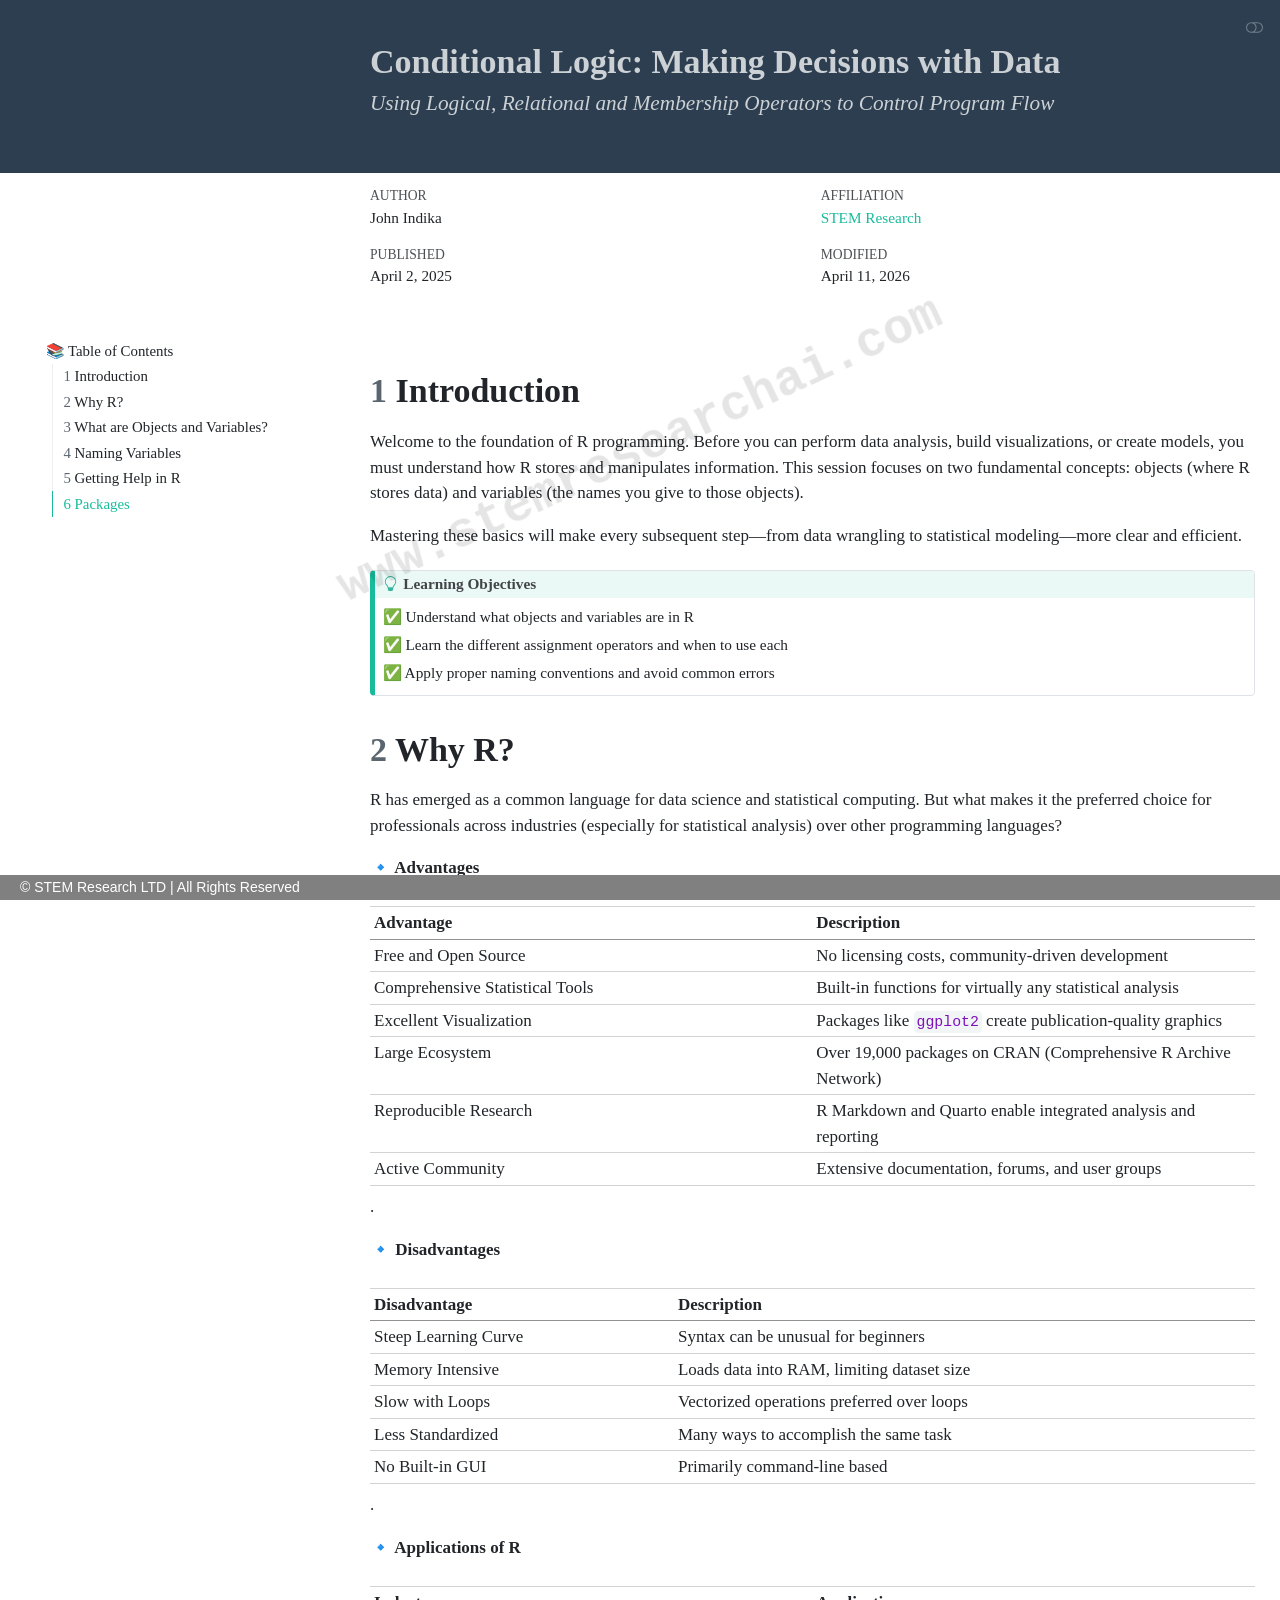
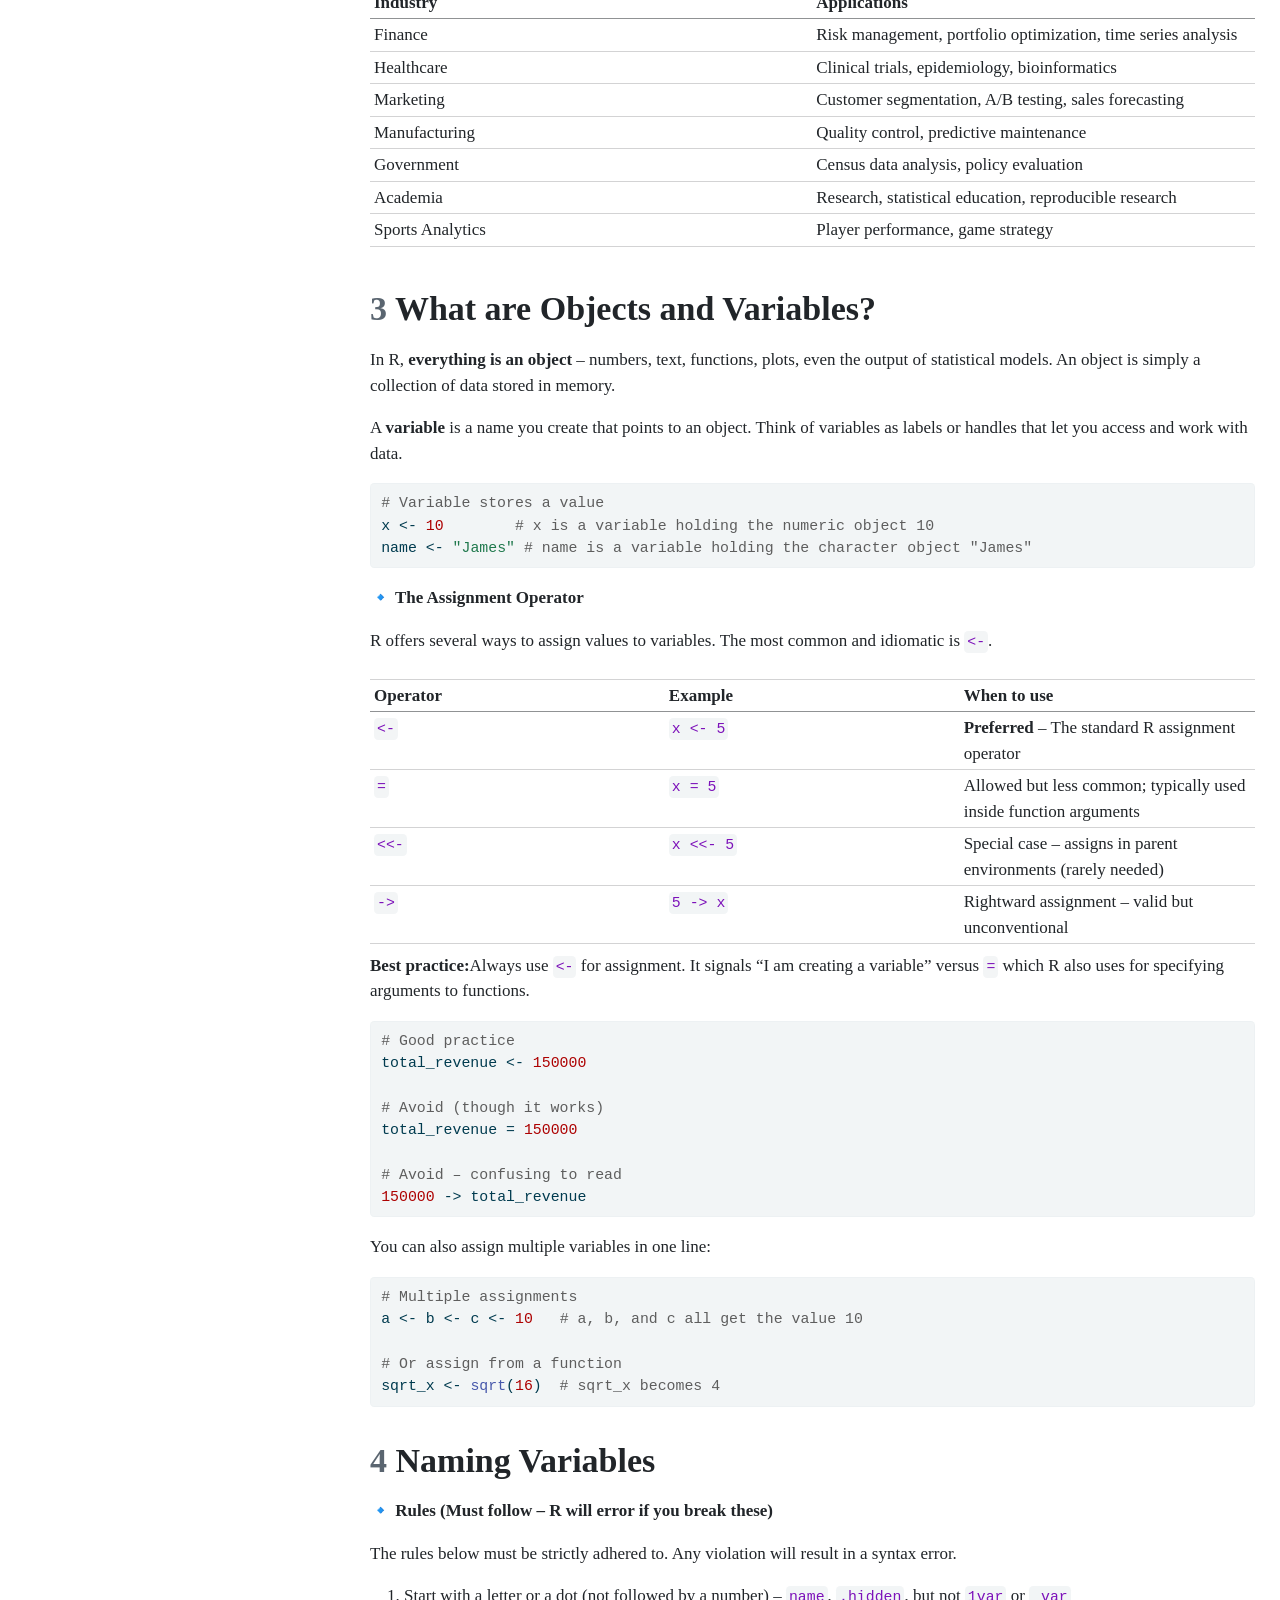
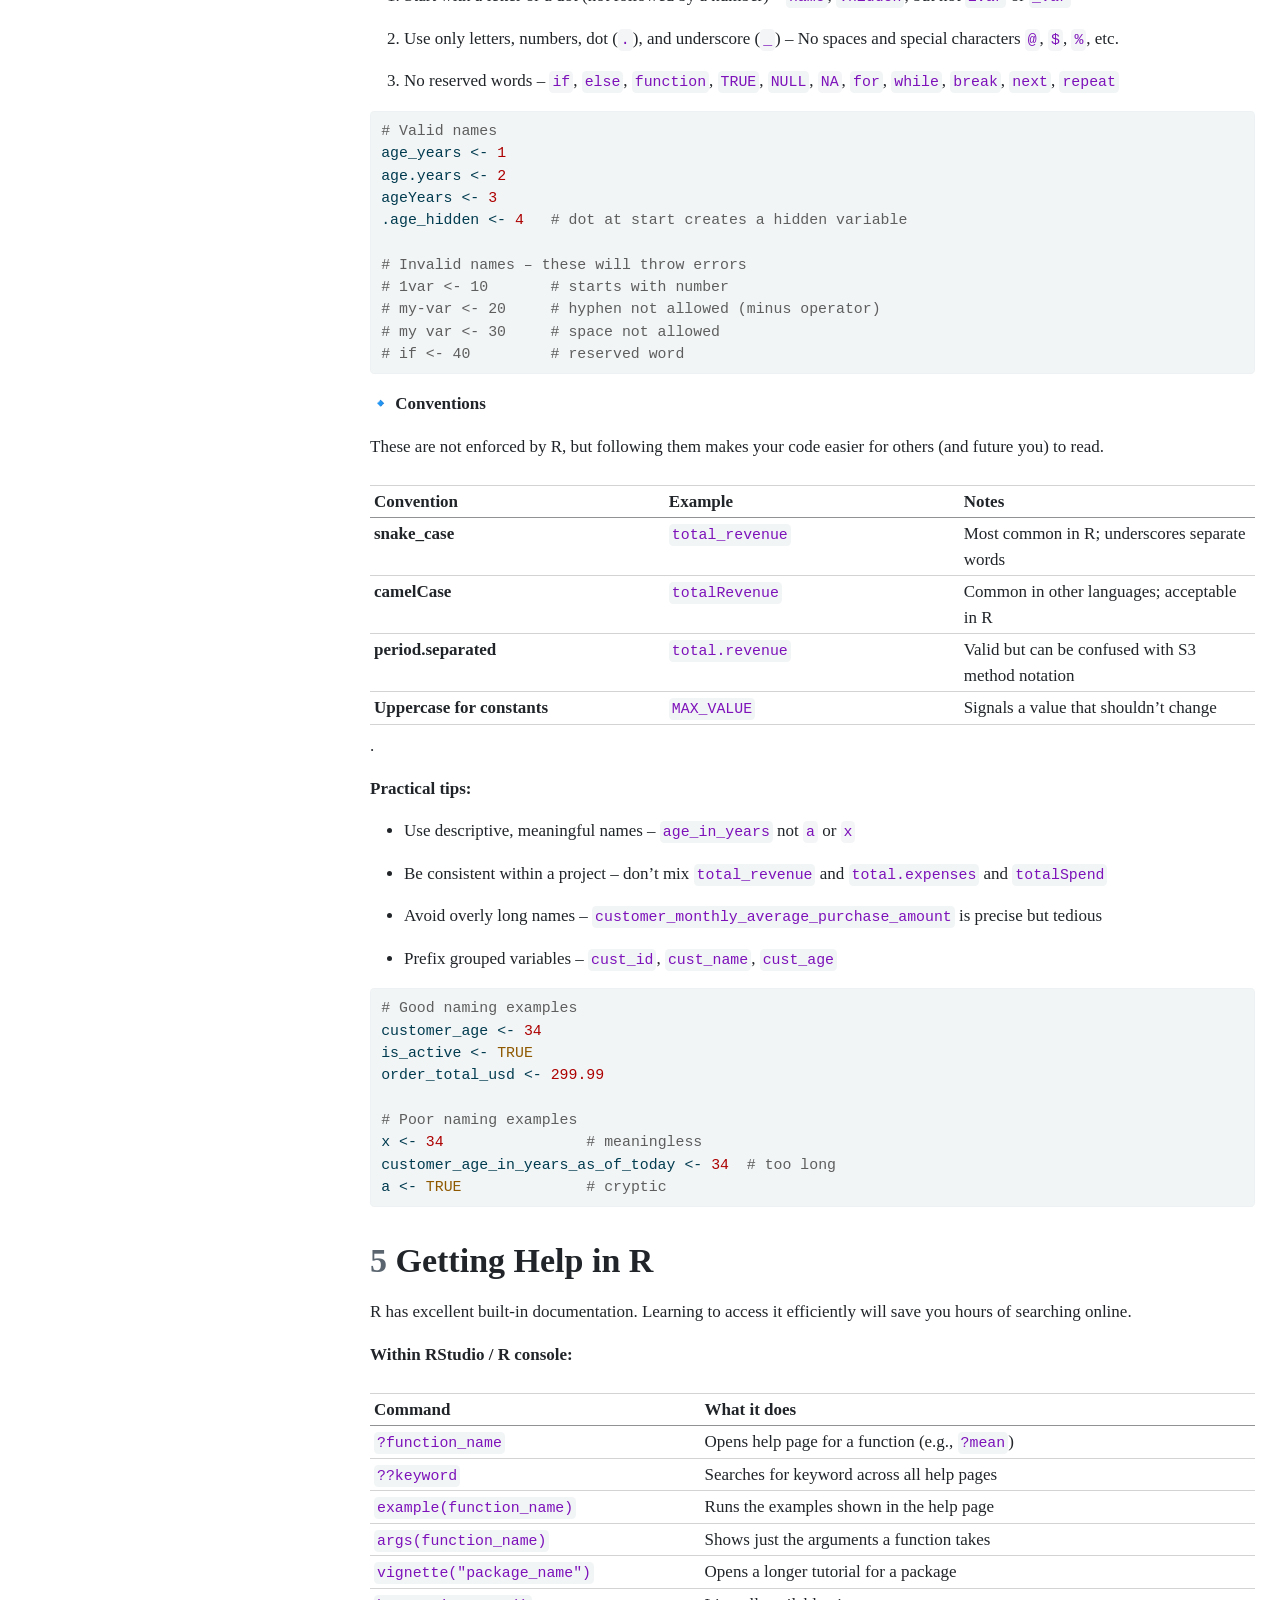
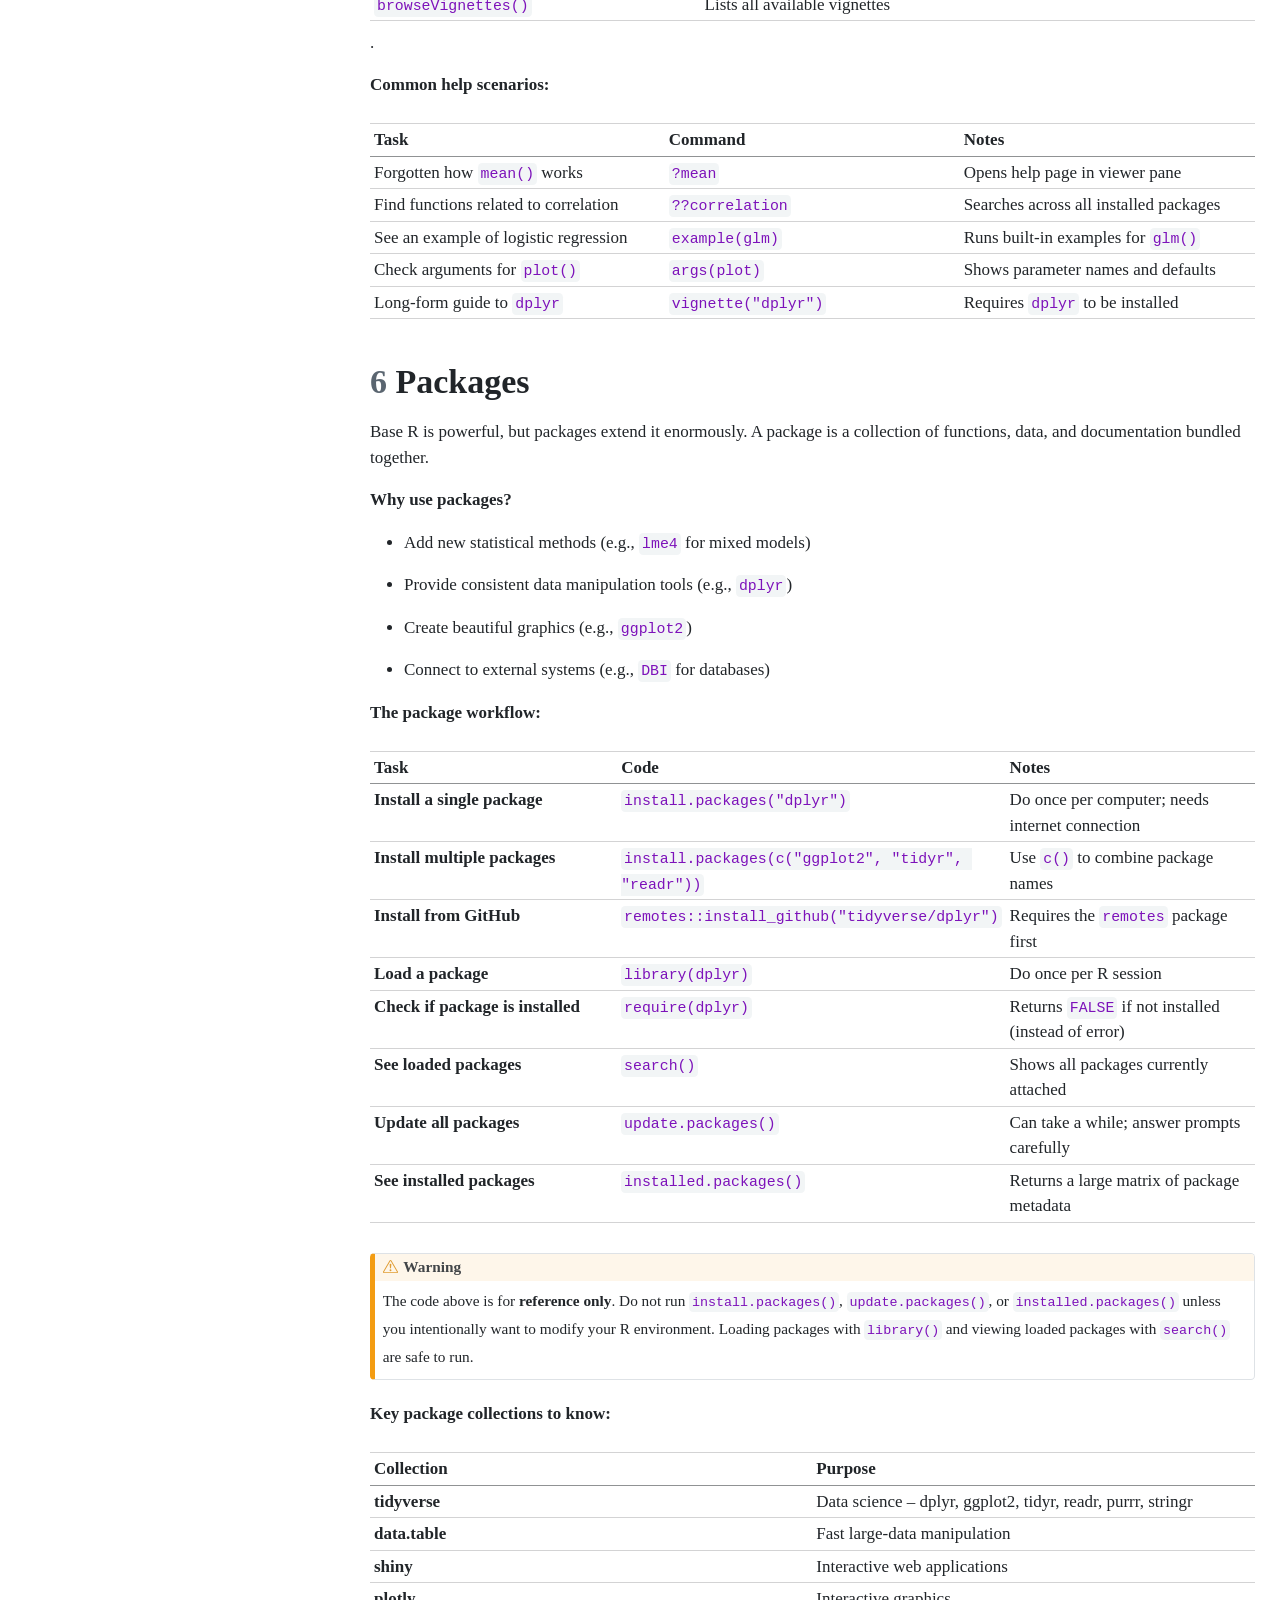
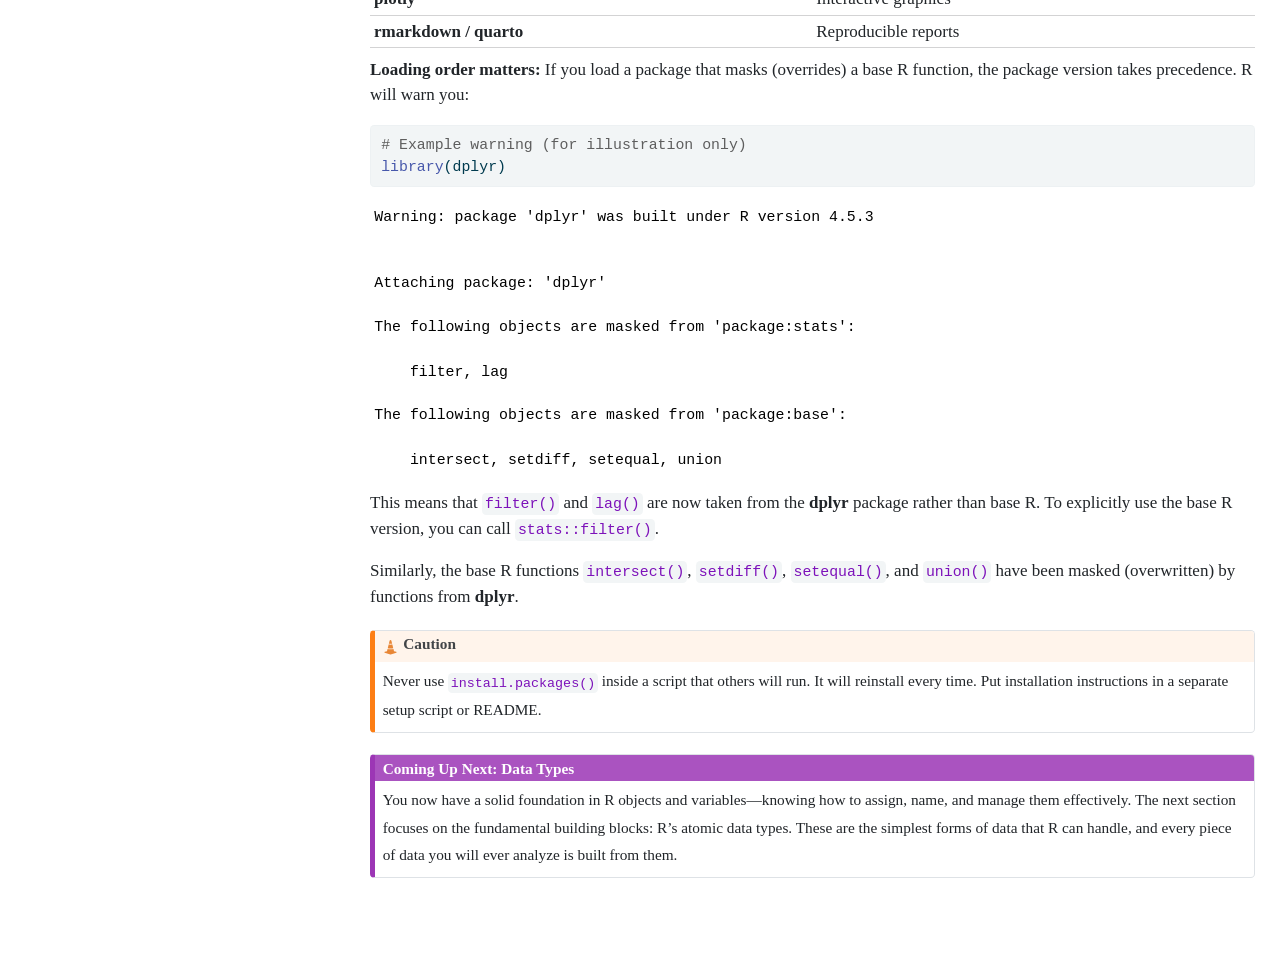
<file: introduction/introduction-to-r.html>
<!DOCTYPE html>
<html xmlns="http://www.w3.org/1999/xhtml" lang="en" xml:lang="en"><head>

<meta charset="utf-8">
<meta name="generator" content="quarto-1.9.36">

<meta name="viewport" content="width=device-width, initial-scale=1.0, user-scalable=yes">

<meta name="author" content="John Indika">
<meta name="dcterms.date" content="2025-04-02">

<title>Conditional Logic: Making Decisions with Data</title>
<style>
/* Default styles provided by pandoc.
** See https://pandoc.org/MANUAL.html#variables-for-html for config info.
*/
code{white-space: pre-wrap;}
span.smallcaps{font-variant: small-caps;}
div.columns{display: flex; gap: min(4vw, 1.5em);}
div.column{flex: auto; overflow-x: auto;}
div.hanging-indent{margin-left: 1.5em; text-indent: -1.5em;}
ul.task-list{list-style: none;}
ul.task-list li input[type="checkbox"] {
  width: 0.8em;
  margin: 0 0.8em 0.2em -1em; /* quarto-specific, see https://github.com/quarto-dev/quarto-cli/issues/4556 */ 
  vertical-align: middle;
}
/* CSS for syntax highlighting */
html { -webkit-text-size-adjust: 100%; }
pre > code.sourceCode { white-space: pre; position: relative; }
pre > code.sourceCode > span { display: inline-block; line-height: 1.25; }
pre > code.sourceCode > span:empty { height: 1.2em; }
.sourceCode { overflow: visible; }
code.sourceCode > span { color: inherit; text-decoration: inherit; }
div.sourceCode { margin: 1em 0; }
pre.sourceCode { margin: 0; }
@media screen {
div.sourceCode { overflow: auto; }
}
@media print {
pre > code.sourceCode { white-space: pre-wrap; }
pre > code.sourceCode > span { text-indent: -5em; padding-left: 5em; }
}
pre.numberSource code
  { counter-reset: source-line 0; }
pre.numberSource code > span
  { position: relative; left: -4em; counter-increment: source-line; }
pre.numberSource code > span > a:first-child::before
  { content: counter(source-line);
    position: relative; left: -1em; text-align: right; vertical-align: baseline;
    border: none; display: inline-block;
    -webkit-touch-callout: none; -webkit-user-select: none;
    -khtml-user-select: none; -moz-user-select: none;
    -ms-user-select: none; user-select: none;
    padding: 0 4px; width: 4em;
  }
pre.numberSource { margin-left: 3em;  padding-left: 4px; }
div.sourceCode
  {   }
@media screen {
pre > code.sourceCode > span > a:first-child::before { text-decoration: underline; }
}
</style>


<script src="../site_libs/quarto-nav/quarto-nav.js"></script>
<script src="../site_libs/clipboard/clipboard.min.js"></script>
<script src="../site_libs/quarto-search/autocomplete.umd.js"></script>
<script src="../site_libs/quarto-search/fuse.min.js"></script>
<script src="../site_libs/quarto-search/quarto-search.js"></script>
<meta name="quarto:offset" content="../">
<script src="../site_libs/quarto-html/quarto.js" type="module"></script>
<script src="../site_libs/quarto-html/tabsets/tabsets.js" type="module"></script>
<script src="../site_libs/quarto-html/popper.min.js"></script>
<script src="../site_libs/quarto-html/tippy.umd.min.js"></script>
<script src="../site_libs/quarto-html/anchor.min.js"></script>
<link href="../site_libs/quarto-html/tippy.css" rel="stylesheet">
<link href="../site_libs/quarto-html/quarto-syntax-highlighting-845c23b38eaddc0f92fda52bfe77a8c8.css" rel="stylesheet" class="quarto-color-scheme" id="quarto-text-highlighting-styles">
<link href="../site_libs/quarto-html/quarto-syntax-highlighting-dark-f418161beb48e0141c760e455f12af2c.css" rel="stylesheet" class="quarto-color-scheme quarto-color-alternate" id="quarto-text-highlighting-styles">
<link href="../site_libs/quarto-html/quarto-syntax-highlighting-845c23b38eaddc0f92fda52bfe77a8c8.css" rel="stylesheet" class="quarto-color-scheme-extra" id="quarto-text-highlighting-styles">
<script src="../site_libs/bootstrap/bootstrap.min.js"></script>
<link href="../site_libs/bootstrap/bootstrap-icons.css" rel="stylesheet">
<link href="../site_libs/bootstrap/bootstrap-157f06a9bf98f23ba66cc9eff4d189f9.min.css" rel="stylesheet" append-hash="true" class="quarto-color-scheme" id="quarto-bootstrap" data-mode="light">
<link href="../site_libs/bootstrap/bootstrap-dark-0f960abcc1e7fa804a9034df3e114f21.min.css" rel="stylesheet" append-hash="true" class="quarto-color-scheme quarto-color-alternate" id="quarto-bootstrap" data-mode="dark">
<link href="../site_libs/bootstrap/bootstrap-157f06a9bf98f23ba66cc9eff4d189f9.min.css" rel="stylesheet" append-hash="true" class="quarto-color-scheme-extra" id="quarto-bootstrap" data-mode="light">
<script id="quarto-search-options" type="application/json">{
  "location": "sidebar",
  "copy-button": false,
  "collapse-after": 3,
  "panel-placement": "start",
  "type": "textbox",
  "limit": 50,
  "keyboard-shortcut": [
    "f",
    "/",
    "s"
  ],
  "show-item-context": false,
  "language": {
    "search-no-results-text": "No results",
    "search-matching-documents-text": "matching documents",
    "search-copy-link-title": "Copy link to search",
    "search-hide-matches-text": "Hide additional matches",
    "search-more-match-text": "more match in this document",
    "search-more-matches-text": "more matches in this document",
    "search-clear-button-title": "Clear",
    "search-text-placeholder": "",
    "search-detached-cancel-button-title": "Cancel",
    "search-submit-button-title": "Submit",
    "search-label": "Search"
  }
}</script>
<link rel="icon" type="image/x-icon" href="https://stemresearchai.com/favicon.ico">



<script>

(function() {

  // 🚫 Disable right-click

  document.addEventListener("contextmenu", function(e) {

    e.preventDefault();

  });



  // 🚫 Disable key shortcuts (copy, inspect, save)

  document.addEventListener("keydown", function(e) {

    if (

      (e.ctrlKey || e.metaKey) &&

      ["c", "x", "u", "s", "a", "p"].includes(e.key.toLowerCase())

    ) {

      e.preventDefault();

    }



    if (e.key === "F12") {

      e.preventDefault();

    }

  });



  // 🌗 Theme toggle button

  const button = document.createElement('button');

  button.innerHTML = '🌓';

  button.style.cssText = `

    position: fixed;

    bottom: 20px;

    right: 20px;

    z-index: 9999;

    padding: 12px 16px;

    font-size: 20px;

    border-radius: 50%;

    border: none;

    cursor: pointer;

    background: var(--bs-body-bg);

    color: var(--bs-body-color);

    box-shadow: 0 2px 10px rgba(0,0,0,0.2);

  `;

  document.body.appendChild(button);



  const savedTheme = localStorage.getItem('quarto-theme');

  if (savedTheme) {

    document.documentElement.setAttribute('data-bs-theme', savedTheme);

  }



  button.onclick = () => {

    const current = document.documentElement.getAttribute('data-bs-theme');

    const next = current === 'dark' ? 'light' : 'dark';

    document.documentElement.setAttribute('data-bs-theme', next);

    localStorage.setItem('quarto-theme', next);

  };

})();

</script>


<link rel="stylesheet" href="../styles.css">
</head>

<body class="floating quarto-light"><script id="quarto-html-before-body" type="application/javascript">
    const toggleBodyColorMode = (bsSheetEl) => {
      const mode = bsSheetEl.getAttribute("data-mode");
      const bodyEl = window.document.querySelector("body");
      if (mode === "dark") {
        bodyEl.classList.add("quarto-dark");
        bodyEl.classList.remove("quarto-light");
      } else {
        bodyEl.classList.add("quarto-light");
        bodyEl.classList.remove("quarto-dark");
      }
    }
    const toggleBodyColorPrimary = () => {
      const bsSheetEl = window.document.querySelector("link#quarto-bootstrap:not([rel=disabled-stylesheet])");
      if (bsSheetEl) {
        toggleBodyColorMode(bsSheetEl);
      }
    }
    const setColorSchemeToggle = (alternate) => {
      const toggles = window.document.querySelectorAll('.quarto-color-scheme-toggle');
      for (let i=0; i < toggles.length; i++) {
        const toggle = toggles[i];
        if (toggle) {
          if (alternate) {
            toggle.classList.add("alternate");
          } else {
            toggle.classList.remove("alternate");
          }
        }
      }
    };
    const toggleColorMode = (alternate) => {
      // Switch the stylesheets
      const primaryStylesheets = window.document.querySelectorAll('link.quarto-color-scheme:not(.quarto-color-alternate)');
      const alternateStylesheets = window.document.querySelectorAll('link.quarto-color-scheme.quarto-color-alternate');
      manageTransitions('#quarto-margin-sidebar .nav-link', false);
      if (alternate) {
        // note: dark is layered on light, we don't disable primary!
        enableStylesheet(alternateStylesheets);
        for (const sheetNode of alternateStylesheets) {
          if (sheetNode.id === "quarto-bootstrap") {
            toggleBodyColorMode(sheetNode);
          }
        }
      } else {
        disableStylesheet(alternateStylesheets);
        enableStylesheet(primaryStylesheets)
        toggleBodyColorPrimary();
      }
      manageTransitions('#quarto-margin-sidebar .nav-link', true);
      // Switch the toggles
      setColorSchemeToggle(alternate)
      // Hack to workaround the fact that safari doesn't
      // properly recolor the scrollbar when toggling (#1455)
      if (navigator.userAgent.indexOf('Safari') > 0 && navigator.userAgent.indexOf('Chrome') == -1) {
        manageTransitions("body", false);
        window.scrollTo(0, 1);
        setTimeout(() => {
          window.scrollTo(0, 0);
          manageTransitions("body", true);
        }, 40);
      }
    }
    const disableStylesheet = (stylesheets) => {
      for (let i=0; i < stylesheets.length; i++) {
        const stylesheet = stylesheets[i];
        stylesheet.rel = 'disabled-stylesheet';
      }
    }
    const enableStylesheet = (stylesheets) => {
      for (let i=0; i < stylesheets.length; i++) {
        const stylesheet = stylesheets[i];
        if(stylesheet.rel !== 'stylesheet') { // for Chrome, which will still FOUC without this check
          stylesheet.rel = 'stylesheet';
        }
      }
    }
    const manageTransitions = (selector, allowTransitions) => {
      const els = window.document.querySelectorAll(selector);
      for (let i=0; i < els.length; i++) {
        const el = els[i];
        if (allowTransitions) {
          el.classList.remove('notransition');
        } else {
          el.classList.add('notransition');
        }
      }
    }
    const isFileUrl = () => {
      return window.location.protocol === 'file:';
    }
    const hasAlternateSentinel = () => {
      let styleSentinel = getColorSchemeSentinel();
      if (styleSentinel !== null) {
        return styleSentinel === "alternate";
      } else {
        return false;
      }
    }
    const setStyleSentinel = (alternate) => {
      const value = alternate ? "alternate" : "default";
      if (!isFileUrl()) {
        window.localStorage.setItem("quarto-color-scheme", value);
      } else {
        localAlternateSentinel = value;
      }
    }
    const getColorSchemeSentinel = () => {
      if (!isFileUrl()) {
        const storageValue = window.localStorage.getItem("quarto-color-scheme");
        return storageValue != null ? storageValue : localAlternateSentinel;
      } else {
        return localAlternateSentinel;
      }
    }
    const toggleGiscusIfUsed = (isAlternate, darkModeDefault) => {
      const baseTheme = document.querySelector('#giscus-base-theme')?.value ?? 'light';
      const alternateTheme = document.querySelector('#giscus-alt-theme')?.value ?? 'dark';
      let newTheme = '';
      if(authorPrefersDark) {
        newTheme = isAlternate ? baseTheme : alternateTheme;
      } else {
        newTheme = isAlternate ? alternateTheme : baseTheme;
      }
      const changeGiscusTheme = () => {
        // From: https://github.com/giscus/giscus/issues/336
        const sendMessage = (message) => {
          const iframe = document.querySelector('iframe.giscus-frame');
          if (!iframe) return;
          iframe.contentWindow.postMessage({ giscus: message }, 'https://giscus.app');
        }
        sendMessage({
          setConfig: {
            theme: newTheme
          }
        });
      }
      const isGiscussLoaded = window.document.querySelector('iframe.giscus-frame') !== null;
      if (isGiscussLoaded) {
        changeGiscusTheme();
      }
    };
    const authorPrefersDark = false;
    const darkModeDefault = authorPrefersDark;
      document.querySelector('link#quarto-text-highlighting-styles.quarto-color-scheme-extra').rel = 'disabled-stylesheet';
      document.querySelector('link#quarto-bootstrap.quarto-color-scheme-extra').rel = 'disabled-stylesheet';
    let localAlternateSentinel = darkModeDefault ? 'alternate' : 'default';
    // Dark / light mode switch
    window.quartoToggleColorScheme = () => {
      // Read the current dark / light value
      let toAlternate = !hasAlternateSentinel();
      toggleColorMode(toAlternate);
      setStyleSentinel(toAlternate);
      toggleGiscusIfUsed(toAlternate, darkModeDefault);
      window.dispatchEvent(new Event('resize'));
    };
    // Switch to dark mode if need be
    if (hasAlternateSentinel()) {
      toggleColorMode(true);
    } else {
      toggleColorMode(false);
    }
  </script>

<div id="quarto-search-results"></div>
<!-- content -->
<header id="title-block-header" class="quarto-title-block default toc-left page-columns page-full">
  <div class="quarto-title-banner page-columns page-full">
    <div class="quarto-title column-page-right">
      <h1 class="title">Conditional Logic: Making Decisions with Data</h1>
            <p class="subtitle lead"><em>Using Logical, Relational and Membership Operators to Control Program Flow</em></p>
                      </div>
  </div>
    
  <div class="quarto-title-meta-author column-page-right">
    <div class="quarto-title-meta-heading">Author</div>
    <div class="quarto-title-meta-heading">Affiliation</div>
    
      <div class="quarto-title-meta-contents">
      <p class="author">John Indika </p>
    </div>
    <div class="quarto-title-meta-contents">
          <p class="affiliation">
              <a href="https://stemresearchai.com" target="_blank">STEM Research</a>
            </p>
        </div>
    </div>

  <div class="quarto-title-meta column-page-right">

        
      <div>
      <div class="quarto-title-meta-heading">Published</div>
      <div class="quarto-title-meta-contents">
        <p class="date">April 2, 2025</p>
      </div>
    </div>
    
      <div>
      <div class="quarto-title-meta-heading">Modified</div>
      <div class="quarto-title-meta-contents">
        <p class="date-modified">April 11, 2026</p>
      </div>
    </div>
      
    </div>
    
  
  </header><div id="quarto-content" class="quarto-container page-columns page-rows-contents page-layout-full">
<!-- sidebar -->
  <nav id="quarto-sidebar" class="sidebar collapse collapse-horizontal quarto-sidebar-collapse-item sidebar-navigation floating overflow-auto">
    <nav id="TOC" role="doc-toc" class="toc-active">
    <h2 id="toc-title">📚 Table of Contents</h2>
   
  <ul>
  <li><a href="#introduction" id="toc-introduction" class="nav-link active" data-scroll-target="#introduction"><span class="header-section-number">1</span> Introduction</a></li>
  <li><a href="#why-r" id="toc-why-r" class="nav-link" data-scroll-target="#why-r"><span class="header-section-number">2</span> Why R?</a></li>
  <li><a href="#what-are-objects-and-variables" id="toc-what-are-objects-and-variables" class="nav-link" data-scroll-target="#what-are-objects-and-variables"><span class="header-section-number">3</span> What are Objects and Variables?</a></li>
  <li><a href="#naming-variables" id="toc-naming-variables" class="nav-link" data-scroll-target="#naming-variables"><span class="header-section-number">4</span> Naming Variables</a></li>
  <li><a href="#getting-help-in-r" id="toc-getting-help-in-r" class="nav-link" data-scroll-target="#getting-help-in-r"><span class="header-section-number">5</span> Getting Help in R</a></li>
  <li><a href="#packages" id="toc-packages" class="nav-link" data-scroll-target="#packages"><span class="header-section-number">6</span> Packages</a></li>
  </ul>
</nav>
</nav>
<div id="quarto-sidebar-glass" class="quarto-sidebar-collapse-item" data-bs-toggle="collapse" data-bs-target=".quarto-sidebar-collapse-item"></div>
<!-- margin-sidebar -->
    <div id="quarto-margin-sidebar" class="sidebar margin-sidebar zindex-bottom">
    </div>
<!-- main -->
<main class="content quarto-banner-title-block column-page-right" id="quarto-document-content">






<section id="introduction" class="level1" data-number="1">
<h1 data-number="1"><span class="header-section-number">1</span> Introduction</h1>
<p>Welcome to the foundation of R programming. Before you can perform data analysis, build visualizations, or create models, you must understand how R stores and manipulates information. This session focuses on two fundamental concepts: objects (where R stores data) and variables (the names you give to those objects).</p>
<p>Mastering these basics will make every subsequent step—from data wrangling to statistical modeling—more clear and efficient.</p>
<div class="callout callout-style-default callout-tip callout-titled">
<div class="callout-header d-flex align-content-center">
<div class="callout-icon-container">
<i class="callout-icon"></i>
</div>
<div class="callout-title-container flex-fill">
<span class="screen-reader-only">Tip</span>Learning Objectives
</div>
</div>
<div class="callout-body-container callout-body">
<p>✅ Understand what objects and variables are in R<br>
✅ Learn the different assignment operators and when to use each<br>
✅ Apply proper naming conventions and avoid common errors</p>
</div>
</div>
</section>
<section id="why-r" class="level1" data-number="2">
<h1 data-number="2"><span class="header-section-number">2</span> Why R?</h1>
<p>R has emerged as a common language for data science and statistical computing. But what makes it the preferred choice for professionals across industries (especially for statistical analysis) over other programming languages?</p>
<p><strong>🔹 Advantages</strong></p>
<table class="caption-top table">
<colgroup>
<col style="width: 50%">
<col style="width: 50%">
</colgroup>
<thead>
<tr class="header">
<th style="text-align: left;">Advantage</th>
<th style="text-align: left;">Description</th>
</tr>
</thead>
<tbody>
<tr class="odd">
<td style="text-align: left;">Free and Open Source</td>
<td style="text-align: left;">No licensing costs, community-driven development</td>
</tr>
<tr class="even">
<td style="text-align: left;">Comprehensive Statistical Tools</td>
<td style="text-align: left;">Built-in functions for virtually any statistical analysis</td>
</tr>
<tr class="odd">
<td style="text-align: left;">Excellent Visualization</td>
<td style="text-align: left;">Packages like <code>ggplot2</code> create publication-quality graphics</td>
</tr>
<tr class="even">
<td style="text-align: left;">Large Ecosystem</td>
<td style="text-align: left;">Over 19,000 packages on CRAN (Comprehensive R Archive Network)</td>
</tr>
<tr class="odd">
<td style="text-align: left;">Reproducible Research</td>
<td style="text-align: left;">R Markdown and Quarto enable integrated analysis and reporting</td>
</tr>
<tr class="even">
<td style="text-align: left;">Active Community</td>
<td style="text-align: left;">Extensive documentation, forums, and user groups</td>
</tr>
</tbody>
</table>
<p>.</p>
<p><strong>🔹 Disadvantages</strong></p>
<table class="caption-top table">
<thead>
<tr class="header">
<th style="text-align: left;">Disadvantage</th>
<th style="text-align: left;">Description</th>
</tr>
</thead>
<tbody>
<tr class="odd">
<td style="text-align: left;">Steep Learning Curve</td>
<td style="text-align: left;">Syntax can be unusual for beginners</td>
</tr>
<tr class="even">
<td style="text-align: left;">Memory Intensive</td>
<td style="text-align: left;">Loads data into RAM, limiting dataset size</td>
</tr>
<tr class="odd">
<td style="text-align: left;">Slow with Loops</td>
<td style="text-align: left;">Vectorized operations preferred over loops</td>
</tr>
<tr class="even">
<td style="text-align: left;">Less Standardized</td>
<td style="text-align: left;">Many ways to accomplish the same task</td>
</tr>
<tr class="odd">
<td style="text-align: left;">No Built-in GUI</td>
<td style="text-align: left;">Primarily command-line based</td>
</tr>
</tbody>
</table>
<p>.</p>
<p><strong>🔹 Applications of R</strong></p>
<table class="caption-top table">
<colgroup>
<col style="width: 50%">
<col style="width: 50%">
</colgroup>
<thead>
<tr class="header">
<th style="text-align: left;">Industry</th>
<th style="text-align: left;">Applications</th>
</tr>
</thead>
<tbody>
<tr class="odd">
<td style="text-align: left;">Finance</td>
<td style="text-align: left;">Risk management, portfolio optimization, time series analysis</td>
</tr>
<tr class="even">
<td style="text-align: left;">Healthcare</td>
<td style="text-align: left;">Clinical trials, epidemiology, bioinformatics</td>
</tr>
<tr class="odd">
<td style="text-align: left;">Marketing</td>
<td style="text-align: left;">Customer segmentation, A/B testing, sales forecasting</td>
</tr>
<tr class="even">
<td style="text-align: left;">Manufacturing</td>
<td style="text-align: left;">Quality control, predictive maintenance</td>
</tr>
<tr class="odd">
<td style="text-align: left;">Government</td>
<td style="text-align: left;">Census data analysis, policy evaluation</td>
</tr>
<tr class="even">
<td style="text-align: left;">Academia</td>
<td style="text-align: left;">Research, statistical education, reproducible research</td>
</tr>
<tr class="odd">
<td style="text-align: left;">Sports Analytics</td>
<td style="text-align: left;">Player performance, game strategy</td>
</tr>
</tbody>
</table>
</section>
<section id="what-are-objects-and-variables" class="level1" data-number="3">
<h1 data-number="3"><span class="header-section-number">3</span> What are Objects and Variables?</h1>
<p>In R,&nbsp;<strong>everything is an object</strong>&nbsp;– numbers, text, functions, plots, even the output of statistical models. An object is simply a collection of data stored in memory.</p>
<p>A&nbsp;<strong>variable</strong>&nbsp;is a name you create that points to an object. Think of variables as labels or handles that let you access and work with data.</p>
<div class="cell">
<div class="code-copy-outer-scaffold"><div class="sourceCode cell-code" id="cb1"><pre class="sourceCode r code-with-copy"><code class="sourceCode r"><span id="cb1-1"><a href="#cb1-1" aria-hidden="true" tabindex="-1"></a><span class="co"># Variable stores a value</span></span>
<span id="cb1-2"><a href="#cb1-2" aria-hidden="true" tabindex="-1"></a>x <span class="ot">&lt;-</span> <span class="dv">10</span>        <span class="co"># x is a variable holding the numeric object 10</span></span>
<span id="cb1-3"><a href="#cb1-3" aria-hidden="true" tabindex="-1"></a>name <span class="ot">&lt;-</span> <span class="st">"James"</span> <span class="co"># name is a variable holding the character object "James"</span></span></code></pre></div><button title="Copy to Clipboard" class="code-copy-button"><i class="bi"></i></button></div>
</div>
<p><strong>🔹 The Assignment Operator</strong></p>
<p>R offers several ways to assign values to variables. The most common and idiomatic is <code>&lt;-</code>.</p>
<table class="caption-top table">
<colgroup>
<col style="width: 33%">
<col style="width: 33%">
<col style="width: 33%">
</colgroup>
<thead>
<tr class="header">
<th style="text-align: left;">Operator</th>
<th style="text-align: left;">Example</th>
<th style="text-align: left;">When to use</th>
</tr>
</thead>
<tbody>
<tr class="odd">
<td style="text-align: left;"><code>&lt;-</code></td>
<td style="text-align: left;"><code>x &lt;- 5</code></td>
<td style="text-align: left;"><strong>Preferred</strong> – The standard R assignment operator</td>
</tr>
<tr class="even">
<td style="text-align: left;"><code>=</code></td>
<td style="text-align: left;"><code>x = 5</code></td>
<td style="text-align: left;">Allowed but less common; typically used inside function arguments</td>
</tr>
<tr class="odd">
<td style="text-align: left;"><code>&lt;&lt;-</code></td>
<td style="text-align: left;"><code>x &lt;&lt;- 5</code></td>
<td style="text-align: left;">Special case – assigns in parent environments (rarely needed)</td>
</tr>
<tr class="even">
<td style="text-align: left;"><code>-&gt;</code></td>
<td style="text-align: left;"><code>5 -&gt; x</code></td>
<td style="text-align: left;">Rightward assignment – valid but unconventional</td>
</tr>
</tbody>
</table>
<p><strong>Best practice:</strong>Always use <code>&lt;-</code> for assignment. It signals “I am creating a variable” versus <code>=</code> which R also uses for specifying arguments to functions.</p>
<div class="cell">
<div class="code-copy-outer-scaffold"><div class="sourceCode cell-code" id="cb2"><pre class="sourceCode r code-with-copy"><code class="sourceCode r"><span id="cb2-1"><a href="#cb2-1" aria-hidden="true" tabindex="-1"></a><span class="co"># Good practice</span></span>
<span id="cb2-2"><a href="#cb2-2" aria-hidden="true" tabindex="-1"></a>total_revenue <span class="ot">&lt;-</span> <span class="dv">150000</span></span>
<span id="cb2-3"><a href="#cb2-3" aria-hidden="true" tabindex="-1"></a></span>
<span id="cb2-4"><a href="#cb2-4" aria-hidden="true" tabindex="-1"></a><span class="co"># Avoid (though it works)</span></span>
<span id="cb2-5"><a href="#cb2-5" aria-hidden="true" tabindex="-1"></a>total_revenue <span class="ot">=</span> <span class="dv">150000</span></span>
<span id="cb2-6"><a href="#cb2-6" aria-hidden="true" tabindex="-1"></a></span>
<span id="cb2-7"><a href="#cb2-7" aria-hidden="true" tabindex="-1"></a><span class="co"># Avoid – confusing to read</span></span>
<span id="cb2-8"><a href="#cb2-8" aria-hidden="true" tabindex="-1"></a><span class="dv">150000</span> <span class="ot">-&gt;</span> total_revenue</span></code></pre></div><button title="Copy to Clipboard" class="code-copy-button"><i class="bi"></i></button></div>
</div>
<p>You can also assign multiple variables in one line:</p>
<div class="cell">
<div class="code-copy-outer-scaffold"><div class="sourceCode cell-code" id="cb3"><pre class="sourceCode r code-with-copy"><code class="sourceCode r"><span id="cb3-1"><a href="#cb3-1" aria-hidden="true" tabindex="-1"></a><span class="co"># Multiple assignments</span></span>
<span id="cb3-2"><a href="#cb3-2" aria-hidden="true" tabindex="-1"></a>a <span class="ot">&lt;-</span> b <span class="ot">&lt;-</span> c <span class="ot">&lt;-</span> <span class="dv">10</span>   <span class="co"># a, b, and c all get the value 10</span></span>
<span id="cb3-3"><a href="#cb3-3" aria-hidden="true" tabindex="-1"></a></span>
<span id="cb3-4"><a href="#cb3-4" aria-hidden="true" tabindex="-1"></a><span class="co"># Or assign from a function</span></span>
<span id="cb3-5"><a href="#cb3-5" aria-hidden="true" tabindex="-1"></a>sqrt_x <span class="ot">&lt;-</span> <span class="fu">sqrt</span>(<span class="dv">16</span>)  <span class="co"># sqrt_x becomes 4</span></span></code></pre></div><button title="Copy to Clipboard" class="code-copy-button"><i class="bi"></i></button></div>
</div>
</section>
<section id="naming-variables" class="level1" data-number="4">
<h1 data-number="4"><span class="header-section-number">4</span> Naming Variables</h1>
<p><strong>🔹 Rules (Must follow – R will error if you break these)</strong></p>
<p>The rules below must be strictly adhered to. Any violation will result in a syntax error.</p>
<ol type="1">
<li><p>Start with a letter or a dot (not followed by a number) – <code>name</code>, <code>.hidden</code>, but not <code>1var</code> or <code>_var</code></p></li>
<li><p>Use only letters, numbers, dot (<code>.</code>), and underscore (<code>_</code>) – No spaces and special characters <code>@</code>, <code>$</code>, <code>%</code>, etc.</p></li>
<li><p>No reserved words – <code>if</code>, <code>else</code>, <code>function</code>, <code>TRUE</code>, <code>NULL</code>, <code>NA</code>, <code>for</code>, <code>while</code>, <code>break</code>, <code>next</code>, <code>repeat</code></p></li>
</ol>
<div class="cell">
<div class="code-copy-outer-scaffold"><div class="sourceCode cell-code" id="cb4"><pre class="sourceCode r code-with-copy"><code class="sourceCode r"><span id="cb4-1"><a href="#cb4-1" aria-hidden="true" tabindex="-1"></a><span class="co"># Valid names</span></span>
<span id="cb4-2"><a href="#cb4-2" aria-hidden="true" tabindex="-1"></a>age_years <span class="ot">&lt;-</span> <span class="dv">1</span></span>
<span id="cb4-3"><a href="#cb4-3" aria-hidden="true" tabindex="-1"></a>age.years <span class="ot">&lt;-</span> <span class="dv">2</span></span>
<span id="cb4-4"><a href="#cb4-4" aria-hidden="true" tabindex="-1"></a>ageYears <span class="ot">&lt;-</span> <span class="dv">3</span></span>
<span id="cb4-5"><a href="#cb4-5" aria-hidden="true" tabindex="-1"></a>.age_hidden <span class="ot">&lt;-</span> <span class="dv">4</span>   <span class="co"># dot at start creates a hidden variable</span></span>
<span id="cb4-6"><a href="#cb4-6" aria-hidden="true" tabindex="-1"></a></span>
<span id="cb4-7"><a href="#cb4-7" aria-hidden="true" tabindex="-1"></a><span class="co"># Invalid names – these will throw errors</span></span>
<span id="cb4-8"><a href="#cb4-8" aria-hidden="true" tabindex="-1"></a><span class="co"># 1var &lt;- 10       # starts with number</span></span>
<span id="cb4-9"><a href="#cb4-9" aria-hidden="true" tabindex="-1"></a><span class="co"># my-var &lt;- 20     # hyphen not allowed (minus operator)</span></span>
<span id="cb4-10"><a href="#cb4-10" aria-hidden="true" tabindex="-1"></a><span class="co"># my var &lt;- 30     # space not allowed</span></span>
<span id="cb4-11"><a href="#cb4-11" aria-hidden="true" tabindex="-1"></a><span class="co"># if &lt;- 40         # reserved word</span></span></code></pre></div><button title="Copy to Clipboard" class="code-copy-button"><i class="bi"></i></button></div>
</div>
<p><strong>🔹 Conventions</strong></p>
<p>These are not enforced by R, but following them makes your code easier for others (and future you) to read.</p>
<table class="caption-top table">
<colgroup>
<col style="width: 33%">
<col style="width: 33%">
<col style="width: 33%">
</colgroup>
<thead>
<tr class="header">
<th style="text-align: left;">Convention</th>
<th style="text-align: left;">Example</th>
<th style="text-align: left;">Notes</th>
</tr>
</thead>
<tbody>
<tr class="odd">
<td style="text-align: left;"><strong>snake_case</strong></td>
<td style="text-align: left;"><code>total_revenue</code></td>
<td style="text-align: left;">Most common in R; underscores separate words</td>
</tr>
<tr class="even">
<td style="text-align: left;"><strong>camelCase</strong></td>
<td style="text-align: left;"><code>totalRevenue</code></td>
<td style="text-align: left;">Common in other languages; acceptable in R</td>
</tr>
<tr class="odd">
<td style="text-align: left;"><strong>period.separated</strong></td>
<td style="text-align: left;"><code>total.revenue</code></td>
<td style="text-align: left;">Valid but can be confused with S3 method notation</td>
</tr>
<tr class="even">
<td style="text-align: left;"><strong>Uppercase for constants</strong></td>
<td style="text-align: left;"><code>MAX_VALUE</code></td>
<td style="text-align: left;">Signals a value that shouldn’t change</td>
</tr>
</tbody>
</table>
<p>.</p>
<p><strong>Practical tips:</strong></p>
<ul>
<li><p>Use descriptive, meaningful names – <code>age_in_years</code> not <code>a</code> or <code>x</code></p></li>
<li><p>Be consistent within a project – don’t mix <code>total_revenue</code> and <code>total.expenses</code> and <code>totalSpend</code></p></li>
<li><p>Avoid overly long names – <code>customer_monthly_average_purchase_amount</code> is precise but tedious</p></li>
<li><p>Prefix grouped variables – <code>cust_id</code>, <code>cust_name</code>, <code>cust_age</code></p></li>
</ul>
<div class="cell">
<div class="code-copy-outer-scaffold"><div class="sourceCode cell-code" id="cb5"><pre class="sourceCode r code-with-copy"><code class="sourceCode r"><span id="cb5-1"><a href="#cb5-1" aria-hidden="true" tabindex="-1"></a><span class="co"># Good naming examples</span></span>
<span id="cb5-2"><a href="#cb5-2" aria-hidden="true" tabindex="-1"></a>customer_age <span class="ot">&lt;-</span> <span class="dv">34</span></span>
<span id="cb5-3"><a href="#cb5-3" aria-hidden="true" tabindex="-1"></a>is_active <span class="ot">&lt;-</span> <span class="cn">TRUE</span></span>
<span id="cb5-4"><a href="#cb5-4" aria-hidden="true" tabindex="-1"></a>order_total_usd <span class="ot">&lt;-</span> <span class="fl">299.99</span></span>
<span id="cb5-5"><a href="#cb5-5" aria-hidden="true" tabindex="-1"></a></span>
<span id="cb5-6"><a href="#cb5-6" aria-hidden="true" tabindex="-1"></a><span class="co"># Poor naming examples</span></span>
<span id="cb5-7"><a href="#cb5-7" aria-hidden="true" tabindex="-1"></a>x <span class="ot">&lt;-</span> <span class="dv">34</span>                <span class="co"># meaningless</span></span>
<span id="cb5-8"><a href="#cb5-8" aria-hidden="true" tabindex="-1"></a>customer_age_in_years_as_of_today <span class="ot">&lt;-</span> <span class="dv">34</span>  <span class="co"># too long</span></span>
<span id="cb5-9"><a href="#cb5-9" aria-hidden="true" tabindex="-1"></a>a <span class="ot">&lt;-</span> <span class="cn">TRUE</span>              <span class="co"># cryptic</span></span></code></pre></div><button title="Copy to Clipboard" class="code-copy-button"><i class="bi"></i></button></div>
</div>
</section>
<section id="getting-help-in-r" class="level1" data-number="5">
<h1 data-number="5"><span class="header-section-number">5</span> Getting Help in R</h1>
<p>R has excellent built-in documentation. Learning to access it efficiently will save you hours of searching online.</p>
<p><strong>Within RStudio / R console:</strong></p>
<table class="caption-top table">
<colgroup>
<col style="width: 37%">
<col style="width: 62%">
</colgroup>
<thead>
<tr class="header">
<th style="text-align: left;">Command</th>
<th style="text-align: left;">What it does</th>
</tr>
</thead>
<tbody>
<tr class="odd">
<td style="text-align: left;"><code>?function_name</code></td>
<td style="text-align: left;">Opens help page for a function (e.g., <code>?mean</code>)</td>
</tr>
<tr class="even">
<td style="text-align: left;"><code>??keyword</code></td>
<td style="text-align: left;">Searches for keyword across all help pages</td>
</tr>
<tr class="odd">
<td style="text-align: left;"><code>example(function_name)</code></td>
<td style="text-align: left;">Runs the examples shown in the help page</td>
</tr>
<tr class="even">
<td style="text-align: left;"><code>args(function_name)</code></td>
<td style="text-align: left;">Shows just the arguments a function takes</td>
</tr>
<tr class="odd">
<td style="text-align: left;"><code>vignette("package_name")</code></td>
<td style="text-align: left;">Opens a longer tutorial for a package</td>
</tr>
<tr class="even">
<td style="text-align: left;"><code>browseVignettes()</code></td>
<td style="text-align: left;">Lists all available vignettes</td>
</tr>
</tbody>
</table>
<p>.</p>
<p><strong>Common help scenarios:</strong></p>
<table class="caption-top table">
<colgroup>
<col style="width: 33%">
<col style="width: 33%">
<col style="width: 33%">
</colgroup>
<thead>
<tr class="header">
<th style="text-align: left;">Task</th>
<th style="text-align: left;">Command</th>
<th style="text-align: left;">Notes</th>
</tr>
</thead>
<tbody>
<tr class="odd">
<td style="text-align: left;">Forgotten how <code>mean()</code> works</td>
<td style="text-align: left;"><code>?mean</code></td>
<td style="text-align: left;">Opens help page in viewer pane</td>
</tr>
<tr class="even">
<td style="text-align: left;">Find functions related to correlation</td>
<td style="text-align: left;"><code>??correlation</code></td>
<td style="text-align: left;">Searches across all installed packages</td>
</tr>
<tr class="odd">
<td style="text-align: left;">See an example of logistic regression</td>
<td style="text-align: left;"><code>example(glm)</code></td>
<td style="text-align: left;">Runs built-in examples for <code>glm()</code></td>
</tr>
<tr class="even">
<td style="text-align: left;">Check arguments for <code>plot()</code></td>
<td style="text-align: left;"><code>args(plot)</code></td>
<td style="text-align: left;">Shows parameter names and defaults</td>
</tr>
<tr class="odd">
<td style="text-align: left;">Long-form guide to <code>dplyr</code></td>
<td style="text-align: left;"><code>vignette("dplyr")</code></td>
<td style="text-align: left;">Requires <code>dplyr</code> to be installed</td>
</tr>
</tbody>
</table>
</section>
<section id="packages" class="level1" data-number="6">
<h1 data-number="6"><span class="header-section-number">6</span> Packages</h1>
<p>Base R is powerful, but packages extend it enormously. A package is a collection of functions, data, and documentation bundled together.</p>
<p><strong>Why use packages?</strong></p>
<ul>
<li><p>Add new statistical methods (e.g., <code>lme4</code> for mixed models)</p></li>
<li><p>Provide consistent data manipulation tools (e.g., <code>dplyr</code>)</p></li>
<li><p>Create beautiful graphics (e.g., <code>ggplot2</code>)</p></li>
<li><p>Connect to external systems (e.g., <code>DBI</code> for databases)</p></li>
</ul>
<p><strong>The package workflow:</strong></p>
<table class="caption-top table">
<colgroup>
<col style="width: 33%">
<col style="width: 33%">
<col style="width: 33%">
</colgroup>
<thead>
<tr class="header">
<th style="text-align: left;">Task</th>
<th style="text-align: left;">Code</th>
<th style="text-align: left;">Notes</th>
</tr>
</thead>
<tbody>
<tr class="odd">
<td style="text-align: left;"><strong>Install a single package</strong></td>
<td style="text-align: left;"><code>install.packages("dplyr")</code></td>
<td style="text-align: left;">Do once per computer; needs internet connection</td>
</tr>
<tr class="even">
<td style="text-align: left;"><strong>Install multiple packages</strong></td>
<td style="text-align: left;"><code>install.packages(c("ggplot2", "tidyr", "readr"))</code></td>
<td style="text-align: left;">Use <code>c()</code> to combine package names</td>
</tr>
<tr class="odd">
<td style="text-align: left;"><strong>Install from GitHub</strong></td>
<td style="text-align: left;"><code>remotes::install_github("tidyverse/dplyr")</code></td>
<td style="text-align: left;">Requires the <code>remotes</code> package first</td>
</tr>
<tr class="even">
<td style="text-align: left;"><strong>Load a package</strong></td>
<td style="text-align: left;"><code>library(dplyr)</code></td>
<td style="text-align: left;">Do once per R session</td>
</tr>
<tr class="odd">
<td style="text-align: left;"><strong>Check if package is installed</strong></td>
<td style="text-align: left;"><code>require(dplyr)</code></td>
<td style="text-align: left;">Returns <code>FALSE</code> if not installed (instead of error)</td>
</tr>
<tr class="even">
<td style="text-align: left;"><strong>See loaded packages</strong></td>
<td style="text-align: left;"><code>search()</code></td>
<td style="text-align: left;">Shows all packages currently attached</td>
</tr>
<tr class="odd">
<td style="text-align: left;"><strong>Update all packages</strong></td>
<td style="text-align: left;"><code>update.packages()</code></td>
<td style="text-align: left;">Can take a while; answer prompts carefully</td>
</tr>
<tr class="even">
<td style="text-align: left;"><strong>See installed packages</strong></td>
<td style="text-align: left;"><code>installed.packages()</code></td>
<td style="text-align: left;">Returns a large matrix of package metadata</td>
</tr>
</tbody>
</table>
<div class="callout callout-style-default callout-warning callout-titled">
<div class="callout-header d-flex align-content-center">
<div class="callout-icon-container">
<i class="callout-icon"></i>
</div>
<div class="callout-title-container flex-fill">
<span class="screen-reader-only">Warning</span>Warning
</div>
</div>
<div class="callout-body-container callout-body">
<p>The code above is for <strong>reference only</strong>. Do not run <code>install.packages()</code>, <code>update.packages()</code>, or <code>installed.packages()</code> unless you intentionally want to modify your R environment. Loading packages with <code>library()</code> and viewing loaded packages with <code>search()</code> are safe to run.</p>
</div>
</div>
<p><strong>Key package collections to know:</strong></p>
<table class="caption-top table">
<colgroup>
<col style="width: 50%">
<col style="width: 50%">
</colgroup>
<thead>
<tr class="header">
<th style="text-align: left;">Collection</th>
<th style="text-align: left;">Purpose</th>
</tr>
</thead>
<tbody>
<tr class="odd">
<td style="text-align: left;"><strong>tidyverse</strong></td>
<td style="text-align: left;">Data science – dplyr, ggplot2, tidyr, readr, purrr, stringr</td>
</tr>
<tr class="even">
<td style="text-align: left;"><strong>data.table</strong></td>
<td style="text-align: left;">Fast large-data manipulation</td>
</tr>
<tr class="odd">
<td style="text-align: left;"><strong>shiny</strong></td>
<td style="text-align: left;">Interactive web applications</td>
</tr>
<tr class="even">
<td style="text-align: left;"><strong>plotly</strong></td>
<td style="text-align: left;">Interactive graphics</td>
</tr>
<tr class="odd">
<td style="text-align: left;"><strong>rmarkdown / quarto</strong></td>
<td style="text-align: left;">Reproducible reports</td>
</tr>
</tbody>
</table>
<p><strong>Loading order matters:</strong> If you load a package that masks (overrides) a base R function, the package version takes precedence. R will warn you:</p>
<div class="cell">
<div class="code-copy-outer-scaffold"><div class="sourceCode cell-code" id="cb6"><pre class="sourceCode r code-with-copy"><code class="sourceCode r"><span id="cb6-1"><a href="#cb6-1" aria-hidden="true" tabindex="-1"></a><span class="co"># Example warning (for illustration only)</span></span>
<span id="cb6-2"><a href="#cb6-2" aria-hidden="true" tabindex="-1"></a><span class="fu">library</span>(dplyr)</span></code></pre></div><button title="Copy to Clipboard" class="code-copy-button"><i class="bi"></i></button></div>
<div class="cell-output cell-output-stderr">
<pre><code>Warning: package 'dplyr' was built under R version 4.5.3</code></pre>
</div>
<div class="cell-output cell-output-stderr">
<pre><code>
Attaching package: 'dplyr'</code></pre>
</div>
<div class="cell-output cell-output-stderr">
<pre><code>The following objects are masked from 'package:stats':

    filter, lag</code></pre>
</div>
<div class="cell-output cell-output-stderr">
<pre><code>The following objects are masked from 'package:base':

    intersect, setdiff, setequal, union</code></pre>
</div>
</div>
<p>This means that <code>filter()</code> and <code>lag()</code> are now taken from the <strong>dplyr</strong> package rather than base R. To explicitly use the base R version, you can call <code>stats::filter()</code>.</p>
<p>Similarly, the base R functions <code>intersect()</code>, <code>setdiff()</code>, <code>setequal()</code>, and <code>union()</code> have been masked (overwritten) by functions from <strong>dplyr</strong>.</p>
<div class="callout callout-style-default callout-caution callout-titled">
<div class="callout-header d-flex align-content-center">
<div class="callout-icon-container">
<i class="callout-icon"></i>
</div>
<div class="callout-title-container flex-fill">
<span class="screen-reader-only">Caution</span>Caution
</div>
</div>
<div class="callout-body-container callout-body">
<p>Never use <code>install.packages()</code> inside a script that others will run. It will reinstall every time. Put installation instructions in a separate setup script or README.</p>
</div>
</div>
<div class="callout callout-style-default callout-important no-icon callout-titled">
<div class="callout-header d-flex align-content-center">
<div class="callout-icon-container">
<i class="callout-icon no-icon"></i>
</div>
<div class="callout-title-container flex-fill">
<span class="screen-reader-only">Important</span>Coming Up Next: Data Types
</div>
</div>
<div class="callout-body-container callout-body">
<p>You now have a solid foundation in R objects and variables—knowing how to assign, name, and manage them effectively. The next section focuses on the fundamental building blocks: R’s atomic data types. These are the simplest forms of data that R can handle, and every piece of data you will ever analyze is built from them.</p>
</div>
</div>


</section>

</main> <!-- /main -->
<script id="quarto-html-after-body" type="application/javascript">
  window.document.addEventListener("DOMContentLoaded", function (event) {
    // Ensure there is a toggle, if there isn't float one in the top right
    if (window.document.querySelector('.quarto-color-scheme-toggle') === null) {
      const a = window.document.createElement('a');
      a.classList.add('top-right');
      a.classList.add('quarto-color-scheme-toggle');
      a.href = "";
      a.onclick = function() { try { window.quartoToggleColorScheme(); } catch {} return false; };
      const i = window.document.createElement("i");
      i.classList.add('bi');
      a.appendChild(i);
      window.document.body.appendChild(a);
    }
    setColorSchemeToggle(hasAlternateSentinel())
    const icon = "";
    const anchorJS = new window.AnchorJS();
    anchorJS.options = {
      placement: 'right',
      icon: icon
    };
    anchorJS.add('.anchored');
    const isCodeAnnotation = (el) => {
      for (const clz of el.classList) {
        if (clz.startsWith('code-annotation-')) {                     
          return true;
        }
      }
      return false;
    }
    const onCopySuccess = function(e) {
      // button target
      const button = e.trigger;
      // don't keep focus
      button.blur();
      // flash "checked"
      button.classList.add('code-copy-button-checked');
      var currentTitle = button.getAttribute("title");
      button.setAttribute("title", "Copied!");
      let tooltip;
      if (window.bootstrap) {
        button.setAttribute("data-bs-toggle", "tooltip");
        button.setAttribute("data-bs-placement", "left");
        button.setAttribute("data-bs-title", "Copied!");
        tooltip = new bootstrap.Tooltip(button, 
          { trigger: "manual", 
            customClass: "code-copy-button-tooltip",
            offset: [0, -8]});
        tooltip.show();    
      }
      setTimeout(function() {
        if (tooltip) {
          tooltip.hide();
          button.removeAttribute("data-bs-title");
          button.removeAttribute("data-bs-toggle");
          button.removeAttribute("data-bs-placement");
        }
        button.setAttribute("title", currentTitle);
        button.classList.remove('code-copy-button-checked');
      }, 1000);
      // clear code selection
      e.clearSelection();
    }
    const getTextToCopy = function(trigger) {
      const outerScaffold = trigger.parentElement.cloneNode(true);
      const codeEl = outerScaffold.querySelector('code');
      for (const childEl of codeEl.children) {
        if (isCodeAnnotation(childEl)) {
          childEl.remove();
        }
      }
      return codeEl.innerText;
    }
    const clipboard = new window.ClipboardJS('.code-copy-button:not([data-in-quarto-modal])', {
      text: getTextToCopy
    });
    clipboard.on('success', onCopySuccess);
    if (window.document.getElementById('quarto-embedded-source-code-modal')) {
      const clipboardModal = new window.ClipboardJS('.code-copy-button[data-in-quarto-modal]', {
        text: getTextToCopy,
        container: window.document.getElementById('quarto-embedded-source-code-modal')
      });
      clipboardModal.on('success', onCopySuccess);
    }
      var localhostRegex = new RegExp(/^(?:http|https):\/\/localhost\:?[0-9]*\//);
      var mailtoRegex = new RegExp(/^mailto:/);
        var filterRegex = new RegExp('/' + window.location.host + '/');
      var isInternal = (href) => {
          return filterRegex.test(href) || localhostRegex.test(href) || mailtoRegex.test(href);
      }
      // Inspect non-navigation links and adorn them if external
     var links = window.document.querySelectorAll('a[href]:not(.nav-link):not(.navbar-brand):not(.toc-action):not(.sidebar-link):not(.sidebar-item-toggle):not(.pagination-link):not(.no-external):not([aria-hidden]):not(.dropdown-item):not(.quarto-navigation-tool):not(.about-link)');
      for (var i=0; i<links.length; i++) {
        const link = links[i];
        if (!isInternal(link.href)) {
          // undo the damage that might have been done by quarto-nav.js in the case of
          // links that we want to consider external
          if (link.dataset.originalHref !== undefined) {
            link.href = link.dataset.originalHref;
          }
        }
      }
    function tippyHover(el, contentFn, onTriggerFn, onUntriggerFn) {
      const config = {
        allowHTML: true,
        maxWidth: 500,
        delay: 100,
        arrow: false,
        appendTo: function(el) {
            return el.parentElement;
        },
        interactive: true,
        interactiveBorder: 10,
        theme: 'quarto',
        placement: 'bottom-start',
      };
      if (contentFn) {
        config.content = contentFn;
      }
      if (onTriggerFn) {
        config.onTrigger = onTriggerFn;
      }
      if (onUntriggerFn) {
        config.onUntrigger = onUntriggerFn;
      }
      window.tippy(el, config); 
    }
    const noterefs = window.document.querySelectorAll('a[role="doc-noteref"]');
    for (var i=0; i<noterefs.length; i++) {
      const ref = noterefs[i];
      tippyHover(ref, function() {
        // use id or data attribute instead here
        let href = ref.getAttribute('data-footnote-href') || ref.getAttribute('href');
        try { href = new URL(href).hash; } catch {}
        const id = href.replace(/^#\/?/, "");
        const note = window.document.getElementById(id);
        if (note) {
          return note.innerHTML;
        } else {
          return "";
        }
      });
    }
    const xrefs = window.document.querySelectorAll('a.quarto-xref');
    const processXRef = (id, note) => {
      // Strip column container classes
      const stripColumnClz = (el) => {
        el.classList.remove("page-full", "page-columns");
        if (el.children) {
          for (const child of el.children) {
            stripColumnClz(child);
          }
        }
      }
      stripColumnClz(note)
      if (id === null || id.startsWith('sec-')) {
        // Special case sections, only their first couple elements
        const container = document.createElement("div");
        if (note.children && note.children.length > 2) {
          container.appendChild(note.children[0].cloneNode(true));
          for (let i = 1; i < note.children.length; i++) {
            const child = note.children[i];
            if (child.tagName === "P" && child.innerText === "") {
              continue;
            } else {
              container.appendChild(child.cloneNode(true));
              break;
            }
          }
          if (window.Quarto?.typesetMath) {
            window.Quarto.typesetMath(container);
          }
          return container.innerHTML
        } else {
          if (window.Quarto?.typesetMath) {
            window.Quarto.typesetMath(note);
          }
          return note.innerHTML;
        }
      } else {
        // Remove any anchor links if they are present
        const anchorLink = note.querySelector('a.anchorjs-link');
        if (anchorLink) {
          anchorLink.remove();
        }
        if (window.Quarto?.typesetMath) {
          window.Quarto.typesetMath(note);
        }
        if (note.classList.contains("callout")) {
          return note.outerHTML;
        } else {
          return note.innerHTML;
        }
      }
    }
    for (var i=0; i<xrefs.length; i++) {
      const xref = xrefs[i];
      tippyHover(xref, undefined, function(instance) {
        instance.disable();
        let url = xref.getAttribute('href');
        let hash = undefined; 
        if (url.startsWith('#')) {
          hash = url;
        } else {
          try { hash = new URL(url).hash; } catch {}
        }
        if (hash) {
          const id = hash.replace(/^#\/?/, "");
          const note = window.document.getElementById(id);
          if (note !== null) {
            try {
              const html = processXRef(id, note.cloneNode(true));
              instance.setContent(html);
            } finally {
              instance.enable();
              instance.show();
            }
          } else {
            // See if we can fetch this
            fetch(url.split('#')[0])
            .then(res => res.text())
            .then(html => {
              const parser = new DOMParser();
              const htmlDoc = parser.parseFromString(html, "text/html");
              const note = htmlDoc.getElementById(id);
              if (note !== null) {
                const html = processXRef(id, note);
                instance.setContent(html);
              } 
            }).finally(() => {
              instance.enable();
              instance.show();
            });
          }
        } else {
          // See if we can fetch a full url (with no hash to target)
          // This is a special case and we should probably do some content thinning / targeting
          fetch(url)
          .then(res => res.text())
          .then(html => {
            const parser = new DOMParser();
            const htmlDoc = parser.parseFromString(html, "text/html");
            const note = htmlDoc.querySelector('main.content');
            if (note !== null) {
              // This should only happen for chapter cross references
              // (since there is no id in the URL)
              // remove the first header
              if (note.children.length > 0 && note.children[0].tagName === "HEADER") {
                note.children[0].remove();
              }
              const html = processXRef(null, note);
              instance.setContent(html);
            } 
          }).finally(() => {
            instance.enable();
            instance.show();
          });
        }
      }, function(instance) {
      });
    }
        let selectedAnnoteEl;
        const selectorForAnnotation = ( cell, annotation) => {
          let cellAttr = 'data-code-cell="' + cell + '"';
          let lineAttr = 'data-code-annotation="' +  annotation + '"';
          const selector = 'span[' + cellAttr + '][' + lineAttr + ']';
          return selector;
        }
        const selectCodeLines = (annoteEl) => {
          const doc = window.document;
          const targetCell = annoteEl.getAttribute("data-target-cell");
          const targetAnnotation = annoteEl.getAttribute("data-target-annotation");
          const annoteSpan = window.document.querySelector(selectorForAnnotation(targetCell, targetAnnotation));
          const lines = annoteSpan.getAttribute("data-code-lines").split(",");
          const lineIds = lines.map((line) => {
            return targetCell + "-" + line;
          })
          let top = null;
          let height = null;
          let parent = null;
          if (lineIds.length > 0) {
              //compute the position of the single el (top and bottom and make a div)
              const el = window.document.getElementById(lineIds[0]);
              top = el.offsetTop;
              height = el.offsetHeight;
              parent = el.parentElement.parentElement;
            if (lineIds.length > 1) {
              const lastEl = window.document.getElementById(lineIds[lineIds.length - 1]);
              const bottom = lastEl.offsetTop + lastEl.offsetHeight;
              height = bottom - top;
            }
            if (top !== null && height !== null && parent !== null) {
              // cook up a div (if necessary) and position it 
              let div = window.document.getElementById("code-annotation-line-highlight");
              if (div === null) {
                div = window.document.createElement("div");
                div.setAttribute("id", "code-annotation-line-highlight");
                div.style.position = 'absolute';
                parent.appendChild(div);
              }
              div.style.top = top - 2 + "px";
              div.style.height = height + 4 + "px";
              div.style.left = 0;
              let gutterDiv = window.document.getElementById("code-annotation-line-highlight-gutter");
              if (gutterDiv === null) {
                gutterDiv = window.document.createElement("div");
                gutterDiv.setAttribute("id", "code-annotation-line-highlight-gutter");
                gutterDiv.style.position = 'absolute';
                const codeCell = window.document.getElementById(targetCell);
                const gutter = codeCell.querySelector('.code-annotation-gutter');
                gutter.appendChild(gutterDiv);
              }
              gutterDiv.style.top = top - 2 + "px";
              gutterDiv.style.height = height + 4 + "px";
            }
            selectedAnnoteEl = annoteEl;
          }
        };
        const unselectCodeLines = () => {
          const elementsIds = ["code-annotation-line-highlight", "code-annotation-line-highlight-gutter"];
          elementsIds.forEach((elId) => {
            const div = window.document.getElementById(elId);
            if (div) {
              div.remove();
            }
          });
          selectedAnnoteEl = undefined;
        };
          // Handle positioning of the toggle
      window.addEventListener(
        "resize",
        throttle(() => {
          elRect = undefined;
          if (selectedAnnoteEl) {
            selectCodeLines(selectedAnnoteEl);
          }
        }, 10)
      );
      function throttle(fn, ms) {
      let throttle = false;
      let timer;
        return (...args) => {
          if(!throttle) { // first call gets through
              fn.apply(this, args);
              throttle = true;
          } else { // all the others get throttled
              if(timer) clearTimeout(timer); // cancel #2
              timer = setTimeout(() => {
                fn.apply(this, args);
                timer = throttle = false;
              }, ms);
          }
        };
      }
        // Attach click handler to the DT
        const annoteDls = window.document.querySelectorAll('dt[data-target-cell]');
        for (const annoteDlNode of annoteDls) {
          annoteDlNode.addEventListener('click', (event) => {
            const clickedEl = event.target;
            if (clickedEl !== selectedAnnoteEl) {
              unselectCodeLines();
              const activeEl = window.document.querySelector('dt[data-target-cell].code-annotation-active');
              if (activeEl) {
                activeEl.classList.remove('code-annotation-active');
              }
              selectCodeLines(clickedEl);
              clickedEl.classList.add('code-annotation-active');
            } else {
              // Unselect the line
              unselectCodeLines();
              clickedEl.classList.remove('code-annotation-active');
            }
          });
        }
    const findCites = (el) => {
      const parentEl = el.parentElement;
      if (parentEl) {
        const cites = parentEl.dataset.cites;
        if (cites) {
          return {
            el,
            cites: cites.split(' ')
          };
        } else {
          return findCites(el.parentElement)
        }
      } else {
        return undefined;
      }
    };
    var bibliorefs = window.document.querySelectorAll('a[role="doc-biblioref"]');
    for (var i=0; i<bibliorefs.length; i++) {
      const ref = bibliorefs[i];
      const citeInfo = findCites(ref);
      if (citeInfo) {
        tippyHover(citeInfo.el, function() {
          var popup = window.document.createElement('div');
          citeInfo.cites.forEach(function(cite) {
            var citeDiv = window.document.createElement('div');
            citeDiv.classList.add('hanging-indent');
            citeDiv.classList.add('csl-entry');
            var biblioDiv = window.document.getElementById('ref-' + cite);
            if (biblioDiv) {
              citeDiv.innerHTML = biblioDiv.innerHTML;
            }
            popup.appendChild(citeDiv);
          });
          return popup.innerHTML;
        });
      }
    }
  });
  </script>
</div> <!-- /content -->




</body></html>
</file>
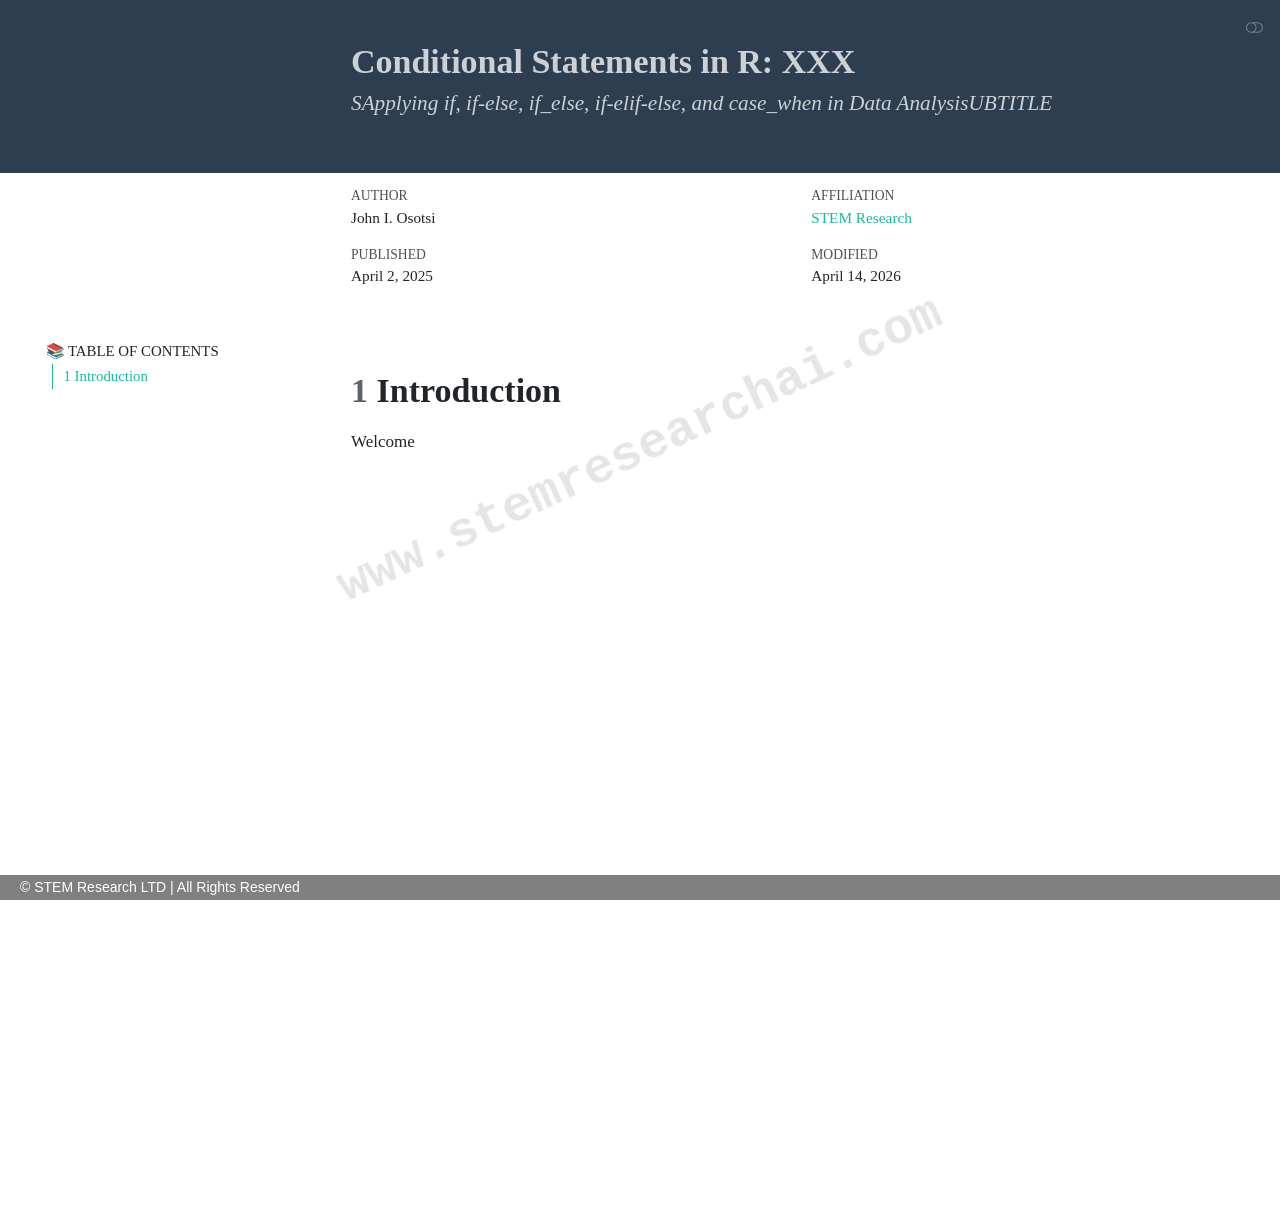
<file: temp/temp.html>
<!DOCTYPE html>
<html xmlns="http://www.w3.org/1999/xhtml" lang="en" xml:lang="en"><head>

<meta charset="utf-8">
<meta name="generator" content="quarto-1.9.36">

<meta name="viewport" content="width=device-width, initial-scale=1.0, user-scalable=yes">

<meta name="author" content="John I. Osotsi">
<meta name="dcterms.date" content="2025-04-02">

<title>Conditional Statements in R: XXX</title>
<style>
/* Default styles provided by pandoc.
** See https://pandoc.org/MANUAL.html#variables-for-html for config info.
*/
code{white-space: pre-wrap;}
span.smallcaps{font-variant: small-caps;}
div.columns{display: flex; gap: min(4vw, 1.5em);}
div.column{flex: auto; overflow-x: auto;}
div.hanging-indent{margin-left: 1.5em; text-indent: -1.5em;}
ul.task-list{list-style: none;}
ul.task-list li input[type="checkbox"] {
  width: 0.8em;
  margin: 0 0.8em 0.2em -1em; /* quarto-specific, see https://github.com/quarto-dev/quarto-cli/issues/4556 */ 
  vertical-align: middle;
}
</style>


<script src="../site_libs/quarto-nav/quarto-nav.js"></script>
<script src="../site_libs/clipboard/clipboard.min.js"></script>
<script src="../site_libs/quarto-search/autocomplete.umd.js"></script>
<script src="../site_libs/quarto-search/fuse.min.js"></script>
<script src="../site_libs/quarto-search/quarto-search.js"></script>
<meta name="quarto:offset" content="../">
<script src="../site_libs/quarto-html/quarto.js" type="module"></script>
<script src="../site_libs/quarto-html/tabsets/tabsets.js" type="module"></script>
<script src="../site_libs/quarto-html/popper.min.js"></script>
<script src="../site_libs/quarto-html/tippy.umd.min.js"></script>
<script src="../site_libs/quarto-html/anchor.min.js"></script>
<link href="../site_libs/quarto-html/tippy.css" rel="stylesheet">
<link href="../site_libs/quarto-html/quarto-syntax-highlighting-845c23b38eaddc0f92fda52bfe77a8c8.css" rel="stylesheet" class="quarto-color-scheme" id="quarto-text-highlighting-styles">
<link href="../site_libs/quarto-html/quarto-syntax-highlighting-dark-f418161beb48e0141c760e455f12af2c.css" rel="stylesheet" class="quarto-color-scheme quarto-color-alternate" id="quarto-text-highlighting-styles">
<link href="../site_libs/quarto-html/quarto-syntax-highlighting-845c23b38eaddc0f92fda52bfe77a8c8.css" rel="stylesheet" class="quarto-color-scheme-extra" id="quarto-text-highlighting-styles">
<script src="../site_libs/bootstrap/bootstrap.min.js"></script>
<link href="../site_libs/bootstrap/bootstrap-icons.css" rel="stylesheet">
<link href="../site_libs/bootstrap/bootstrap-271fb20203a503a585c3cb2a5834e823.min.css" rel="stylesheet" append-hash="true" class="quarto-color-scheme" id="quarto-bootstrap" data-mode="light">
<link href="../site_libs/bootstrap/bootstrap-dark-ded784f1abef80cc6a12a893132e1c1f.min.css" rel="stylesheet" append-hash="true" class="quarto-color-scheme quarto-color-alternate" id="quarto-bootstrap" data-mode="dark">
<link href="../site_libs/bootstrap/bootstrap-271fb20203a503a585c3cb2a5834e823.min.css" rel="stylesheet" append-hash="true" class="quarto-color-scheme-extra" id="quarto-bootstrap" data-mode="light">
<script id="quarto-search-options" type="application/json">{
  "location": "sidebar",
  "copy-button": false,
  "collapse-after": 3,
  "panel-placement": "start",
  "type": "textbox",
  "limit": 50,
  "keyboard-shortcut": [
    "f",
    "/",
    "s"
  ],
  "show-item-context": false,
  "language": {
    "search-no-results-text": "No results",
    "search-matching-documents-text": "matching documents",
    "search-copy-link-title": "Copy link to search",
    "search-hide-matches-text": "Hide additional matches",
    "search-more-match-text": "more match in this document",
    "search-more-matches-text": "more matches in this document",
    "search-clear-button-title": "Clear",
    "search-text-placeholder": "",
    "search-detached-cancel-button-title": "Cancel",
    "search-submit-button-title": "Submit",
    "search-label": "Search"
  }
}</script>
<link rel="icon" type="image/x-icon" href="https://stemresearchai.com/favicon.ico">



<script>

(function() {

  // 🚫 Disable right-click

  document.addEventListener("contextmenu", function(e) {

    e.preventDefault();

  });



  // 🚫 Disable key shortcuts (copy, inspect, save)

  document.addEventListener("keydown", function(e) {

    if (

      (e.ctrlKey || e.metaKey) &&

      ["c", "x", "u", "s", "a", "p"].includes(e.key.toLowerCase())

    ) {

      e.preventDefault();

    }



    if (e.key === "F12") {

      e.preventDefault();

    }

  });



  // 🌗 Theme toggle button

  const button = document.createElement('button');

  button.innerHTML = '🌓';

  button.style.cssText = `

    position: fixed;

    bottom: 20px;

    right: 20px;

    z-index: 9999;

    padding: 12px 16px;

    font-size: 20px;

    border-radius: 50%;

    border: none;

    cursor: pointer;

    background: var(--bs-body-bg);

    color: var(--bs-body-color);

    box-shadow: 0 2px 10px rgba(0,0,0,0.2);

  `;

  document.body.appendChild(button);



  const savedTheme = localStorage.getItem('quarto-theme');

  if (savedTheme) {

    document.documentElement.setAttribute('data-bs-theme', savedTheme);

  }



  button.onclick = () => {

    const current = document.documentElement.getAttribute('data-bs-theme');

    const next = current === 'dark' ? 'light' : 'dark';

    document.documentElement.setAttribute('data-bs-theme', next);

    localStorage.setItem('quarto-theme', next);

  };

})();

</script>


<link rel="stylesheet" href="../styles.css">
</head>

<body class="floating quarto-light"><script id="quarto-html-before-body" type="application/javascript">
    const toggleBodyColorMode = (bsSheetEl) => {
      const mode = bsSheetEl.getAttribute("data-mode");
      const bodyEl = window.document.querySelector("body");
      if (mode === "dark") {
        bodyEl.classList.add("quarto-dark");
        bodyEl.classList.remove("quarto-light");
      } else {
        bodyEl.classList.add("quarto-light");
        bodyEl.classList.remove("quarto-dark");
      }
    }
    const toggleBodyColorPrimary = () => {
      const bsSheetEl = window.document.querySelector("link#quarto-bootstrap:not([rel=disabled-stylesheet])");
      if (bsSheetEl) {
        toggleBodyColorMode(bsSheetEl);
      }
    }
    const setColorSchemeToggle = (alternate) => {
      const toggles = window.document.querySelectorAll('.quarto-color-scheme-toggle');
      for (let i=0; i < toggles.length; i++) {
        const toggle = toggles[i];
        if (toggle) {
          if (alternate) {
            toggle.classList.add("alternate");
          } else {
            toggle.classList.remove("alternate");
          }
        }
      }
    };
    const toggleColorMode = (alternate) => {
      // Switch the stylesheets
      const primaryStylesheets = window.document.querySelectorAll('link.quarto-color-scheme:not(.quarto-color-alternate)');
      const alternateStylesheets = window.document.querySelectorAll('link.quarto-color-scheme.quarto-color-alternate');
      manageTransitions('#quarto-margin-sidebar .nav-link', false);
      if (alternate) {
        // note: dark is layered on light, we don't disable primary!
        enableStylesheet(alternateStylesheets);
        for (const sheetNode of alternateStylesheets) {
          if (sheetNode.id === "quarto-bootstrap") {
            toggleBodyColorMode(sheetNode);
          }
        }
      } else {
        disableStylesheet(alternateStylesheets);
        enableStylesheet(primaryStylesheets)
        toggleBodyColorPrimary();
      }
      manageTransitions('#quarto-margin-sidebar .nav-link', true);
      // Switch the toggles
      setColorSchemeToggle(alternate)
      // Hack to workaround the fact that safari doesn't
      // properly recolor the scrollbar when toggling (#1455)
      if (navigator.userAgent.indexOf('Safari') > 0 && navigator.userAgent.indexOf('Chrome') == -1) {
        manageTransitions("body", false);
        window.scrollTo(0, 1);
        setTimeout(() => {
          window.scrollTo(0, 0);
          manageTransitions("body", true);
        }, 40);
      }
    }
    const disableStylesheet = (stylesheets) => {
      for (let i=0; i < stylesheets.length; i++) {
        const stylesheet = stylesheets[i];
        stylesheet.rel = 'disabled-stylesheet';
      }
    }
    const enableStylesheet = (stylesheets) => {
      for (let i=0; i < stylesheets.length; i++) {
        const stylesheet = stylesheets[i];
        if(stylesheet.rel !== 'stylesheet') { // for Chrome, which will still FOUC without this check
          stylesheet.rel = 'stylesheet';
        }
      }
    }
    const manageTransitions = (selector, allowTransitions) => {
      const els = window.document.querySelectorAll(selector);
      for (let i=0; i < els.length; i++) {
        const el = els[i];
        if (allowTransitions) {
          el.classList.remove('notransition');
        } else {
          el.classList.add('notransition');
        }
      }
    }
    const isFileUrl = () => {
      return window.location.protocol === 'file:';
    }
    const hasAlternateSentinel = () => {
      let styleSentinel = getColorSchemeSentinel();
      if (styleSentinel !== null) {
        return styleSentinel === "alternate";
      } else {
        return false;
      }
    }
    const setStyleSentinel = (alternate) => {
      const value = alternate ? "alternate" : "default";
      if (!isFileUrl()) {
        window.localStorage.setItem("quarto-color-scheme", value);
      } else {
        localAlternateSentinel = value;
      }
    }
    const getColorSchemeSentinel = () => {
      if (!isFileUrl()) {
        const storageValue = window.localStorage.getItem("quarto-color-scheme");
        return storageValue != null ? storageValue : localAlternateSentinel;
      } else {
        return localAlternateSentinel;
      }
    }
    const toggleGiscusIfUsed = (isAlternate, darkModeDefault) => {
      const baseTheme = document.querySelector('#giscus-base-theme')?.value ?? 'light';
      const alternateTheme = document.querySelector('#giscus-alt-theme')?.value ?? 'dark';
      let newTheme = '';
      if(authorPrefersDark) {
        newTheme = isAlternate ? baseTheme : alternateTheme;
      } else {
        newTheme = isAlternate ? alternateTheme : baseTheme;
      }
      const changeGiscusTheme = () => {
        // From: https://github.com/giscus/giscus/issues/336
        const sendMessage = (message) => {
          const iframe = document.querySelector('iframe.giscus-frame');
          if (!iframe) return;
          iframe.contentWindow.postMessage({ giscus: message }, 'https://giscus.app');
        }
        sendMessage({
          setConfig: {
            theme: newTheme
          }
        });
      }
      const isGiscussLoaded = window.document.querySelector('iframe.giscus-frame') !== null;
      if (isGiscussLoaded) {
        changeGiscusTheme();
      }
    };
    const authorPrefersDark = false;
    const darkModeDefault = authorPrefersDark;
      document.querySelector('link#quarto-text-highlighting-styles.quarto-color-scheme-extra').rel = 'disabled-stylesheet';
      document.querySelector('link#quarto-bootstrap.quarto-color-scheme-extra').rel = 'disabled-stylesheet';
    let localAlternateSentinel = darkModeDefault ? 'alternate' : 'default';
    // Dark / light mode switch
    window.quartoToggleColorScheme = () => {
      // Read the current dark / light value
      let toAlternate = !hasAlternateSentinel();
      toggleColorMode(toAlternate);
      setStyleSentinel(toAlternate);
      toggleGiscusIfUsed(toAlternate, darkModeDefault);
      window.dispatchEvent(new Event('resize'));
    };
    // Switch to dark mode if need be
    if (hasAlternateSentinel()) {
      toggleColorMode(true);
    } else {
      toggleColorMode(false);
    }
  </script>

<div id="quarto-search-results"></div>
<!-- content -->
<header id="title-block-header" class="quarto-title-block default toc-left page-columns page-full">
  <div class="quarto-title-banner page-columns page-full">
    <div class="quarto-title column-page-right">
      <h1 class="title">Conditional Statements in R: XXX</h1>
            <p class="subtitle lead"><em>SApplying if, if-else, if_else, if-elif-else, and case_when in Data AnalysisUBTITLE</em></p>
                      </div>
  </div>
    
  <div class="quarto-title-meta-author column-page-right">
    <div class="quarto-title-meta-heading">Author</div>
    <div class="quarto-title-meta-heading">Affiliation</div>
    
      <div class="quarto-title-meta-contents">
      <p class="author">John I. Osotsi </p>
    </div>
    <div class="quarto-title-meta-contents">
          <p class="affiliation">
              <a href="https://stemresearchai.com" target="_blank">STEM Research</a>
            </p>
        </div>
    </div>

  <div class="quarto-title-meta column-page-right">

        
      <div>
      <div class="quarto-title-meta-heading">Published</div>
      <div class="quarto-title-meta-contents">
        <p class="date">April 2, 2025</p>
      </div>
    </div>
    
      <div>
      <div class="quarto-title-meta-heading">Modified</div>
      <div class="quarto-title-meta-contents">
        <p class="date-modified">April 14, 2026</p>
      </div>
    </div>
      
    </div>
    
  
  </header><div id="quarto-content" class="quarto-container page-columns page-rows-contents page-layout-full">
<!-- sidebar -->
  <nav id="quarto-sidebar" class="sidebar collapse collapse-horizontal quarto-sidebar-collapse-item sidebar-navigation floating overflow-auto">
    <nav id="TOC" role="doc-toc" class="toc-active">
    <h2 id="toc-title">📚 TABLE OF CONTENTS</h2>
   
  <ul>
  <li><a href="#introduction" id="toc-introduction" class="nav-link active" data-scroll-target="#introduction"><span class="header-section-number">1</span> Introduction</a></li>
  </ul>
</nav>
</nav>
<div id="quarto-sidebar-glass" class="quarto-sidebar-collapse-item" data-bs-toggle="collapse" data-bs-target=".quarto-sidebar-collapse-item"></div>
<!-- margin-sidebar -->
    <div id="quarto-margin-sidebar" class="sidebar margin-sidebar zindex-bottom">
    </div>
<!-- main -->
<main class="content quarto-banner-title-block column-page-right" id="quarto-document-content">






<section id="introduction" class="level1" data-number="1">
<h1 data-number="1"><span class="header-section-number">1</span> Introduction</h1>
<p>Welcome</p>


</section>

</main> <!-- /main -->
<script id="quarto-html-after-body" type="application/javascript">
  window.document.addEventListener("DOMContentLoaded", function (event) {
    // Ensure there is a toggle, if there isn't float one in the top right
    if (window.document.querySelector('.quarto-color-scheme-toggle') === null) {
      const a = window.document.createElement('a');
      a.classList.add('top-right');
      a.classList.add('quarto-color-scheme-toggle');
      a.href = "";
      a.onclick = function() { try { window.quartoToggleColorScheme(); } catch {} return false; };
      const i = window.document.createElement("i");
      i.classList.add('bi');
      a.appendChild(i);
      window.document.body.appendChild(a);
    }
    setColorSchemeToggle(hasAlternateSentinel())
    const icon = "";
    const anchorJS = new window.AnchorJS();
    anchorJS.options = {
      placement: 'right',
      icon: icon
    };
    anchorJS.add('.anchored');
    const isCodeAnnotation = (el) => {
      for (const clz of el.classList) {
        if (clz.startsWith('code-annotation-')) {                     
          return true;
        }
      }
      return false;
    }
    const onCopySuccess = function(e) {
      // button target
      const button = e.trigger;
      // don't keep focus
      button.blur();
      // flash "checked"
      button.classList.add('code-copy-button-checked');
      var currentTitle = button.getAttribute("title");
      button.setAttribute("title", "Copied!");
      let tooltip;
      if (window.bootstrap) {
        button.setAttribute("data-bs-toggle", "tooltip");
        button.setAttribute("data-bs-placement", "left");
        button.setAttribute("data-bs-title", "Copied!");
        tooltip = new bootstrap.Tooltip(button, 
          { trigger: "manual", 
            customClass: "code-copy-button-tooltip",
            offset: [0, -8]});
        tooltip.show();    
      }
      setTimeout(function() {
        if (tooltip) {
          tooltip.hide();
          button.removeAttribute("data-bs-title");
          button.removeAttribute("data-bs-toggle");
          button.removeAttribute("data-bs-placement");
        }
        button.setAttribute("title", currentTitle);
        button.classList.remove('code-copy-button-checked');
      }, 1000);
      // clear code selection
      e.clearSelection();
    }
    const getTextToCopy = function(trigger) {
      const outerScaffold = trigger.parentElement.cloneNode(true);
      const codeEl = outerScaffold.querySelector('code');
      for (const childEl of codeEl.children) {
        if (isCodeAnnotation(childEl)) {
          childEl.remove();
        }
      }
      return codeEl.innerText;
    }
    const clipboard = new window.ClipboardJS('.code-copy-button:not([data-in-quarto-modal])', {
      text: getTextToCopy
    });
    clipboard.on('success', onCopySuccess);
    if (window.document.getElementById('quarto-embedded-source-code-modal')) {
      const clipboardModal = new window.ClipboardJS('.code-copy-button[data-in-quarto-modal]', {
        text: getTextToCopy,
        container: window.document.getElementById('quarto-embedded-source-code-modal')
      });
      clipboardModal.on('success', onCopySuccess);
    }
      var localhostRegex = new RegExp(/^(?:http|https):\/\/localhost\:?[0-9]*\//);
      var mailtoRegex = new RegExp(/^mailto:/);
        var filterRegex = new RegExp('/' + window.location.host + '/');
      var isInternal = (href) => {
          return filterRegex.test(href) || localhostRegex.test(href) || mailtoRegex.test(href);
      }
      // Inspect non-navigation links and adorn them if external
     var links = window.document.querySelectorAll('a[href]:not(.nav-link):not(.navbar-brand):not(.toc-action):not(.sidebar-link):not(.sidebar-item-toggle):not(.pagination-link):not(.no-external):not([aria-hidden]):not(.dropdown-item):not(.quarto-navigation-tool):not(.about-link)');
      for (var i=0; i<links.length; i++) {
        const link = links[i];
        if (!isInternal(link.href)) {
          // undo the damage that might have been done by quarto-nav.js in the case of
          // links that we want to consider external
          if (link.dataset.originalHref !== undefined) {
            link.href = link.dataset.originalHref;
          }
        }
      }
    function tippyHover(el, contentFn, onTriggerFn, onUntriggerFn) {
      const config = {
        allowHTML: true,
        maxWidth: 500,
        delay: 100,
        arrow: false,
        appendTo: function(el) {
            return el.parentElement;
        },
        interactive: true,
        interactiveBorder: 10,
        theme: 'quarto',
        placement: 'bottom-start',
      };
      if (contentFn) {
        config.content = contentFn;
      }
      if (onTriggerFn) {
        config.onTrigger = onTriggerFn;
      }
      if (onUntriggerFn) {
        config.onUntrigger = onUntriggerFn;
      }
      window.tippy(el, config); 
    }
    const noterefs = window.document.querySelectorAll('a[role="doc-noteref"]');
    for (var i=0; i<noterefs.length; i++) {
      const ref = noterefs[i];
      tippyHover(ref, function() {
        // use id or data attribute instead here
        let href = ref.getAttribute('data-footnote-href') || ref.getAttribute('href');
        try { href = new URL(href).hash; } catch {}
        const id = href.replace(/^#\/?/, "");
        const note = window.document.getElementById(id);
        if (note) {
          return note.innerHTML;
        } else {
          return "";
        }
      });
    }
    const xrefs = window.document.querySelectorAll('a.quarto-xref');
    const processXRef = (id, note) => {
      // Strip column container classes
      const stripColumnClz = (el) => {
        el.classList.remove("page-full", "page-columns");
        if (el.children) {
          for (const child of el.children) {
            stripColumnClz(child);
          }
        }
      }
      stripColumnClz(note)
      if (id === null || id.startsWith('sec-')) {
        // Special case sections, only their first couple elements
        const container = document.createElement("div");
        if (note.children && note.children.length > 2) {
          container.appendChild(note.children[0].cloneNode(true));
          for (let i = 1; i < note.children.length; i++) {
            const child = note.children[i];
            if (child.tagName === "P" && child.innerText === "") {
              continue;
            } else {
              container.appendChild(child.cloneNode(true));
              break;
            }
          }
          if (window.Quarto?.typesetMath) {
            window.Quarto.typesetMath(container);
          }
          return container.innerHTML
        } else {
          if (window.Quarto?.typesetMath) {
            window.Quarto.typesetMath(note);
          }
          return note.innerHTML;
        }
      } else {
        // Remove any anchor links if they are present
        const anchorLink = note.querySelector('a.anchorjs-link');
        if (anchorLink) {
          anchorLink.remove();
        }
        if (window.Quarto?.typesetMath) {
          window.Quarto.typesetMath(note);
        }
        if (note.classList.contains("callout")) {
          return note.outerHTML;
        } else {
          return note.innerHTML;
        }
      }
    }
    for (var i=0; i<xrefs.length; i++) {
      const xref = xrefs[i];
      tippyHover(xref, undefined, function(instance) {
        instance.disable();
        let url = xref.getAttribute('href');
        let hash = undefined; 
        if (url.startsWith('#')) {
          hash = url;
        } else {
          try { hash = new URL(url).hash; } catch {}
        }
        if (hash) {
          const id = hash.replace(/^#\/?/, "");
          const note = window.document.getElementById(id);
          if (note !== null) {
            try {
              const html = processXRef(id, note.cloneNode(true));
              instance.setContent(html);
            } finally {
              instance.enable();
              instance.show();
            }
          } else {
            // See if we can fetch this
            fetch(url.split('#')[0])
            .then(res => res.text())
            .then(html => {
              const parser = new DOMParser();
              const htmlDoc = parser.parseFromString(html, "text/html");
              const note = htmlDoc.getElementById(id);
              if (note !== null) {
                const html = processXRef(id, note);
                instance.setContent(html);
              } 
            }).finally(() => {
              instance.enable();
              instance.show();
            });
          }
        } else {
          // See if we can fetch a full url (with no hash to target)
          // This is a special case and we should probably do some content thinning / targeting
          fetch(url)
          .then(res => res.text())
          .then(html => {
            const parser = new DOMParser();
            const htmlDoc = parser.parseFromString(html, "text/html");
            const note = htmlDoc.querySelector('main.content');
            if (note !== null) {
              // This should only happen for chapter cross references
              // (since there is no id in the URL)
              // remove the first header
              if (note.children.length > 0 && note.children[0].tagName === "HEADER") {
                note.children[0].remove();
              }
              const html = processXRef(null, note);
              instance.setContent(html);
            } 
          }).finally(() => {
            instance.enable();
            instance.show();
          });
        }
      }, function(instance) {
      });
    }
        let selectedAnnoteEl;
        const selectorForAnnotation = ( cell, annotation) => {
          let cellAttr = 'data-code-cell="' + cell + '"';
          let lineAttr = 'data-code-annotation="' +  annotation + '"';
          const selector = 'span[' + cellAttr + '][' + lineAttr + ']';
          return selector;
        }
        const selectCodeLines = (annoteEl) => {
          const doc = window.document;
          const targetCell = annoteEl.getAttribute("data-target-cell");
          const targetAnnotation = annoteEl.getAttribute("data-target-annotation");
          const annoteSpan = window.document.querySelector(selectorForAnnotation(targetCell, targetAnnotation));
          const lines = annoteSpan.getAttribute("data-code-lines").split(",");
          const lineIds = lines.map((line) => {
            return targetCell + "-" + line;
          })
          let top = null;
          let height = null;
          let parent = null;
          if (lineIds.length > 0) {
              //compute the position of the single el (top and bottom and make a div)
              const el = window.document.getElementById(lineIds[0]);
              top = el.offsetTop;
              height = el.offsetHeight;
              parent = el.parentElement.parentElement;
            if (lineIds.length > 1) {
              const lastEl = window.document.getElementById(lineIds[lineIds.length - 1]);
              const bottom = lastEl.offsetTop + lastEl.offsetHeight;
              height = bottom - top;
            }
            if (top !== null && height !== null && parent !== null) {
              // cook up a div (if necessary) and position it 
              let div = window.document.getElementById("code-annotation-line-highlight");
              if (div === null) {
                div = window.document.createElement("div");
                div.setAttribute("id", "code-annotation-line-highlight");
                div.style.position = 'absolute';
                parent.appendChild(div);
              }
              div.style.top = top - 2 + "px";
              div.style.height = height + 4 + "px";
              div.style.left = 0;
              let gutterDiv = window.document.getElementById("code-annotation-line-highlight-gutter");
              if (gutterDiv === null) {
                gutterDiv = window.document.createElement("div");
                gutterDiv.setAttribute("id", "code-annotation-line-highlight-gutter");
                gutterDiv.style.position = 'absolute';
                const codeCell = window.document.getElementById(targetCell);
                const gutter = codeCell.querySelector('.code-annotation-gutter');
                gutter.appendChild(gutterDiv);
              }
              gutterDiv.style.top = top - 2 + "px";
              gutterDiv.style.height = height + 4 + "px";
            }
            selectedAnnoteEl = annoteEl;
          }
        };
        const unselectCodeLines = () => {
          const elementsIds = ["code-annotation-line-highlight", "code-annotation-line-highlight-gutter"];
          elementsIds.forEach((elId) => {
            const div = window.document.getElementById(elId);
            if (div) {
              div.remove();
            }
          });
          selectedAnnoteEl = undefined;
        };
          // Handle positioning of the toggle
      window.addEventListener(
        "resize",
        throttle(() => {
          elRect = undefined;
          if (selectedAnnoteEl) {
            selectCodeLines(selectedAnnoteEl);
          }
        }, 10)
      );
      function throttle(fn, ms) {
      let throttle = false;
      let timer;
        return (...args) => {
          if(!throttle) { // first call gets through
              fn.apply(this, args);
              throttle = true;
          } else { // all the others get throttled
              if(timer) clearTimeout(timer); // cancel #2
              timer = setTimeout(() => {
                fn.apply(this, args);
                timer = throttle = false;
              }, ms);
          }
        };
      }
        // Attach click handler to the DT
        const annoteDls = window.document.querySelectorAll('dt[data-target-cell]');
        for (const annoteDlNode of annoteDls) {
          annoteDlNode.addEventListener('click', (event) => {
            const clickedEl = event.target;
            if (clickedEl !== selectedAnnoteEl) {
              unselectCodeLines();
              const activeEl = window.document.querySelector('dt[data-target-cell].code-annotation-active');
              if (activeEl) {
                activeEl.classList.remove('code-annotation-active');
              }
              selectCodeLines(clickedEl);
              clickedEl.classList.add('code-annotation-active');
            } else {
              // Unselect the line
              unselectCodeLines();
              clickedEl.classList.remove('code-annotation-active');
            }
          });
        }
    const findCites = (el) => {
      const parentEl = el.parentElement;
      if (parentEl) {
        const cites = parentEl.dataset.cites;
        if (cites) {
          return {
            el,
            cites: cites.split(' ')
          };
        } else {
          return findCites(el.parentElement)
        }
      } else {
        return undefined;
      }
    };
    var bibliorefs = window.document.querySelectorAll('a[role="doc-biblioref"]');
    for (var i=0; i<bibliorefs.length; i++) {
      const ref = bibliorefs[i];
      const citeInfo = findCites(ref);
      if (citeInfo) {
        tippyHover(citeInfo.el, function() {
          var popup = window.document.createElement('div');
          citeInfo.cites.forEach(function(cite) {
            var citeDiv = window.document.createElement('div');
            citeDiv.classList.add('hanging-indent');
            citeDiv.classList.add('csl-entry');
            var biblioDiv = window.document.getElementById('ref-' + cite);
            if (biblioDiv) {
              citeDiv.innerHTML = biblioDiv.innerHTML;
            }
            popup.appendChild(citeDiv);
          });
          return popup.innerHTML;
        });
      }
    }
  });
  </script>
</div> <!-- /content -->




</body></html>
</file>
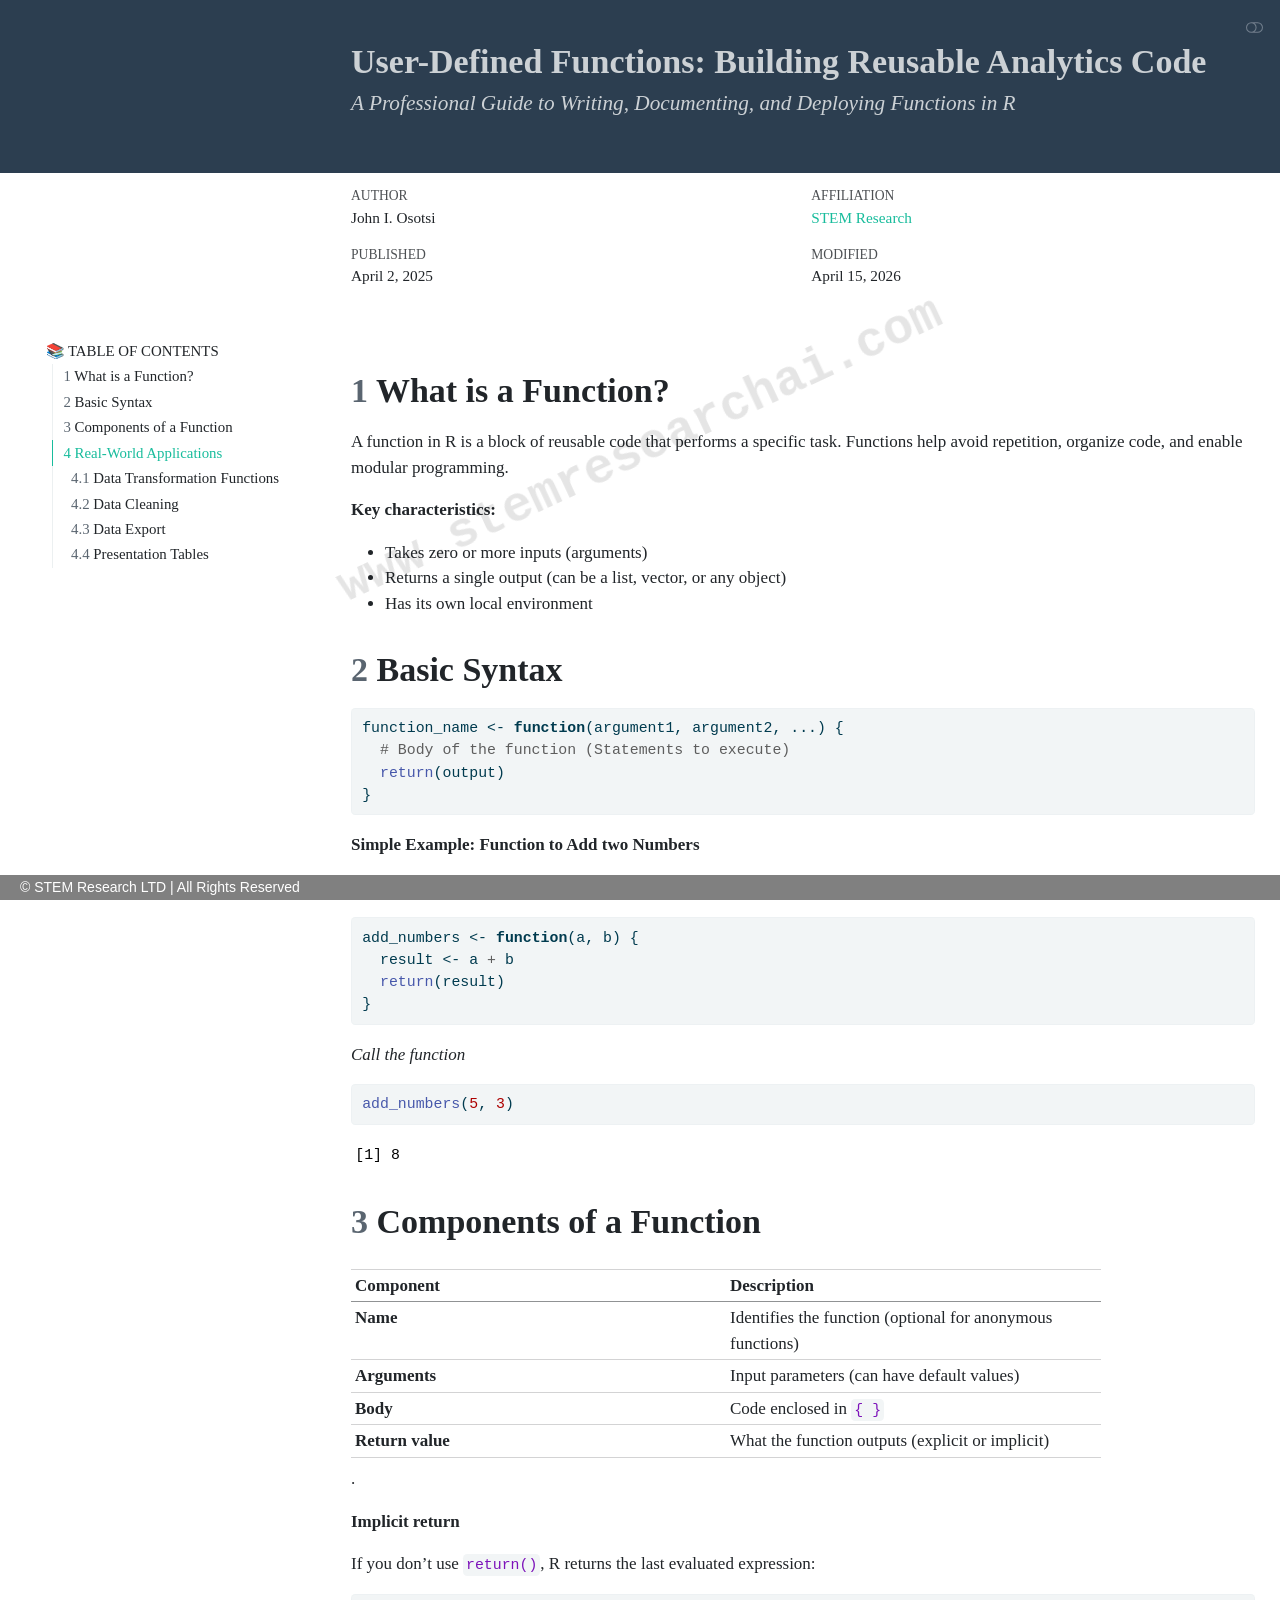
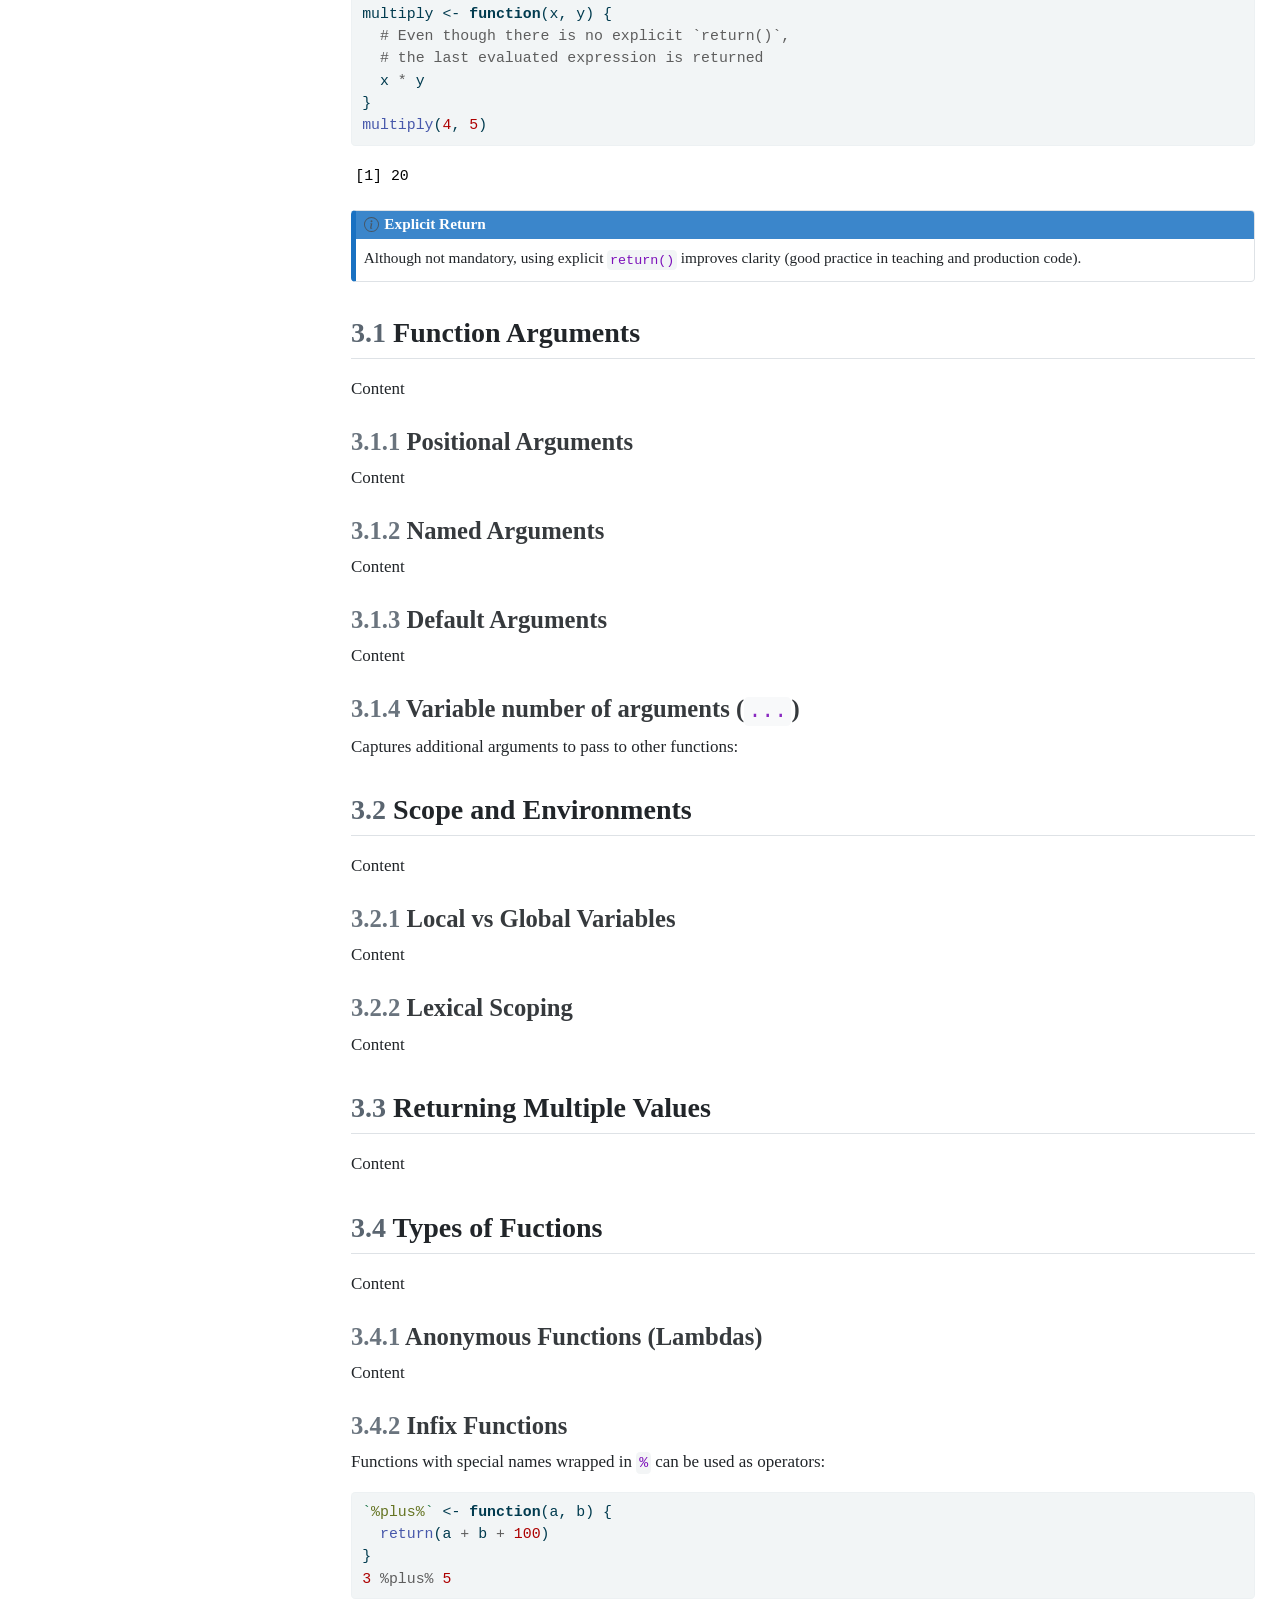
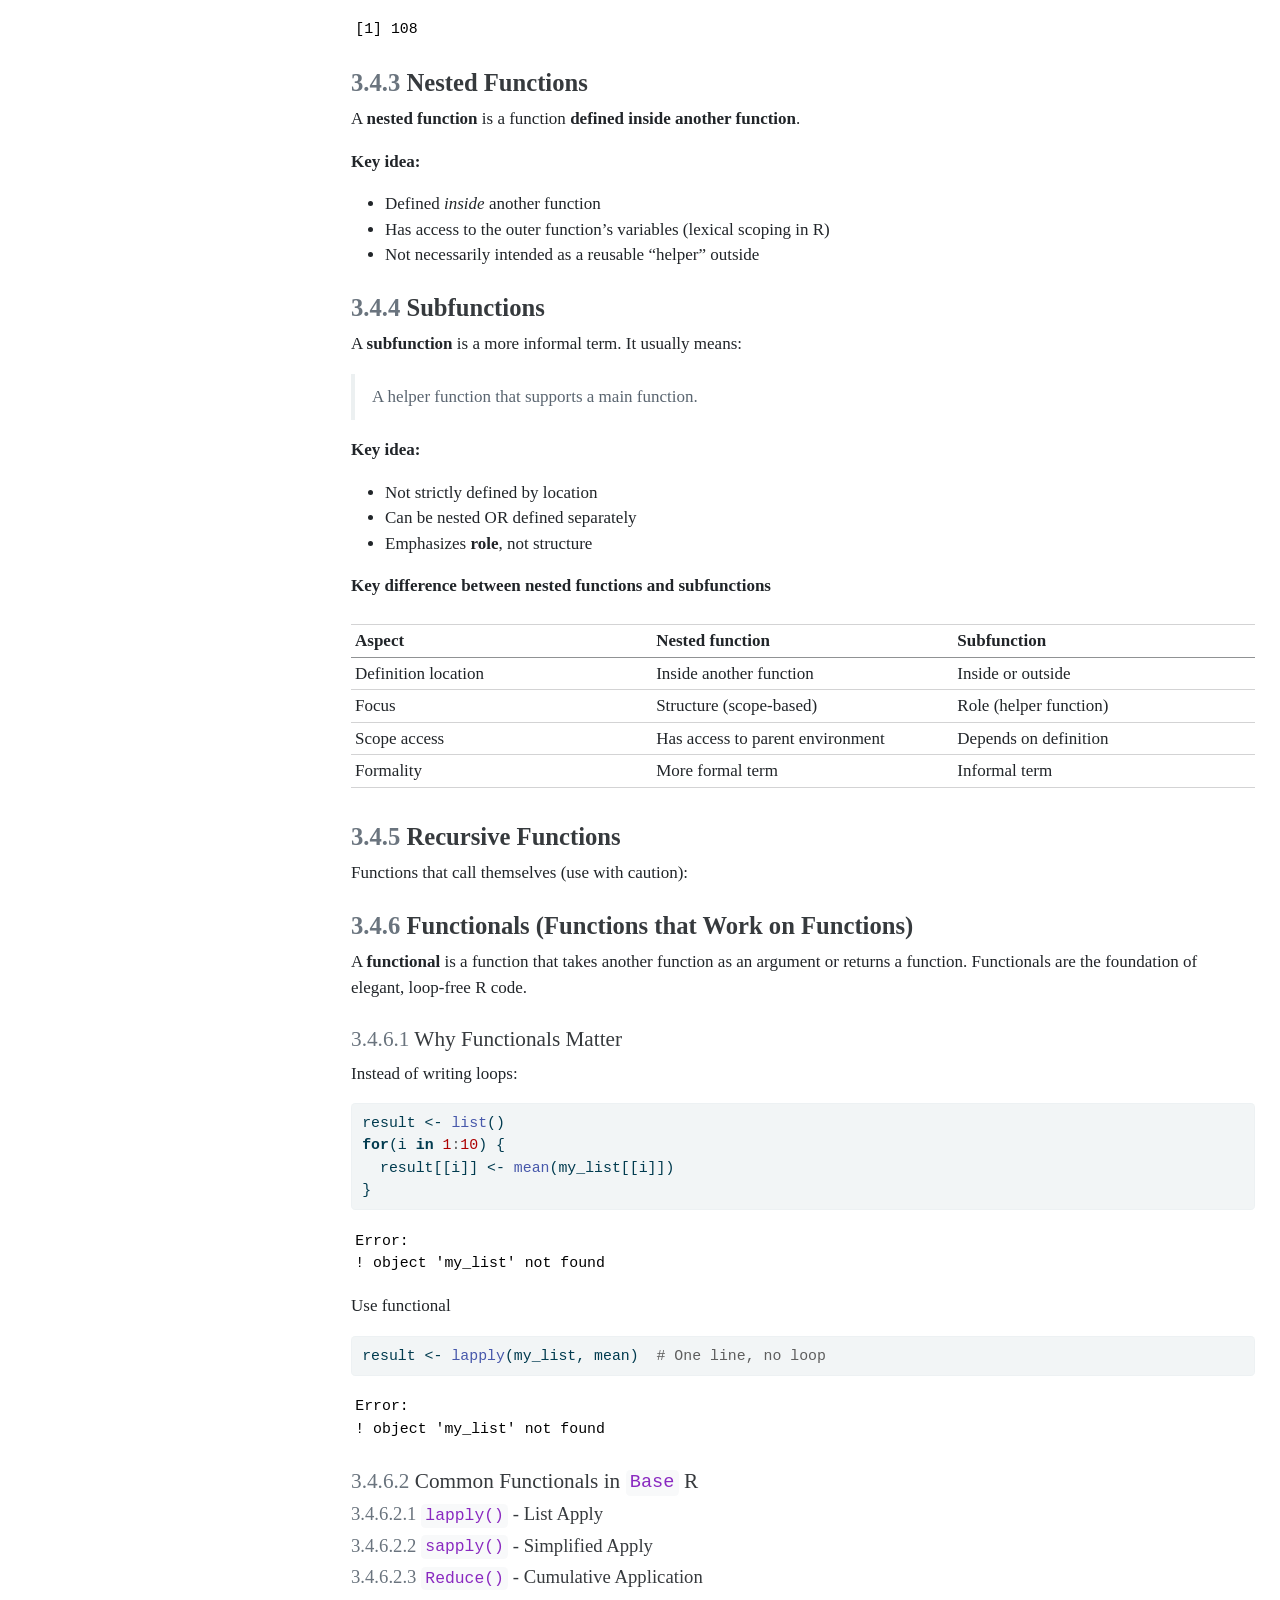
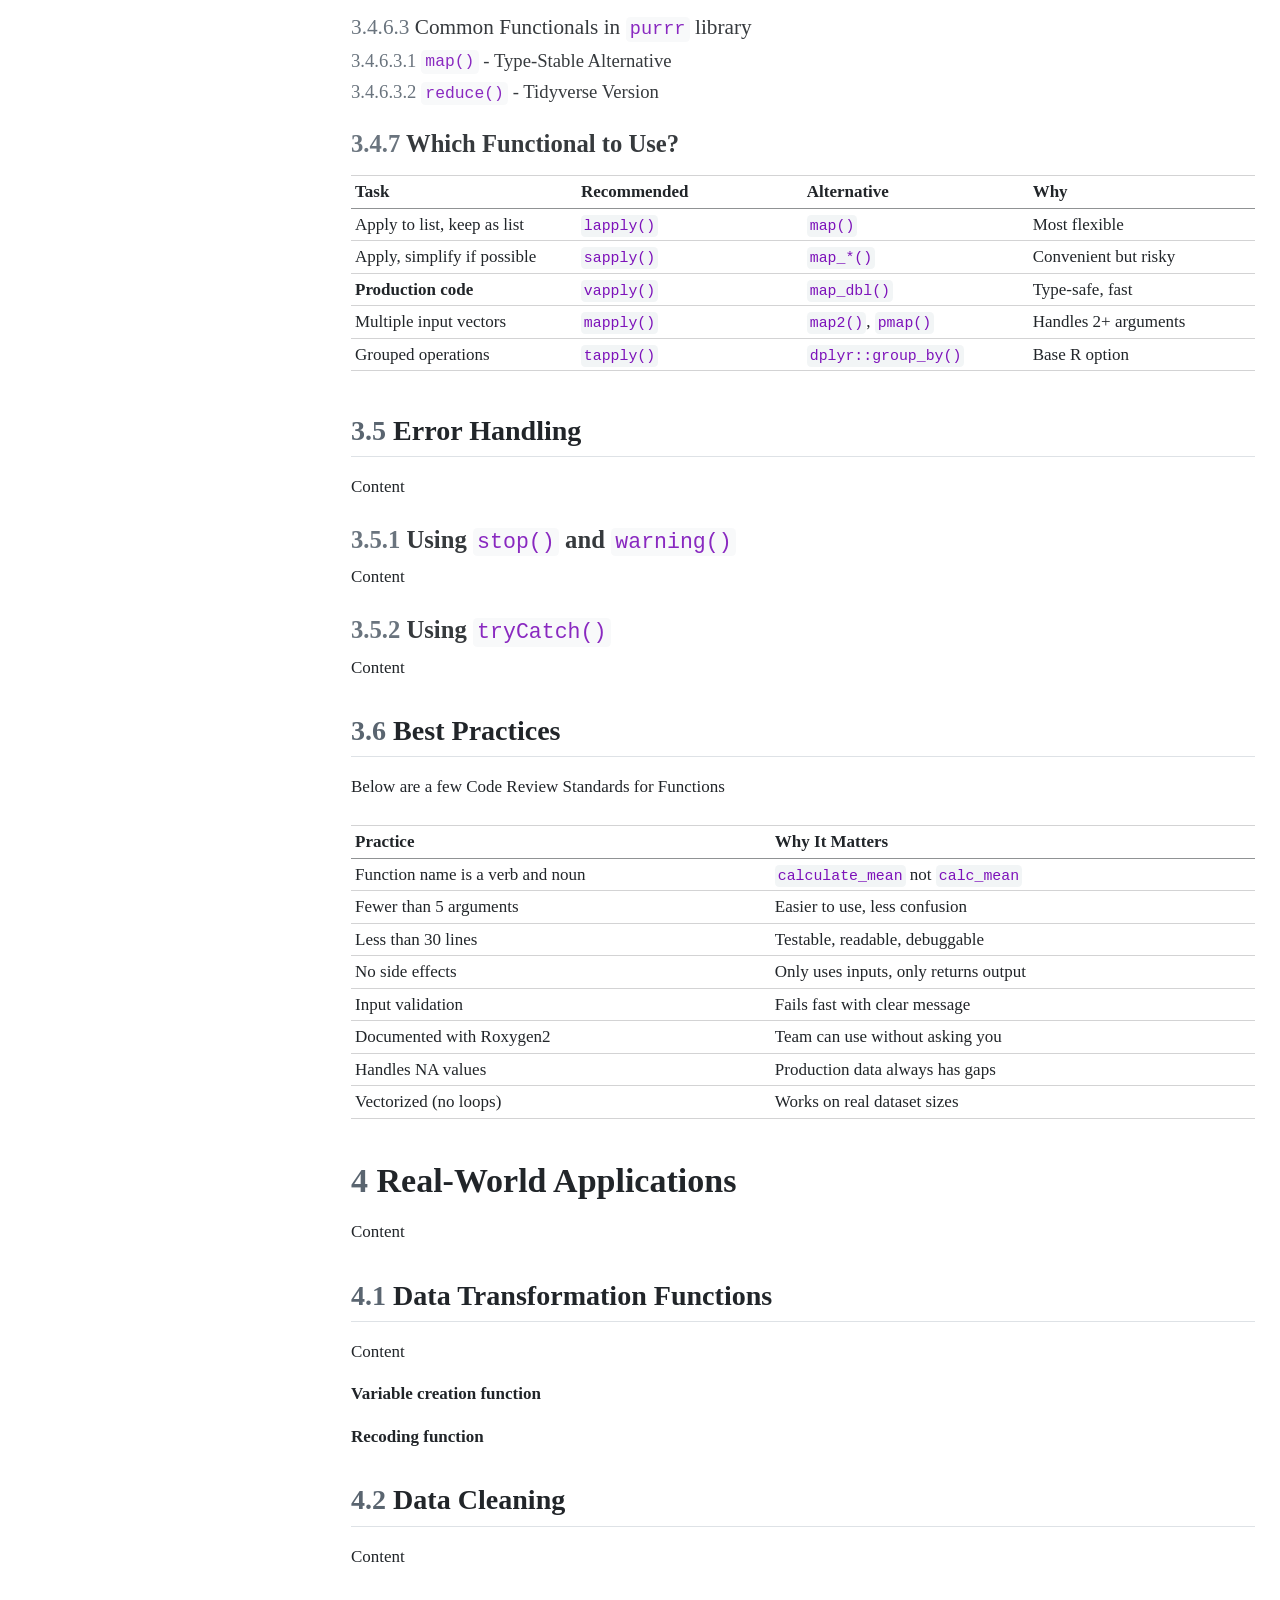
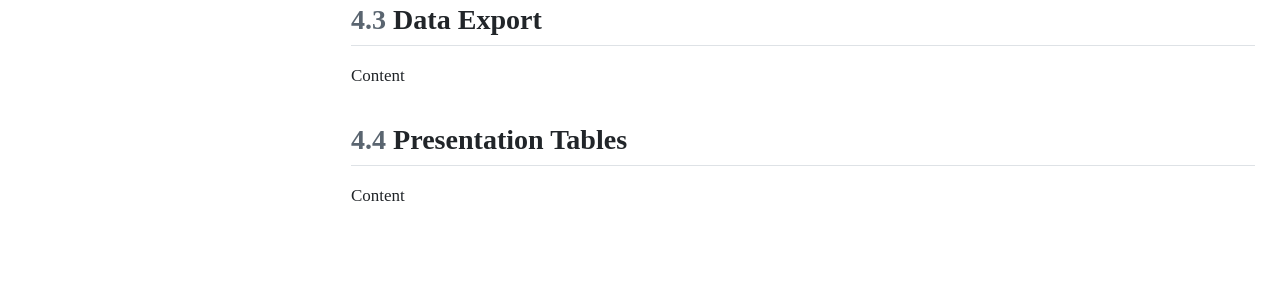
<file: user-defined-functions/user-defined-functions.html>
<!DOCTYPE html>
<html xmlns="http://www.w3.org/1999/xhtml" lang="en" xml:lang="en"><head>

<meta charset="utf-8">
<meta name="generator" content="quarto-1.9.36">

<meta name="viewport" content="width=device-width, initial-scale=1.0, user-scalable=yes">

<meta name="author" content="John I. Osotsi">
<meta name="dcterms.date" content="2025-04-02">

<title>User-Defined Functions: Building Reusable Analytics Code</title>
<style>
/* Default styles provided by pandoc.
** See https://pandoc.org/MANUAL.html#variables-for-html for config info.
*/
code{white-space: pre-wrap;}
span.smallcaps{font-variant: small-caps;}
div.columns{display: flex; gap: min(4vw, 1.5em);}
div.column{flex: auto; overflow-x: auto;}
div.hanging-indent{margin-left: 1.5em; text-indent: -1.5em;}
ul.task-list{list-style: none;}
ul.task-list li input[type="checkbox"] {
  width: 0.8em;
  margin: 0 0.8em 0.2em -1em; /* quarto-specific, see https://github.com/quarto-dev/quarto-cli/issues/4556 */ 
  vertical-align: middle;
}
/* CSS for syntax highlighting */
html { -webkit-text-size-adjust: 100%; }
pre > code.sourceCode { white-space: pre; position: relative; }
pre > code.sourceCode > span { display: inline-block; line-height: 1.25; }
pre > code.sourceCode > span:empty { height: 1.2em; }
.sourceCode { overflow: visible; }
code.sourceCode > span { color: inherit; text-decoration: inherit; }
div.sourceCode { margin: 1em 0; }
pre.sourceCode { margin: 0; }
@media screen {
div.sourceCode { overflow: auto; }
}
@media print {
pre > code.sourceCode { white-space: pre-wrap; }
pre > code.sourceCode > span { text-indent: -5em; padding-left: 5em; }
}
pre.numberSource code
  { counter-reset: source-line 0; }
pre.numberSource code > span
  { position: relative; left: -4em; counter-increment: source-line; }
pre.numberSource code > span > a:first-child::before
  { content: counter(source-line);
    position: relative; left: -1em; text-align: right; vertical-align: baseline;
    border: none; display: inline-block;
    -webkit-touch-callout: none; -webkit-user-select: none;
    -khtml-user-select: none; -moz-user-select: none;
    -ms-user-select: none; user-select: none;
    padding: 0 4px; width: 4em;
  }
pre.numberSource { margin-left: 3em;  padding-left: 4px; }
div.sourceCode
  {   }
@media screen {
pre > code.sourceCode > span > a:first-child::before { text-decoration: underline; }
}
</style>


<script src="../site_libs/quarto-nav/quarto-nav.js"></script>
<script src="../site_libs/clipboard/clipboard.min.js"></script>
<script src="../site_libs/quarto-search/autocomplete.umd.js"></script>
<script src="../site_libs/quarto-search/fuse.min.js"></script>
<script src="../site_libs/quarto-search/quarto-search.js"></script>
<meta name="quarto:offset" content="../">
<script src="../site_libs/quarto-html/quarto.js" type="module"></script>
<script src="../site_libs/quarto-html/tabsets/tabsets.js" type="module"></script>
<script src="../site_libs/quarto-html/popper.min.js"></script>
<script src="../site_libs/quarto-html/tippy.umd.min.js"></script>
<script src="../site_libs/quarto-html/anchor.min.js"></script>
<link href="../site_libs/quarto-html/tippy.css" rel="stylesheet">
<link href="../site_libs/quarto-html/quarto-syntax-highlighting-845c23b38eaddc0f92fda52bfe77a8c8.css" rel="stylesheet" class="quarto-color-scheme" id="quarto-text-highlighting-styles">
<link href="../site_libs/quarto-html/quarto-syntax-highlighting-dark-f418161beb48e0141c760e455f12af2c.css" rel="stylesheet" class="quarto-color-scheme quarto-color-alternate" id="quarto-text-highlighting-styles">
<link href="../site_libs/quarto-html/quarto-syntax-highlighting-845c23b38eaddc0f92fda52bfe77a8c8.css" rel="stylesheet" class="quarto-color-scheme-extra" id="quarto-text-highlighting-styles">
<script src="../site_libs/bootstrap/bootstrap.min.js"></script>
<link href="../site_libs/bootstrap/bootstrap-icons.css" rel="stylesheet">
<link href="../site_libs/bootstrap/bootstrap-271fb20203a503a585c3cb2a5834e823.min.css" rel="stylesheet" append-hash="true" class="quarto-color-scheme" id="quarto-bootstrap" data-mode="light">
<link href="../site_libs/bootstrap/bootstrap-dark-ded784f1abef80cc6a12a893132e1c1f.min.css" rel="stylesheet" append-hash="true" class="quarto-color-scheme quarto-color-alternate" id="quarto-bootstrap" data-mode="dark">
<link href="../site_libs/bootstrap/bootstrap-271fb20203a503a585c3cb2a5834e823.min.css" rel="stylesheet" append-hash="true" class="quarto-color-scheme-extra" id="quarto-bootstrap" data-mode="light">
<script id="quarto-search-options" type="application/json">{
  "location": "sidebar",
  "copy-button": false,
  "collapse-after": 3,
  "panel-placement": "start",
  "type": "textbox",
  "limit": 50,
  "keyboard-shortcut": [
    "f",
    "/",
    "s"
  ],
  "show-item-context": false,
  "language": {
    "search-no-results-text": "No results",
    "search-matching-documents-text": "matching documents",
    "search-copy-link-title": "Copy link to search",
    "search-hide-matches-text": "Hide additional matches",
    "search-more-match-text": "more match in this document",
    "search-more-matches-text": "more matches in this document",
    "search-clear-button-title": "Clear",
    "search-text-placeholder": "",
    "search-detached-cancel-button-title": "Cancel",
    "search-submit-button-title": "Submit",
    "search-label": "Search"
  }
}</script>
<link rel="icon" type="image/x-icon" href="https://stemresearchai.com/favicon.ico">



<script>

(function() {

  // 🚫 Disable right-click

  document.addEventListener("contextmenu", function(e) {

    e.preventDefault();

  });



  // 🚫 Disable key shortcuts (copy, inspect, save)

  document.addEventListener("keydown", function(e) {

    if (

      (e.ctrlKey || e.metaKey) &&

      ["c", "x", "u", "s", "a", "p"].includes(e.key.toLowerCase())

    ) {

      e.preventDefault();

    }



    if (e.key === "F12") {

      e.preventDefault();

    }

  });



  // 🌗 Theme toggle button

  const button = document.createElement('button');

  button.innerHTML = '🌓';

  button.style.cssText = `

    position: fixed;

    bottom: 20px;

    right: 20px;

    z-index: 9999;

    padding: 12px 16px;

    font-size: 20px;

    border-radius: 50%;

    border: none;

    cursor: pointer;

    background: var(--bs-body-bg);

    color: var(--bs-body-color);

    box-shadow: 0 2px 10px rgba(0,0,0,0.2);

  `;

  document.body.appendChild(button);



  const savedTheme = localStorage.getItem('quarto-theme');

  if (savedTheme) {

    document.documentElement.setAttribute('data-bs-theme', savedTheme);

  }



  button.onclick = () => {

    const current = document.documentElement.getAttribute('data-bs-theme');

    const next = current === 'dark' ? 'light' : 'dark';

    document.documentElement.setAttribute('data-bs-theme', next);

    localStorage.setItem('quarto-theme', next);

  };

})();

</script>


<link rel="stylesheet" href="../styles.css">
</head>

<body class="floating quarto-light"><script id="quarto-html-before-body" type="application/javascript">
    const toggleBodyColorMode = (bsSheetEl) => {
      const mode = bsSheetEl.getAttribute("data-mode");
      const bodyEl = window.document.querySelector("body");
      if (mode === "dark") {
        bodyEl.classList.add("quarto-dark");
        bodyEl.classList.remove("quarto-light");
      } else {
        bodyEl.classList.add("quarto-light");
        bodyEl.classList.remove("quarto-dark");
      }
    }
    const toggleBodyColorPrimary = () => {
      const bsSheetEl = window.document.querySelector("link#quarto-bootstrap:not([rel=disabled-stylesheet])");
      if (bsSheetEl) {
        toggleBodyColorMode(bsSheetEl);
      }
    }
    const setColorSchemeToggle = (alternate) => {
      const toggles = window.document.querySelectorAll('.quarto-color-scheme-toggle');
      for (let i=0; i < toggles.length; i++) {
        const toggle = toggles[i];
        if (toggle) {
          if (alternate) {
            toggle.classList.add("alternate");
          } else {
            toggle.classList.remove("alternate");
          }
        }
      }
    };
    const toggleColorMode = (alternate) => {
      // Switch the stylesheets
      const primaryStylesheets = window.document.querySelectorAll('link.quarto-color-scheme:not(.quarto-color-alternate)');
      const alternateStylesheets = window.document.querySelectorAll('link.quarto-color-scheme.quarto-color-alternate');
      manageTransitions('#quarto-margin-sidebar .nav-link', false);
      if (alternate) {
        // note: dark is layered on light, we don't disable primary!
        enableStylesheet(alternateStylesheets);
        for (const sheetNode of alternateStylesheets) {
          if (sheetNode.id === "quarto-bootstrap") {
            toggleBodyColorMode(sheetNode);
          }
        }
      } else {
        disableStylesheet(alternateStylesheets);
        enableStylesheet(primaryStylesheets)
        toggleBodyColorPrimary();
      }
      manageTransitions('#quarto-margin-sidebar .nav-link', true);
      // Switch the toggles
      setColorSchemeToggle(alternate)
      // Hack to workaround the fact that safari doesn't
      // properly recolor the scrollbar when toggling (#1455)
      if (navigator.userAgent.indexOf('Safari') > 0 && navigator.userAgent.indexOf('Chrome') == -1) {
        manageTransitions("body", false);
        window.scrollTo(0, 1);
        setTimeout(() => {
          window.scrollTo(0, 0);
          manageTransitions("body", true);
        }, 40);
      }
    }
    const disableStylesheet = (stylesheets) => {
      for (let i=0; i < stylesheets.length; i++) {
        const stylesheet = stylesheets[i];
        stylesheet.rel = 'disabled-stylesheet';
      }
    }
    const enableStylesheet = (stylesheets) => {
      for (let i=0; i < stylesheets.length; i++) {
        const stylesheet = stylesheets[i];
        if(stylesheet.rel !== 'stylesheet') { // for Chrome, which will still FOUC without this check
          stylesheet.rel = 'stylesheet';
        }
      }
    }
    const manageTransitions = (selector, allowTransitions) => {
      const els = window.document.querySelectorAll(selector);
      for (let i=0; i < els.length; i++) {
        const el = els[i];
        if (allowTransitions) {
          el.classList.remove('notransition');
        } else {
          el.classList.add('notransition');
        }
      }
    }
    const isFileUrl = () => {
      return window.location.protocol === 'file:';
    }
    const hasAlternateSentinel = () => {
      let styleSentinel = getColorSchemeSentinel();
      if (styleSentinel !== null) {
        return styleSentinel === "alternate";
      } else {
        return false;
      }
    }
    const setStyleSentinel = (alternate) => {
      const value = alternate ? "alternate" : "default";
      if (!isFileUrl()) {
        window.localStorage.setItem("quarto-color-scheme", value);
      } else {
        localAlternateSentinel = value;
      }
    }
    const getColorSchemeSentinel = () => {
      if (!isFileUrl()) {
        const storageValue = window.localStorage.getItem("quarto-color-scheme");
        return storageValue != null ? storageValue : localAlternateSentinel;
      } else {
        return localAlternateSentinel;
      }
    }
    const toggleGiscusIfUsed = (isAlternate, darkModeDefault) => {
      const baseTheme = document.querySelector('#giscus-base-theme')?.value ?? 'light';
      const alternateTheme = document.querySelector('#giscus-alt-theme')?.value ?? 'dark';
      let newTheme = '';
      if(authorPrefersDark) {
        newTheme = isAlternate ? baseTheme : alternateTheme;
      } else {
        newTheme = isAlternate ? alternateTheme : baseTheme;
      }
      const changeGiscusTheme = () => {
        // From: https://github.com/giscus/giscus/issues/336
        const sendMessage = (message) => {
          const iframe = document.querySelector('iframe.giscus-frame');
          if (!iframe) return;
          iframe.contentWindow.postMessage({ giscus: message }, 'https://giscus.app');
        }
        sendMessage({
          setConfig: {
            theme: newTheme
          }
        });
      }
      const isGiscussLoaded = window.document.querySelector('iframe.giscus-frame') !== null;
      if (isGiscussLoaded) {
        changeGiscusTheme();
      }
    };
    const authorPrefersDark = false;
    const darkModeDefault = authorPrefersDark;
      document.querySelector('link#quarto-text-highlighting-styles.quarto-color-scheme-extra').rel = 'disabled-stylesheet';
      document.querySelector('link#quarto-bootstrap.quarto-color-scheme-extra').rel = 'disabled-stylesheet';
    let localAlternateSentinel = darkModeDefault ? 'alternate' : 'default';
    // Dark / light mode switch
    window.quartoToggleColorScheme = () => {
      // Read the current dark / light value
      let toAlternate = !hasAlternateSentinel();
      toggleColorMode(toAlternate);
      setStyleSentinel(toAlternate);
      toggleGiscusIfUsed(toAlternate, darkModeDefault);
      window.dispatchEvent(new Event('resize'));
    };
    // Switch to dark mode if need be
    if (hasAlternateSentinel()) {
      toggleColorMode(true);
    } else {
      toggleColorMode(false);
    }
  </script>

<div id="quarto-search-results"></div>
<!-- content -->
<header id="title-block-header" class="quarto-title-block default toc-left page-columns page-full">
  <div class="quarto-title-banner page-columns page-full">
    <div class="quarto-title column-page-right">
      <h1 class="title">User-Defined Functions: Building Reusable Analytics Code</h1>
            <p class="subtitle lead"><em>A Professional Guide to Writing, Documenting, and Deploying Functions in R</em></p>
                      </div>
  </div>
    
  <div class="quarto-title-meta-author column-page-right">
    <div class="quarto-title-meta-heading">Author</div>
    <div class="quarto-title-meta-heading">Affiliation</div>
    
      <div class="quarto-title-meta-contents">
      <p class="author">John I. Osotsi </p>
    </div>
    <div class="quarto-title-meta-contents">
          <p class="affiliation">
              <a href="https://stemresearchai.com" target="_blank">STEM Research</a>
            </p>
        </div>
    </div>

  <div class="quarto-title-meta column-page-right">

        
      <div>
      <div class="quarto-title-meta-heading">Published</div>
      <div class="quarto-title-meta-contents">
        <p class="date">April 2, 2025</p>
      </div>
    </div>
    
      <div>
      <div class="quarto-title-meta-heading">Modified</div>
      <div class="quarto-title-meta-contents">
        <p class="date-modified">April 15, 2026</p>
      </div>
    </div>
      
    </div>
    
  
  </header><div id="quarto-content" class="quarto-container page-columns page-rows-contents page-layout-full">
<!-- sidebar -->
  <nav id="quarto-sidebar" class="sidebar collapse collapse-horizontal quarto-sidebar-collapse-item sidebar-navigation floating overflow-auto">
    <nav id="TOC" role="doc-toc" class="toc-active">
    <h2 id="toc-title">📚 TABLE OF CONTENTS</h2>
   
  <ul>
  <li><a href="#what-is-a-function" id="toc-what-is-a-function" class="nav-link active" data-scroll-target="#what-is-a-function"><span class="header-section-number">1</span> What is a Function?</a></li>
  <li><a href="#basic-syntax" id="toc-basic-syntax" class="nav-link" data-scroll-target="#basic-syntax"><span class="header-section-number">2</span> Basic Syntax</a></li>
  <li><a href="#components-of-a-function" id="toc-components-of-a-function" class="nav-link" data-scroll-target="#components-of-a-function"><span class="header-section-number">3</span> Components of a Function</a>
  <ul class="collapse">
  <li><a href="#function-arguments" id="toc-function-arguments" class="nav-link" data-scroll-target="#function-arguments"><span class="header-section-number">3.1</span> Function Arguments</a>
  <ul class="collapse">
  <li><a href="#positional-arguments" id="toc-positional-arguments" class="nav-link" data-scroll-target="#positional-arguments"><span class="header-section-number">3.1.1</span> Positional Arguments</a></li>
  <li><a href="#named-arguments" id="toc-named-arguments" class="nav-link" data-scroll-target="#named-arguments"><span class="header-section-number">3.1.2</span> Named Arguments</a></li>
  <li><a href="#default-arguments" id="toc-default-arguments" class="nav-link" data-scroll-target="#default-arguments"><span class="header-section-number">3.1.3</span> Default Arguments</a></li>
  <li><a href="#variable-number-of-arguments-..." id="toc-variable-number-of-arguments-..." class="nav-link" data-scroll-target="#variable-number-of-arguments-..."><span class="header-section-number">3.1.4</span> Variable number of arguments (<code>...</code>)</a></li>
  </ul></li>
  <li><a href="#scope-and-environments" id="toc-scope-and-environments" class="nav-link" data-scroll-target="#scope-and-environments"><span class="header-section-number">3.2</span> Scope and Environments</a>
  <ul class="collapse">
  <li><a href="#local-vs-global-variables" id="toc-local-vs-global-variables" class="nav-link" data-scroll-target="#local-vs-global-variables"><span class="header-section-number">3.2.1</span> Local vs Global Variables</a></li>
  <li><a href="#lexical-scoping" id="toc-lexical-scoping" class="nav-link" data-scroll-target="#lexical-scoping"><span class="header-section-number">3.2.2</span> Lexical Scoping</a></li>
  </ul></li>
  <li><a href="#returning-multiple-values" id="toc-returning-multiple-values" class="nav-link" data-scroll-target="#returning-multiple-values"><span class="header-section-number">3.3</span> Returning Multiple Values</a></li>
  <li><a href="#types-of-fuctions" id="toc-types-of-fuctions" class="nav-link" data-scroll-target="#types-of-fuctions"><span class="header-section-number">3.4</span> Types of Fuctions</a>
  <ul class="collapse">
  <li><a href="#anonymous-functions-lambdas" id="toc-anonymous-functions-lambdas" class="nav-link" data-scroll-target="#anonymous-functions-lambdas"><span class="header-section-number">3.4.1</span> Anonymous Functions (Lambdas)</a></li>
  <li><a href="#infix-functions" id="toc-infix-functions" class="nav-link" data-scroll-target="#infix-functions"><span class="header-section-number">3.4.2</span> Infix Functions</a></li>
  <li><a href="#nested-functions" id="toc-nested-functions" class="nav-link" data-scroll-target="#nested-functions"><span class="header-section-number">3.4.3</span> Nested Functions</a></li>
  <li><a href="#subfunctions" id="toc-subfunctions" class="nav-link" data-scroll-target="#subfunctions"><span class="header-section-number">3.4.4</span> Subfunctions</a></li>
  <li><a href="#recursive-functions" id="toc-recursive-functions" class="nav-link" data-scroll-target="#recursive-functions"><span class="header-section-number">3.4.5</span> Recursive Functions</a></li>
  <li><a href="#functionals-functions-that-work-on-functions" id="toc-functionals-functions-that-work-on-functions" class="nav-link" data-scroll-target="#functionals-functions-that-work-on-functions"><span class="header-section-number">3.4.6</span> Functionals (Functions that Work on Functions)</a></li>
  <li><a href="#which-functional-to-use" id="toc-which-functional-to-use" class="nav-link" data-scroll-target="#which-functional-to-use"><span class="header-section-number">3.4.7</span> Which Functional to Use?</a></li>
  </ul></li>
  <li><a href="#error-handling" id="toc-error-handling" class="nav-link" data-scroll-target="#error-handling"><span class="header-section-number">3.5</span> Error Handling</a>
  <ul class="collapse">
  <li><a href="#using-stop-and-warning" id="toc-using-stop-and-warning" class="nav-link" data-scroll-target="#using-stop-and-warning"><span class="header-section-number">3.5.1</span> Using <code>stop()</code> and <code>warning()</code></a></li>
  <li><a href="#using-trycatch" id="toc-using-trycatch" class="nav-link" data-scroll-target="#using-trycatch"><span class="header-section-number">3.5.2</span> Using <code>tryCatch()</code></a></li>
  </ul></li>
  <li><a href="#best-practices" id="toc-best-practices" class="nav-link" data-scroll-target="#best-practices"><span class="header-section-number">3.6</span> Best Practices</a></li>
  </ul></li>
  <li><a href="#real-world-applications" id="toc-real-world-applications" class="nav-link" data-scroll-target="#real-world-applications"><span class="header-section-number">4</span> Real-World Applications</a>
  <ul class="collapse">
  <li><a href="#data-transformation-functions" id="toc-data-transformation-functions" class="nav-link" data-scroll-target="#data-transformation-functions"><span class="header-section-number">4.1</span> Data Transformation Functions</a></li>
  <li><a href="#data-cleaning" id="toc-data-cleaning" class="nav-link" data-scroll-target="#data-cleaning"><span class="header-section-number">4.2</span> Data Cleaning</a></li>
  <li><a href="#data-export" id="toc-data-export" class="nav-link" data-scroll-target="#data-export"><span class="header-section-number">4.3</span> Data Export</a></li>
  <li><a href="#presentation-tables" id="toc-presentation-tables" class="nav-link" data-scroll-target="#presentation-tables"><span class="header-section-number">4.4</span> Presentation Tables</a></li>
  </ul></li>
  </ul>
</nav>
</nav>
<div id="quarto-sidebar-glass" class="quarto-sidebar-collapse-item" data-bs-toggle="collapse" data-bs-target=".quarto-sidebar-collapse-item"></div>
<!-- margin-sidebar -->
    <div id="quarto-margin-sidebar" class="sidebar margin-sidebar zindex-bottom">
    </div>
<!-- main -->
<main class="content quarto-banner-title-block column-page-right" id="quarto-document-content">






<section id="what-is-a-function" class="level1" data-number="1">
<h1 data-number="1"><span class="header-section-number">1</span> What is a Function?</h1>
<p>A function in R is a block of reusable code that performs a specific task. Functions help avoid repetition, organize code, and enable modular programming.</p>
<p><strong>Key characteristics:</strong></p>
<ul>
<li>Takes zero or more inputs (arguments)</li>
<li>Returns a single output (can be a list, vector, or any object)</li>
<li>Has its own local environment</li>
</ul>
</section>
<section id="basic-syntax" class="level1" data-number="2">
<h1 data-number="2"><span class="header-section-number">2</span> Basic Syntax</h1>
<div class="cell">
<div class="code-copy-outer-scaffold"><div class="sourceCode cell-code" id="cb1"><pre class="sourceCode r code-with-copy"><code class="sourceCode r"><span id="cb1-1"><a href="#cb1-1" aria-hidden="true" tabindex="-1"></a>function_name <span class="ot">&lt;-</span> <span class="cf">function</span>(argument1, argument2, ...) {</span>
<span id="cb1-2"><a href="#cb1-2" aria-hidden="true" tabindex="-1"></a>  <span class="co"># Body of the function (Statements to execute)</span></span>
<span id="cb1-3"><a href="#cb1-3" aria-hidden="true" tabindex="-1"></a>  <span class="fu">return</span>(output)</span>
<span id="cb1-4"><a href="#cb1-4" aria-hidden="true" tabindex="-1"></a>}</span></code></pre></div><button title="Copy to Clipboard" class="code-copy-button"><i class="bi"></i></button></div>
</div>
<p><strong>Simple Example: Function to Add two Numbers</strong></p>
<p><em>Create the function</em></p>
<div class="cell">
<div class="code-copy-outer-scaffold"><div class="sourceCode cell-code" id="cb2"><pre class="sourceCode r code-with-copy"><code class="sourceCode r"><span id="cb2-1"><a href="#cb2-1" aria-hidden="true" tabindex="-1"></a>add_numbers <span class="ot">&lt;-</span> <span class="cf">function</span>(a, b) {</span>
<span id="cb2-2"><a href="#cb2-2" aria-hidden="true" tabindex="-1"></a>  result <span class="ot">&lt;-</span> a <span class="sc">+</span> b</span>
<span id="cb2-3"><a href="#cb2-3" aria-hidden="true" tabindex="-1"></a>  <span class="fu">return</span>(result)</span>
<span id="cb2-4"><a href="#cb2-4" aria-hidden="true" tabindex="-1"></a>}</span></code></pre></div><button title="Copy to Clipboard" class="code-copy-button"><i class="bi"></i></button></div>
</div>
<p><em>Call the function</em></p>
<div class="cell">
<div class="code-copy-outer-scaffold"><div class="sourceCode cell-code" id="cb3"><pre class="sourceCode r code-with-copy"><code class="sourceCode r"><span id="cb3-1"><a href="#cb3-1" aria-hidden="true" tabindex="-1"></a><span class="fu">add_numbers</span>(<span class="dv">5</span>, <span class="dv">3</span>)</span></code></pre></div><button title="Copy to Clipboard" class="code-copy-button"><i class="bi"></i></button></div>
<div class="cell-output cell-output-stdout">
<pre><code>[1] 8</code></pre>
</div>
</div>
</section>
<section id="components-of-a-function" class="level1" data-number="3">
<h1 data-number="3"><span class="header-section-number">3</span> Components of a Function</h1>
<div class="content-table">
<table class="caption-top table">
<colgroup>
<col style="width: 50%">
<col style="width: 50%">
</colgroup>
<thead>
<tr class="header">
<th style="text-align: left;">Component</th>
<th style="text-align: left;">Description</th>
</tr>
</thead>
<tbody>
<tr class="odd">
<td style="text-align: left;"><strong>Name</strong></td>
<td style="text-align: left;">Identifies the function (optional for anonymous functions)</td>
</tr>
<tr class="even">
<td style="text-align: left;"><strong>Arguments</strong></td>
<td style="text-align: left;">Input parameters (can have default values)</td>
</tr>
<tr class="odd">
<td style="text-align: left;"><strong>Body</strong></td>
<td style="text-align: left;">Code enclosed in <code>{ }</code></td>
</tr>
<tr class="even">
<td style="text-align: left;"><strong>Return value</strong></td>
<td style="text-align: left;">What the function outputs (explicit or implicit)</td>
</tr>
</tbody>
</table>
</div>
<p>.</p>
<p><strong>Implicit return</strong></p>
<p>If you don’t use <code>return()</code>, R returns the last evaluated expression:</p>
<div class="cell">
<div class="code-copy-outer-scaffold"><div class="sourceCode cell-code" id="cb5"><pre class="sourceCode r code-with-copy"><code class="sourceCode r"><span id="cb5-1"><a href="#cb5-1" aria-hidden="true" tabindex="-1"></a>multiply <span class="ot">&lt;-</span> <span class="cf">function</span>(x, y) {</span>
<span id="cb5-2"><a href="#cb5-2" aria-hidden="true" tabindex="-1"></a>  <span class="co"># Even though there is no explicit `return()`,</span></span>
<span id="cb5-3"><a href="#cb5-3" aria-hidden="true" tabindex="-1"></a>  <span class="co"># the last evaluated expression is returned</span></span>
<span id="cb5-4"><a href="#cb5-4" aria-hidden="true" tabindex="-1"></a>  x <span class="sc">*</span> y</span>
<span id="cb5-5"><a href="#cb5-5" aria-hidden="true" tabindex="-1"></a>}</span>
<span id="cb5-6"><a href="#cb5-6" aria-hidden="true" tabindex="-1"></a><span class="fu">multiply</span>(<span class="dv">4</span>, <span class="dv">5</span>)</span></code></pre></div><button title="Copy to Clipboard" class="code-copy-button"><i class="bi"></i></button></div>
<div class="cell-output cell-output-stdout">
<pre><code>[1] 20</code></pre>
</div>
</div>
<div class="callout callout-style-default callout-note callout-titled">
<div class="callout-header d-flex align-content-center">
<div class="callout-icon-container">
<i class="callout-icon"></i>
</div>
<div class="callout-title-container flex-fill">
<span class="screen-reader-only">Note</span>Explicit Return
</div>
</div>
<div class="callout-body-container callout-body">
<p>Although not mandatory, using explicit <code>return()</code> improves clarity (good practice in teaching and production code).</p>
</div>
</div>
<section id="function-arguments" class="level2" data-number="3.1">
<h2 data-number="3.1" class="anchored" data-anchor-id="function-arguments"><span class="header-section-number">3.1</span> Function Arguments</h2>
<p>Content</p>
<section id="positional-arguments" class="level3" data-number="3.1.1">
<h3 data-number="3.1.1" class="anchored" data-anchor-id="positional-arguments"><span class="header-section-number">3.1.1</span> Positional Arguments</h3>
<p>Content</p>
</section>
<section id="named-arguments" class="level3" data-number="3.1.2">
<h3 data-number="3.1.2" class="anchored" data-anchor-id="named-arguments"><span class="header-section-number">3.1.2</span> Named Arguments</h3>
<p>Content</p>
</section>
<section id="default-arguments" class="level3" data-number="3.1.3">
<h3 data-number="3.1.3" class="anchored" data-anchor-id="default-arguments"><span class="header-section-number">3.1.3</span> Default Arguments</h3>
<p>Content</p>
</section>
<section id="variable-number-of-arguments-..." class="level3" data-number="3.1.4">
<h3 data-number="3.1.4" class="anchored" data-anchor-id="variable-number-of-arguments-..."><span class="header-section-number">3.1.4</span> Variable number of arguments (<code>...</code>)</h3>
<p>Captures additional arguments to pass to other functions:</p>
</section>
</section>
<section id="scope-and-environments" class="level2" data-number="3.2">
<h2 data-number="3.2" class="anchored" data-anchor-id="scope-and-environments"><span class="header-section-number">3.2</span> Scope and Environments</h2>
<p>Content</p>
<section id="local-vs-global-variables" class="level3" data-number="3.2.1">
<h3 data-number="3.2.1" class="anchored" data-anchor-id="local-vs-global-variables"><span class="header-section-number">3.2.1</span> Local vs Global Variables</h3>
<p>Content</p>
</section>
<section id="lexical-scoping" class="level3" data-number="3.2.2">
<h3 data-number="3.2.2" class="anchored" data-anchor-id="lexical-scoping"><span class="header-section-number">3.2.2</span> Lexical Scoping</h3>
<p>Content</p>
</section>
</section>
<section id="returning-multiple-values" class="level2" data-number="3.3">
<h2 data-number="3.3" class="anchored" data-anchor-id="returning-multiple-values"><span class="header-section-number">3.3</span> Returning Multiple Values</h2>
<p>Content</p>
</section>
<section id="types-of-fuctions" class="level2" data-number="3.4">
<h2 data-number="3.4" class="anchored" data-anchor-id="types-of-fuctions"><span class="header-section-number">3.4</span> Types of Fuctions</h2>
<p>Content</p>
<section id="anonymous-functions-lambdas" class="level3" data-number="3.4.1">
<h3 data-number="3.4.1" class="anchored" data-anchor-id="anonymous-functions-lambdas"><span class="header-section-number">3.4.1</span> Anonymous Functions (Lambdas)</h3>
<p>Content</p>
</section>
<section id="infix-functions" class="level3" data-number="3.4.2">
<h3 data-number="3.4.2" class="anchored" data-anchor-id="infix-functions"><span class="header-section-number">3.4.2</span> Infix Functions</h3>
<p>Functions with special names wrapped in <code>%</code> can be used as operators:</p>
<div class="cell">
<div class="code-copy-outer-scaffold"><div class="sourceCode cell-code" id="cb7"><pre class="sourceCode r code-with-copy"><code class="sourceCode r"><span id="cb7-1"><a href="#cb7-1" aria-hidden="true" tabindex="-1"></a><span class="st">`</span><span class="at">%plus%</span><span class="st">`</span> <span class="ot">&lt;-</span> <span class="cf">function</span>(a, b) {</span>
<span id="cb7-2"><a href="#cb7-2" aria-hidden="true" tabindex="-1"></a>  <span class="fu">return</span>(a <span class="sc">+</span> b <span class="sc">+</span> <span class="dv">100</span>)</span>
<span id="cb7-3"><a href="#cb7-3" aria-hidden="true" tabindex="-1"></a>}</span>
<span id="cb7-4"><a href="#cb7-4" aria-hidden="true" tabindex="-1"></a><span class="dv">3</span> <span class="sc">%plus%</span> <span class="dv">5</span></span></code></pre></div><button title="Copy to Clipboard" class="code-copy-button"><i class="bi"></i></button></div>
<div class="cell-output cell-output-stdout">
<pre><code>[1] 108</code></pre>
</div>
</div>
</section>
<section id="nested-functions" class="level3" data-number="3.4.3">
<h3 data-number="3.4.3" class="anchored" data-anchor-id="nested-functions"><span class="header-section-number">3.4.3</span> Nested Functions</h3>
<p>A <strong>nested function</strong> is a function <strong>defined inside another function</strong>.</p>
<p><strong>Key idea:</strong></p>
<ul>
<li>Defined <em>inside</em> another function</li>
<li>Has access to the outer function’s variables (lexical scoping in R)</li>
<li>Not necessarily intended as a reusable “helper” outside</li>
</ul>
</section>
<section id="subfunctions" class="level3" data-number="3.4.4">
<h3 data-number="3.4.4" class="anchored" data-anchor-id="subfunctions"><span class="header-section-number">3.4.4</span> Subfunctions</h3>
<p>A <strong>subfunction</strong> is a more informal term. It usually means:</p>
<blockquote class="blockquote">
<p>A helper function that supports a main function.</p>
</blockquote>
<p><strong>Key idea:</strong></p>
<ul>
<li>Not strictly defined by location</li>
<li>Can be nested OR defined separately</li>
<li>Emphasizes <strong>role</strong>, not structure</li>
</ul>
<p><strong>Key difference between nested functions and subfunctions</strong></p>
<table class="caption-top table">
<colgroup>
<col style="width: 33%">
<col style="width: 33%">
<col style="width: 33%">
</colgroup>
<thead>
<tr class="header">
<th>Aspect</th>
<th>Nested function</th>
<th>Subfunction</th>
</tr>
</thead>
<tbody>
<tr class="odd">
<td>Definition location</td>
<td>Inside another function</td>
<td>Inside or outside</td>
</tr>
<tr class="even">
<td>Focus</td>
<td>Structure (scope-based)</td>
<td>Role (helper function)</td>
</tr>
<tr class="odd">
<td>Scope access</td>
<td>Has access to parent environment</td>
<td>Depends on definition</td>
</tr>
<tr class="even">
<td>Formality</td>
<td>More formal term</td>
<td>Informal term</td>
</tr>
</tbody>
</table>
</section>
<section id="recursive-functions" class="level3" data-number="3.4.5">
<h3 data-number="3.4.5" class="anchored" data-anchor-id="recursive-functions"><span class="header-section-number">3.4.5</span> Recursive Functions</h3>
<p>Functions that call themselves (use with caution):</p>
</section>
<section id="functionals-functions-that-work-on-functions" class="level3" data-number="3.4.6">
<h3 data-number="3.4.6" class="anchored" data-anchor-id="functionals-functions-that-work-on-functions"><span class="header-section-number">3.4.6</span> Functionals (Functions that Work on Functions)</h3>
<p>A <strong>functional</strong> is a function that takes another function as an argument or returns a function. Functionals are the foundation of elegant, loop-free R code.</p>
<section id="why-functionals-matter" class="level4" data-number="3.4.6.1">
<h4 data-number="3.4.6.1" class="anchored" data-anchor-id="why-functionals-matter"><span class="header-section-number">3.4.6.1</span> Why Functionals Matter</h4>
<p>Instead of writing loops:</p>
<div class="cell">
<div class="code-copy-outer-scaffold"><div class="sourceCode cell-code" id="cb9"><pre class="sourceCode r code-with-copy"><code class="sourceCode r"><span id="cb9-1"><a href="#cb9-1" aria-hidden="true" tabindex="-1"></a>result <span class="ot">&lt;-</span> <span class="fu">list</span>()</span>
<span id="cb9-2"><a href="#cb9-2" aria-hidden="true" tabindex="-1"></a><span class="cf">for</span>(i <span class="cf">in</span> <span class="dv">1</span><span class="sc">:</span><span class="dv">10</span>) {</span>
<span id="cb9-3"><a href="#cb9-3" aria-hidden="true" tabindex="-1"></a>  result[[i]] <span class="ot">&lt;-</span> <span class="fu">mean</span>(my_list[[i]])</span>
<span id="cb9-4"><a href="#cb9-4" aria-hidden="true" tabindex="-1"></a>}</span></code></pre></div><button title="Copy to Clipboard" class="code-copy-button"><i class="bi"></i></button></div>
<div class="cell-output cell-output-error">
<pre><code>Error:
! object 'my_list' not found</code></pre>
</div>
</div>
<p>Use functional</p>
<div class="cell">
<div class="code-copy-outer-scaffold"><div class="sourceCode cell-code" id="cb11"><pre class="sourceCode r code-with-copy"><code class="sourceCode r"><span id="cb11-1"><a href="#cb11-1" aria-hidden="true" tabindex="-1"></a>result <span class="ot">&lt;-</span> <span class="fu">lapply</span>(my_list, mean)  <span class="co"># One line, no loop</span></span></code></pre></div><button title="Copy to Clipboard" class="code-copy-button"><i class="bi"></i></button></div>
<div class="cell-output cell-output-error">
<pre><code>Error:
! object 'my_list' not found</code></pre>
</div>
</div>
</section>
<section id="common-functionals-in-base-r" class="level4" data-number="3.4.6.2">
<h4 data-number="3.4.6.2" class="anchored" data-anchor-id="common-functionals-in-base-r"><span class="header-section-number">3.4.6.2</span> Common Functionals in <code>Base</code> R</h4>
<section id="lapply---list-apply" class="level5" data-number="3.4.6.2.1">
<h5 data-number="3.4.6.2.1" class="anchored" data-anchor-id="lapply---list-apply"><span class="header-section-number">3.4.6.2.1</span> <code>lapply()</code> - List Apply</h5>
</section>
<section id="sapply---simplified-apply" class="level5" data-number="3.4.6.2.2">
<h5 data-number="3.4.6.2.2" class="anchored" data-anchor-id="sapply---simplified-apply"><span class="header-section-number">3.4.6.2.2</span> <code>sapply()</code> - Simplified Apply</h5>
</section>
<section id="reduce---cumulative-application" class="level5" data-number="3.4.6.2.3">
<h5 data-number="3.4.6.2.3" class="anchored" data-anchor-id="reduce---cumulative-application"><span class="header-section-number">3.4.6.2.3</span> <code>Reduce()</code> - Cumulative Application</h5>
</section>
</section>
<section id="common-functionals-in-purrr-library" class="level4" data-number="3.4.6.3">
<h4 data-number="3.4.6.3" class="anchored" data-anchor-id="common-functionals-in-purrr-library"><span class="header-section-number">3.4.6.3</span> Common Functionals in <code>purrr</code> library</h4>
<section id="map---type-stable-alternative" class="level5" data-number="3.4.6.3.1">
<h5 data-number="3.4.6.3.1" class="anchored" data-anchor-id="map---type-stable-alternative"><span class="header-section-number">3.4.6.3.1</span> <code>map()</code> - Type-Stable Alternative</h5>
</section>
<section id="reduce---tidyverse-version" class="level5" data-number="3.4.6.3.2">
<h5 data-number="3.4.6.3.2" class="anchored" data-anchor-id="reduce---tidyverse-version"><span class="header-section-number">3.4.6.3.2</span> <code>reduce()</code> - Tidyverse Version</h5>
</section>
</section>
</section>
<section id="which-functional-to-use" class="level3" data-number="3.4.7">
<h3 data-number="3.4.7" class="anchored" data-anchor-id="which-functional-to-use"><span class="header-section-number">3.4.7</span> Which Functional to Use?</h3>
<table class="caption-top table">
<colgroup>
<col style="width: 25%">
<col style="width: 25%">
<col style="width: 25%">
<col style="width: 25%">
</colgroup>
<thead>
<tr class="header">
<th style="text-align: left;">Task</th>
<th style="text-align: left;">Recommended</th>
<th style="text-align: left;">Alternative</th>
<th style="text-align: left;">Why</th>
</tr>
</thead>
<tbody>
<tr class="odd">
<td style="text-align: left;">Apply to list, keep as list</td>
<td style="text-align: left;"><code>lapply()</code></td>
<td style="text-align: left;"><code>map()</code></td>
<td style="text-align: left;">Most flexible</td>
</tr>
<tr class="even">
<td style="text-align: left;">Apply, simplify if possible</td>
<td style="text-align: left;"><code>sapply()</code></td>
<td style="text-align: left;"><code>map_*()</code></td>
<td style="text-align: left;">Convenient but risky</td>
</tr>
<tr class="odd">
<td style="text-align: left;"><strong>Production code</strong></td>
<td style="text-align: left;"><strong><code>vapply()</code></strong></td>
<td style="text-align: left;"><code>map_dbl()</code></td>
<td style="text-align: left;">Type-safe, fast</td>
</tr>
<tr class="even">
<td style="text-align: left;">Multiple input vectors</td>
<td style="text-align: left;"><code>mapply()</code></td>
<td style="text-align: left;"><code>map2()</code>, <code>pmap()</code></td>
<td style="text-align: left;">Handles 2+ arguments</td>
</tr>
<tr class="odd">
<td style="text-align: left;">Grouped operations</td>
<td style="text-align: left;"><code>tapply()</code></td>
<td style="text-align: left;"><code>dplyr::group_by()</code></td>
<td style="text-align: left;">Base R option</td>
</tr>
</tbody>
</table>
</section>
</section>
<section id="error-handling" class="level2" data-number="3.5">
<h2 data-number="3.5" class="anchored" data-anchor-id="error-handling"><span class="header-section-number">3.5</span> Error Handling</h2>
<p>Content</p>
<section id="using-stop-and-warning" class="level3" data-number="3.5.1">
<h3 data-number="3.5.1" class="anchored" data-anchor-id="using-stop-and-warning"><span class="header-section-number">3.5.1</span> Using <code>stop()</code> and <code>warning()</code></h3>
<p>Content</p>
</section>
<section id="using-trycatch" class="level3" data-number="3.5.2">
<h3 data-number="3.5.2" class="anchored" data-anchor-id="using-trycatch"><span class="header-section-number">3.5.2</span> Using <code>tryCatch()</code></h3>
<p>Content</p>
</section>
</section>
<section id="best-practices" class="level2" data-number="3.6">
<h2 data-number="3.6" class="anchored" data-anchor-id="best-practices"><span class="header-section-number">3.6</span> Best Practices</h2>
<p>Below are a few Code Review Standards for Functions</p>
<table class="caption-top table">
<colgroup>
<col style="width: 46%">
<col style="width: 53%">
</colgroup>
<thead>
<tr class="header">
<th style="text-align: left;">Practice</th>
<th style="text-align: left;">Why It Matters</th>
</tr>
</thead>
<tbody>
<tr class="odd">
<td style="text-align: left;">Function name is a verb and noun</td>
<td style="text-align: left;"><code>calculate_mean</code> not <code>calc_mean</code></td>
</tr>
<tr class="even">
<td style="text-align: left;">Fewer than 5 arguments</td>
<td style="text-align: left;">Easier to use, less confusion</td>
</tr>
<tr class="odd">
<td style="text-align: left;">Less than 30 lines</td>
<td style="text-align: left;">Testable, readable, debuggable</td>
</tr>
<tr class="even">
<td style="text-align: left;">No side effects</td>
<td style="text-align: left;">Only uses inputs, only returns output</td>
</tr>
<tr class="odd">
<td style="text-align: left;">Input validation</td>
<td style="text-align: left;">Fails fast with clear message</td>
</tr>
<tr class="even">
<td style="text-align: left;">Documented with Roxygen2</td>
<td style="text-align: left;">Team can use without asking you</td>
</tr>
<tr class="odd">
<td style="text-align: left;">Handles NA values</td>
<td style="text-align: left;">Production data always has gaps</td>
</tr>
<tr class="even">
<td style="text-align: left;">Vectorized (no loops)</td>
<td style="text-align: left;">Works on real dataset sizes</td>
</tr>
</tbody>
</table>
</section>
</section>
<section id="real-world-applications" class="level1" data-number="4">
<h1 data-number="4"><span class="header-section-number">4</span> Real-World Applications</h1>
<p>Content</p>
<section id="data-transformation-functions" class="level2" data-number="4.1">
<h2 data-number="4.1" class="anchored" data-anchor-id="data-transformation-functions"><span class="header-section-number">4.1</span> Data Transformation Functions</h2>
<p>Content</p>
<p><strong>Variable creation function</strong></p>
<p><strong>Recoding function</strong></p>
</section>
<section id="data-cleaning" class="level2" data-number="4.2">
<h2 data-number="4.2" class="anchored" data-anchor-id="data-cleaning"><span class="header-section-number">4.2</span> Data Cleaning</h2>
<p>Content</p>
</section>
<section id="data-export" class="level2" data-number="4.3">
<h2 data-number="4.3" class="anchored" data-anchor-id="data-export"><span class="header-section-number">4.3</span> Data Export</h2>
<p>Content</p>
</section>
<section id="presentation-tables" class="level2" data-number="4.4">
<h2 data-number="4.4" class="anchored" data-anchor-id="presentation-tables"><span class="header-section-number">4.4</span> Presentation Tables</h2>
<p>Content</p>


</section>
</section>

</main> <!-- /main -->
<script id="quarto-html-after-body" type="application/javascript">
  window.document.addEventListener("DOMContentLoaded", function (event) {
    // Ensure there is a toggle, if there isn't float one in the top right
    if (window.document.querySelector('.quarto-color-scheme-toggle') === null) {
      const a = window.document.createElement('a');
      a.classList.add('top-right');
      a.classList.add('quarto-color-scheme-toggle');
      a.href = "";
      a.onclick = function() { try { window.quartoToggleColorScheme(); } catch {} return false; };
      const i = window.document.createElement("i");
      i.classList.add('bi');
      a.appendChild(i);
      window.document.body.appendChild(a);
    }
    setColorSchemeToggle(hasAlternateSentinel())
    const icon = "";
    const anchorJS = new window.AnchorJS();
    anchorJS.options = {
      placement: 'right',
      icon: icon
    };
    anchorJS.add('.anchored');
    const isCodeAnnotation = (el) => {
      for (const clz of el.classList) {
        if (clz.startsWith('code-annotation-')) {                     
          return true;
        }
      }
      return false;
    }
    const onCopySuccess = function(e) {
      // button target
      const button = e.trigger;
      // don't keep focus
      button.blur();
      // flash "checked"
      button.classList.add('code-copy-button-checked');
      var currentTitle = button.getAttribute("title");
      button.setAttribute("title", "Copied!");
      let tooltip;
      if (window.bootstrap) {
        button.setAttribute("data-bs-toggle", "tooltip");
        button.setAttribute("data-bs-placement", "left");
        button.setAttribute("data-bs-title", "Copied!");
        tooltip = new bootstrap.Tooltip(button, 
          { trigger: "manual", 
            customClass: "code-copy-button-tooltip",
            offset: [0, -8]});
        tooltip.show();    
      }
      setTimeout(function() {
        if (tooltip) {
          tooltip.hide();
          button.removeAttribute("data-bs-title");
          button.removeAttribute("data-bs-toggle");
          button.removeAttribute("data-bs-placement");
        }
        button.setAttribute("title", currentTitle);
        button.classList.remove('code-copy-button-checked');
      }, 1000);
      // clear code selection
      e.clearSelection();
    }
    const getTextToCopy = function(trigger) {
      const outerScaffold = trigger.parentElement.cloneNode(true);
      const codeEl = outerScaffold.querySelector('code');
      for (const childEl of codeEl.children) {
        if (isCodeAnnotation(childEl)) {
          childEl.remove();
        }
      }
      return codeEl.innerText;
    }
    const clipboard = new window.ClipboardJS('.code-copy-button:not([data-in-quarto-modal])', {
      text: getTextToCopy
    });
    clipboard.on('success', onCopySuccess);
    if (window.document.getElementById('quarto-embedded-source-code-modal')) {
      const clipboardModal = new window.ClipboardJS('.code-copy-button[data-in-quarto-modal]', {
        text: getTextToCopy,
        container: window.document.getElementById('quarto-embedded-source-code-modal')
      });
      clipboardModal.on('success', onCopySuccess);
    }
      var localhostRegex = new RegExp(/^(?:http|https):\/\/localhost\:?[0-9]*\//);
      var mailtoRegex = new RegExp(/^mailto:/);
        var filterRegex = new RegExp('/' + window.location.host + '/');
      var isInternal = (href) => {
          return filterRegex.test(href) || localhostRegex.test(href) || mailtoRegex.test(href);
      }
      // Inspect non-navigation links and adorn them if external
     var links = window.document.querySelectorAll('a[href]:not(.nav-link):not(.navbar-brand):not(.toc-action):not(.sidebar-link):not(.sidebar-item-toggle):not(.pagination-link):not(.no-external):not([aria-hidden]):not(.dropdown-item):not(.quarto-navigation-tool):not(.about-link)');
      for (var i=0; i<links.length; i++) {
        const link = links[i];
        if (!isInternal(link.href)) {
          // undo the damage that might have been done by quarto-nav.js in the case of
          // links that we want to consider external
          if (link.dataset.originalHref !== undefined) {
            link.href = link.dataset.originalHref;
          }
        }
      }
    function tippyHover(el, contentFn, onTriggerFn, onUntriggerFn) {
      const config = {
        allowHTML: true,
        maxWidth: 500,
        delay: 100,
        arrow: false,
        appendTo: function(el) {
            return el.parentElement;
        },
        interactive: true,
        interactiveBorder: 10,
        theme: 'quarto',
        placement: 'bottom-start',
      };
      if (contentFn) {
        config.content = contentFn;
      }
      if (onTriggerFn) {
        config.onTrigger = onTriggerFn;
      }
      if (onUntriggerFn) {
        config.onUntrigger = onUntriggerFn;
      }
      window.tippy(el, config); 
    }
    const noterefs = window.document.querySelectorAll('a[role="doc-noteref"]');
    for (var i=0; i<noterefs.length; i++) {
      const ref = noterefs[i];
      tippyHover(ref, function() {
        // use id or data attribute instead here
        let href = ref.getAttribute('data-footnote-href') || ref.getAttribute('href');
        try { href = new URL(href).hash; } catch {}
        const id = href.replace(/^#\/?/, "");
        const note = window.document.getElementById(id);
        if (note) {
          return note.innerHTML;
        } else {
          return "";
        }
      });
    }
    const xrefs = window.document.querySelectorAll('a.quarto-xref');
    const processXRef = (id, note) => {
      // Strip column container classes
      const stripColumnClz = (el) => {
        el.classList.remove("page-full", "page-columns");
        if (el.children) {
          for (const child of el.children) {
            stripColumnClz(child);
          }
        }
      }
      stripColumnClz(note)
      if (id === null || id.startsWith('sec-')) {
        // Special case sections, only their first couple elements
        const container = document.createElement("div");
        if (note.children && note.children.length > 2) {
          container.appendChild(note.children[0].cloneNode(true));
          for (let i = 1; i < note.children.length; i++) {
            const child = note.children[i];
            if (child.tagName === "P" && child.innerText === "") {
              continue;
            } else {
              container.appendChild(child.cloneNode(true));
              break;
            }
          }
          if (window.Quarto?.typesetMath) {
            window.Quarto.typesetMath(container);
          }
          return container.innerHTML
        } else {
          if (window.Quarto?.typesetMath) {
            window.Quarto.typesetMath(note);
          }
          return note.innerHTML;
        }
      } else {
        // Remove any anchor links if they are present
        const anchorLink = note.querySelector('a.anchorjs-link');
        if (anchorLink) {
          anchorLink.remove();
        }
        if (window.Quarto?.typesetMath) {
          window.Quarto.typesetMath(note);
        }
        if (note.classList.contains("callout")) {
          return note.outerHTML;
        } else {
          return note.innerHTML;
        }
      }
    }
    for (var i=0; i<xrefs.length; i++) {
      const xref = xrefs[i];
      tippyHover(xref, undefined, function(instance) {
        instance.disable();
        let url = xref.getAttribute('href');
        let hash = undefined; 
        if (url.startsWith('#')) {
          hash = url;
        } else {
          try { hash = new URL(url).hash; } catch {}
        }
        if (hash) {
          const id = hash.replace(/^#\/?/, "");
          const note = window.document.getElementById(id);
          if (note !== null) {
            try {
              const html = processXRef(id, note.cloneNode(true));
              instance.setContent(html);
            } finally {
              instance.enable();
              instance.show();
            }
          } else {
            // See if we can fetch this
            fetch(url.split('#')[0])
            .then(res => res.text())
            .then(html => {
              const parser = new DOMParser();
              const htmlDoc = parser.parseFromString(html, "text/html");
              const note = htmlDoc.getElementById(id);
              if (note !== null) {
                const html = processXRef(id, note);
                instance.setContent(html);
              } 
            }).finally(() => {
              instance.enable();
              instance.show();
            });
          }
        } else {
          // See if we can fetch a full url (with no hash to target)
          // This is a special case and we should probably do some content thinning / targeting
          fetch(url)
          .then(res => res.text())
          .then(html => {
            const parser = new DOMParser();
            const htmlDoc = parser.parseFromString(html, "text/html");
            const note = htmlDoc.querySelector('main.content');
            if (note !== null) {
              // This should only happen for chapter cross references
              // (since there is no id in the URL)
              // remove the first header
              if (note.children.length > 0 && note.children[0].tagName === "HEADER") {
                note.children[0].remove();
              }
              const html = processXRef(null, note);
              instance.setContent(html);
            } 
          }).finally(() => {
            instance.enable();
            instance.show();
          });
        }
      }, function(instance) {
      });
    }
        let selectedAnnoteEl;
        const selectorForAnnotation = ( cell, annotation) => {
          let cellAttr = 'data-code-cell="' + cell + '"';
          let lineAttr = 'data-code-annotation="' +  annotation + '"';
          const selector = 'span[' + cellAttr + '][' + lineAttr + ']';
          return selector;
        }
        const selectCodeLines = (annoteEl) => {
          const doc = window.document;
          const targetCell = annoteEl.getAttribute("data-target-cell");
          const targetAnnotation = annoteEl.getAttribute("data-target-annotation");
          const annoteSpan = window.document.querySelector(selectorForAnnotation(targetCell, targetAnnotation));
          const lines = annoteSpan.getAttribute("data-code-lines").split(",");
          const lineIds = lines.map((line) => {
            return targetCell + "-" + line;
          })
          let top = null;
          let height = null;
          let parent = null;
          if (lineIds.length > 0) {
              //compute the position of the single el (top and bottom and make a div)
              const el = window.document.getElementById(lineIds[0]);
              top = el.offsetTop;
              height = el.offsetHeight;
              parent = el.parentElement.parentElement;
            if (lineIds.length > 1) {
              const lastEl = window.document.getElementById(lineIds[lineIds.length - 1]);
              const bottom = lastEl.offsetTop + lastEl.offsetHeight;
              height = bottom - top;
            }
            if (top !== null && height !== null && parent !== null) {
              // cook up a div (if necessary) and position it 
              let div = window.document.getElementById("code-annotation-line-highlight");
              if (div === null) {
                div = window.document.createElement("div");
                div.setAttribute("id", "code-annotation-line-highlight");
                div.style.position = 'absolute';
                parent.appendChild(div);
              }
              div.style.top = top - 2 + "px";
              div.style.height = height + 4 + "px";
              div.style.left = 0;
              let gutterDiv = window.document.getElementById("code-annotation-line-highlight-gutter");
              if (gutterDiv === null) {
                gutterDiv = window.document.createElement("div");
                gutterDiv.setAttribute("id", "code-annotation-line-highlight-gutter");
                gutterDiv.style.position = 'absolute';
                const codeCell = window.document.getElementById(targetCell);
                const gutter = codeCell.querySelector('.code-annotation-gutter');
                gutter.appendChild(gutterDiv);
              }
              gutterDiv.style.top = top - 2 + "px";
              gutterDiv.style.height = height + 4 + "px";
            }
            selectedAnnoteEl = annoteEl;
          }
        };
        const unselectCodeLines = () => {
          const elementsIds = ["code-annotation-line-highlight", "code-annotation-line-highlight-gutter"];
          elementsIds.forEach((elId) => {
            const div = window.document.getElementById(elId);
            if (div) {
              div.remove();
            }
          });
          selectedAnnoteEl = undefined;
        };
          // Handle positioning of the toggle
      window.addEventListener(
        "resize",
        throttle(() => {
          elRect = undefined;
          if (selectedAnnoteEl) {
            selectCodeLines(selectedAnnoteEl);
          }
        }, 10)
      );
      function throttle(fn, ms) {
      let throttle = false;
      let timer;
        return (...args) => {
          if(!throttle) { // first call gets through
              fn.apply(this, args);
              throttle = true;
          } else { // all the others get throttled
              if(timer) clearTimeout(timer); // cancel #2
              timer = setTimeout(() => {
                fn.apply(this, args);
                timer = throttle = false;
              }, ms);
          }
        };
      }
        // Attach click handler to the DT
        const annoteDls = window.document.querySelectorAll('dt[data-target-cell]');
        for (const annoteDlNode of annoteDls) {
          annoteDlNode.addEventListener('click', (event) => {
            const clickedEl = event.target;
            if (clickedEl !== selectedAnnoteEl) {
              unselectCodeLines();
              const activeEl = window.document.querySelector('dt[data-target-cell].code-annotation-active');
              if (activeEl) {
                activeEl.classList.remove('code-annotation-active');
              }
              selectCodeLines(clickedEl);
              clickedEl.classList.add('code-annotation-active');
            } else {
              // Unselect the line
              unselectCodeLines();
              clickedEl.classList.remove('code-annotation-active');
            }
          });
        }
    const findCites = (el) => {
      const parentEl = el.parentElement;
      if (parentEl) {
        const cites = parentEl.dataset.cites;
        if (cites) {
          return {
            el,
            cites: cites.split(' ')
          };
        } else {
          return findCites(el.parentElement)
        }
      } else {
        return undefined;
      }
    };
    var bibliorefs = window.document.querySelectorAll('a[role="doc-biblioref"]');
    for (var i=0; i<bibliorefs.length; i++) {
      const ref = bibliorefs[i];
      const citeInfo = findCites(ref);
      if (citeInfo) {
        tippyHover(citeInfo.el, function() {
          var popup = window.document.createElement('div');
          citeInfo.cites.forEach(function(cite) {
            var citeDiv = window.document.createElement('div');
            citeDiv.classList.add('hanging-indent');
            citeDiv.classList.add('csl-entry');
            var biblioDiv = window.document.getElementById('ref-' + cite);
            if (biblioDiv) {
              citeDiv.innerHTML = biblioDiv.innerHTML;
            }
            popup.appendChild(citeDiv);
          });
          return popup.innerHTML;
        });
      }
    }
  });
  </script>
</div> <!-- /content -->




</body></html>
</file>
<file: site_libs/quarto-html/tippy.css>
.tippy-box[data-animation=fade][data-state=hidden]{opacity:0}[data-tippy-root]{max-width:calc(100vw - 10px)}.tippy-box{position:relative;background-color:#333;color:#fff;border-radius:4px;font-size:14px;line-height:1.4;white-space:normal;outline:0;transition-property:transform,visibility,opacity}.tippy-box[data-placement^=top]>.tippy-arrow{bottom:0}.tippy-box[data-placement^=top]>.tippy-arrow:before{bottom:-7px;left:0;border-width:8px 8px 0;border-top-color:initial;transform-origin:center top}.tippy-box[data-placement^=bottom]>.tippy-arrow{top:0}.tippy-box[data-placement^=bottom]>.tippy-arrow:before{top:-7px;left:0;border-width:0 8px 8px;border-bottom-color:initial;transform-origin:center bottom}.tippy-box[data-placement^=left]>.tippy-arrow{right:0}.tippy-box[data-placement^=left]>.tippy-arrow:before{border-width:8px 0 8px 8px;border-left-color:initial;right:-7px;transform-origin:center left}.tippy-box[data-placement^=right]>.tippy-arrow{left:0}.tippy-box[data-placement^=right]>.tippy-arrow:before{left:-7px;border-width:8px 8px 8px 0;border-right-color:initial;transform-origin:center right}.tippy-box[data-inertia][data-state=visible]{transition-timing-function:cubic-bezier(.54,1.5,.38,1.11)}.tippy-arrow{width:16px;height:16px;color:#333}.tippy-arrow:before{content:"";position:absolute;border-color:transparent;border-style:solid}.tippy-content{position:relative;padding:5px 9px;z-index:1}
</file>
<file: site_libs/quarto-html/quarto-syntax-highlighting-845c23b38eaddc0f92fda52bfe77a8c8.css>
/* quarto syntax highlight colors */
:root {
  --quarto-hl-ot-color: #003B4F;
  --quarto-hl-at-color: #657422;
  --quarto-hl-ss-color: #20794D;
  --quarto-hl-an-color: #5E5E5E;
  --quarto-hl-fu-color: #4758AB;
  --quarto-hl-st-color: #20794D;
  --quarto-hl-cf-color: #003B4F;
  --quarto-hl-op-color: #5E5E5E;
  --quarto-hl-er-color: #AD0000;
  --quarto-hl-bn-color: #AD0000;
  --quarto-hl-al-color: #AD0000;
  --quarto-hl-va-color: #111111;
  --quarto-hl-bu-color: inherit;
  --quarto-hl-ex-color: inherit;
  --quarto-hl-pp-color: #AD0000;
  --quarto-hl-in-color: #5E5E5E;
  --quarto-hl-vs-color: #20794D;
  --quarto-hl-wa-color: #5E5E5E;
  --quarto-hl-do-color: #5E5E5E;
  --quarto-hl-im-color: #00769E;
  --quarto-hl-ch-color: #20794D;
  --quarto-hl-dt-color: #AD0000;
  --quarto-hl-fl-color: #AD0000;
  --quarto-hl-co-color: #5E5E5E;
  --quarto-hl-cv-color: #5E5E5E;
  --quarto-hl-cn-color: #8f5902;
  --quarto-hl-sc-color: #5E5E5E;
  --quarto-hl-dv-color: #AD0000;
  --quarto-hl-kw-color: #003B4F;
}

/* other quarto variables */
:root {
  --quarto-font-monospace: SFMono-Regular, Menlo, Monaco, Consolas, "Liberation Mono", "Courier New", monospace;
}

/* syntax highlight based on Pandoc's rules */
pre > code.sourceCode > span {
  color: #003B4F;
}

code.sourceCode > span {
  color: #003B4F;
}

div.sourceCode,
div.sourceCode pre.sourceCode {
  color: #003B4F;
}

/* Normal */
code span {
  color: #003B4F;
}

/* Alert */
code span.al {
  color: #AD0000;
  font-style: inherit;
}

/* Annotation */
code span.an {
  color: #5E5E5E;
  font-style: inherit;
}

/* Attribute */
code span.at {
  color: #657422;
  font-style: inherit;
}

/* BaseN */
code span.bn {
  color: #AD0000;
  font-style: inherit;
}

/* BuiltIn */
code span.bu {
  font-style: inherit;
}

/* ControlFlow */
code span.cf {
  color: #003B4F;
  font-weight: bold;
  font-style: inherit;
}

/* Char */
code span.ch {
  color: #20794D;
  font-style: inherit;
}

/* Constant */
code span.cn {
  color: #8f5902;
  font-style: inherit;
}

/* Comment */
code span.co {
  color: #5E5E5E;
  font-style: inherit;
}

/* CommentVar */
code span.cv {
  color: #5E5E5E;
  font-style: italic;
}

/* Documentation */
code span.do {
  color: #5E5E5E;
  font-style: italic;
}

/* DataType */
code span.dt {
  color: #AD0000;
  font-style: inherit;
}

/* DecVal */
code span.dv {
  color: #AD0000;
  font-style: inherit;
}

/* Error */
code span.er {
  color: #AD0000;
  font-style: inherit;
}

/* Extension */
code span.ex {
  font-style: inherit;
}

/* Float */
code span.fl {
  color: #AD0000;
  font-style: inherit;
}

/* Function */
code span.fu {
  color: #4758AB;
  font-style: inherit;
}

/* Import */
code span.im {
  color: #00769E;
  font-style: inherit;
}

/* Information */
code span.in {
  color: #5E5E5E;
  font-style: inherit;
}

/* Keyword */
code span.kw {
  color: #003B4F;
  font-weight: bold;
  font-style: inherit;
}

/* Operator */
code span.op {
  color: #5E5E5E;
  font-style: inherit;
}

/* Other */
code span.ot {
  color: #003B4F;
  font-style: inherit;
}

/* Preprocessor */
code span.pp {
  color: #AD0000;
  font-style: inherit;
}

/* SpecialChar */
code span.sc {
  color: #5E5E5E;
  font-style: inherit;
}

/* SpecialString */
code span.ss {
  color: #20794D;
  font-style: inherit;
}

/* String */
code span.st {
  color: #20794D;
  font-style: inherit;
}

/* Variable */
code span.va {
  color: #111111;
  font-style: inherit;
}

/* VerbatimString */
code span.vs {
  color: #20794D;
  font-style: inherit;
}

/* Warning */
code span.wa {
  color: #5E5E5E;
  font-style: italic;
}

.prevent-inlining {
  content: "</";
}

/*# sourceMappingURL=ac89f0bb514bba72461919f78549e31c.css.map */
</file>
<file: site_libs/quarto-html/quarto-syntax-highlighting-dark-f418161beb48e0141c760e455f12af2c.css>
/* quarto syntax highlight colors */
:root {
  --quarto-hl-al-color: #f07178;
  --quarto-hl-an-color: #d4d0ab;
  --quarto-hl-at-color: #00e0e0;
  --quarto-hl-bn-color: #d4d0ab;
  --quarto-hl-bu-color: #abe338;
  --quarto-hl-ch-color: #abe338;
  --quarto-hl-co-color: #f8f8f2;
  --quarto-hl-cv-color: #ffd700;
  --quarto-hl-cn-color: #ffd700;
  --quarto-hl-cf-color: #ffa07a;
  --quarto-hl-dt-color: #ffa07a;
  --quarto-hl-dv-color: #d4d0ab;
  --quarto-hl-do-color: #f8f8f2;
  --quarto-hl-er-color: #f07178;
  --quarto-hl-ex-color: #00e0e0;
  --quarto-hl-fl-color: #d4d0ab;
  --quarto-hl-fu-color: #ffa07a;
  --quarto-hl-im-color: #abe338;
  --quarto-hl-in-color: #d4d0ab;
  --quarto-hl-kw-color: #ffa07a;
  --quarto-hl-op-color: #ffa07a;
  --quarto-hl-ot-color: #00e0e0;
  --quarto-hl-pp-color: #dcc6e0;
  --quarto-hl-re-color: #00e0e0;
  --quarto-hl-sc-color: #abe338;
  --quarto-hl-ss-color: #abe338;
  --quarto-hl-st-color: #abe338;
  --quarto-hl-va-color: #00e0e0;
  --quarto-hl-vs-color: #abe338;
  --quarto-hl-wa-color: #dcc6e0;
}

/* other quarto variables */
:root {
  --quarto-font-monospace: SFMono-Regular, Menlo, Monaco, Consolas, "Liberation Mono", "Courier New", monospace;
}

/* syntax highlight based on Pandoc's rules */
pre > code.sourceCode > span {
  color: #f8f8f2;
}

code.sourceCode > span {
  color: #f8f8f2;
}

div.sourceCode,
div.sourceCode pre.sourceCode {
  color: #f8f8f2;
}

/* Normal */
code span {
  color: #f8f8f2;
}

/* Alert */
code span.al {
  color: #f07178;
}

/* Annotation */
code span.an {
  color: #d4d0ab;
}

/* Attribute */
code span.at {
  color: #00e0e0;
}

/* BaseN */
code span.bn {
  color: #d4d0ab;
}

/* BuiltIn */
code span.bu {
  color: #abe338;
}

/* ControlFlow */
code span.cf {
  font-weight: bold;
  color: #ffa07a;
}

/* Char */
code span.ch {
  color: #abe338;
}

/* Constant */
code span.cn {
  color: #ffd700;
}

/* Comment */
code span.co {
  font-style: italic;
  color: #f8f8f2;
}

/* CommentVar */
code span.cv {
  color: #ffd700;
}

/* Documentation */
code span.do {
  color: #f8f8f2;
}

/* DataType */
code span.dt {
  color: #ffa07a;
}

/* DecVal */
code span.dv {
  color: #d4d0ab;
}

/* Error */
code span.er {
  color: #f07178;
  text-decoration: underline;
}

/* Extension */
code span.ex {
  font-weight: bold;
  color: #00e0e0;
}

/* Float */
code span.fl {
  color: #d4d0ab;
}

/* Function */
code span.fu {
  color: #ffa07a;
}

/* Import */
code span.im {
  color: #abe338;
}

/* Information */
code span.in {
  color: #d4d0ab;
}

/* Keyword */
code span.kw {
  font-weight: bold;
  color: #ffa07a;
}

/* Operator */
code span.op {
  color: #ffa07a;
}

/* Other */
code span.ot {
  color: #00e0e0;
}

/* Preprocessor */
code span.pp {
  color: #dcc6e0;
}

/* RegionMarker */
code span.re {
  background-color: #f8f8f2;
  color: #00e0e0;
}

/* SpecialChar */
code span.sc {
  color: #abe338;
}

/* SpecialString */
code span.ss {
  color: #abe338;
}

/* String */
code span.st {
  color: #abe338;
}

/* Variable */
code span.va {
  color: #00e0e0;
}

/* VerbatimString */
code span.vs {
  color: #abe338;
}

/* Warning */
code span.wa {
  color: #dcc6e0;
}

.prevent-inlining {
  content: "</";
}

/*# sourceMappingURL=378c2a0cc31455d06730fbe37c8f3789.css.map */
</file>
<file: styles.css>
body {
  margin: 0;
  padding: 0;
  width: 100%;
  /* Disable text selection (copy protection) */
  user-select: none;
  -webkit-user-select: none;
  -moz-user-select: none;
  -ms-user-select: none;
  /* Position context for watermark */
  position: relative;
}

/* Disable image dragging (optional copy protection) */
img {
  -webkit-user-drag: none;
  user-select: none;
  pointer-events: none;
}

/* Watermark - centered large */
body::before {
  content: "www.stemresearchai.com";
  position: fixed;
  top: 50%;
  left: 50%;
  transform: translate(-50%, -50%) rotate(-25deg);
  font-size: 50px;
  font-weight: bold;
  color: rgba(0, 0, 0, 0.1);
  pointer-events: none;
  z-index: 9999;
  white-space: nowrap;
  font-family: "Lucida Console", Monaco, monospace;
}

/* Watermark - bottom left corner */
body::after {
  content: "© STEM Research LTD | All Rights Reserved";
  position: fixed;
  padding: 2px 20px;
  bottom: 0px;
  left: 0px;
  width: 100%;
  font-size: 14px;
  color: white;
  background-color: gray;
  pointer-events: none;
  z-index: 9999;
  font-family: Arial, Helvetica, sans-serif;
}

.page-columns {
  max-width: 100% !important;
  padding-left: 0rem;
  padding-right: 0rem;
}

.quarto-title-banner {
  width: 100%;
  margin: 0;
  border-radius: 0px;
}

/* Dark mode watermarks */
[data-bs-theme="dark"] body::before {
  color: rgba(255, 255, 255, 0.08);
}

[data-bs-theme="dark"] body::after {
  color: rgba(255, 255, 255, 0.1);
}

/* Note - Blue theme */
.callout-note {
  --callout-color: 25, 113, 194;
}
.callout-note > .callout-header {
  background-color: #1971c2 !important;
  color: white !important;
}
.callout-note {
  border-left-color: #1971c2 !important;
}

/* Tip - Green theme */
.callout-tipxxx {
  --callout-color: 18, 128, 92;
}
.callout-tipxxx > .callout-header {
  background-color: #2b8a3e !important;
  color: white !important;
}
.callout-tipxxx {
  border-left-color: #2b8a3e !important;
}

/* Warning - Orange theme */
.callout-warningxxx {
  --callout-color: 216, 117, 28;
}
.callout-warningxxx > .callout-header {
  background-color: #e8590c !important;
  color: white !important;
}
.callout-warningxxx {
  border-left-color: #e8590c !important;
}

/* Caution - Yellow/Amber theme */
.callout-cautionxxx {
  --callout-color: 208, 138, 16;
}
.callout-cautionxxx > .callout-header {
  background-color: #f08c00 !important;
  color: #2b2b2b !important;
}
.callout-cautionxxx {
  border-left-color: #f08c00 !important;
}

/* Important - Purple theme */
.callout-important {
  --callout-color: 121, 48, 168;
}
.callout-important > .callout-header {
  background-color: #9c36b5 !important;
  color: white !important;
}
.callout-important {
  border-left-color: #9c36b5 !important;
}

/* Affects text spacing */
.callout p, .callout li {
  line-height: 1.8;
}

/* Adds space between list items */
.callout li + li {
  margin-top: 0.5rem;
}

/* Table to fit content */
table {
  width: 50%;
  display: inline-table;
}

/* Reduce padding in all table cells */

td, th {
  padding: 3px 4px !important;
}

.content-table table {
  max-width: 750px !important;
  display: inline-table;
}

.table caption {
  text-align: left;
}
</file>
